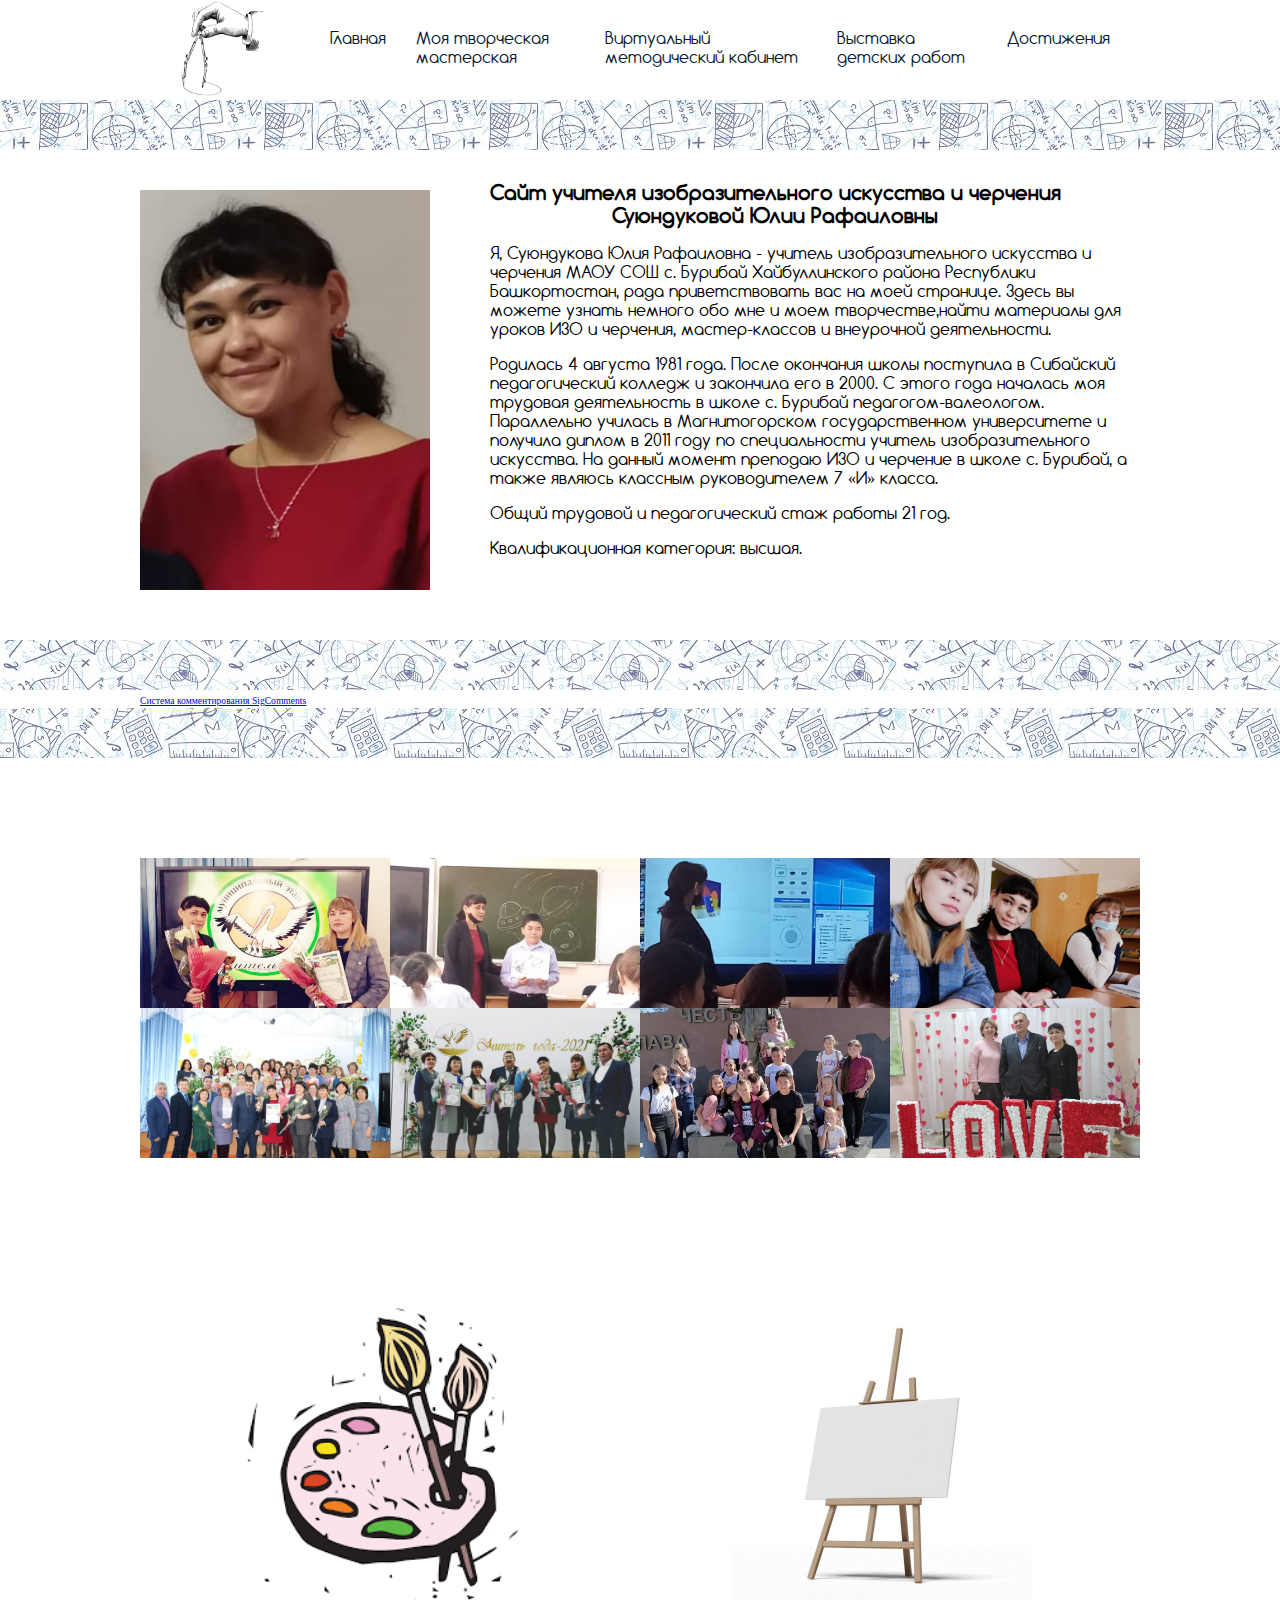
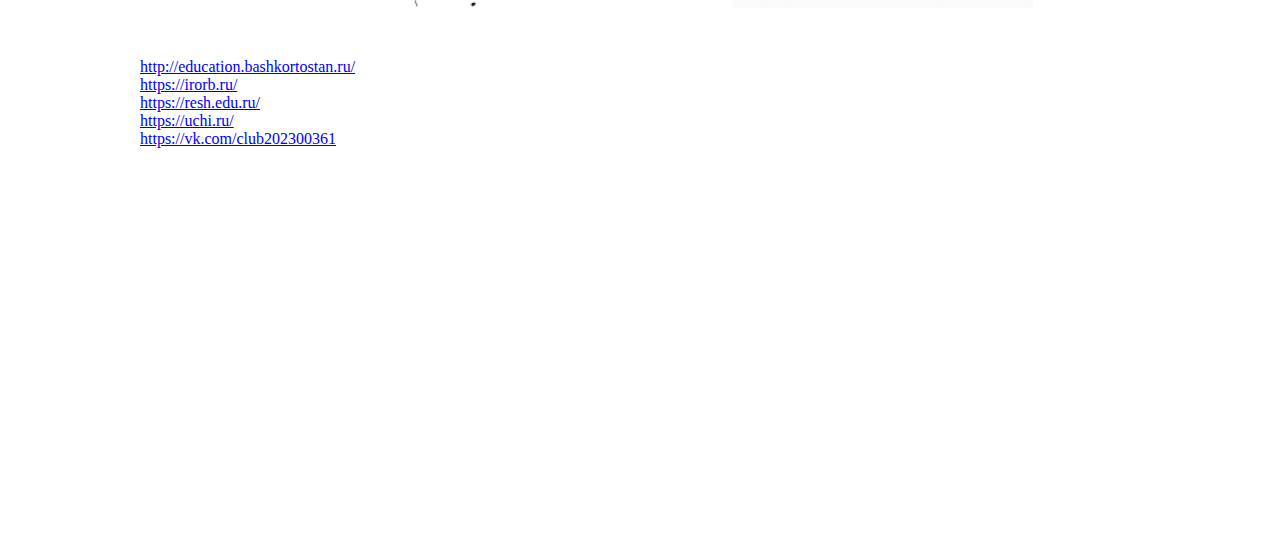
<file: index.html>
<!DOCTYPE html>
<html>
<head>
	<meta charset="utf-8">
	<title>Юлия Рафаиловна</title>
	<link rel="stylesheet" type="text/css" href="style.css">
	<meta name="viewport" content="width=device-width, initial-scale=1">
	<meta name="description" content="" >
	<meta name="Keywords" content="">
</head>
<body>
	<div class="header">
		<div class="content">
			<div class="logo">
				<img src="circ1.png">
			</div>
			<div class="hamburger-menu">
  				<input id="menu__toggle" type="checkbox" />
  				<label class="menu__btn" for="menu__toggle">
    				<span></span>
  				</label>
  				<ul class="menu__box">
    				<li><a class="menu__item" href="index.html">Главная</a></li>
    				<li><a class="menu__item" href="#">Моя творческая мастерская</a>
    					<ul class="menu__item__link">
    						<li><a href="uchitelgoda.html">Конкурс "Учитель года-2021"</a></li>
    						<li><a href="odarennye.html">Одаренные дети</a></li>
    						<li><a href="nayroke.html">Сегодня на уроке</a></li>
    						<li><a href="inzhener.html">Инженерные классы</a></li>
    						<li><a href="vneurochka.html">Внеурочная деятельность</a></li>
    					</ul>
    				</li>
    				<li><a class="menu__item" href="#">Виртуальный методический кабинет</a>
    				<ul class="menu__item__link">
    						<li><a class="" href="programma.html">Рабочие программы</a></li>
    						<li><a href="razrabotki.html">Методические разработки</a></li>
    						<li><a href="publicacii.html">Публикации</a></li>
    						<li><a href="resursy.html">Электронно-образовательные ресурсы</a></li>
    					</ul></li>
    				<li><a class="menu__item" href="primeryrabot.html">Выставка детских работ</a></li>
    				<li><a class="menu__item" href="dostizheniya.html">Достижения</a></li>
  				</ul>
			</div>
			<nav class="menu">
				<ul class="menu__list">
					<li>
						<a href="index.html" class="menu__link">Главная</a>
					</li>
					<li>
						<a href="" class="menu__link">Моя творческая мастерская </a>
						<ul class="sub-menu__list">
							<li>
								<a href="uchitelgoda.html" class="sub-menu__link">Конкурс "Учитель года-2021"</a>
							</li>
							<li>
								<a href="odarennye.html" class="sub-menu__link">Одаренные дети</a>
							</li>
							<li>
								<a href="nayroke.html" class="sub-menu__link">Сегодня на уроке</a>
							</li>
							<li>
								<a href="inzhener.html" class="sub-menu__link">Инженерные классы</a>
							</li>
							<li>
								<a href="vneurochka.html" class="sub-menu__link">Внеурочная деятельность</a>
							</li>
						</ul>
					</li>
					<li>
						<a href="" class="menu__link">Виртуальный методический кабинет</a>
						<ul class="sub-menu__list">
							<li>
								<a href="programma.html" class="sub-menu__link">Рабочие программы</a>
							</li>
							<li>
								<a href="razrabotki.html" class="sub-menu__link">Методические разработки</a>
							</li>
							<li>
								<a href="publicacii.html" class="sub-menu__link">Публикации</a>
							</li>
							<li>
								<a href="resursy.html" class="sub-menu__link">Электронно-образовательные ресурсы</a>
							</li>
						</ul>
					</li>
					<li>
						<a href="primeryrabot.html" class="menu__link">Выставка детских работ</a>
					</li>
					<li>
						<a href="dostizheniya.html" class="menu__link">Достижения</a>
					</li>
				</ul>
			</nav>
		</div>	
	</div>
	<div class="about">
		<div class="content">
			
		</div>
	</div>
	<div class="bio">
		<div class="content">
			<div class="image">
				<img src="img/indeximg/photo.jpg">
			</div>
			<div class="text">
				<h1>Сайт учителя изобразительного искусства и черчения Суюндуковой Юлии Рафаиловны</h1>
				<p>Я, Суюндукова Юлия Рафаиловна - учитель изобразительного искусства и черчения МАОУ СОШ с. Бурибай Хайбуллинского района Республики Башкортостан, рада приветствовать вас на моей странице. Здесь вы можете узнать немного обо мне и моем творчестве,найти материалы для уроков ИЗО и черчения, мастер-классов и внеурочной деятельности.</p>

				<p>Родилась 4 августа 1981 года. После окончания школы поступила в Сибайский педагогический колледж и закончила его в 2000. С этого года началась моя трудовая деятельность в школе с. Бурибай педагогом-валеологом. Параллельно училась в Магнитогорском государственном университете и получила диплом в 2011 году по специальности учитель изобразительного искусства. На данный момент преподаю ИЗО и черчение в школе с. Бурибай, а также являюсь классным руководителем 7 «И» класса.</p>

				<p>Общий трудовой и педагогический стаж работы 21 год.</p>

				<p>Квалификационная категория: высшая.</p>
			</div>
		</div>
	</div>
	<div class="nothing"></div>
	<div class="comments">
		<div class="content">
			<div id="sigCommentsBlock"></div>
	<a href="http://sigcomments.com" style="font-size: 0.6em;">Система комментирования SigComments</a>
	<script type="text/javascript">
		(function(){
			var host_id = '5883';
			var script = document.createElement('script');
			script.type = 'text/javascript';
			script.async = true;
			script.src = '//sigcomments.com/chat/?host_id='+host_id;
			var ss = document.getElementsByTagName('script')[0]; 
			ss.parentNode.insertBefore(script, ss);
		})();
	</script>
		</div>
	</div>
	<div class="nothing"></div>
	<div class="images">
		<div class="galery">
			<div class="galery__photo">
				<img src="img/indeximg/gal1.jpg">
			</div>
			<div class="galery__photo">
				<img src="img/indeximg/gal2.jpg">
			</div>
			<div class="galery__photo">
				<img src="img/indeximg/gal3.jpg">
			</div>
			<div class="galery__photo">
				<img src="img/indeximg/gal4.jpg">
			</div>
			<div class="galery__photo">
				<img src="img/indeximg/gal5.jpg">
			</div>
			<div class="galery__photo">
				<img src="img/indeximg/gal6.jpg">
			</div>
			<div class="galery__photo">
				<img src="img/indeximg/gal7.jpg">
			</div>
			<div class="galery__photo">
				<img src="img/indeximg/gal8.jpg">
			</div>
		</div>
	</div>
	<div class="nothing"></div>
	<div class="kraski">
		<div class="content imgkraski">
			<img src="img/indeximg/kraski.png" alt="">
			<img src="img/indeximg/molbert.jpg" alt="">
		</div>
	</div>
	<div class="nothing"></div>
	<div class="footer">
		<div class="content">
			<a href="http://education.bashkortostan.ru/">http://education.bashkortostan.ru/</a></br>
			<a href="https://irorb.ru/">https://irorb.ru/</a></br>
			<a href="https://resh.edu.ru/">https://resh.edu.ru/</a></br>
			<a href="https://uchi.ru/">https://uchi.ru/</a></br>
			<a href="https://vk.com/club202300361">https://vk.com/club202300361</a></br>
		</div>
	</div>
</body>
</html>
</file>
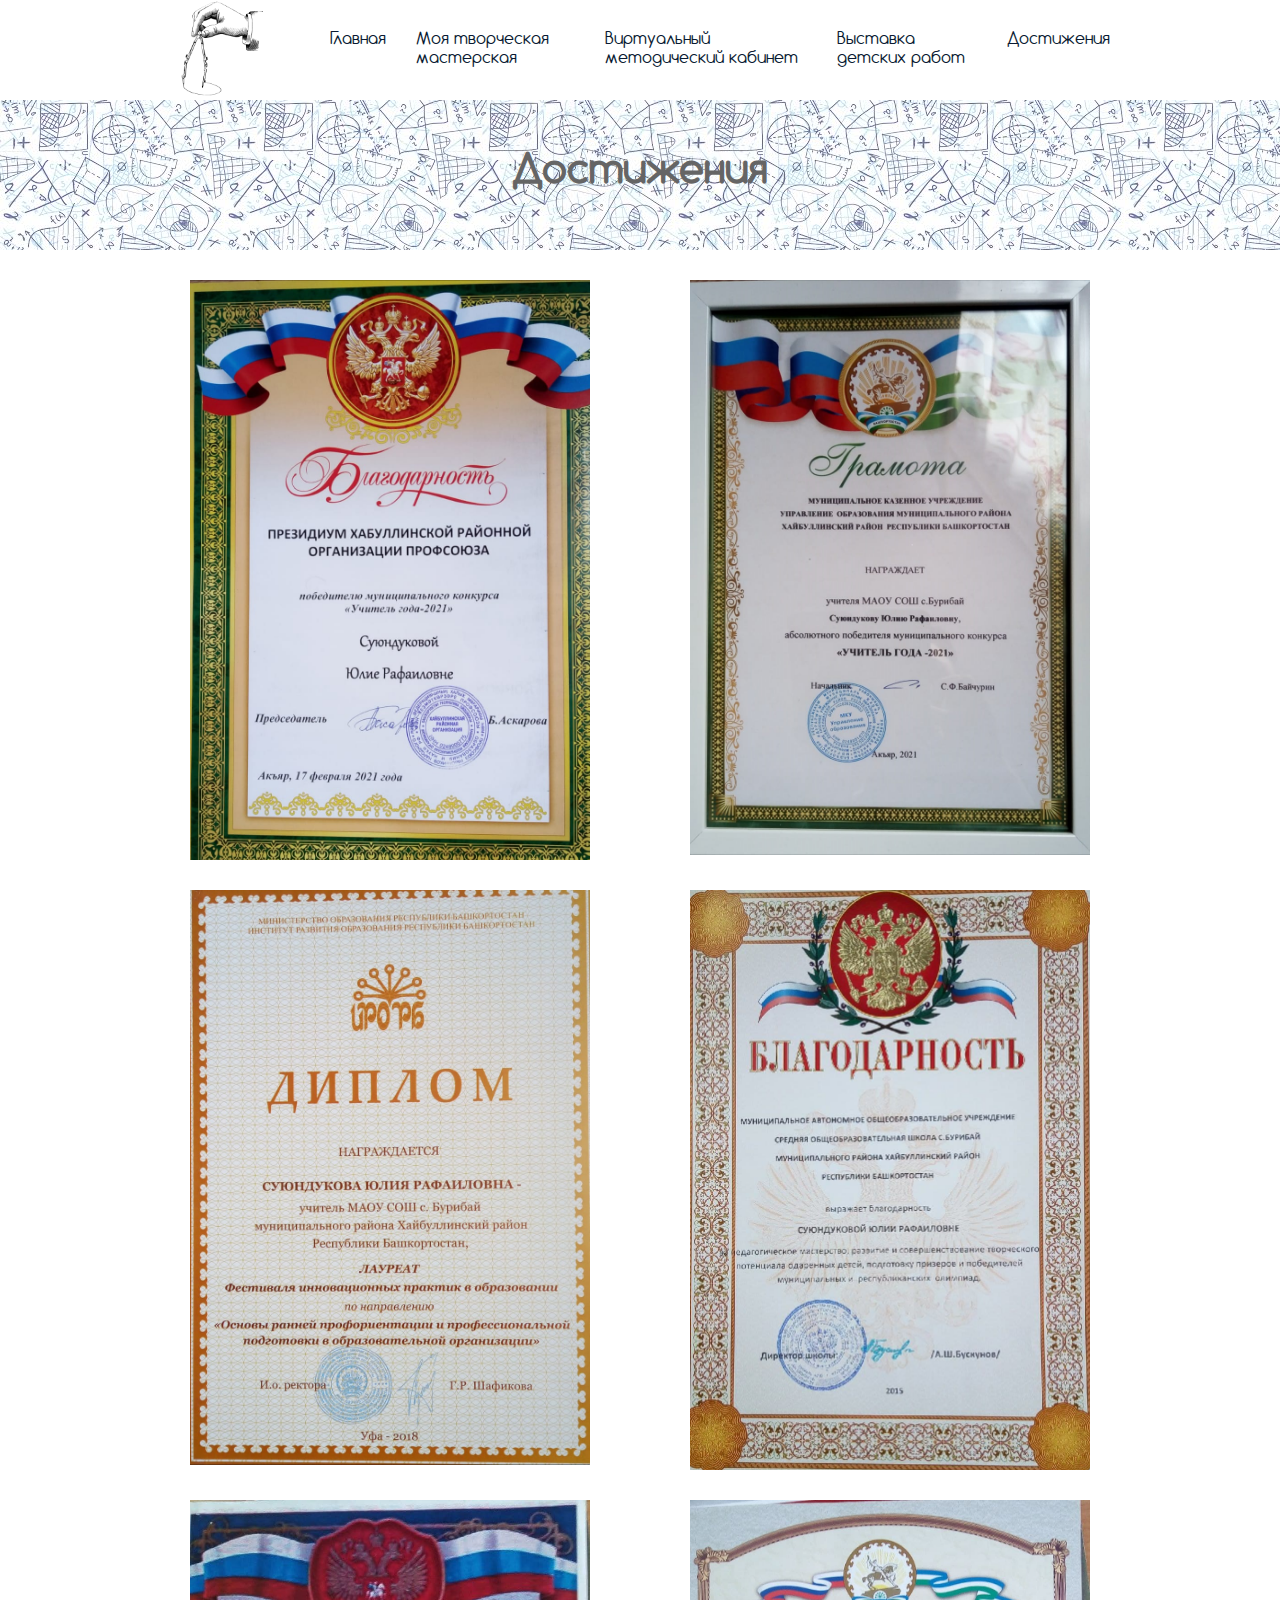
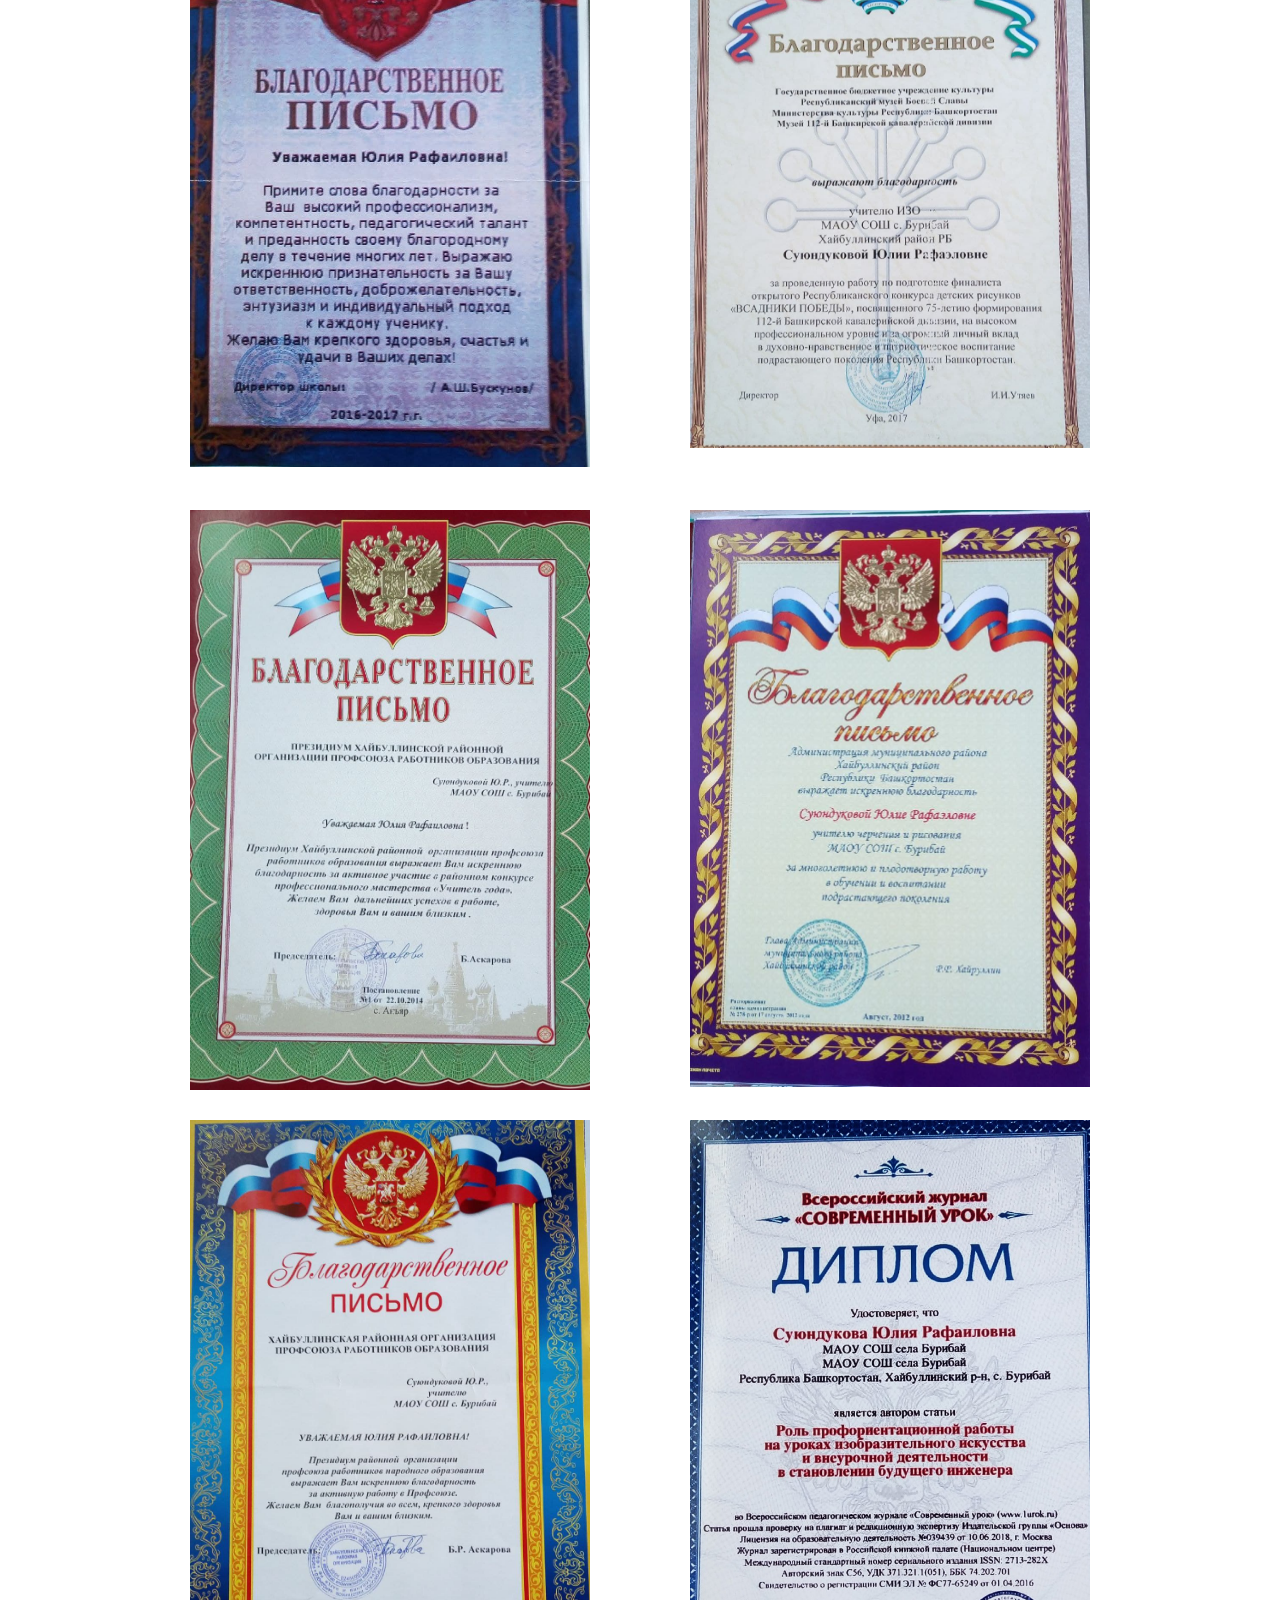
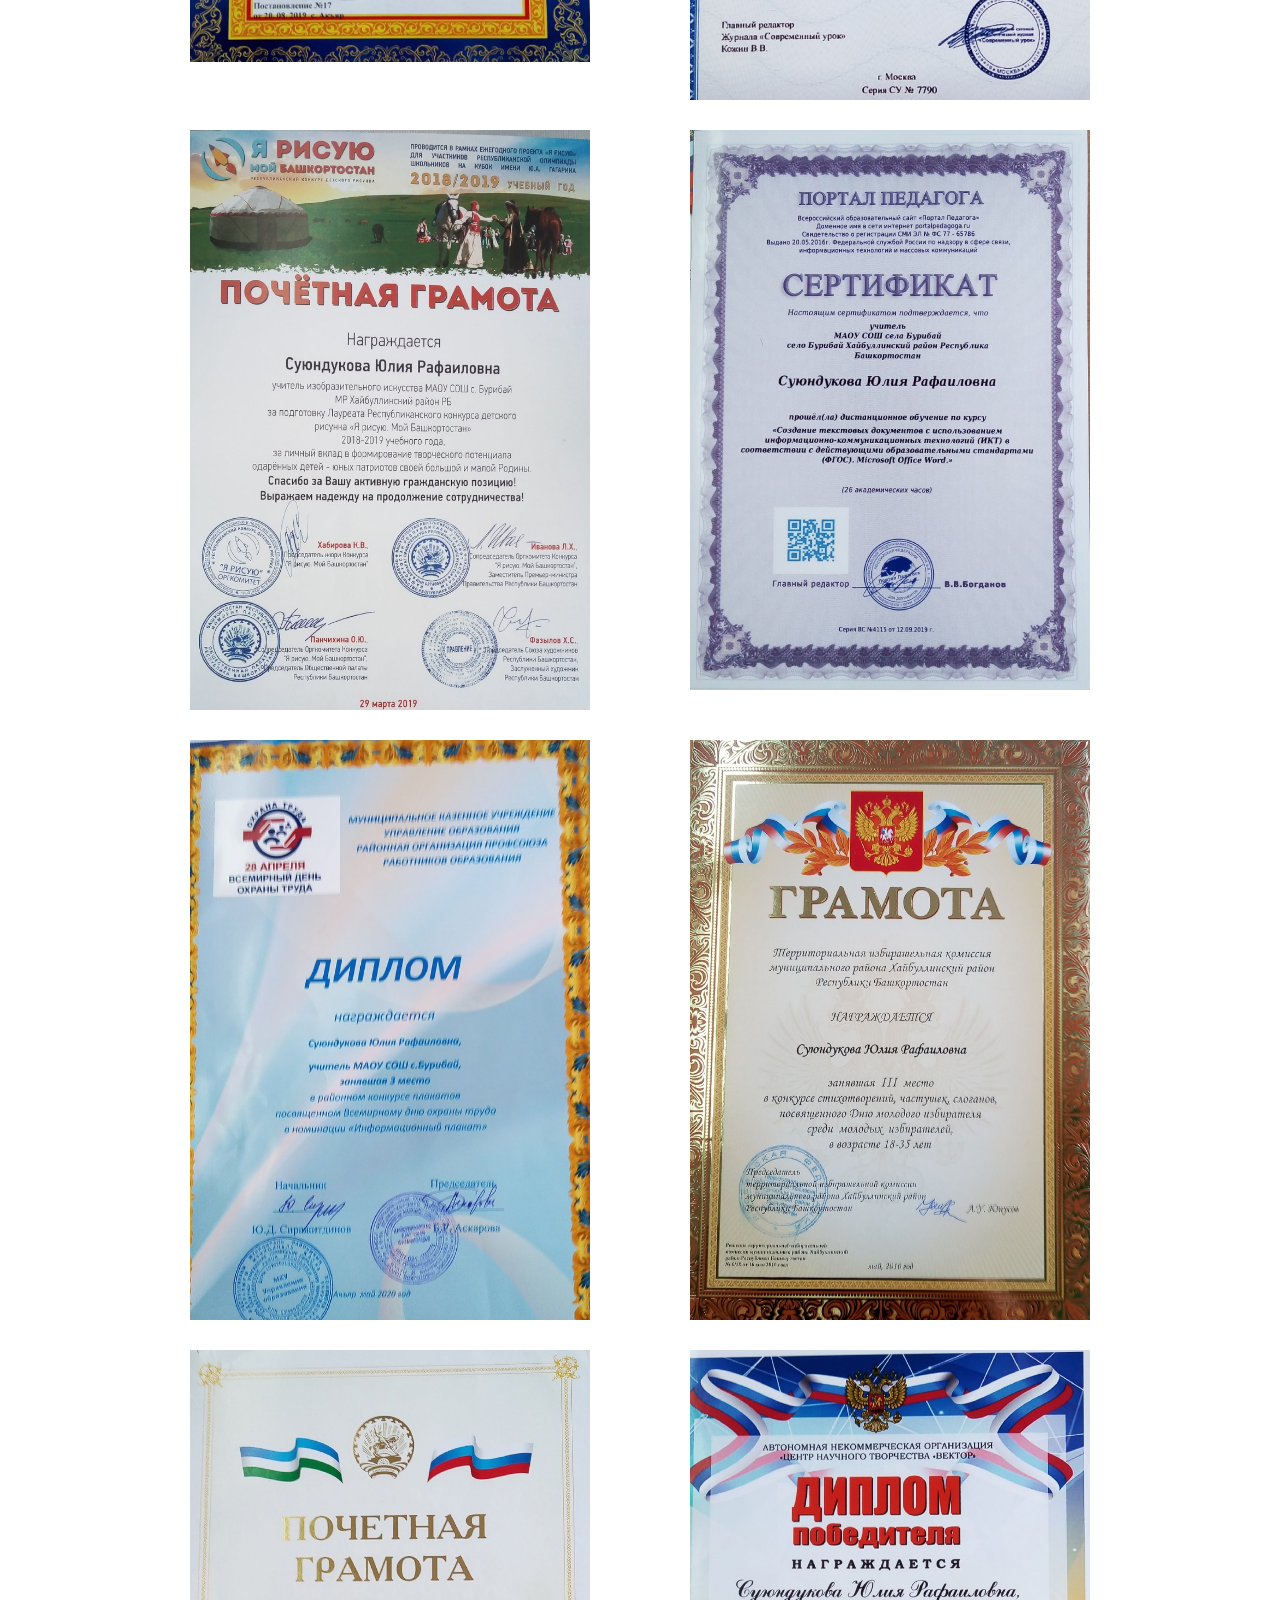
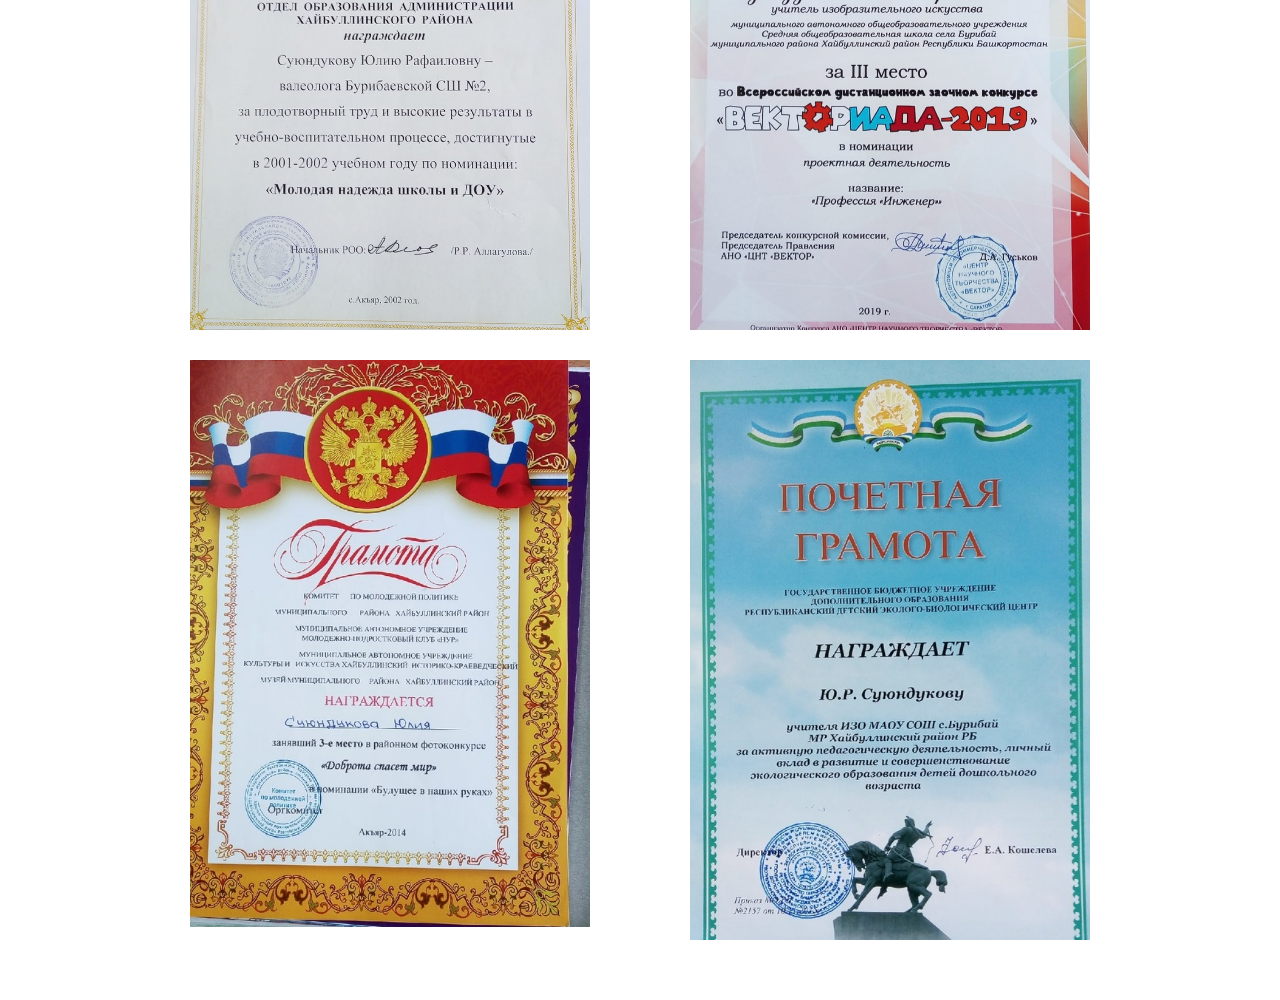
<file: dostizheniya.html>
<!DOCTYPE html>
<html>
<head>
	<meta charset="utf-8">
	<title>Достижения</title>
	<link rel="stylesheet" type="text/css" href="style__dostizheniya.css">
	<meta name="viewport" content="width=device-width, initial-scale=1">
	<meta name="description" content="" >
	<meta name="Keywords" content="">
</head>
<body>
	<div class="header">
		<div class="content">
			<div class="logo">
				<img src="circ1.png">
			</div>
			<div class="hamburger-menu">
  				<input id="menu__toggle" type="checkbox" />
  				<label class="menu__btn" for="menu__toggle">
    				<span></span>
  				</label>
  				<ul class="menu__box">
    				<li><a class="menu__item" href="index.html">Главная</a></li>
    				<li><a class="menu__item" href="#">Моя творческая мастерская</a>
    					<ul class="menu__item__link">
    						<li><a href="uchitelgoda.html">Конкурс "Учитель года-2021"</a></li>
    						<li><a href="odarennye.html">Одаренные дети</a></li>
    						<li><a href="nayroke.html">Сегодня на уроке</a></li>
    						<li><a href="inzhener.html">Инженерные классы</a></li>
    						<li><a href="vneurochka.html">Внеурочная деятельность</a></li>
    					</ul>
    				</li>
    				<li><a class="menu__item" href="#">Виртуальный методический кабинет</a>
    				<ul class="menu__item__link">
    						<li><a class="" href="programma.html">Рабочие программы</a></li>
    						<li><a href="razrabotki.html">Методические разработки</a></li>
    						<li><a href="publicacii.html">Публикации</a></li>
    						<li><a href="resursy.html">Электронно-образовательные ресурсы</a></li>
    					</ul></li>
    				<li><a class="menu__item" href="primeryrabot.html">Выставка детских работ</a></li>
    				<li><a class="menu__item" href="dostizheniya.html">Достижения</a></li>
  				</ul>
			</div>
			<nav class="menu">
				<ul class="menu__list">
					<li>
						<a href="index.html" class="menu__link">Главная</a>
					</li>
					<li>
						<a href="" class="menu__link">Моя творческая мастерская </a>
						<ul class="sub-menu__list">
							<li>
								<a href="uchitelgoda.html" class="sub-menu__link">Конкурс "Учитель года-2021"</a>
							</li>
							<li>
								<a href="odarennye.html" class="sub-menu__link">Одаренные дети</a>
							</li>
							<li>
								<a href="nayroke.html" class="sub-menu__link">Сегодня на уроке</a>
							</li>
							<li>
								<a href="inzhener.html" class="sub-menu__link">Инженерные классы</a>
							</li>
							<li>
								<a href="vneurochka.html" class="sub-menu__link">Внеурочная деятельность</a>
							</li>
						</ul>
					</li>
					<li>
						<a href="" class="menu__link">Виртуальный методический кабинет</a>
						<ul class="sub-menu__list">
							<li>
								<a href="programma.html" class="sub-menu__link">Рабочие программы</a>
							</li>
							<li>
								<a href="razrabotki.html" class="sub-menu__link">Методические разработки</a>
							</li>
							<li>
								<a href="publicacii.html" class="sub-menu__link">Публикации</a>
							</li>
							<li>
								<a href="resursy.html" class="sub-menu__link">Электронно-образовательные ресурсы</a>
							</li>
						</ul>
					</li>
					<li>
						<a href="primeryrabot.html" class="menu__link">Выставка детских работ</a>
					</li>
					<li>
						<a href="dostizheniya.html" class="menu__link">Достижения</a>
					</li>
				</ul>
			</nav>
		</div>	
	</div>
	<div class="about">
		<div class="content">
			<h1>Достижения</h1>
		</div>
	</div>
	<div class="mane">
		<div class="content">
			<div class="image">
				<img src="img/dostizheniya/distizheniya1.jpg">
			</div>
			<div class="image">
				<img src="img/dostizheniya/distizheniya2.jpg">
			</div>
			<div class="image">
				<img src="img/dostizheniya/distizheniya3.jpg">
			</div>
			<div class="image">
				<img src="img/indeximg/blago1.jpg">
			</div>
			<div class="image">
				<img src="img/indeximg/blago2.jpg">
			</div>
			<div class="image">
				<img src="img/indeximg/blago3.jpg">
			</div>
			<div class="image">
				<img src="img/indeximg/blago4.jpg">
			</div>
			<div class="image">
				<img src="img/indeximg/blago5.jpg">
			</div>
			<div class="image">
				<img src="img/indeximg/blago6.jpg">
			</div>
			<div class="image">
				<img src="img/dostizheniya/distizheniya4.jpg">
			</div>
			<div class="image">
				<img src="img/dostizheniya/distizheniya5.jpg">
			</div>
			<div class="image">
				<img src="img/dostizheniya/distizheniya6.jpg">
			</div>
			<div class="image">
				<img src="img/dostizheniya/distizheniya7.jpg">
			</div>
			<div class="image">
				<img src="img/dostizheniya/distizheniya8.jpg">
			</div>
			<div class="image">
				<img src="img/dostizheniya/distizheniya9.jpg">
			</div>
			<div class="image">
				<img src="img/dostizheniya/distizheniya10.jpg">
			</div>
			<div class="image">
				<img src="img/dostizheniya/distizheniya11.jpg">
			</div>
			<div class="image">
				<img src="img/dostizheniya/distizheniya12.jpg">
			</div>
		</div>
	</div>
	<div class="nothing"></div>
</body>
</html>
</file>
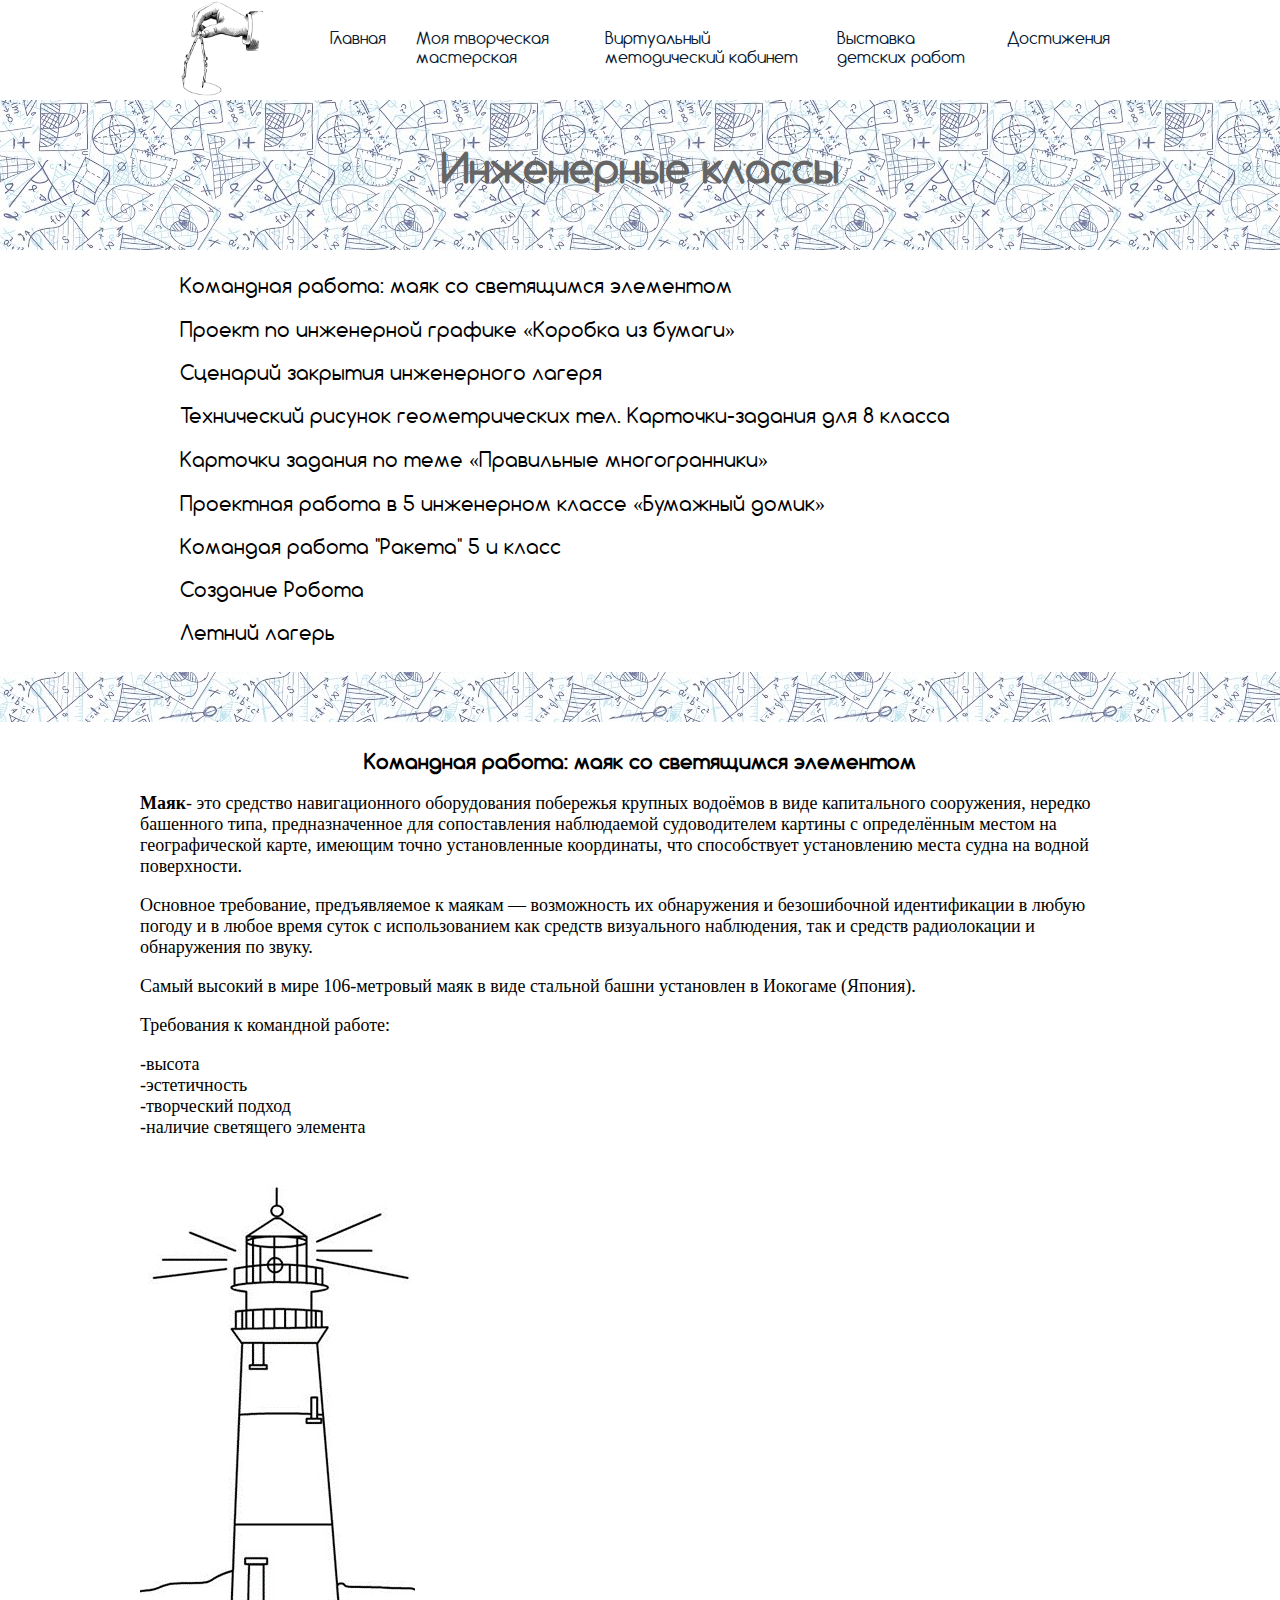
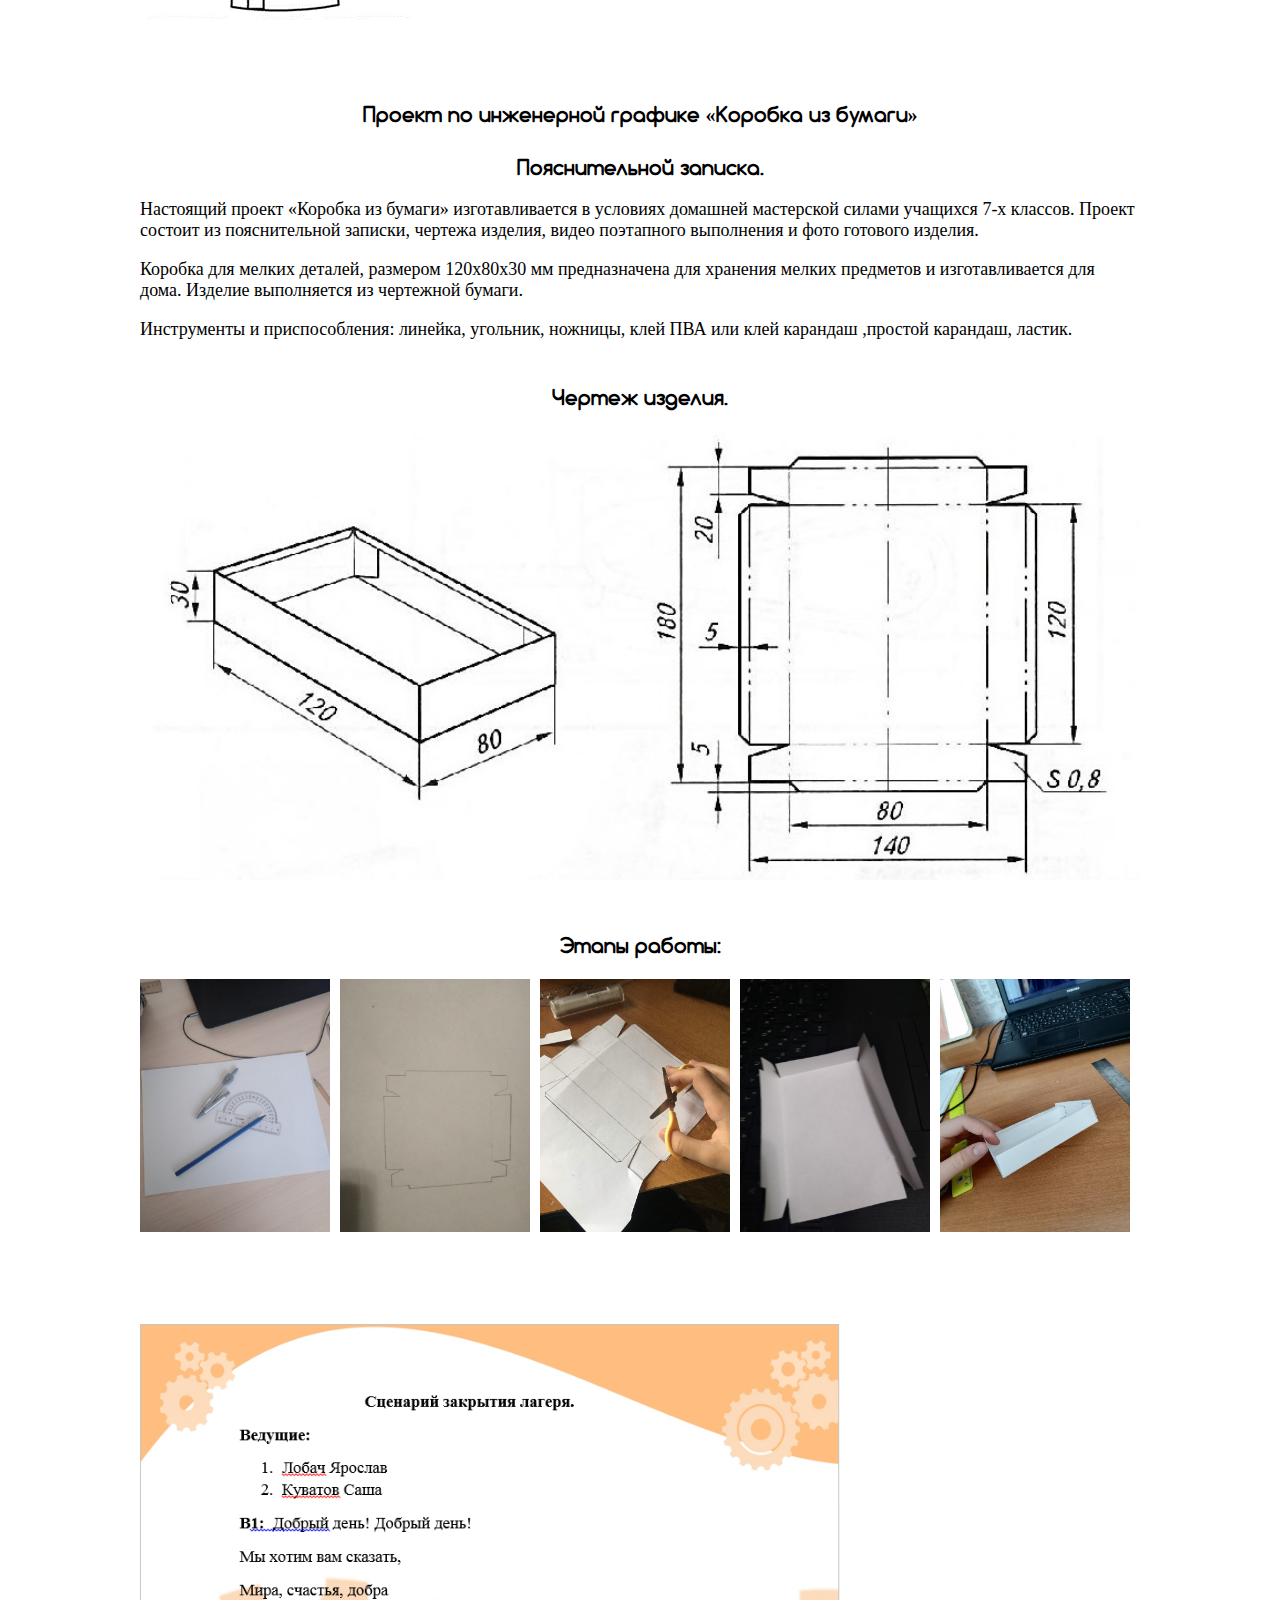
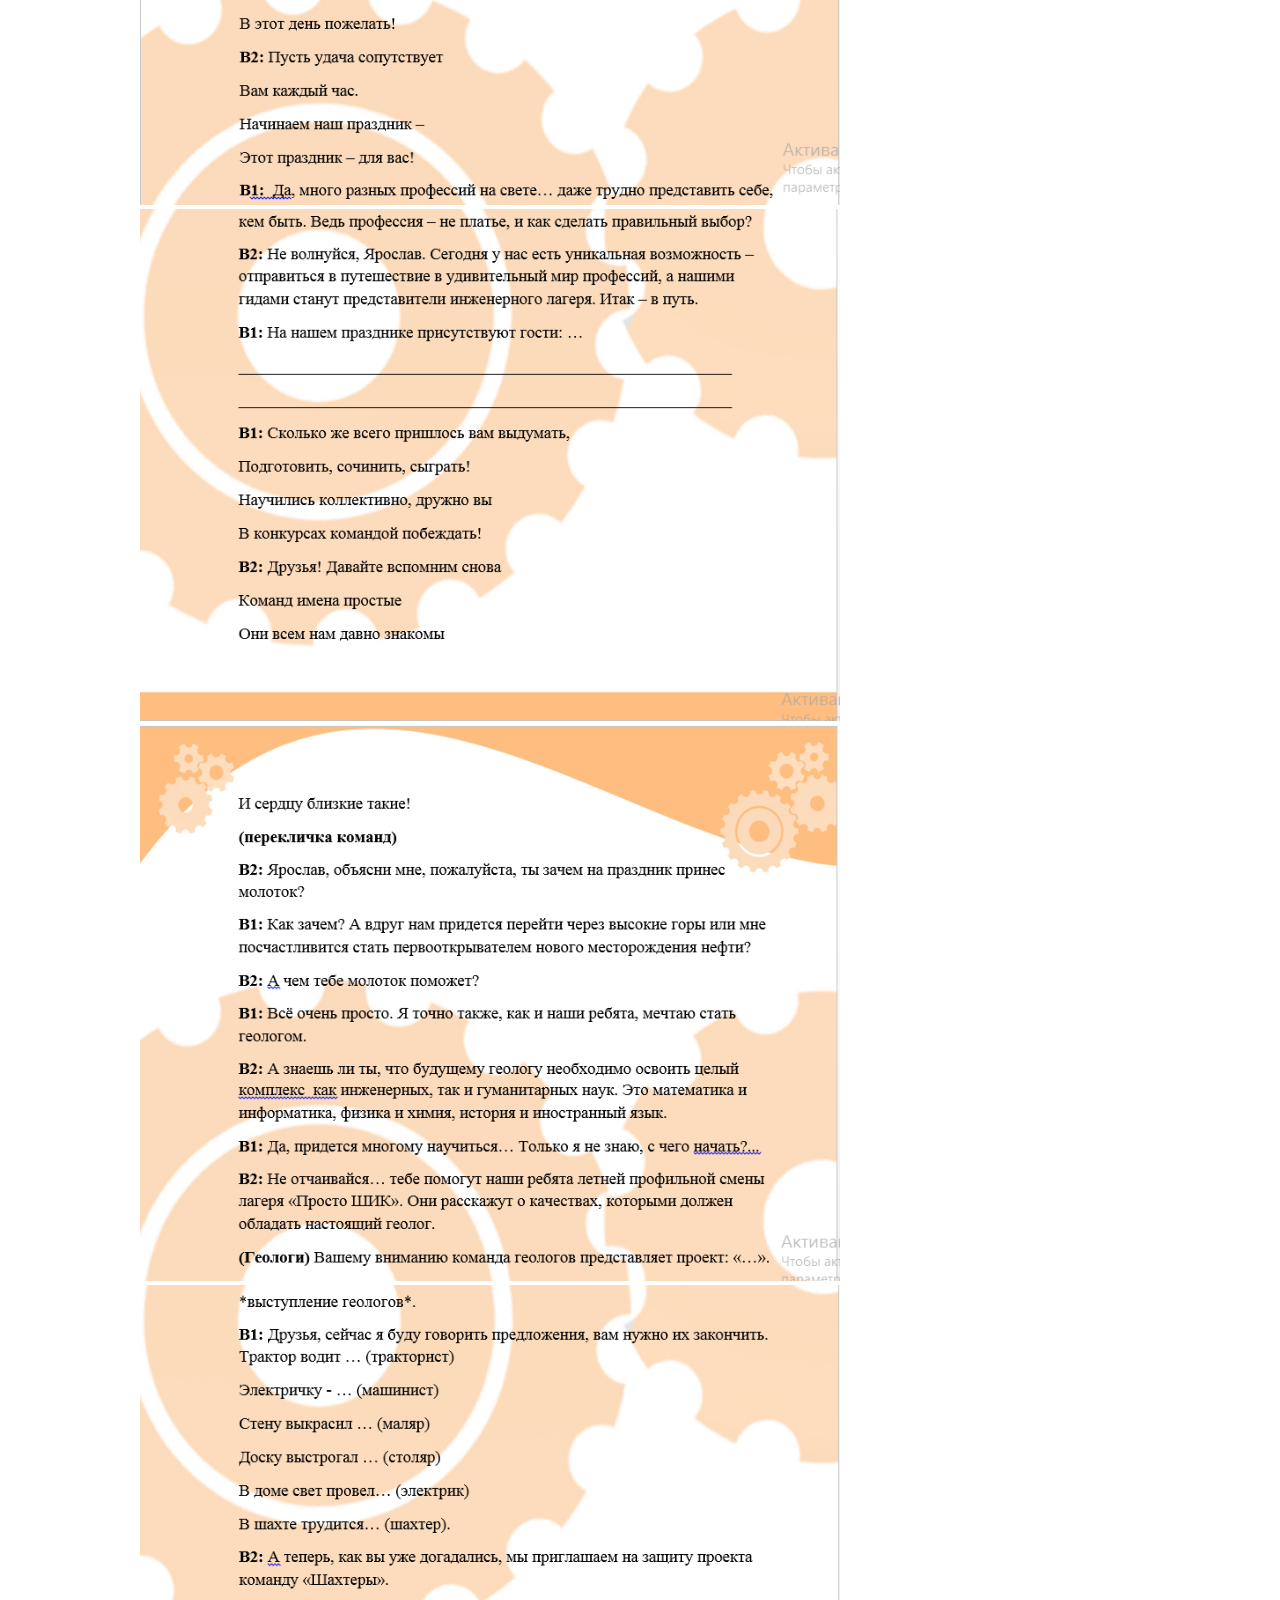
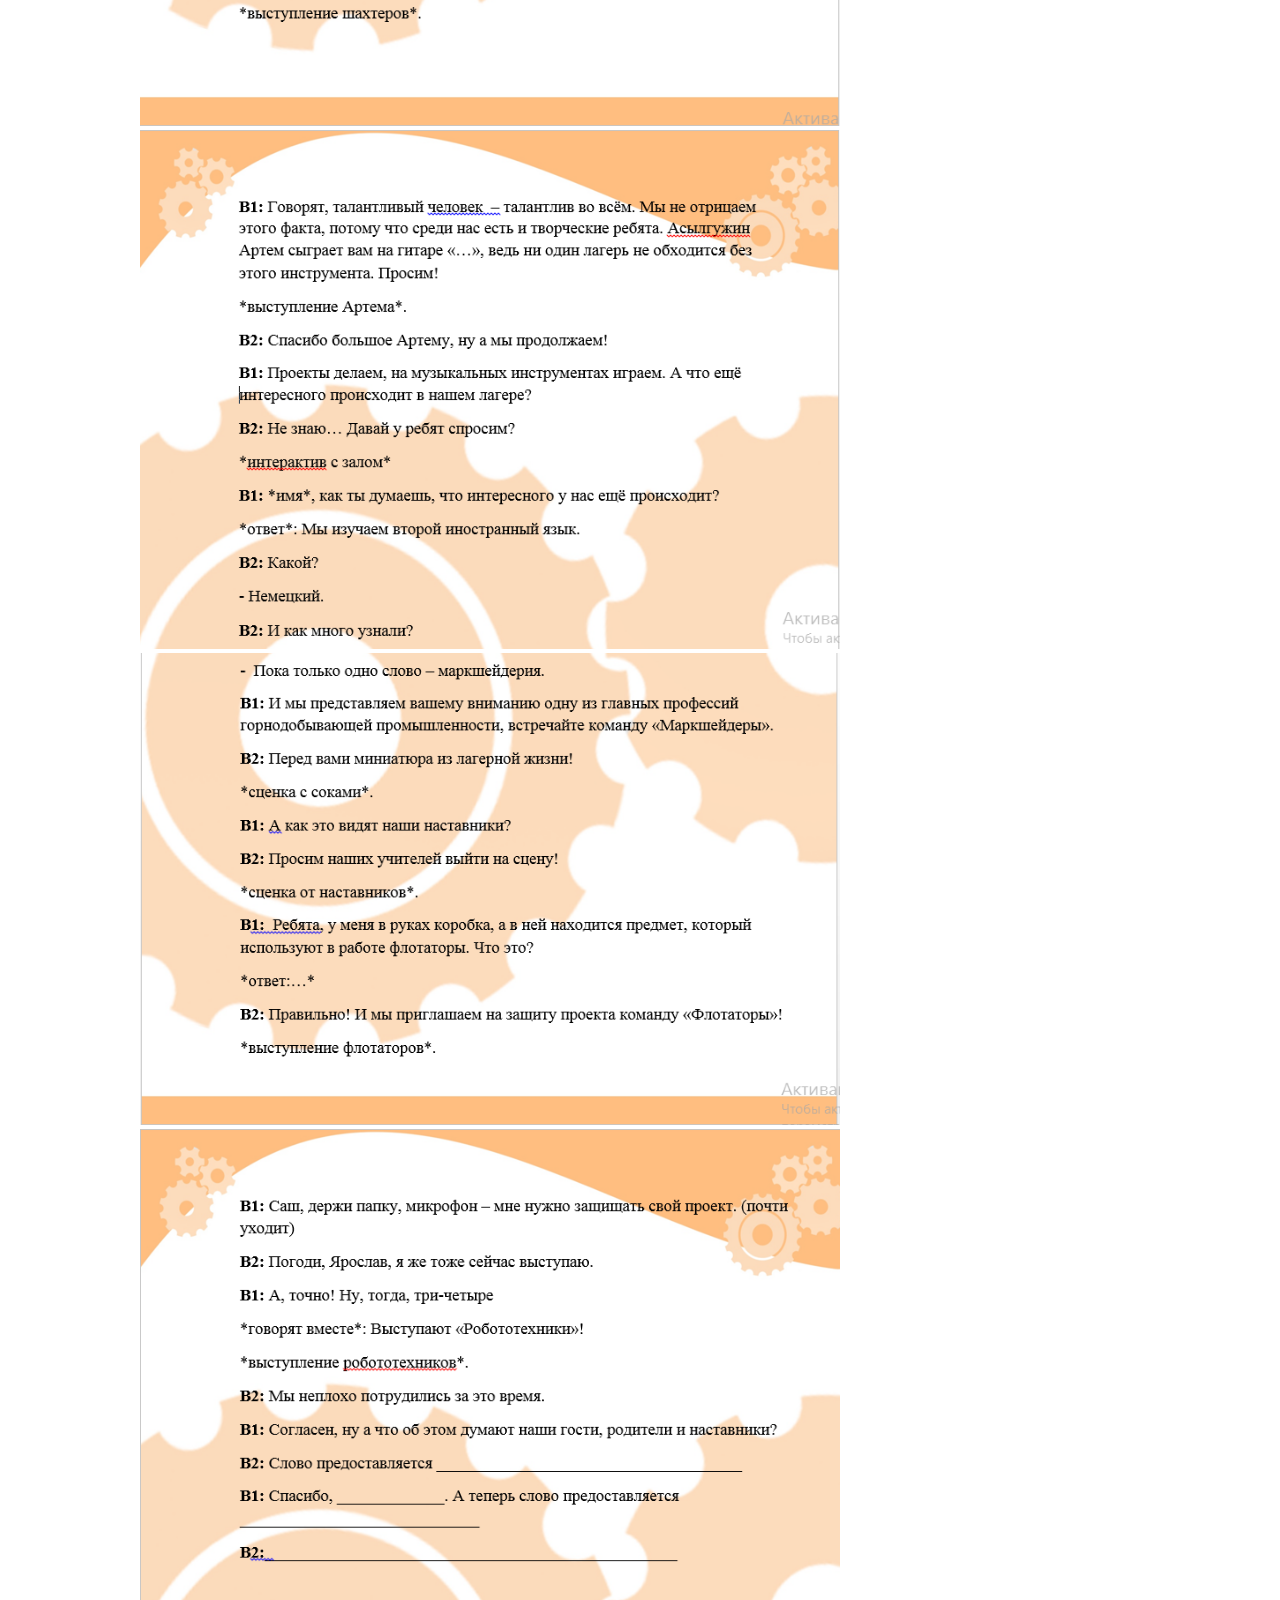
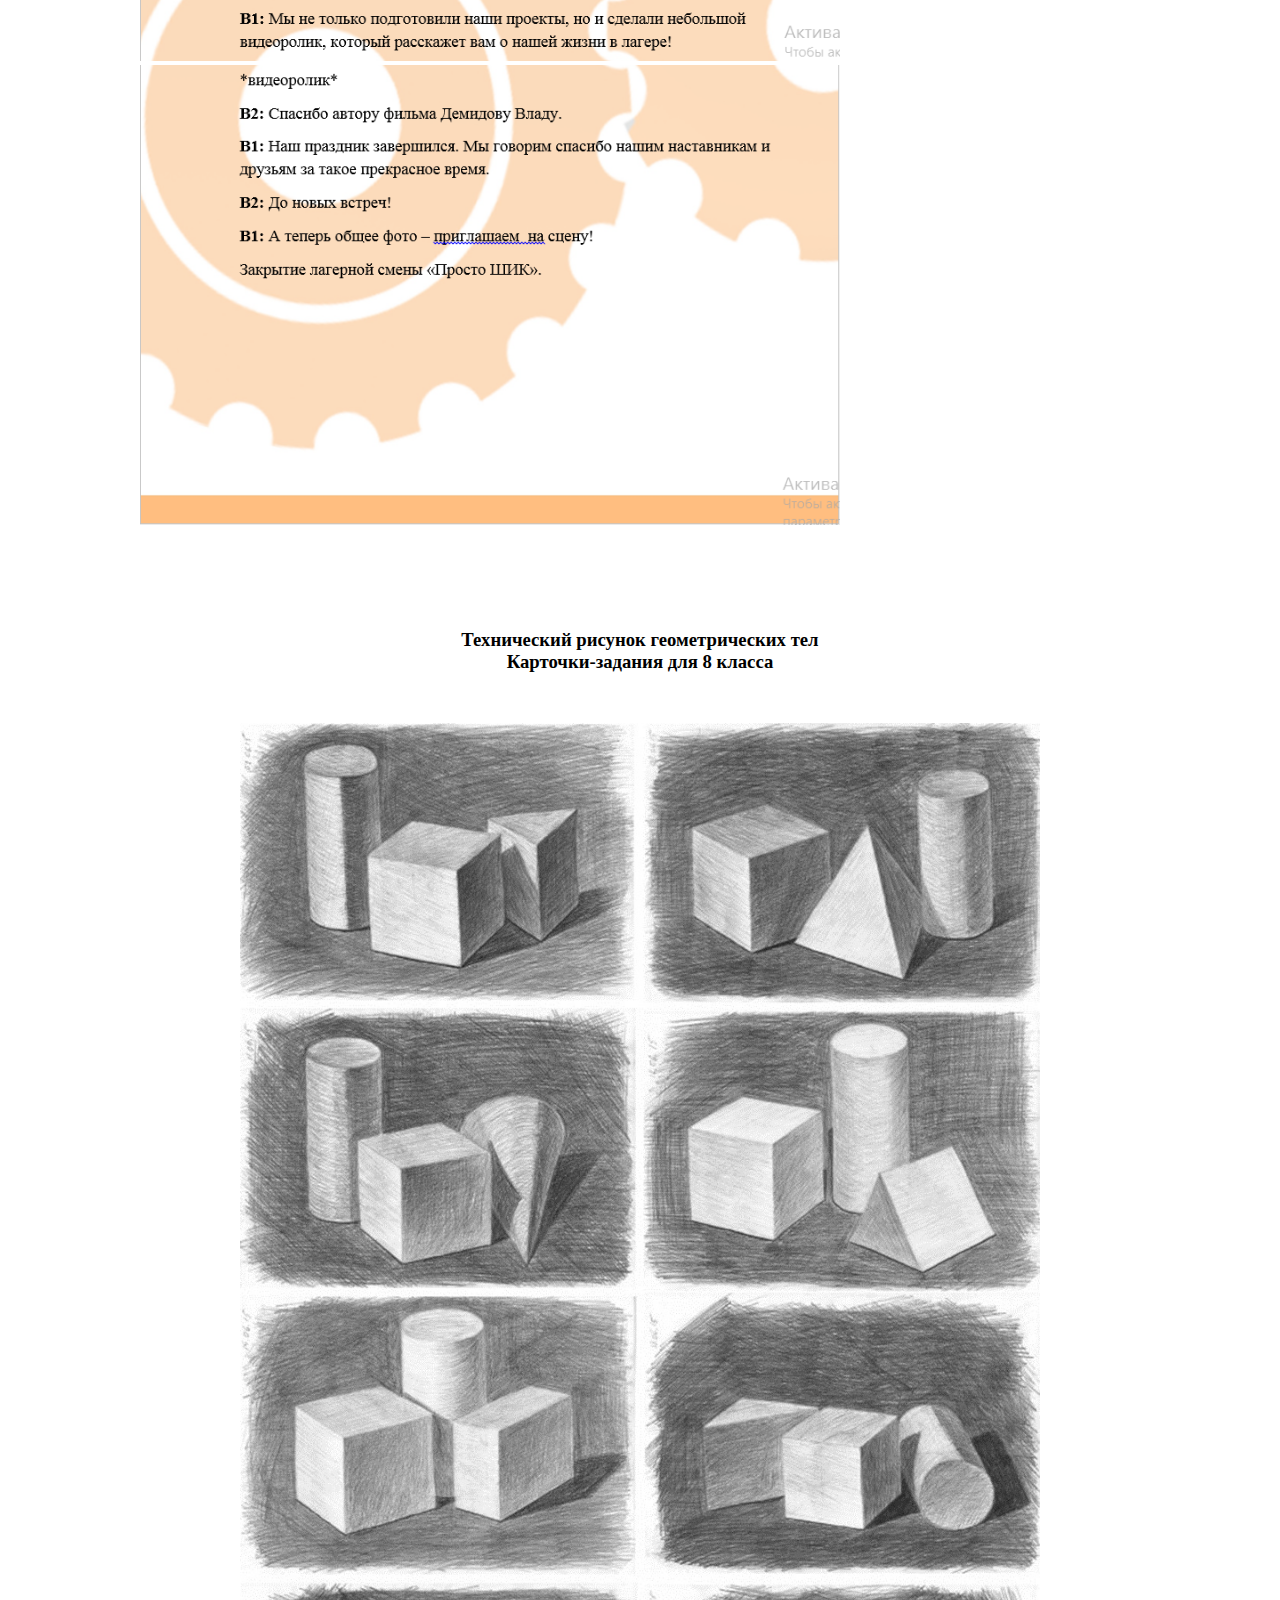
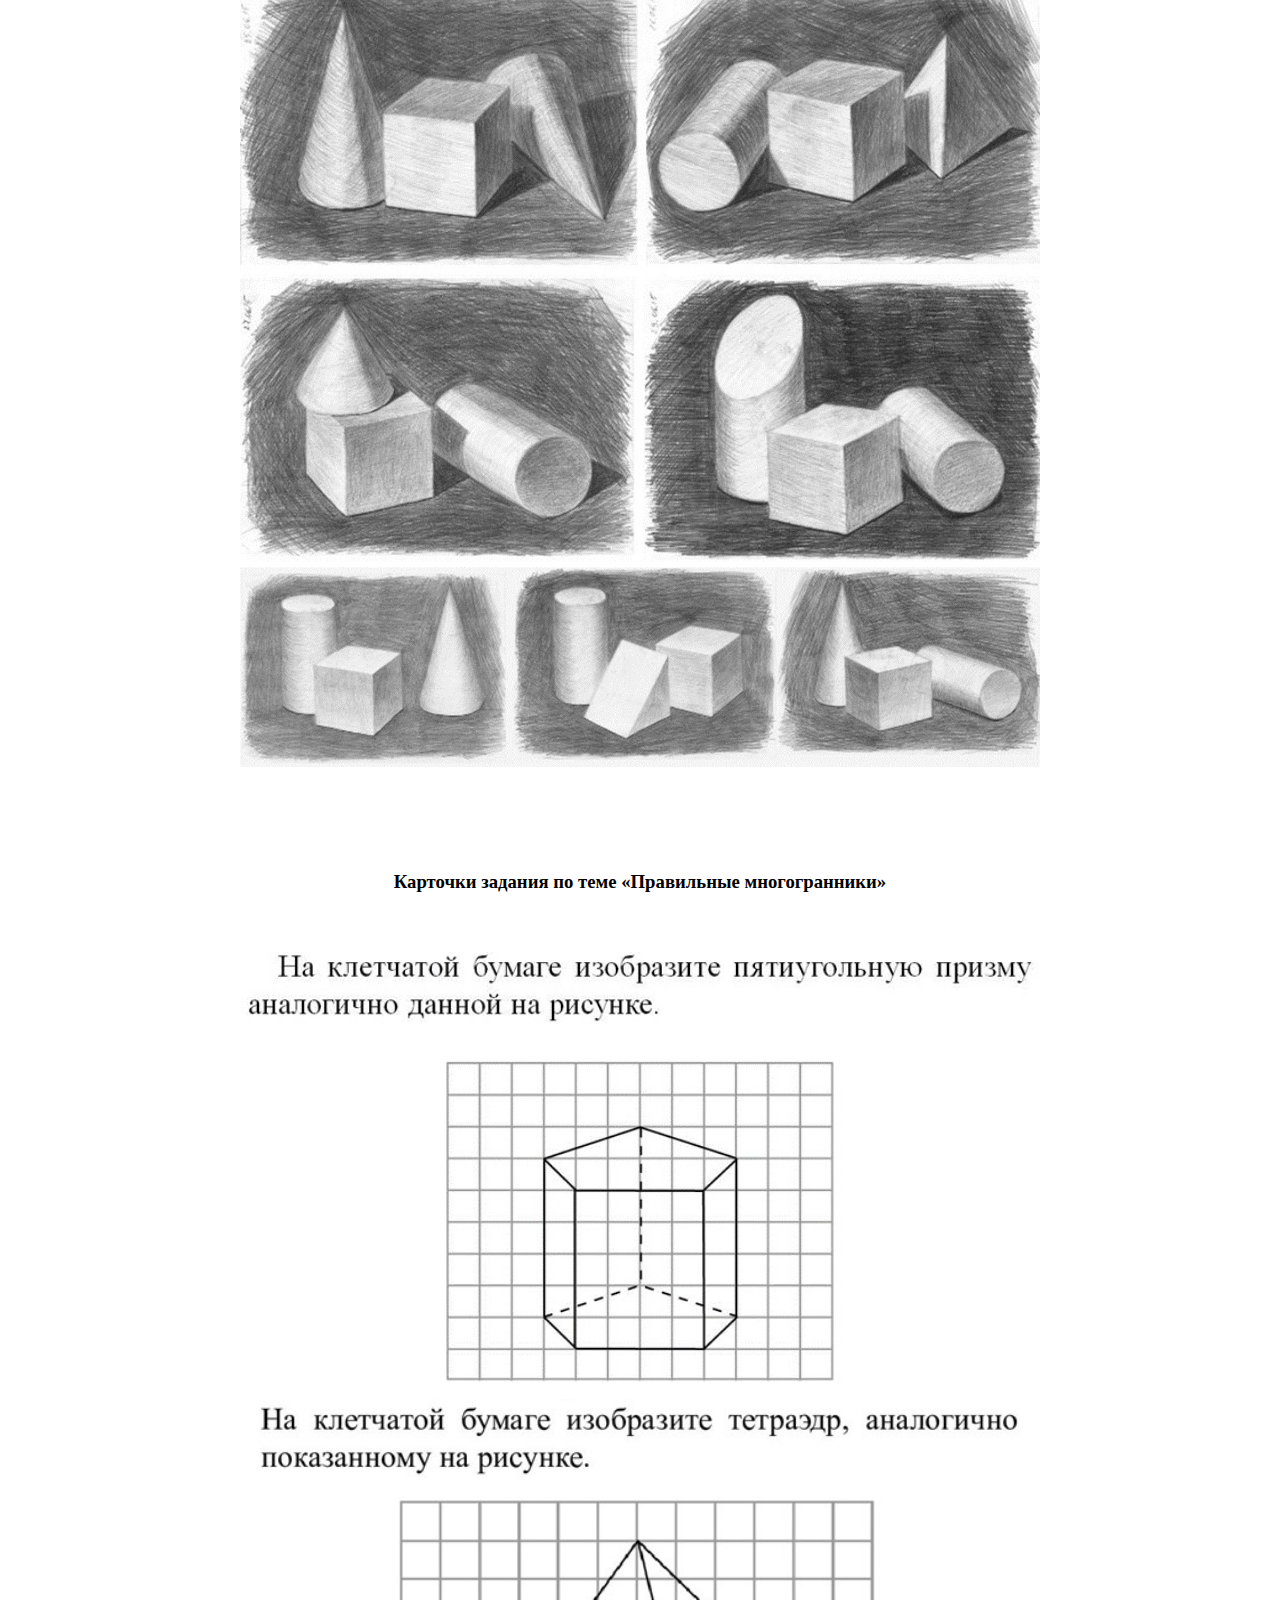
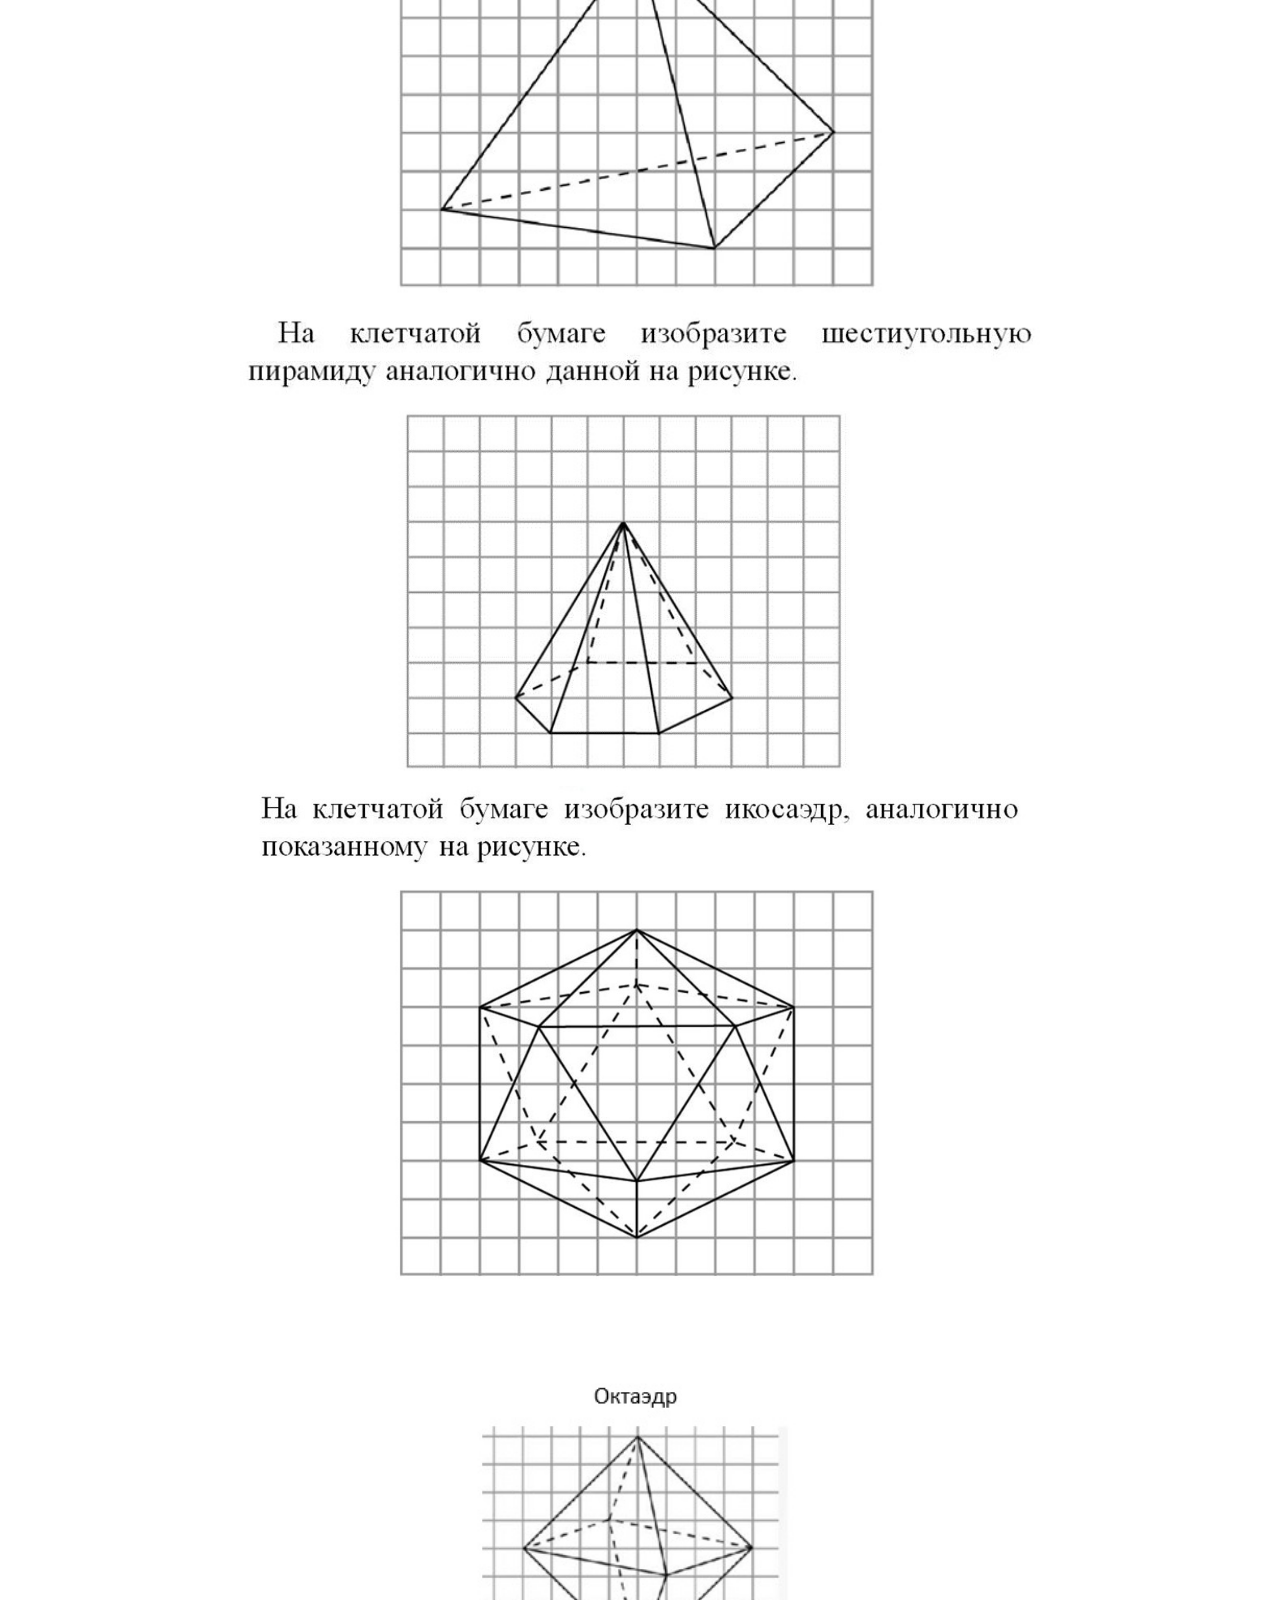
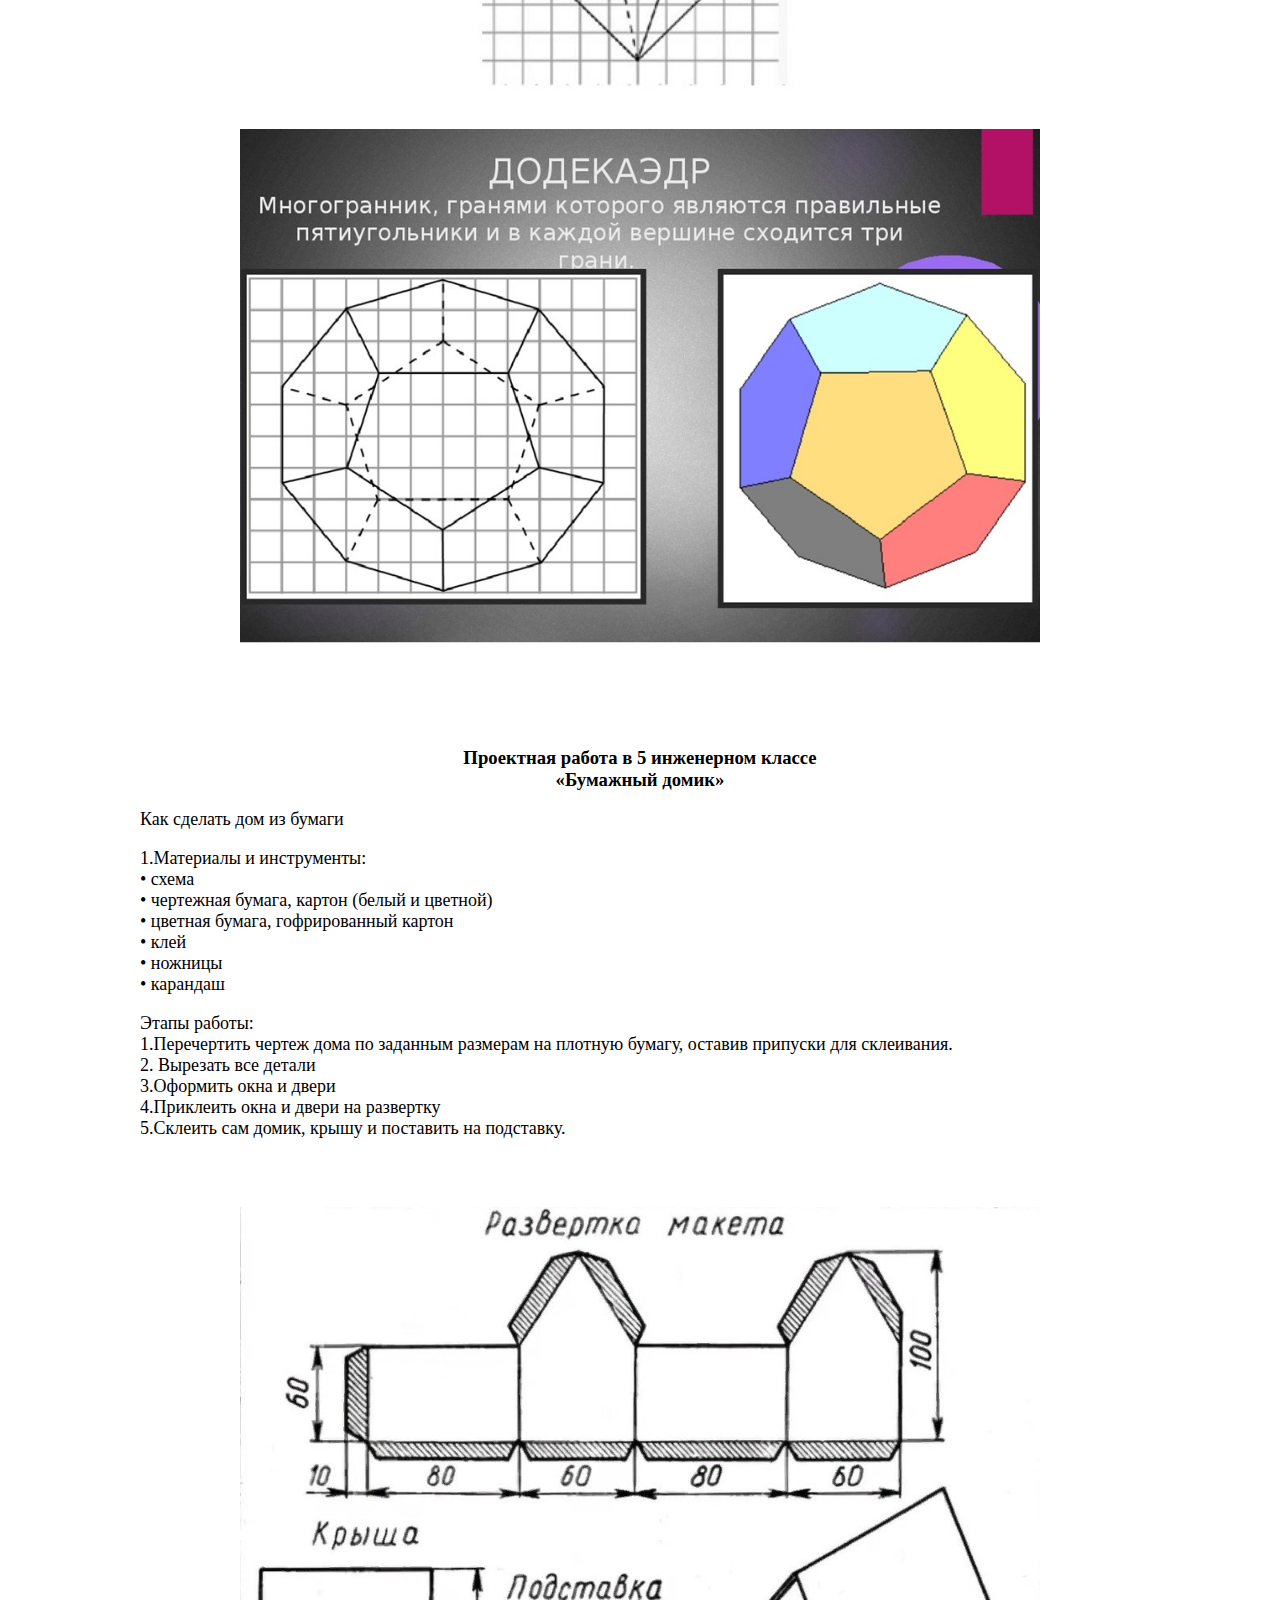
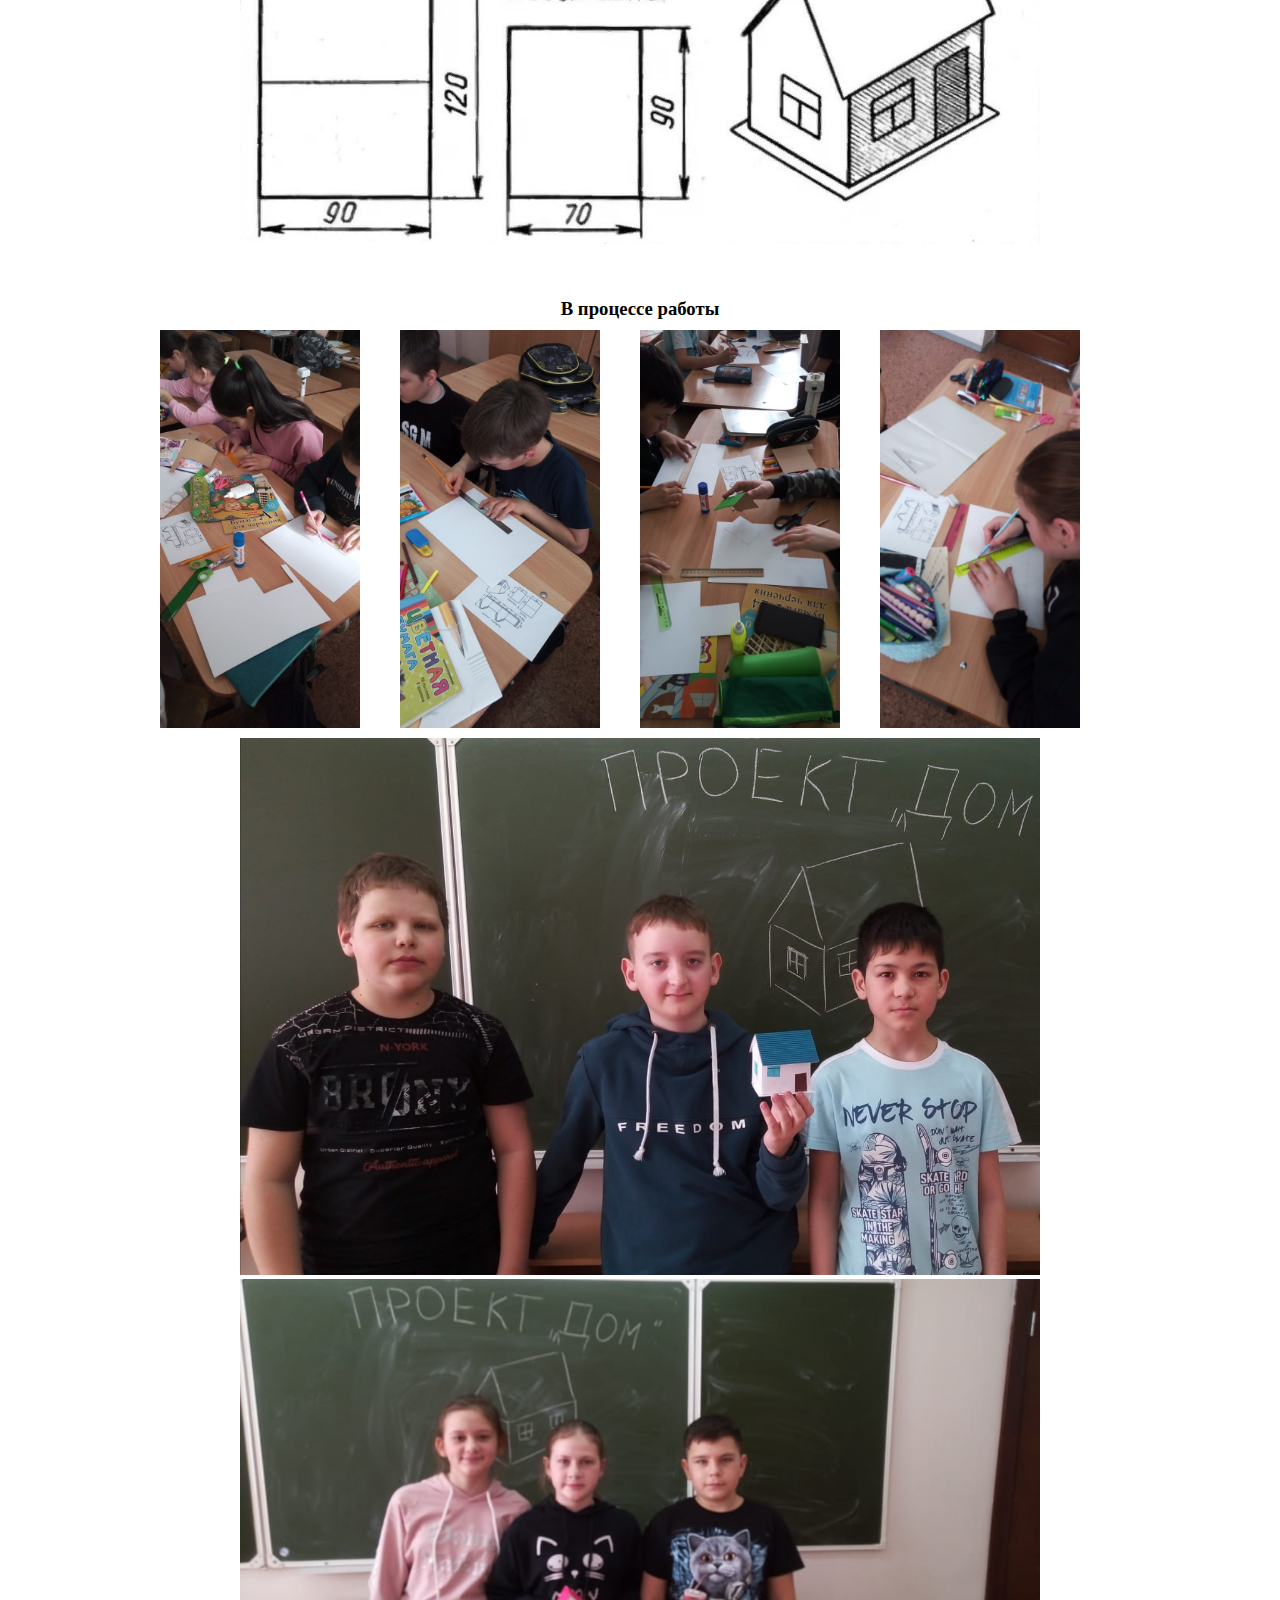
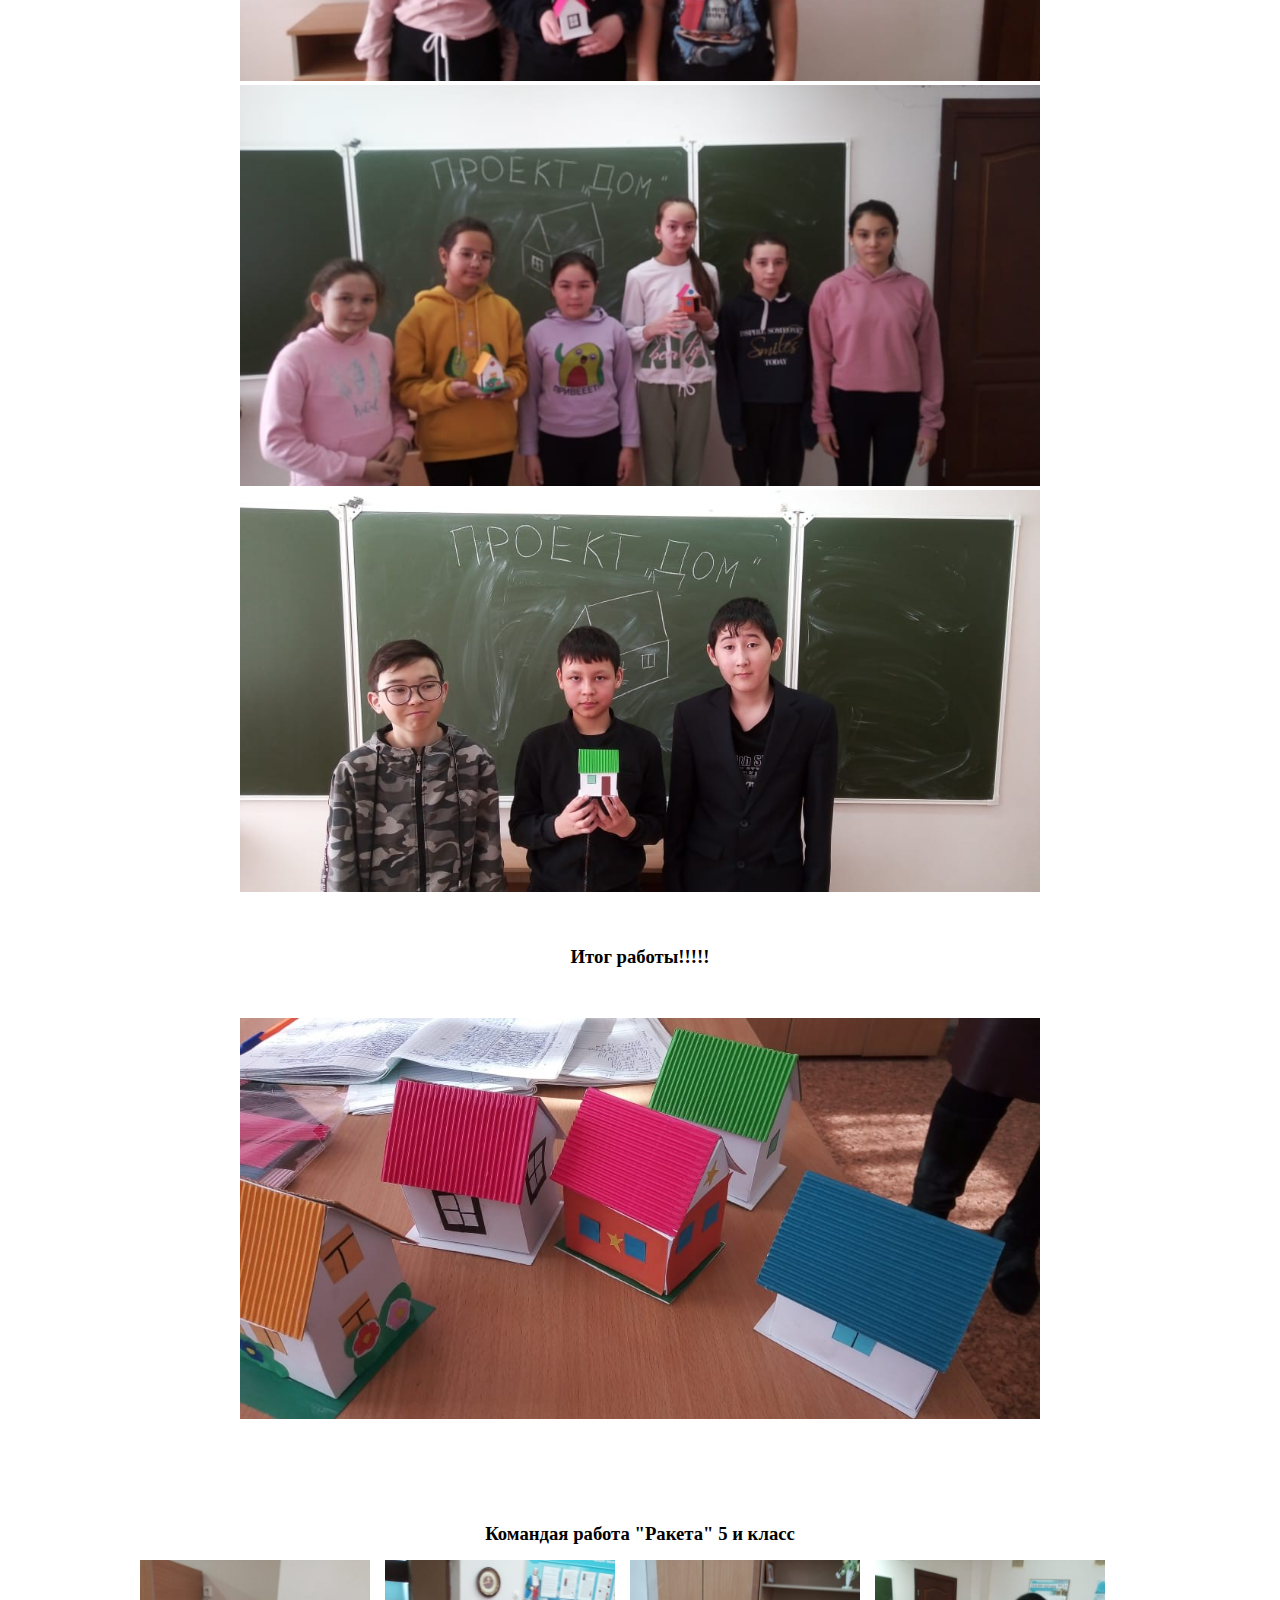
<file: inzhener.html>
<!DOCTYPE html>
<html>
<head>
	<meta charset="utf-8">
	<title>Инженерные классы</title>
	<link rel="stylesheet" type="text/css" href="style__inzhener.css">
	<meta name="viewport" content="width=device-width, initial-scale=1">
	<meta name="description" content="" >
	<meta name="Keywords" content="">
</head>
<body>
	<div class="header">
		<div class="content">
			<div class="logo">
				<img src="circ1.png">
			</div>
			<div class="hamburger-menu">
  				<input id="menu__toggle" type="checkbox" />
  				<label class="menu__btn" for="menu__toggle">
    				<span></span>
  				</label>
  				<ul class="menu__box">
    				<li><a class="menu__item" href="index.html">Главная</a></li>
    				<li><a class="menu__item" href="#">Моя творческая мастерская</a>
    					<ul class="menu__item__link">
    						<li><a href="uchitelgoda.html">Конкурс "Учитель года-2021"</a></li>
    						<li><a href="odarennye.html">Одаренные дети</a></li>
    						<li><a href="nayroke.html">Сегодня на уроке</a></li>
    						<li><a href="inzhener.html">Инженерные классы</a></li>
    						<li><a href="vneurochka.html">Внеурочная деятельность</a></li>
    					</ul>
    				</li>
    				<li><a class="menu__item" href="#">Виртуальный методический кабинет</a>
    				<ul class="menu__item__link">
    						<li><a class="" href="programma.html">Рабочие программы</a></li>
    						<li><a href="razrabotki.html">Методические разработки</a></li>
    						<li><a href="publicacii.html">Публикации</a></li>
    						<li><a href="resursy.html">Электронно-образовательные ресурсы</a></li>
    					</ul></li>
    				<li><a class="menu__item" href="primeryrabot.html">Выставка детских работ</a></li>
    				<li><a class="menu__item" href="dostizheniya.html">Достижения</a></li>
  				</ul>
			</div>
			<nav class="menu">
				<ul class="menu__list">
					<li>
						<a href="index.html" class="menu__link">Главная</a>
					</li>
					<li>
						<a href="" class="menu__link">Моя творческая мастерская </a>
						<ul class="sub-menu__list">
							<li>
								<a href="uchitelgoda.html" class="sub-menu__link">Конкурс "Учитель года-2021"</a>
							</li>
							<li>
								<a href="odarennye.html" class="sub-menu__link">Одаренные дети</a>
							</li>
							<li>
								<a href="nayroke.html" class="sub-menu__link">Сегодня на уроке</a>
							</li>
							<li>
								<a href="inzhener.html" class="sub-menu__link">Инженерные классы</a>
							</li>
							<li>
								<a href="vneurochka.html" class="sub-menu__link">Внеурочная деятельность</a>
							</li>
						</ul>
					</li>
					<li>
						<a href="" class="menu__link">Виртуальный методический кабинет</a>
						<ul class="sub-menu__list">
							<li>
								<a href="programma.html" class="sub-menu__link">Рабочие программы</a>
							</li>
							<li>
								<a href="razrabotki.html" class="sub-menu__link">Методические разработки</a>
							</li>
							<li>
								<a href="publicacii.html" class="sub-menu__link">Публикации</a>
							</li>
							<li>
								<a href="resursy.html" class="sub-menu__link">Электронно-образовательные ресурсы</a>
							</li>
						</ul>
					</li>
					<li>
						<a href="primeryrabot.html" class="menu__link">Выставка детских работ</a>
					</li>
					<li>
						<a href="dostizheniya.html" class="menu__link">Достижения</a>
					</li>
				</ul>
			</nav>
		</div>	
	</div>
	<div class="about">
		<div class="content">
			<h1>Инженерные классы</h1>
		</div>
	</div>
	<div class="links">
		<div class="content">
			<ul>
				<li><a href="#section1">Командная работа: маяк со светящимся элементом</a></li>
				<li><a href="#section2">Проект по инженерной графике «Коробка из бумаги»</a></li>
				<li><a href="#section3">Сценарий закрытия инженерного лагеря</a></li>
				<li><a href="#section4">Технический рисунок геометрических тел. Карточки-задания для 8 класса</a></li>
				<li><a href="#section5">Карточки задания по теме «Правильные многогранники»</a></li>
				<li><a href="#section6">Проектная работа в 5 инженерном классе «Бумажный домик»</a></li>
				<li><a href="#section7">Командая работа "Ракета" 5 и класс</a></li>
				<li><a href="#section8">Создание Робота</a></li>
				<li><a href="#section9">Летний лагерь</a></li>
			</ul>
		</div>
	</div>
	<div class="nothing"></div>
	<div class="mayak" id="section1">
		<div class="content">
			<h2>Командная работа: маяк со светящимся элементом</h2>
			<p><strong>Маяк</strong>- это средство навигационного оборудования побережья крупных водоёмов в виде капитального сооружения, нередко башенного типа, предназначенное для сопоставления наблюдаемой судоводителем картины с определённым местом на географической карте, имеющим точно установленные координаты, что способствует установлению места судна на водной поверхности.</p>
			<p>Основное требование, предъявляемое к маякам — возможность их обнаружения и безошибочной идентификации в любую погоду и в любое время суток с использованием как средств визуального наблюдения, так и средств радиолокации и обнаружения по звуку.</p>
			<p>Самый высокий в мире 106-метровый маяк в виде стальной башни установлен в Иокогаме (Япония).</p>
			<p>Требования к командной работе:</p>
			<p>-высота</br>
			-эстетичность</br>
			-творческий подход</br>
			-наличие светящего элемента</br>
			</p>
			<div class="mayakimg">
				<img src="img/inzhenerimg/inzhenerimg1.jpg">
			</div>
		</div>
	</div>
	<div class="nothing"></div>
	<div class="korobka" id="section2">
		<div class="content">
			<h2>Проект по инженерной графике «Коробка из бумаги»</h2>
			<h2>Пояснительной записка.</h2>
			<p>Настоящий проект «Коробка из бумаги» изготавливается в условиях домашней мастерской силами учащихся 7-х классов. Проект состоит из пояснительной записки, чертежа изделия, видео поэтапного выполнения и фото готового изделия.</p>
			<p>Коробка для мелких деталей, размером 120x80х30 мм предназначена для хранения мелких предметов и изготавливается для дома. Изделие выполняется из чертежной бумаги.</p>
			<p>Инструменты и приспособления:  линейка, угольник, ножницы, клей ПВА или клей карандаш ,простой карандаш, ластик.</p>
			<h2>Чертеж изделия.</h2>
			<img src="img/inzhenerimg/inzhenerimg2.jpg">
			<h2>Этапы работы:</h2>
			<div class="etap">
				<img src="img/inzhenerimg/inzhenerimg3.jpg">
			</div>	
			<div class="etap">
				<img src="img/inzhenerimg/inzhenerimg4.jpg">
			</div>
			<div class="etap">
				<img src="img/inzhenerimg/inzhenerimg5.jpg">
			</div>
			<div class="etap">
				<img src="img/inzhenerimg/inzhenerimg6.jpg">
			</div>
			<div class="etap">
				<img src="img/inzhenerimg/inzhenerimg7.jpg">
			</div>
		</div>
	</div>
	<div class="nothing"></div>
	<div class="inzhener" id="section3">
		<div class="content">
			<img src="img/inzhenerimg/lager1.png">
			<img src="img/inzhenerimg/lager2.png">
			<img src="img/inzhenerimg/lager3.png">
			<img src="img/inzhenerimg/lager4.png">
			<img src="img/inzhenerimg/lager5.png">
			<img src="img/inzhenerimg/lager6.png">
			<img src="img/inzhenerimg/lager7.png">
			<img src="img/inzhenerimg/lager8.png">
		</div>
	</div>
	<div class="nothing"></div>
	<div class="kartochki" id="section4">
		<div class="content">
			<h3>Технический рисунок геометрических тел</br> Карточки-задания для 8 класса</h3>
			<div class="kartochki__img" >
				<img src="img/inzhenerimg/inzhenerimg8.jpg">
				<img src="img/inzhenerimg/inzhenerimg9.jpg">
			</div>
		</div>
	</div>
	<div class="nothing"></div>
	<div class="kartochki" id="section5">
		<div class="content">
			<h3>Карточки задания по теме «Правильные многогранники»</h3>
			<div class="kartochki__img">
				<img src="img/inzhenerimg/inzhenerimg10.jpg">
				<img src="img/inzhenerimg/inzhenerimg11.jpg">
				<img src="img/inzhenerimg/inzhenerimg12.jpg">
				<img src="img/inzhenerimg/inzhenerimg13.jpg">
				<img src="img/inzhenerimg/inzhenerimg14.jpg">
				<img src="img/inzhenerimg/inzhenerimg15.jpg">
			</div>
		</div>
	</div>
	<div class="nothing"></div>
	<div class="domik" id="section6">
		<div class="content">
			<h3>Проектная работа в 5 инженерном классе</br> «Бумажный домик»</h3>
			<p>Как сделать дом из бумаги</p>
			<p>1.Материалы и инструменты:</br>
			•	схема</br>
			•	чертежная бумага, картон (белый и цветной)</br>
			•	цветная бумага, гофрированный картон</br>
			•	клей</br>
			•	ножницы</br>
			•	карандаш</br>
			</p>
			<p>Этапы работы:</br>
			1.Перечертить чертеж дома по заданным размерам на плотную бумагу, оставив припуски для склеивания.</br>
			2. Вырезать все детали</br>
			3.Оформить окна и двери</br>
			4.Приклеить окна и двери на развертку</br>
			5.Склеить сам домик, крышу и поставить на подставку.</br>
			</p>
			<div class="kartochki__img">
				<img src="img/inzhenerimg/inzhenerimg16.jpg">
			</div>
			<h3>В процессе работы</h3>
			<div class="martimg">
				<div class="img">
					<img src="img/inzhenerimg/inzhenerimg22.jpg">
					<img src="img/inzhenerimg/inzhenerimg23.jpg">
					<img src="img/inzhenerimg/inzhenerimg24.jpg">
					<img src="img/inzhenerimg/inzhenerimg25.jpg">
				</div>
			</div>
			<div class="kartochki__img">
				<img src="img/inzhenerimg/inzhenerimg17.jpg">
				<img src="img/inzhenerimg/inzhenerimg18.jpg">
				<img src="img/inzhenerimg/inzhenerimg19.jpg">
				<img src="img/inzhenerimg/inzhenerimg20.jpg">
			</div>
			<h3>Итог работы!!!!!</h3>
			<div class="kartochki__img">
				<img src="img/inzhenerimg/inzhenerimg21.jpg">
			</div>
		</div>
	</div>
	<div class="nothing"></div>
	<div class="raketa" id="section7">
		<div class="content">
			<h3>Командая работа "Ракета" 5 и класс</h3>
			<div class="images_raketa">
				<div class="raketaimg">
					<img src="img/inzhenerimg/raketa1.jpg">
				</div>
				<div class="raketaimg">
					<img src="img/inzhenerimg/raketa2.jpg">
				</div>
				<div class="raketaimg">
					<img src="img/inzhenerimg/raketa3.jpg">
				</div>
				<div class="raketaimg">
					<img src="img/inzhenerimg/raketa4.jpg">
				</div>
				<div class="raketaimg">
					<img src="img/inzhenerimg/raketa5.jpg">
				</div>
				<div class="raketaimg">
					<img src="img/inzhenerimg/raketa6.jpg">
				</div>
				<div class="raketaimg">
					<img src="img/inzhenerimg/raketa7.jpg">
				</div>
				<div class="raketaimg">
					<img src="img/inzhenerimg/raketa8.jpg">
				</div>
			</div>
		</div>
	</div>
	<div class="nothing"></div>
	<div class="robot" id="section8">
		<div class="content">
			<h3>Сегодня ребята 5 "и"класса создавали робота!</h3>
			<div class="robot-img">
				<img src="img/inzhenerimg/robot1.jpg" alt="">
				<img src="img/inzhenerimg/robot2.jpg" alt="">
				<img src="img/inzhenerimg/robot3.jpg" alt="">
				<img src="img/inzhenerimg/robot4.jpg" alt="">
				<img src="img/inzhenerimg/robot5.jpg" alt="">
				<img src="img/inzhenerimg/robot6.jpg" alt="">
			</div>
		</div>
	</div>
	<div class="nothing"></div>
	<div class="lager" id="section9">
		<div class="content">
			<h3>Сегодня 26.07.21 начал работу инженерный лагерь, где дети будут работать над собственным  проектом, который в последний день презентуют родителям.</h3>
			<img src="img/inzhenerimg/lager.jpg" alt="">
		</div>
	</div>
	<div class="nothing"></div>
</body>
</html>
</file>
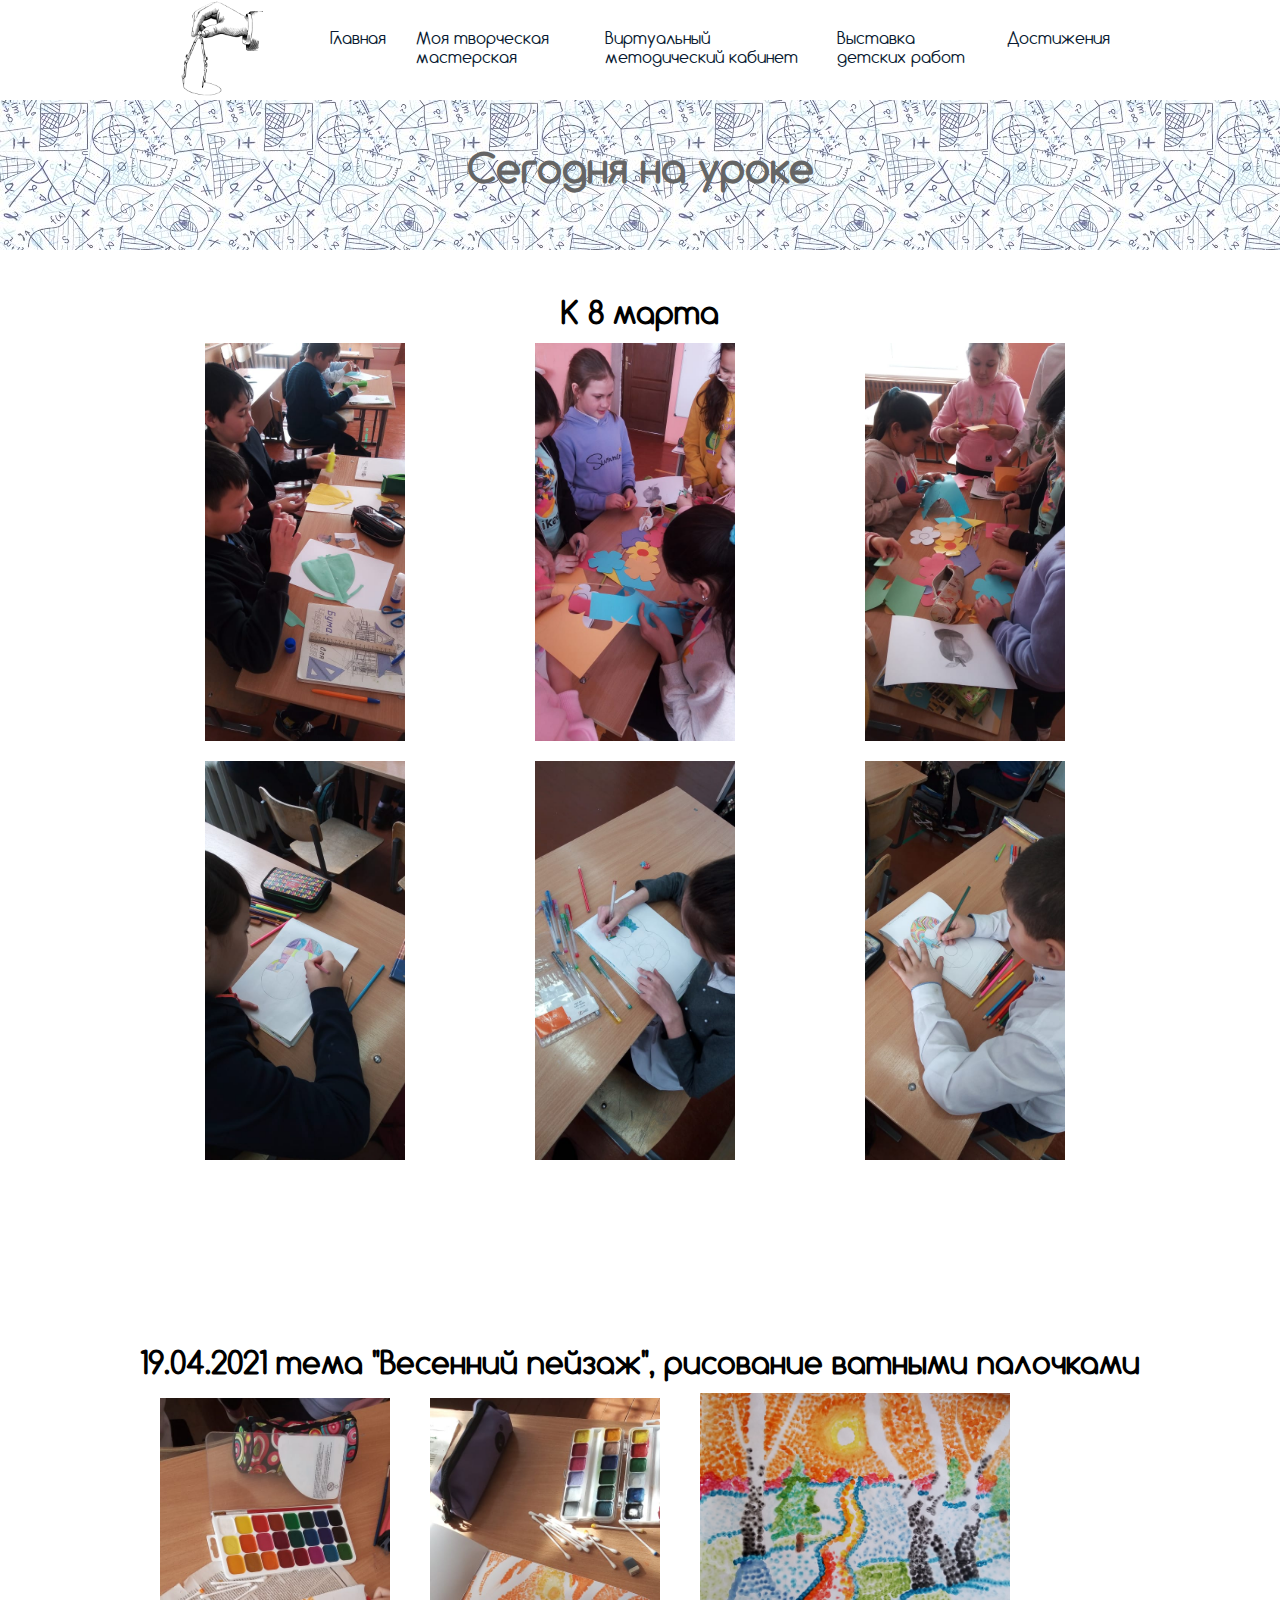
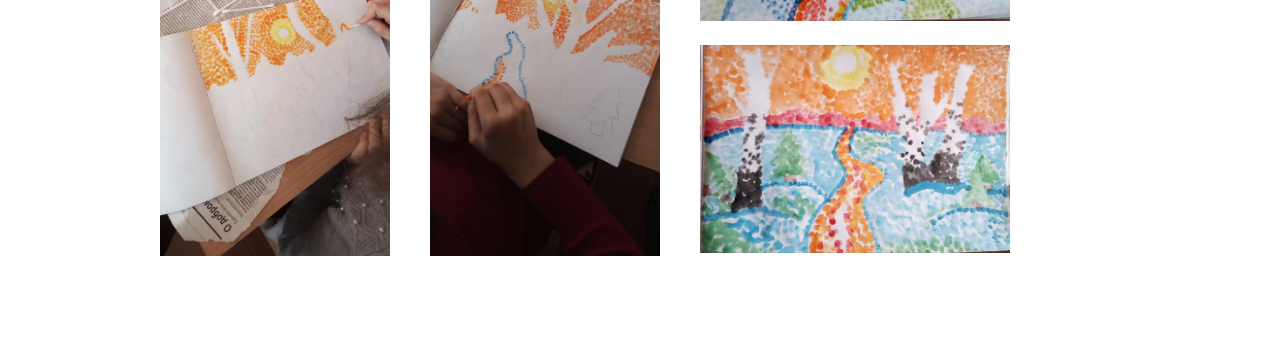
<file: nayroke.html>
<!DOCTYPE html>
<html>
<head>
	<meta charset="utf-8">
	<title>Сегодня на уроке</title>
	<link rel="stylesheet" type="text/css" href="style__nayroke.css">
	<meta name="viewport" content="width=device-width, initial-scale=1">
	<meta name="description" content="" >
	<meta name="Keywords" content="">
</head>
<body>
	<div class="header">
		<div class="content">
			<div class="logo">
				<img src="circ1.png">
			</div>
			<div class="hamburger-menu">
  				<input id="menu__toggle" type="checkbox" />
  				<label class="menu__btn" for="menu__toggle">
    				<span></span>
  				</label>
  				<ul class="menu__box">
    				<li><a class="menu__item" href="index.html">Главная</a></li>
    				<li><a class="menu__item" href="#">Моя творческая мастерская</a>
    					<ul class="menu__item__link">
    						<li><a href="uchitelgoda.html">Конкурс "Учитель года-2021"</a></li>
    						<li><a href="odarennye.html">Одаренные дети</a></li>
    						<li><a href="nayroke.html">Сегодня на уроке</a></li>
    						<li><a href="inzhener.html">Инженерные классы</a></li>
    						<li><a href="vneurochka.html">Внеурочная деятельность</a></li>
    					</ul>
    				</li>
    				<li><a class="menu__item" href="#">Виртуальный методический кабинет</a>
    				<ul class="menu__item__link">
    						<li><a class="" href="programma.html">Рабочие программы</a></li>
    						<li><a href="razrabotki.html">Методические разработки</a></li>
    						<li><a href="publicacii.html">Публикации</a></li>
    						<li><a href="resursy.html">Электронно-образовательные ресурсы</a></li>
    					</ul></li>
    				<li><a class="menu__item" href="primeryrabot.html">Выставка детских работ</a></li>
    				<li><a class="menu__item" href="dostizheniya.html">Достижения</a></li>
  				</ul>
			</div>
			<nav class="menu">
				<ul class="menu__list">
					<li>
						<a href="index.html" class="menu__link">Главная</a>
					</li>
					<li>
						<a href="" class="menu__link">Моя творческая мастерская </a>
						<ul class="sub-menu__list">
							<li>
								<a href="uchitelgoda.html" class="sub-menu__link">Конкурс "Учитель года-2021"</a>
							</li>
							<li>
								<a href="odarennye.html" class="sub-menu__link">Одаренные дети</a>
							</li>
							<li>
								<a href="nayroke.html" class="sub-menu__link">Сегодня на уроке</a>
							</li>
							<li>
								<a href="inzhener.html" class="sub-menu__link">Инженерные классы</a>
							</li>
							<li>
								<a href="vneurochka.html" class="sub-menu__link">Внеурочная деятельность</a>
							</li>
						</ul>
					</li>
					<li>
						<a href="" class="menu__link">Виртуальный методический кабинет</a>
						<ul class="sub-menu__list">
							<li>
								<a href="programma.html" class="sub-menu__link">Рабочие программы</a>
							</li>
							<li>
								<a href="razrabotki.html" class="sub-menu__link">Методические разработки</a>
							</li>
							<li>
								<a href="publicacii.html" class="sub-menu__link">Публикации</a>
							</li>
							<li>
								<a href="resursy.html" class="sub-menu__link">Электронно-образовательные ресурсы</a>
							</li>
						</ul>
					</li>
					<li>
						<a href="primeryrabot.html" class="menu__link">Выставка детских работ</a>
					</li>
					<li>
						<a href="dostizheniya.html" class="menu__link">Достижения</a>
					</li>
				</ul>
			</nav>
		</div>	
	</div>
	<div class="about">
		<div class="content">
			<h1>Сегодня на уроке</h1>
		</div>
	</div>
	<div class="mart">
		<div class="content">
			<h2>К 8 марта</h2>
			<div class="martimg">
				<div class="img">
					<img src="img/nayrokeimg/mart1.jpg">
				</div>
				<div class="img">
					<img src="img/nayrokeimg/mart2.jpg">
				</div>
				<div class="img">
					<img src="img/nayrokeimg/mart3.jpg">
				</div>
				<div class="img">
					<img src="img/nayrokeimg/mart4.jpg">
				</div>
				<div class="img">
					<img src="img/nayrokeimg/mart5.jpg">
				</div>
				<div class="img">
					<img src="img/nayrokeimg/mart6.jpg">
				</div>
			</div>
		</div>
	</div>
	<div class="nothing"></div>
	<div class="peizazh">
		<div class="content">
			<h2>19.04.2021 тема "Весенний пейзаж", рисование ватными палочками</h2>
			<div class="images__peizazh">
				<div class="peizazhimg">
					<img src="img\nayrokeimg\peizazhimg1.jpg">
				</div>
				<div class="peizazhimg">
					<img src="img\nayrokeimg\peizazhimg2.jpg">
				</div>
				<div class="peizazhimg1">
					<img src="img\nayrokeimg\peizazhimg3.jpg">
				</div>
				<div class="peizazhimg1">
					<img src="img\nayrokeimg\peizazhimg4.jpg">
				</div>
			</div>
		</div>
	</div>
	<div class="nothing"></div>
</body>
</html>
</file>
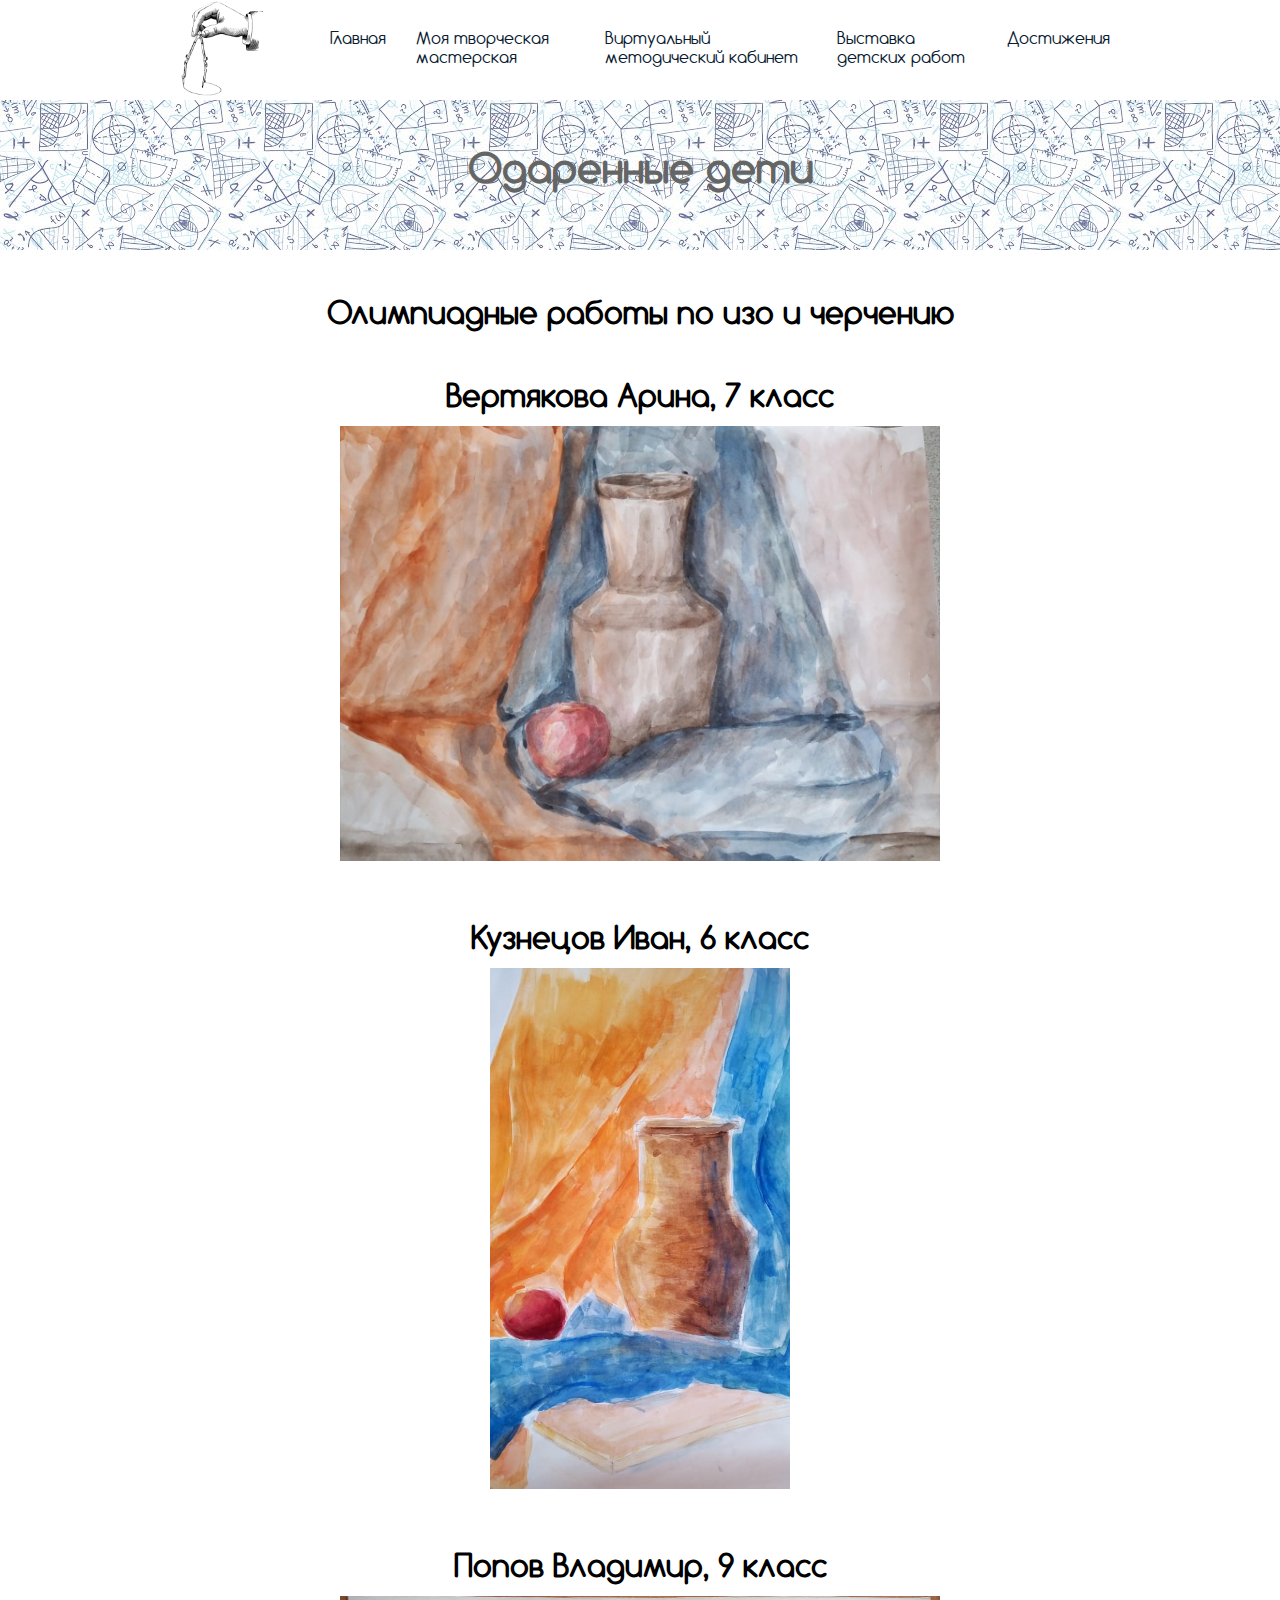
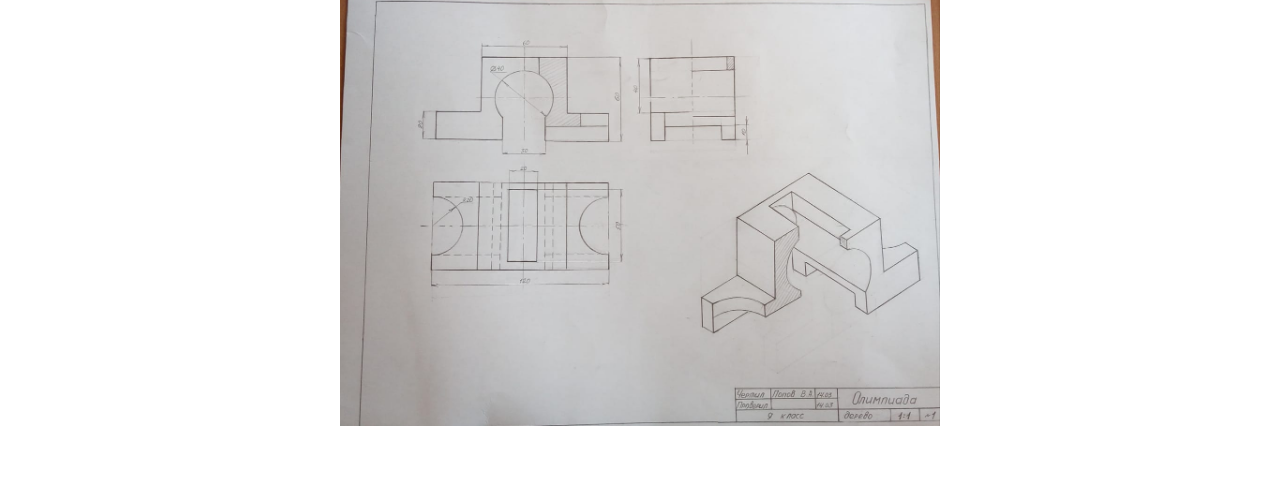
<file: odarennye.html>
<!DOCTYPE html>
<html>
<head>
	<meta charset="utf-8">
	<title>Одаренные дети</title>
	<link rel="stylesheet" type="text/css" href="style__odarennye.css">
	<meta name="viewport" content="width=device-width, initial-scale=1">
	<meta name="description" content="" >
	<meta name="Keywords" content="">
</head>
<body>
	<div class="header">
		<div class="content">
			<div class="logo">
				<img src="circ1.png">
			</div>
			<div class="hamburger-menu">
  				<input id="menu__toggle" type="checkbox" />
  				<label class="menu__btn" for="menu__toggle">
    				<span></span>
  				</label>
  				<ul class="menu__box">
    				<li><a class="menu__item" href="index.html">Главная</a></li>
    				<li><a class="menu__item" href="#">Моя творческая мастерская</a>
    					<ul class="menu__item__link">
    						<li><a href="uchitelgoda.html">Конкурс "Учитель года-2021"</a></li>
    						<li><a href="odarennye.html">Одаренные дети</a></li>
    						<li><a href="nayroke.html">Сегодня на уроке</a></li>
    						<li><a href="inzhener.html">Инженерные классы</a></li>
    						<li><a href="vneurochka.html">Внеурочная деятельность</a></li>
    					</ul>
    				</li>
    				<li><a class="menu__item" href="#">Виртуальный методический кабинет</a>
    				<ul class="menu__item__link">
    						<li><a class="" href="programma.html">Рабочие программы</a></li>
    						<li><a href="razrabotki.html">Методические разработки</a></li>
    						<li><a href="publicacii.html">Публикации</a></li>
    						<li><a href="resursy.html">Электронно-образовательные ресурсы</a></li>
    					</ul></li>
    				<li><a class="menu__item" href="primeryrabot.html">Выставка детских работ</a></li>
    				<li><a class="menu__item" href="dostizheniya.html">Достижения</a></li>
  				</ul>
			</div>
			<nav class="menu">
				<ul class="menu__list">
					<li>
						<a href="index.html" class="menu__link">Главная</a>
					</li>
					<li>
						<a href="" class="menu__link">Моя творческая мастерская </a>
						<ul class="sub-menu__list">
							<li>
								<a href="uchitelgoda.html" class="sub-menu__link">Конкурс "Учитель года-2021"</a>
							</li>
							<li>
								<a href="odarennye.html" class="sub-menu__link">Одаренные дети</a>
							</li>
							<li>
								<a href="nayroke.html" class="sub-menu__link">Сегодня на уроке</a>
							</li>
							<li>
								<a href="inzhener.html" class="sub-menu__link">Инженерные классы</a>
							</li>
							<li>
								<a href="vneurochka.html" class="sub-menu__link">Внеурочная деятельность</a>
							</li>
						</ul>
					</li>
					<li>
						<a href="" class="menu__link">Виртуальный методический кабинет</a>
						<ul class="sub-menu__list">
							<li>
								<a href="programma.html" class="sub-menu__link">Рабочие программы</a>
							</li>
							<li>
								<a href="razrabotki.html" class="sub-menu__link">Методические разработки</a>
							</li>
							<li>
								<a href="publicacii.html" class="sub-menu__link">Публикации</a>
							</li>
							<li>
								<a href="resursy.html" class="sub-menu__link">Электронно-образовательные ресурсы</a>
							</li>
						</ul>
					</li>
					<li>
						<a href="primeryrabot.html" class="menu__link">Выставка детских работ</a>
					</li>
					<li>
						<a href="dostizheniya.html" class="menu__link">Достижения</a>
					</li>
				</ul>
			</nav>
		</div>	
	</div>
	<div class="about">
		<div class="content">
			<h1>Одаренные дети</h1>
		</div>
	</div>
	<div class="odarennye">
		<div class="content">
			<h2>Олимпиадные работы по изо и черчению</h2>
			<div class="rabota">
				<div class="img__title">
					<h2>Вертякова Арина, 7 класс</h2>
				</div>
				<div class="rabota__img">
					<img src="img/odarennyeimg/odarennye1.jpg">
				</div>
			</div>
			<div class="rabota">
				<div class="img__title">
					<h2>Кузнецов Иван, 6 класс</h2>
				</div>
				<div class="rabota__img1">
					<img src="img/odarennyeimg/odarennye2.jpg">
				</div>
			</div>
			<div class="rabota">
				<div class="img__title">
					<h2>Попов Владимир, 9 класс</h2>
				</div>
				<div class="rabota__img">
					<img src="img/odarennyeimg/odarennye3.jpg">
				</div>
			</div>
		</div>
	</div>
	<div class="nothing"></div>
</body>
</html>
</file>
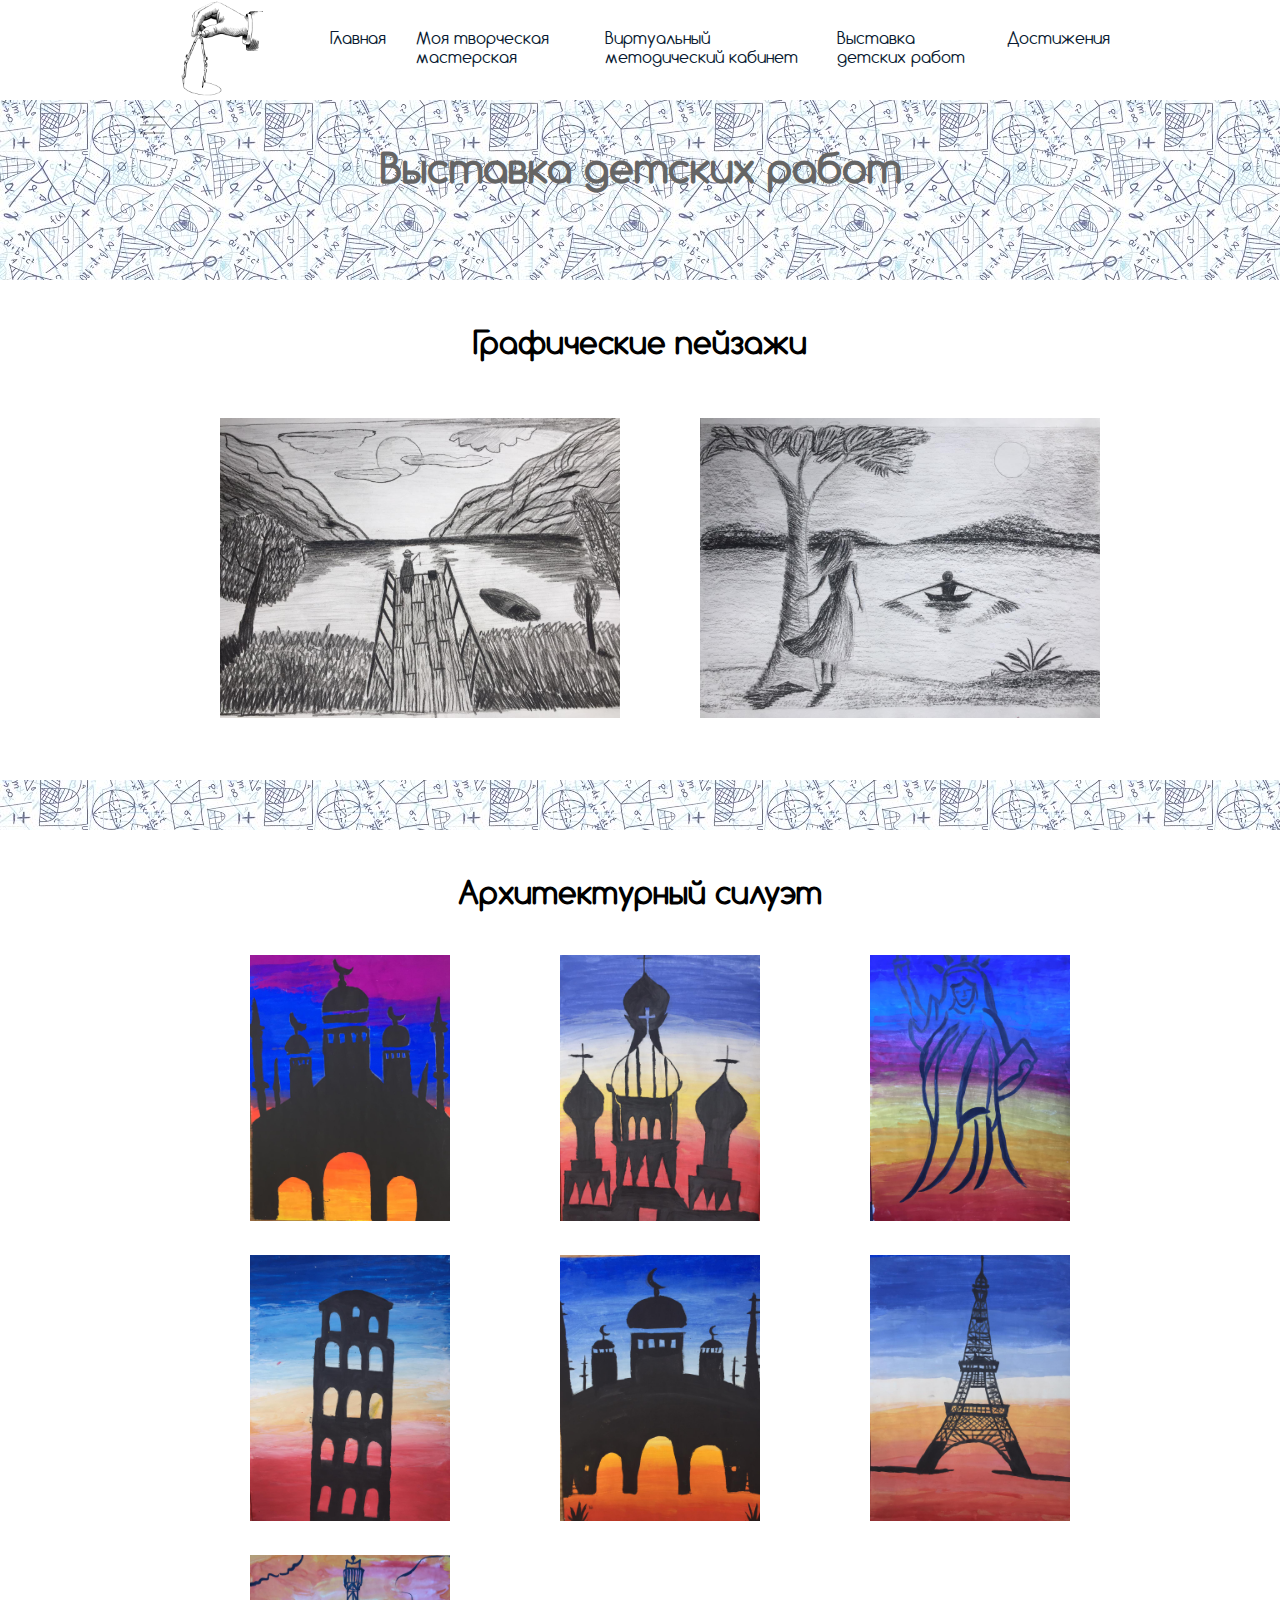
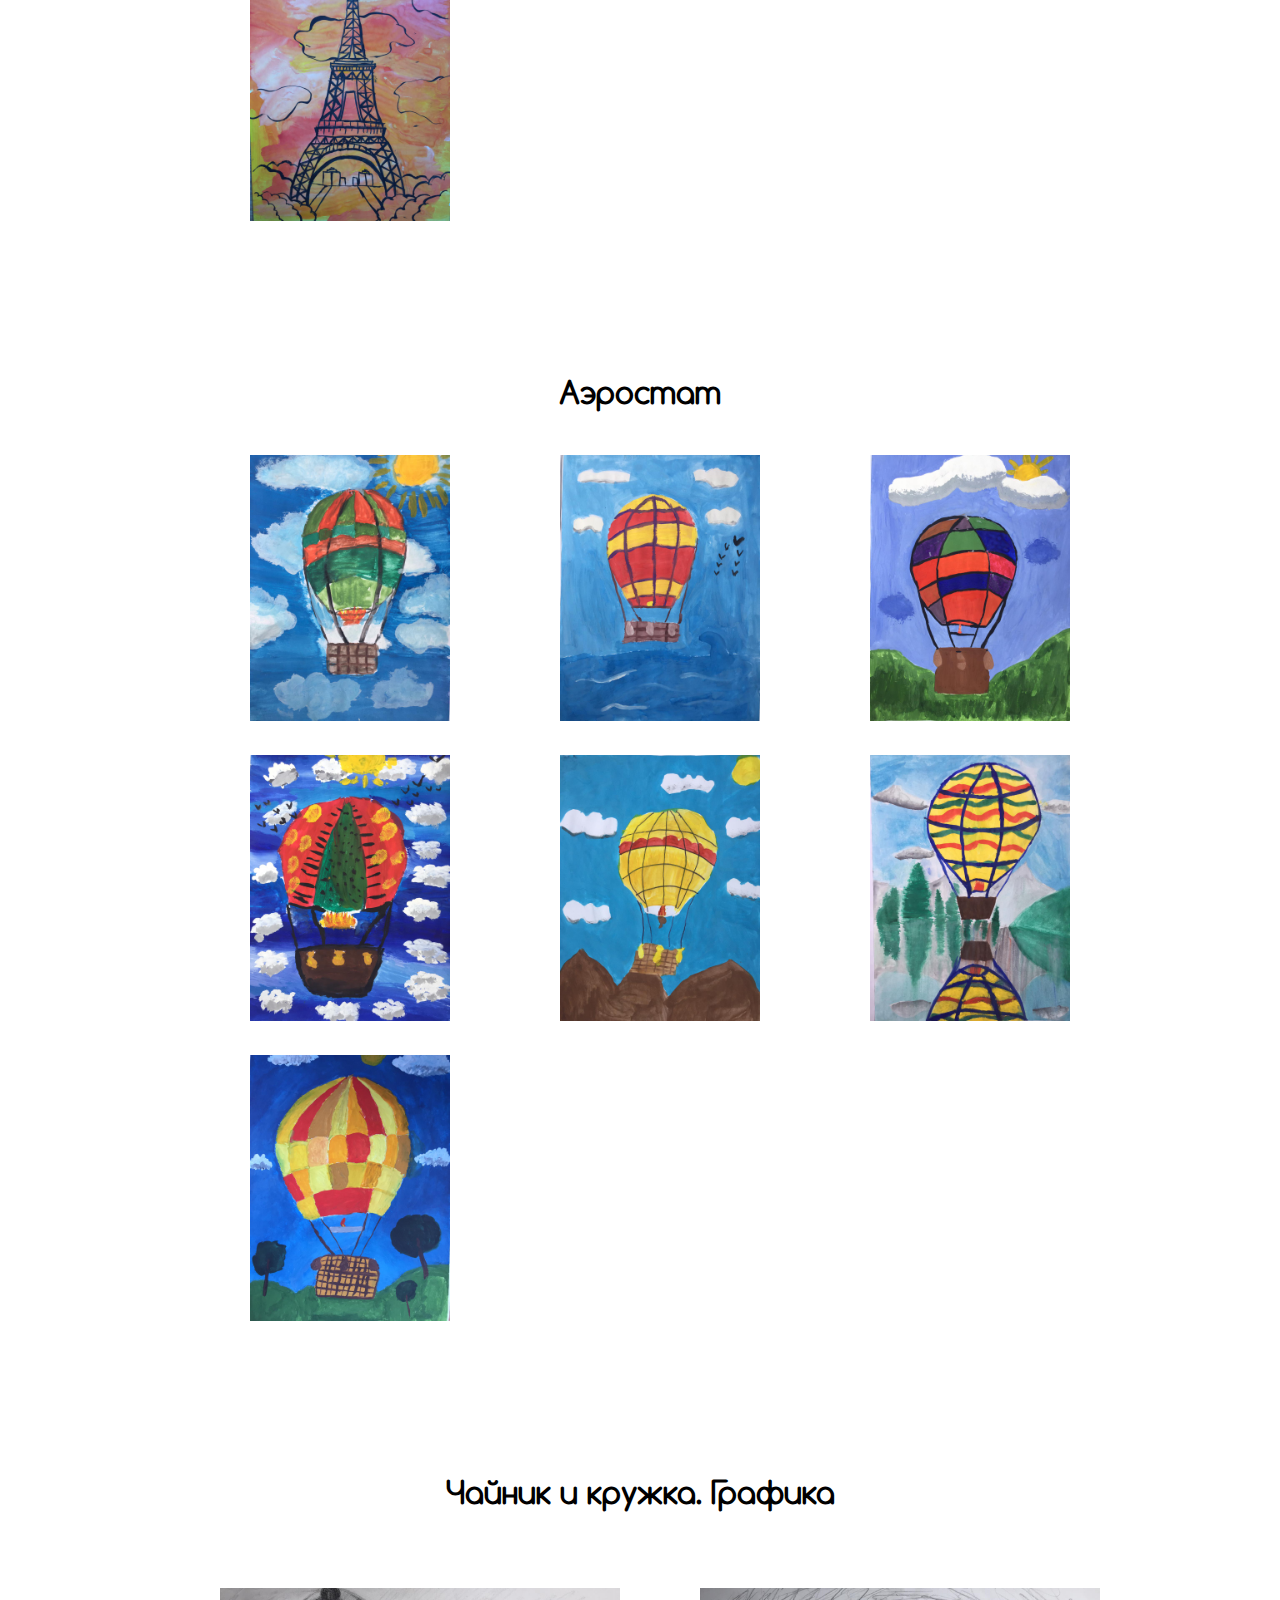
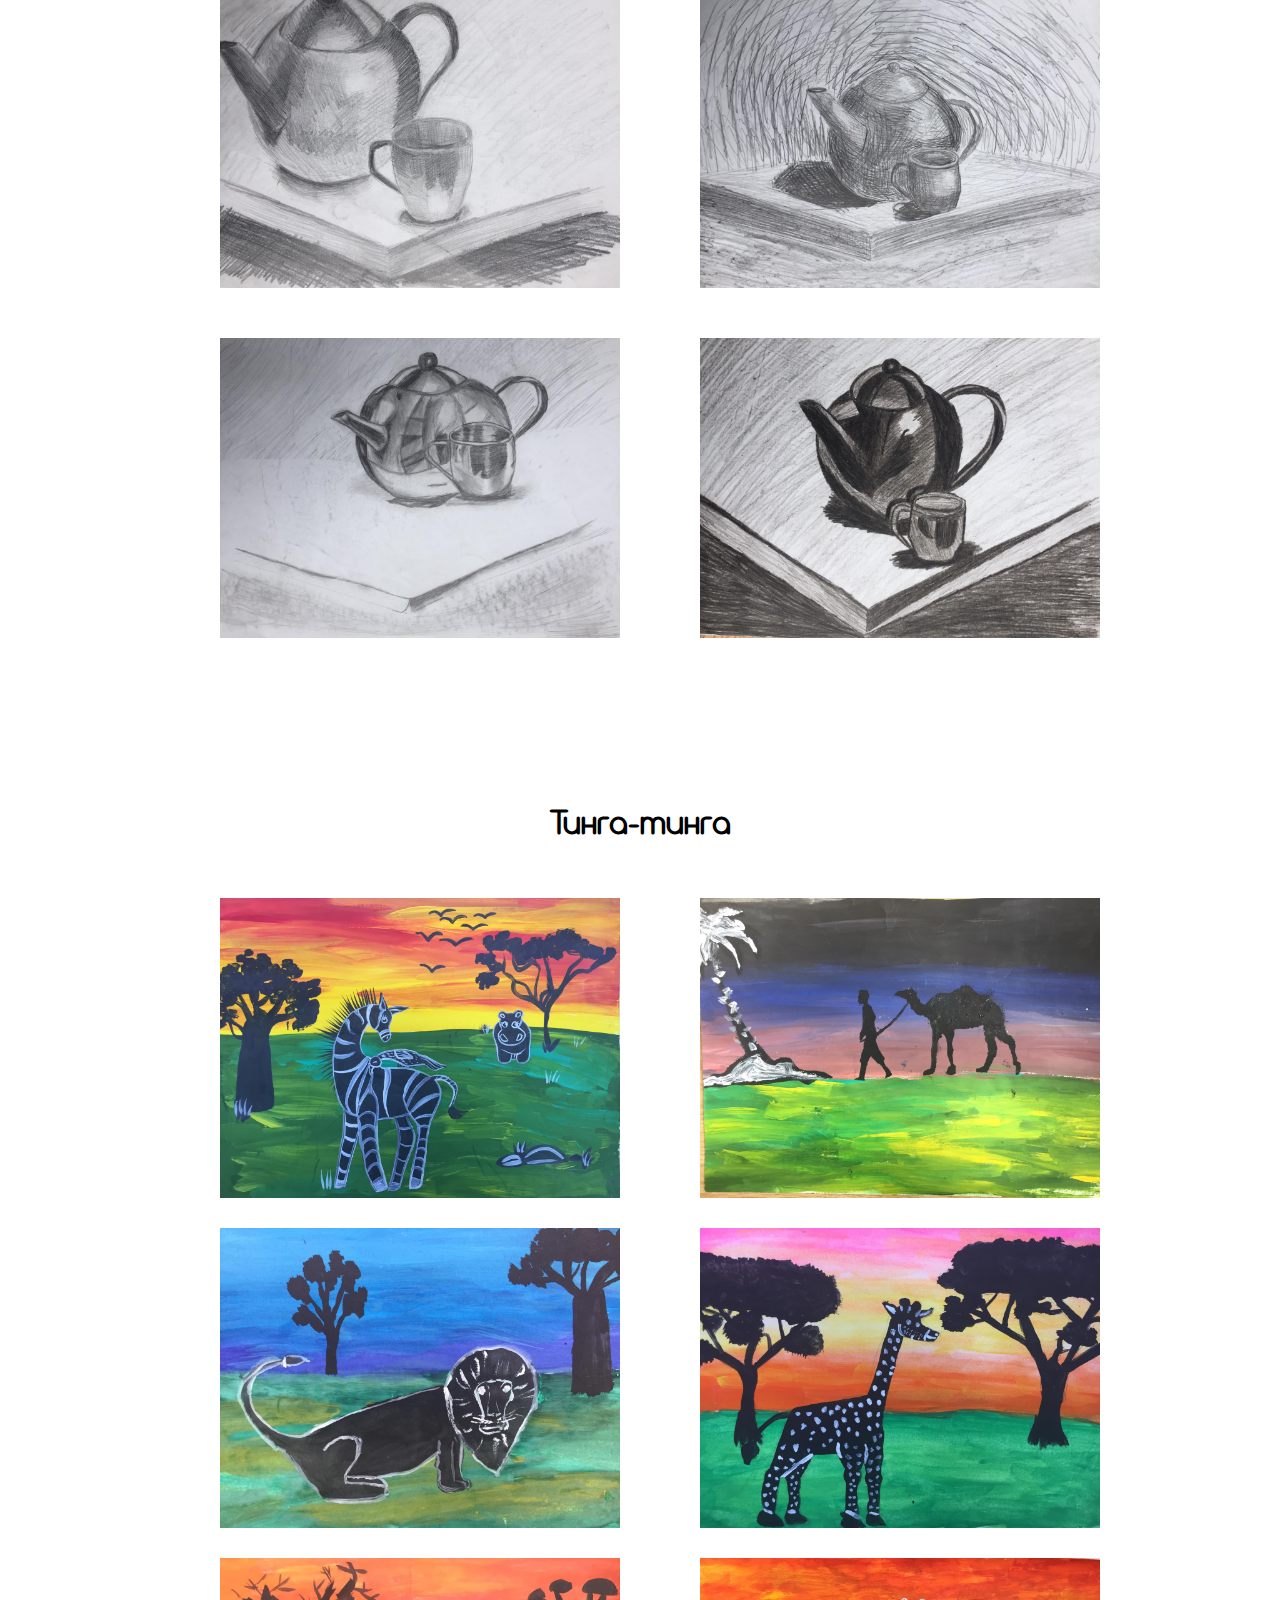
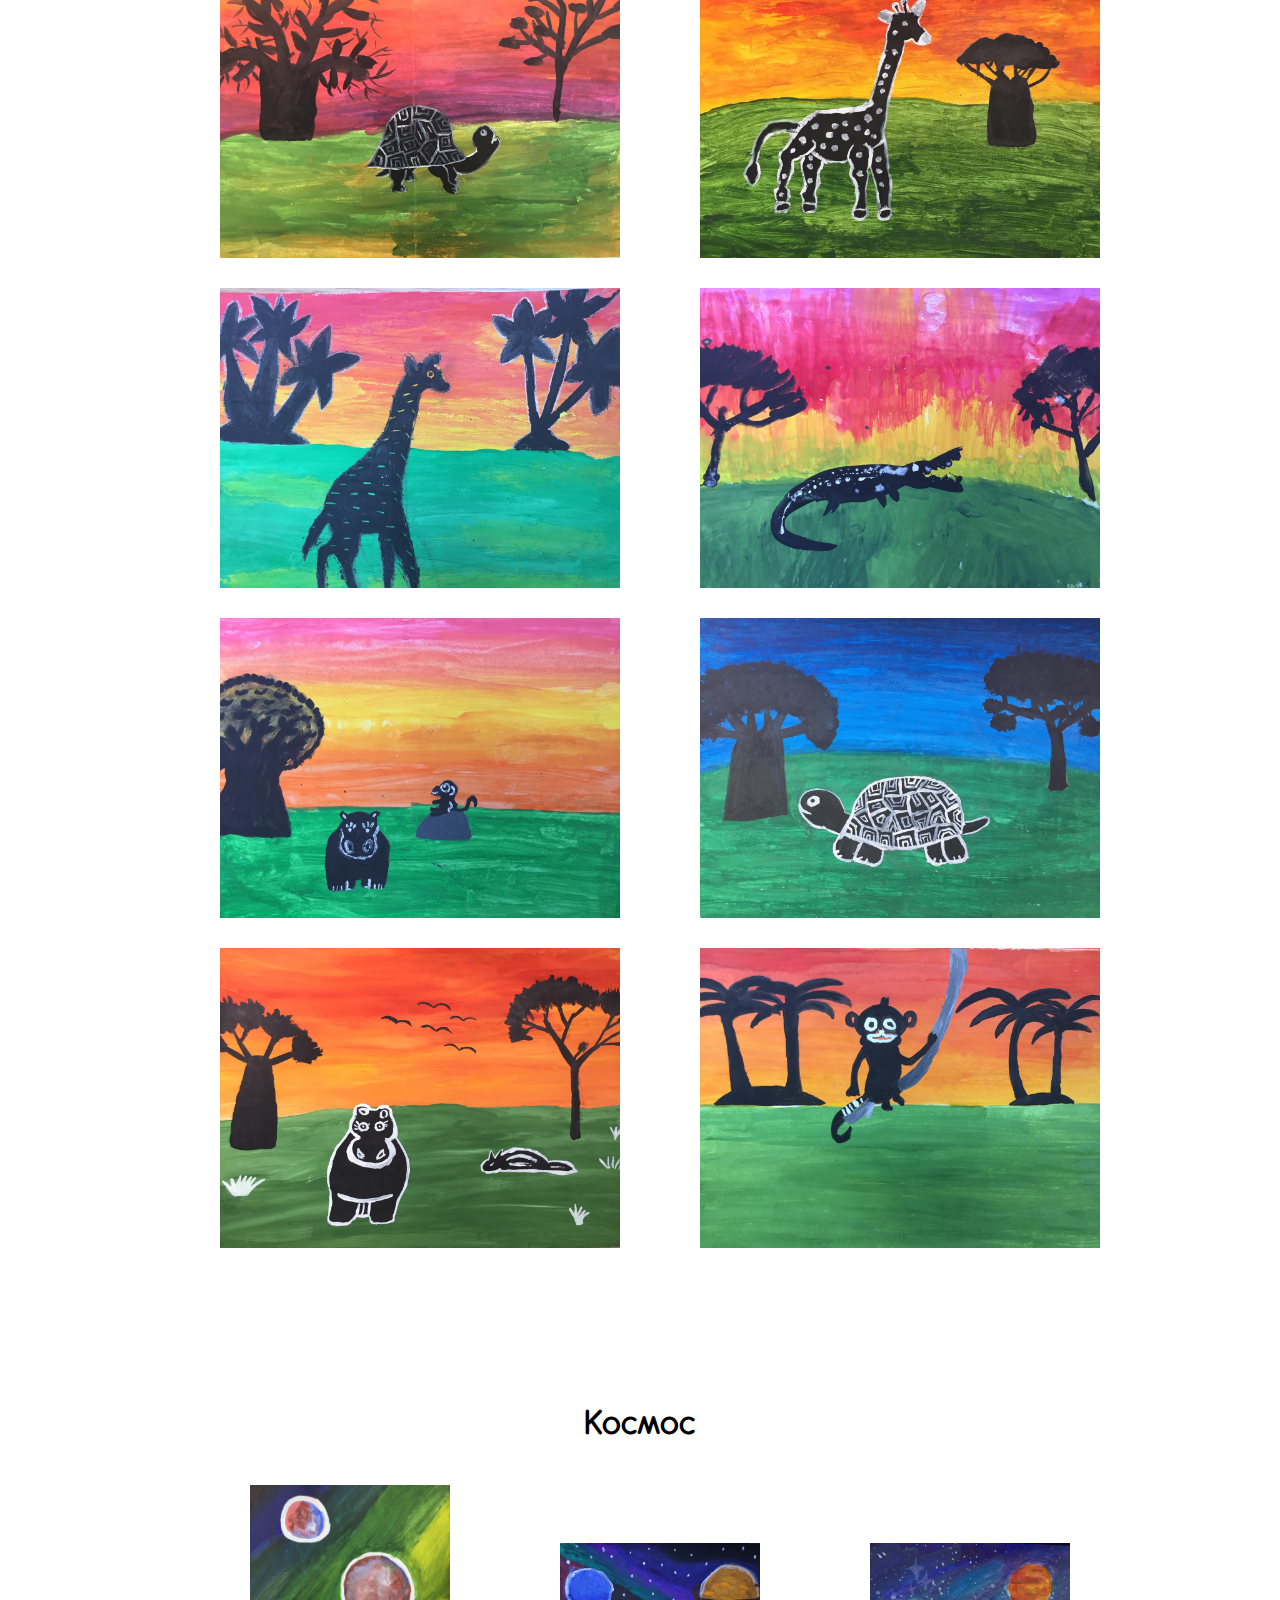
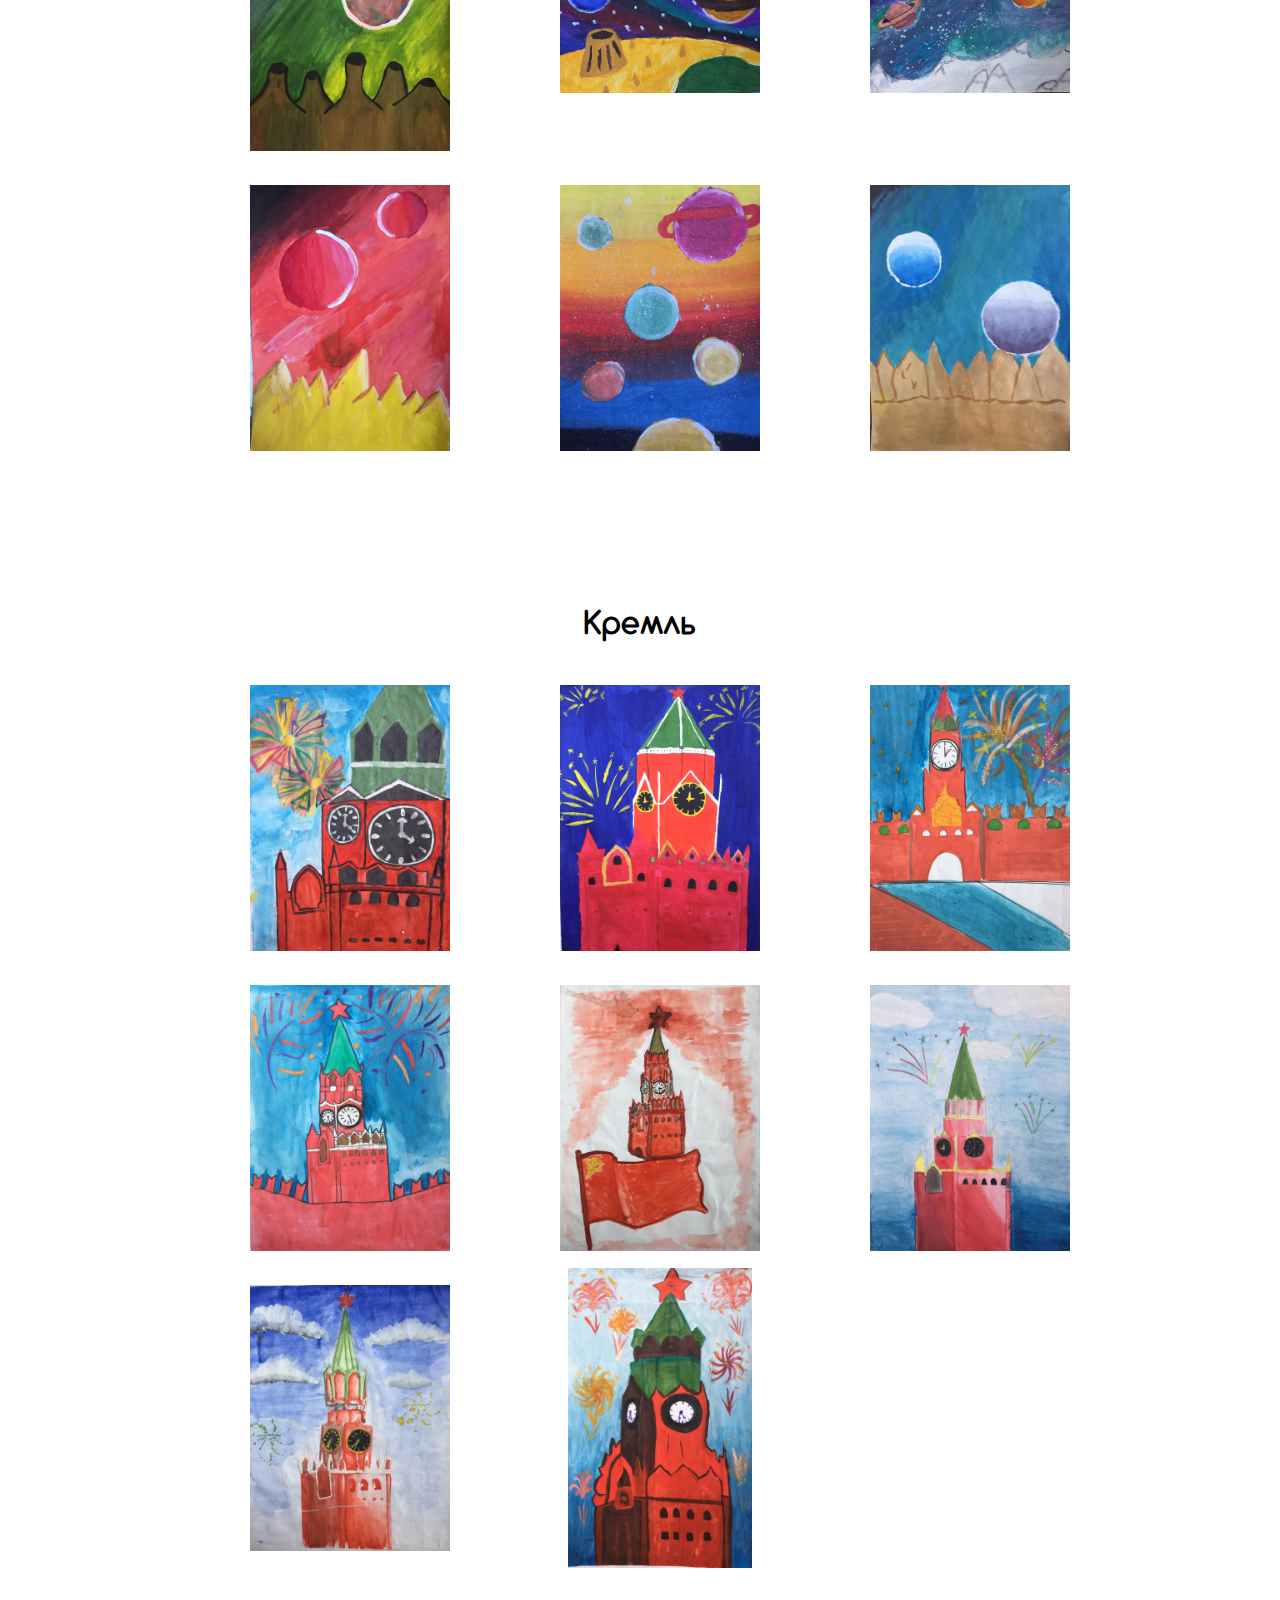
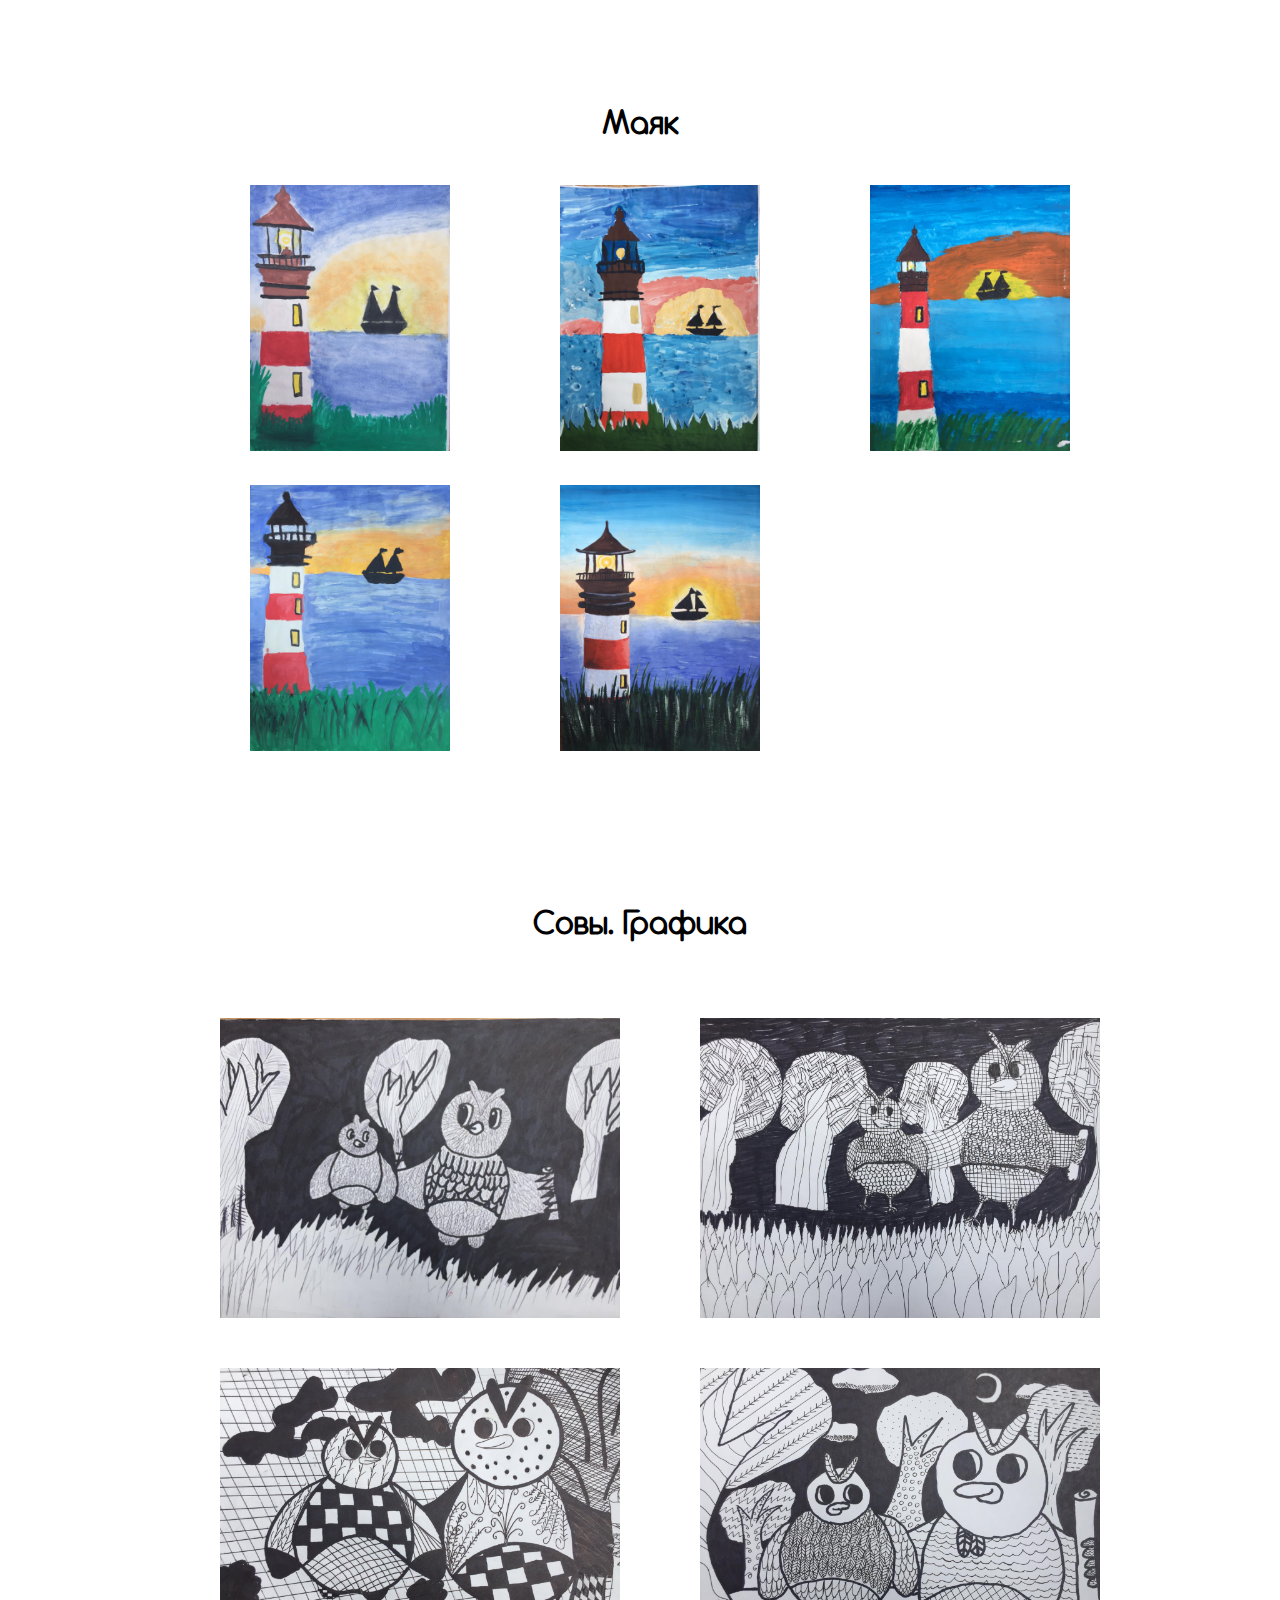
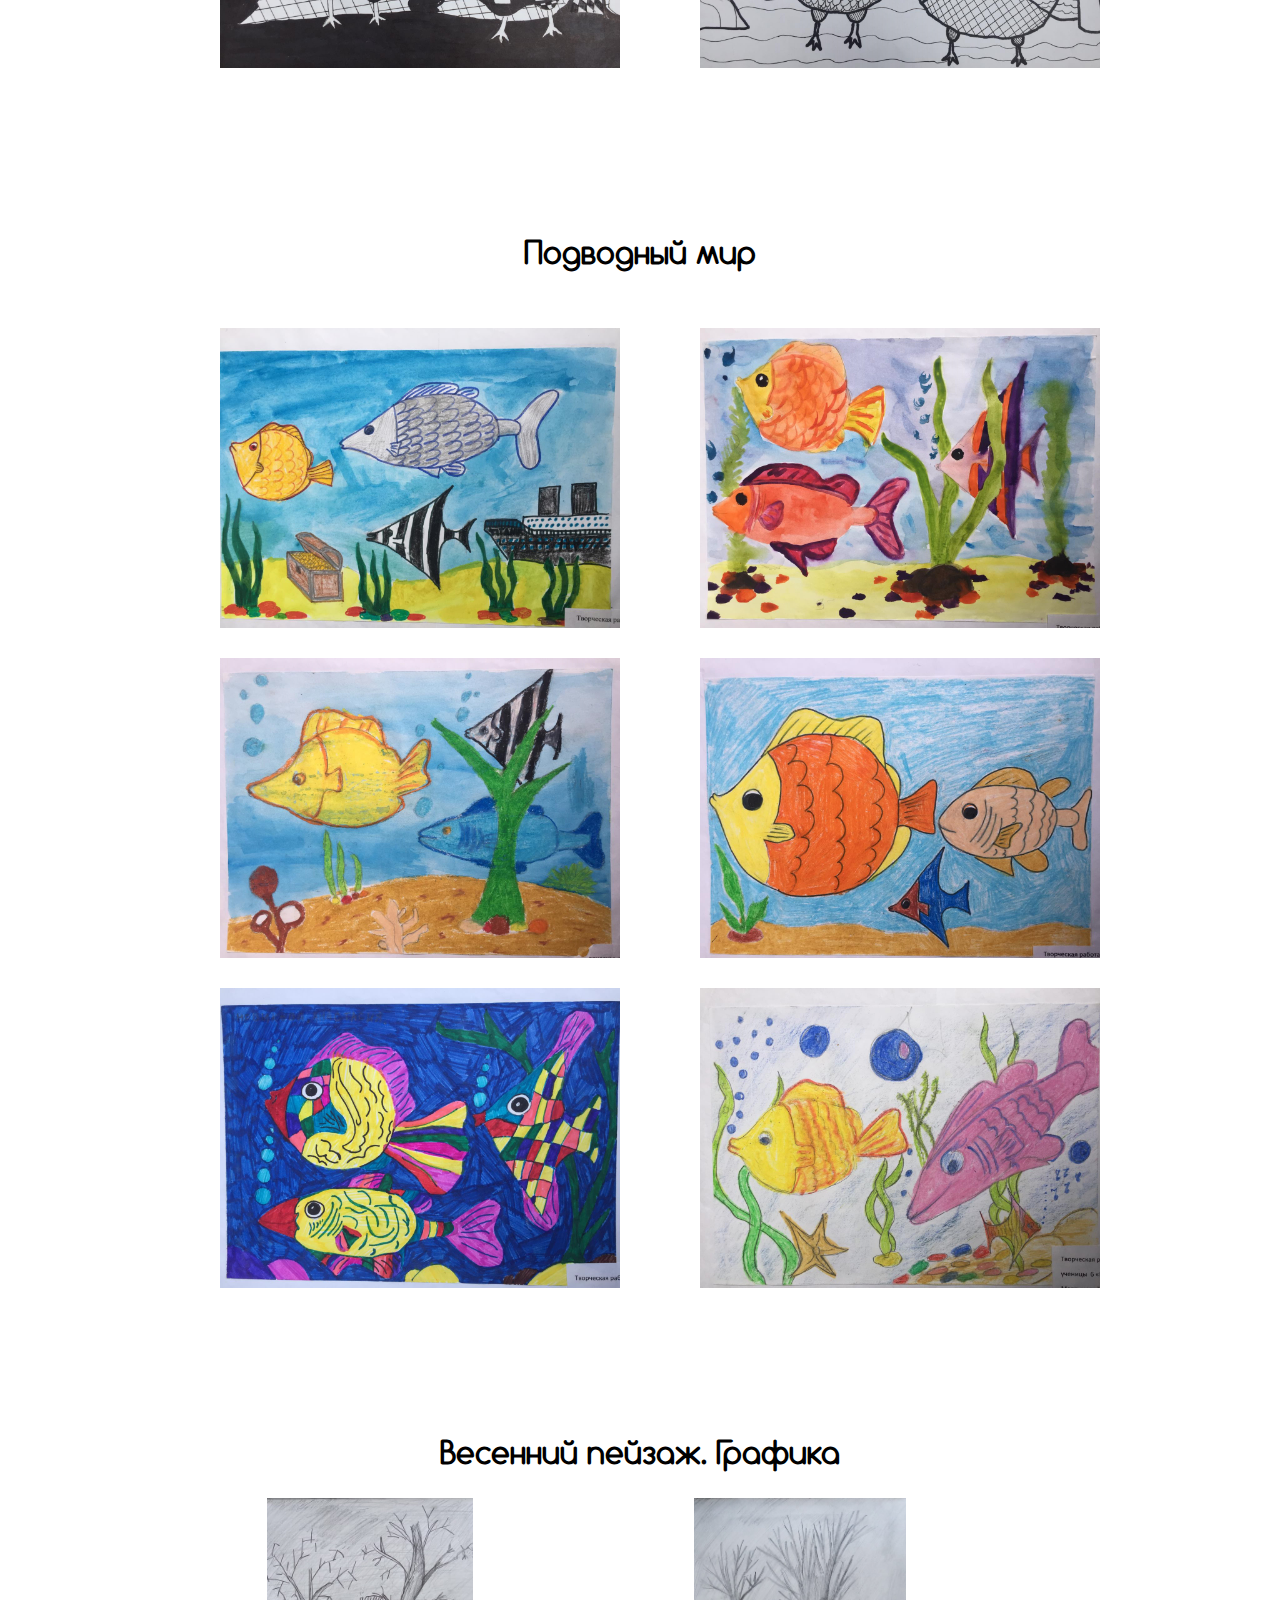
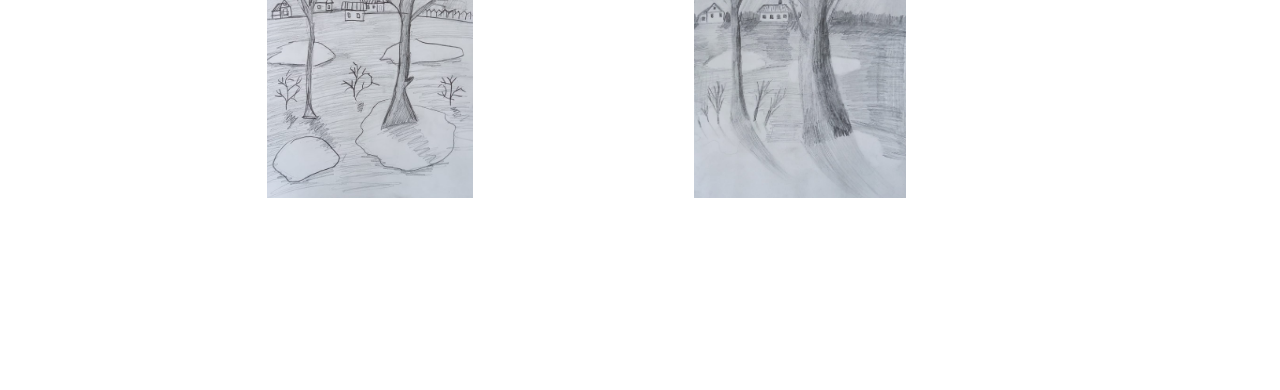
<file: primeryrabot.html>
<!DOCTYPE html>
<html>
<head>
	<meta charset="utf-8">
	<title>Выставка детских работ</title>
	<link rel="stylesheet" type="text/css" href="style__vystavka.css">
	<meta name="viewport" content="width=device-width, initial-scale=1">
	<meta name="description" content="" >
	<meta name="Keywords" content="">
</head>
<body>
	<div class="header">
		<div class="content">
			<div class="logo">
				<img src="circ1.png">
			</div>
			<div class="hamburger-menu">
  				<input id="menu__toggle" type="checkbox" />
  				<label class="menu__btn" for="menu__toggle">
    				<span></span>
  				</label>
  				<ul class="menu__box">
    				<li><a class="menu__item" href="index.html">Главная</a></li>
    				<li><a class="menu__item" href="#">Моя творческая мастерская</a>
    					<ul class="menu__item__link">
    						<li><a href="uchitelgoda.html">Конкурс "Учитель года-2021"</a></li>
    						<li><a href="odarennye.html">Одаренные дети</a></li>
    						<li><a href="nayroke.html">Сегодня на уроке</a></li>
    						<li><a href="inzhener.html">Инженерные классы</a></li>
    						<li><a href="vneurochka.html">Внеурочная деятельность</a></li>
    					</ul>
    				</li>
    				<li><a class="menu__item" href="#">Виртуальный методический кабинет</a>
    				<ul class="menu__item__link">
    						<li><a class="" href="programma.html">Рабочие программы</a></li>
    						<li><a href="razrabotki.html">Методические разработки</a></li>
    						<li><a href="publicacii.html">Публикации</a></li>
    						<li><a href="resursy.html">Электронно-образовательные ресурсы</a></li>
    					</ul></li>
    				<li><a class="menu__item" href="primeryrabot.html">Выставка детских работ</a></li>
    				<li><a class="menu__item" href="dostizheniya.html">Достижения</a></li>
  				</ul>
			</div>
			<nav class="menu">
				<ul class="menu__list">
					<li>
						<a href="index.html" class="menu__link">Главная</a>
					</li>
					<li>
						<a href="" class="menu__link">Моя творческая мастерская </a>
						<ul class="sub-menu__list">
							<li>
								<a href="uchitelgoda.html" class="sub-menu__link">Конкурс "Учитель года-2021"</a>
							</li>
							<li>
								<a href="odarennye.html" class="sub-menu__link">Одаренные дети</a>
							</li>
							<li>
								<a href="nayroke.html" class="sub-menu__link">Сегодня на уроке</a>
							</li>
							<li>
								<a href="inzhener.html" class="sub-menu__link">Инженерные классы</a>
							</li>
							<li>
								<a href="vneurochka.html" class="sub-menu__link">Внеурочная деятельность</a>
							</li>
						</ul>
					</li>
					<li>
						<a href="" class="menu__link">Виртуальный методический кабинет</a>
						<ul class="sub-menu__list">
							<li>
								<a href="programma.html" class="sub-menu__link">Рабочие программы</a>
							</li>
							<li>
								<a href="razrabotki.html" class="sub-menu__link">Методические разработки</a>
							</li>
							<li>
								<a href="publicacii.html" class="sub-menu__link">Публикации</a>
							</li>
							<li>
								<a href="resursy.html" class="sub-menu__link">Электронно-образовательные ресурсы</a>
							</li>
						</ul>
					</li>
					<li>
						<a href="primeryrabot.html" class="menu__link">Выставка детских работ</a>
					</li>
					<li>
						<a href="dostizheniya.html" class="menu__link">Достижения</a>
					</li>
				</ul>
			</nav>
		</div>	
	</div>
	<div class="about">
		<div class="content">
			<h1>Выставка детских работ</h1>
		</div>
	</div>
	<div class="mane">
		<div class="content">
			<h2>Графические пейзажи</h2>
			<div class="risunok">
				<img src="выставка рисунков/тема Графические пейзажи/1.jpg">
			</div>
			<div class="risunok">
				<img src="выставка рисунков/тема Графические пейзажи/2.jpg">
			</div>
		</div>	
	</div>
	<div class="nothing"></div>
	<div class="siluet">
		<div class="content">
			<h2>Архитектурный силуэт</h2>
			<div class="siluet__img">
				<img src="выставка рисунков/тема архитектурный силуэт/1.jpg">
			</div>
			<div class="siluet__img">
				<img src="выставка рисунков/тема архитектурный силуэт/2.jpg">
			</div>
			<div class="siluet__img">
				<img src="выставка рисунков/тема архитектурный силуэт/3.jpg">
			</div>
			<div class="siluet__img">
				<img src="выставка рисунков/тема архитектурный силуэт/4.jpg">
			</div>
			<div class="siluet__img">
				<img src="выставка рисунков/тема архитектурный силуэт/5.jpg">
			</div>
			<div class="siluet__img">
				<img src="выставка рисунков/тема архитектурный силуэт/6.jpg">
			</div>
			<div class="siluet__img">
				<img src="выставка рисунков/тема архитектурный силуэт/7.jpg">
			</div>
		</div>
	</div>
	<div class="nothing"></div>
	<div class="siluet">
		<div class="content">
			<h2>Аэростат</h2>
			<div class="siluet__img">
				<img src="выставка рисунков/тема аэростат/1.jpg">
			</div>
			<div class="siluet__img">
				<img src="выставка рисунков/тема аэростат/2.jpg">
			</div>
			<div class="siluet__img">
				<img src="выставка рисунков/тема аэростат/3.jpg">
			</div>
			<div class="siluet__img">
				<img src="выставка рисунков/тема аэростат/4.jpg">
			</div>
			<div class="siluet__img">
				<img src="выставка рисунков/тема аэростат/5.jpg">
			</div>
			<div class="siluet__img">
				<img src="выставка рисунков/тема аэростат/6.jpg">
			</div>
			<div class="siluet__img">
				<img src="выставка рисунков/тема аэростат/7.jpg">
			</div>
		</div>
	</div>
	<div class="nothing"></div>
	<div class="kettle">
		<div class="content">
			<h2>Чайник и кружка. Графика</h2>
			<div class="kettle__img">
				<img src="выставка рисунков/тема Чайник и кружка.ГРАФИКА/1.jpg">
			</div>
			<div class="kettle__img">
				<img src="выставка рисунков/тема Чайник и кружка.ГРАФИКА/2.jpg">
			</div>
			<div class="kettle__img">
				<img src="выставка рисунков/тема Чайник и кружка.ГРАФИКА/3.jpg">
			</div>
			<div class="kettle__img">
				<img src="выставка рисунков/тема Чайник и кружка.ГРАФИКА/4.jpg">
			</div>
		</div>	
	</div>
	<div class="nothing"></div>
	<div class="tinga">
		<div class="content">
			<h2>Тинга-тинга</h2>
			<div class="risunok">
				<img src="выставка рисунков/тема тинга тинга/1.jpg">
			</div>
			<div class="risunok">
				<img src="выставка рисунков/тема тинга тинга/2.jpg">
			</div>
			<div class="risunok">
				<img src="выставка рисунков/тема тинга тинга/3.jpg">
			</div>
			<div class="risunok">
				<img src="выставка рисунков/тема тинга тинга/4.jpg">
			</div>
			<div class="risunok">
				<img src="выставка рисунков/тема тинга тинга/5.jpg">
			</div>
			<div class="risunok">
				<img src="выставка рисунков/тема тинга тинга/6.jpg">
			</div>
			<div class="risunok">
				<img src="выставка рисунков/тема тинга тинга/7.jpg">
			</div>
			<div class="risunok">
				<img src="выставка рисунков/тема тинга тинга/8.jpg">
			</div>
			<div class="risunok">
				<img src="выставка рисунков/тема тинга тинга/9.jpg">
			</div>
			<div class="risunok">
				<img src="выставка рисунков/тема тинга тинга/10.jpg">
			</div>
			<div class="risunok">
				<img src="выставка рисунков/тема тинга тинга/11.jpg">
			</div>
			<div class="risunok">
				<img src="выставка рисунков/тема тинга тинга/12.jpg">
			</div>
		</div>	
	</div>
	<div class="nothing"></div>
	<div class="cosmos">
		<div class="content">
			<h2>Космос</h2>
			<div class="siluet__img">
				<img src="выставка рисунков/тема космос/1.jpg">
			</div>
			<div class="siluet__img">
				<img src="выставка рисунков/тема космос/2.jpg">
			</div>
			<div class="siluet__img">
				<img src="выставка рисунков/тема космос/3.jpg">
			</div>
			<div class="siluet__img">
				<img src="выставка рисунков/тема космос/4.jpg">
			</div>
			<div class="siluet__img">
				<img src="выставка рисунков/тема космос/5.jpg">
			</div>
			<div class="siluet__img">
				<img src="выставка рисунков/тема космос/6.jpg">
			</div>
		</div>
	</div>
	<div class="nothing"></div>
	<div class="siluet">
		<div class="content">
			<h2>Кремль</h2>
			<div class="siluet__img">
				<img src="выставка рисунков/тема кремль/1.jpg">
			</div>
			<div class="siluet__img">
				<img src="выставка рисунков/тема кремль/2.jpg">
			</div>
			<div class="siluet__img">
				<img src="выставка рисунков/тема кремль/3.jpg">
			</div>
			<div class="siluet__img">
				<img src="выставка рисунков/тема кремль/4.jpg">
			</div>
			<div class="siluet__img">
				<img src="выставка рисунков/тема кремль/5.jpg">
			</div>
			<div class="siluet__img">
				<img src="выставка рисунков/тема кремль/6.jpg">
			</div>
			<div class="siluet__img">
				<img src="выставка рисунков/тема кремль/7.jpg">
			</div>
			<div class="siluet__img">
				<img src="выставка рисунков/тема кремль/8.jpg">
			</div>
		</div>
	</div>
	<div class="nothing"></div>
	<div class="mayak">
		<div class="content">
			<h2>Маяк</h2>
			<div class="siluet__img">
				<img src="выставка рисунков/тема маяк/1.jpg">
			</div>
			<div class="siluet__img">
				<img src="выставка рисунков/тема маяк/2.jpg">
			</div>
			<div class="siluet__img">
				<img src="выставка рисунков/тема маяк/3.jpg">
			</div>
			<div class="siluet__img">
				<img src="выставка рисунков/тема маяк/4.jpg">
			</div>
			<div class="siluet__img">
				<img src="выставка рисунков/тема маяк/5.jpg">
			</div>
		</div>
	</div>
	<div class="nothing"></div>
	<div class="kettle">
		<div class="content">
			<h2>Совы. Графика</h2>
			<div class="kettle__img">
				<img src="выставка рисунков/тема Совы. Графика/1.jpg">
			</div>
			<div class="kettle__img">
				<img src="выставка рисунков/тема Совы. Графика/2.jpg">
			</div>
			<div class="kettle__img">
				<img src="выставка рисунков/тема Совы. Графика/3.jpg">
			</div>
			<div class="kettle__img">
				<img src="выставка рисунков/тема Совы. Графика/4.jpg">
			</div>
		</div>	
	</div>
	<div class="nothing"></div>
	<div class="ryba">
		<div class="content">
			<h2>Подводный мир</h2>
			<div class="risunok">
				<img src="выставка рисунков/тема Подводный мир/1.jpg">
			</div>
			<div class="risunok">
				<img src="выставка рисунков/тема Подводный мир/2.jpg">
			</div>
			<div class="risunok">
				<img src="выставка рисунков/тема Подводный мир/3.jpg">
			</div>
			<div class="risunok">
				<img src="выставка рисунков/тема Подводный мир/4.jpg">
			</div>
			<div class="risunok">
				<img src="выставка рисунков/тема Подводный мир/5.jpg">
			</div>
			<div class="risunok">
				<img src="выставка рисунков/тема Подводный мир/6.jpg">
			</div>
		</div>	
	</div>
	<div class="nothing"></div>
	<div class="vesna">
		<div class="content">
			<h2>Весенний пейзаж. Графика</h2>
			<div class="risunok">
				<img src="выставка рисунков/тема Весенний пейзаж. Графика/vesna1.jpg">
			</div>
			<div class="risunok">
				<img src="выставка рисунков/тема Весенний пейзаж. Графика/vesna2.jpg">
			</div>
		</div>
	</div>
	<div class="nothing"></div>
</body>
</html>
</file>
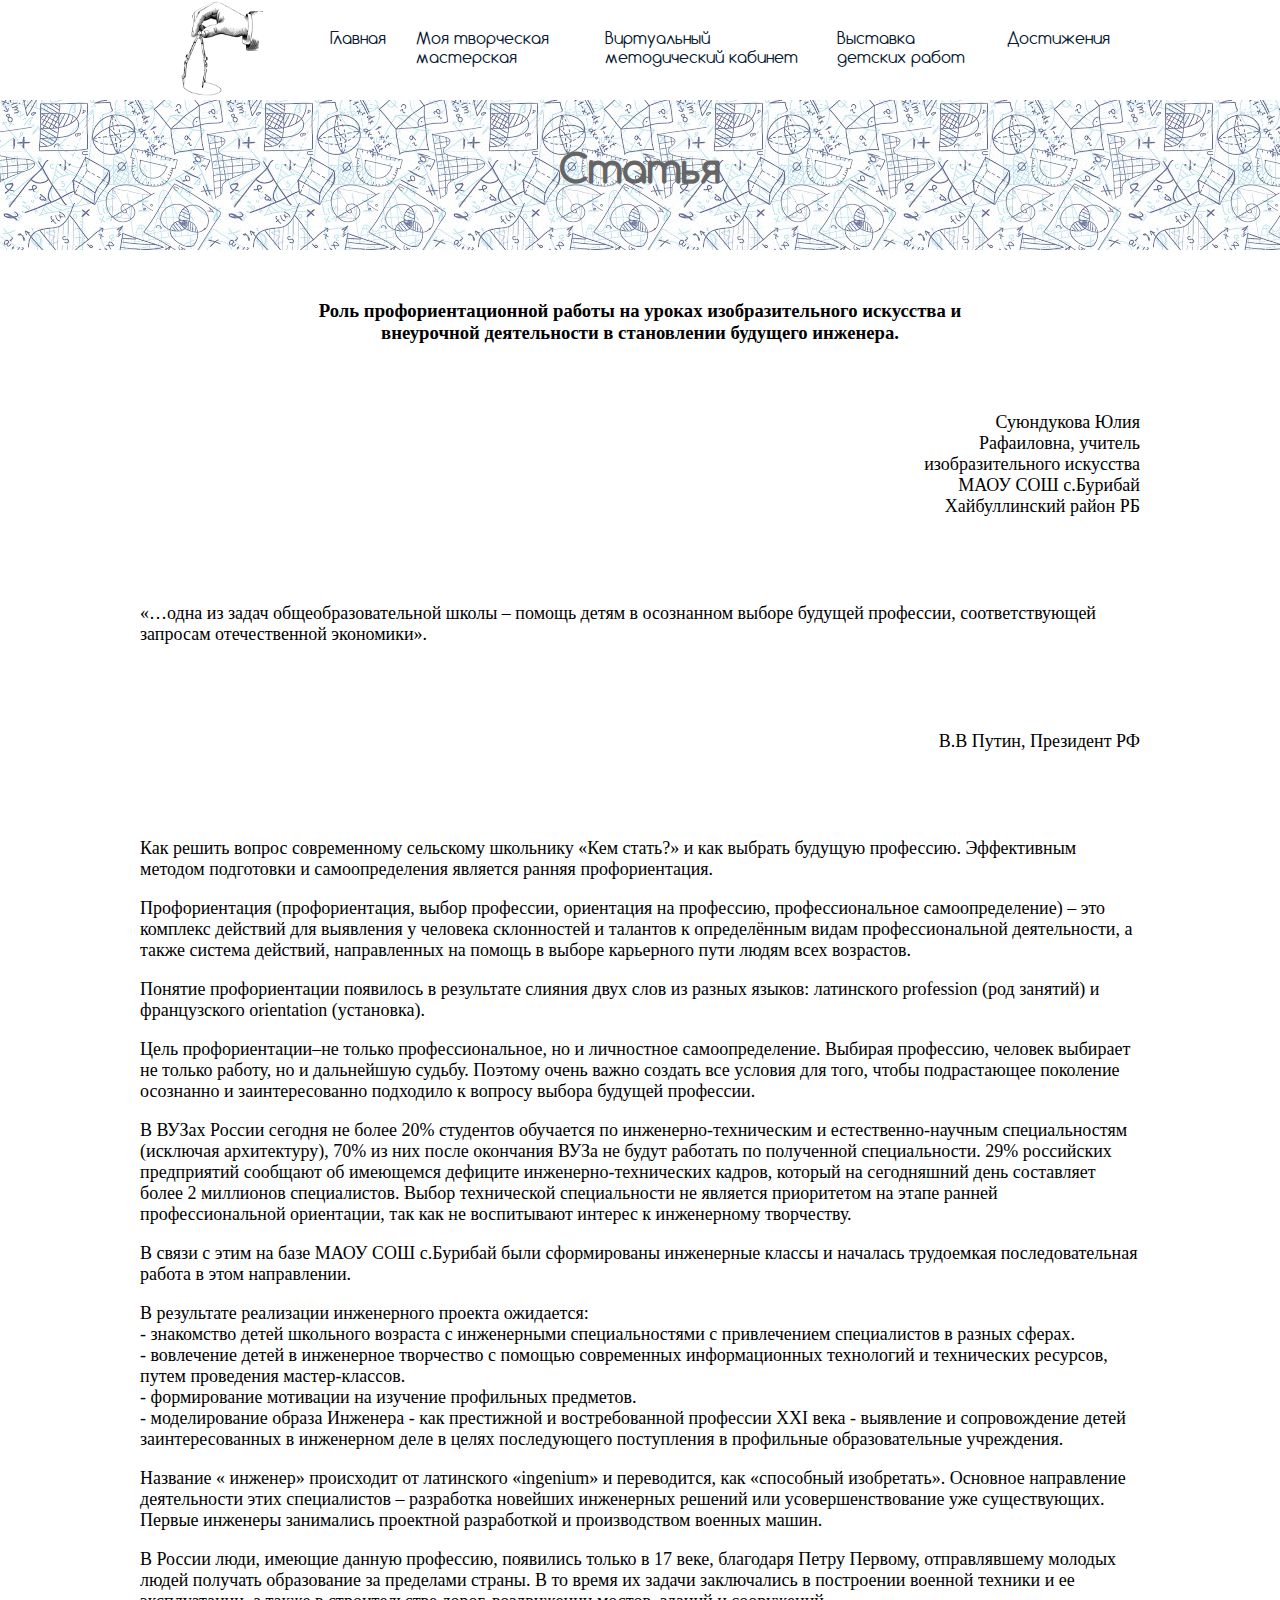
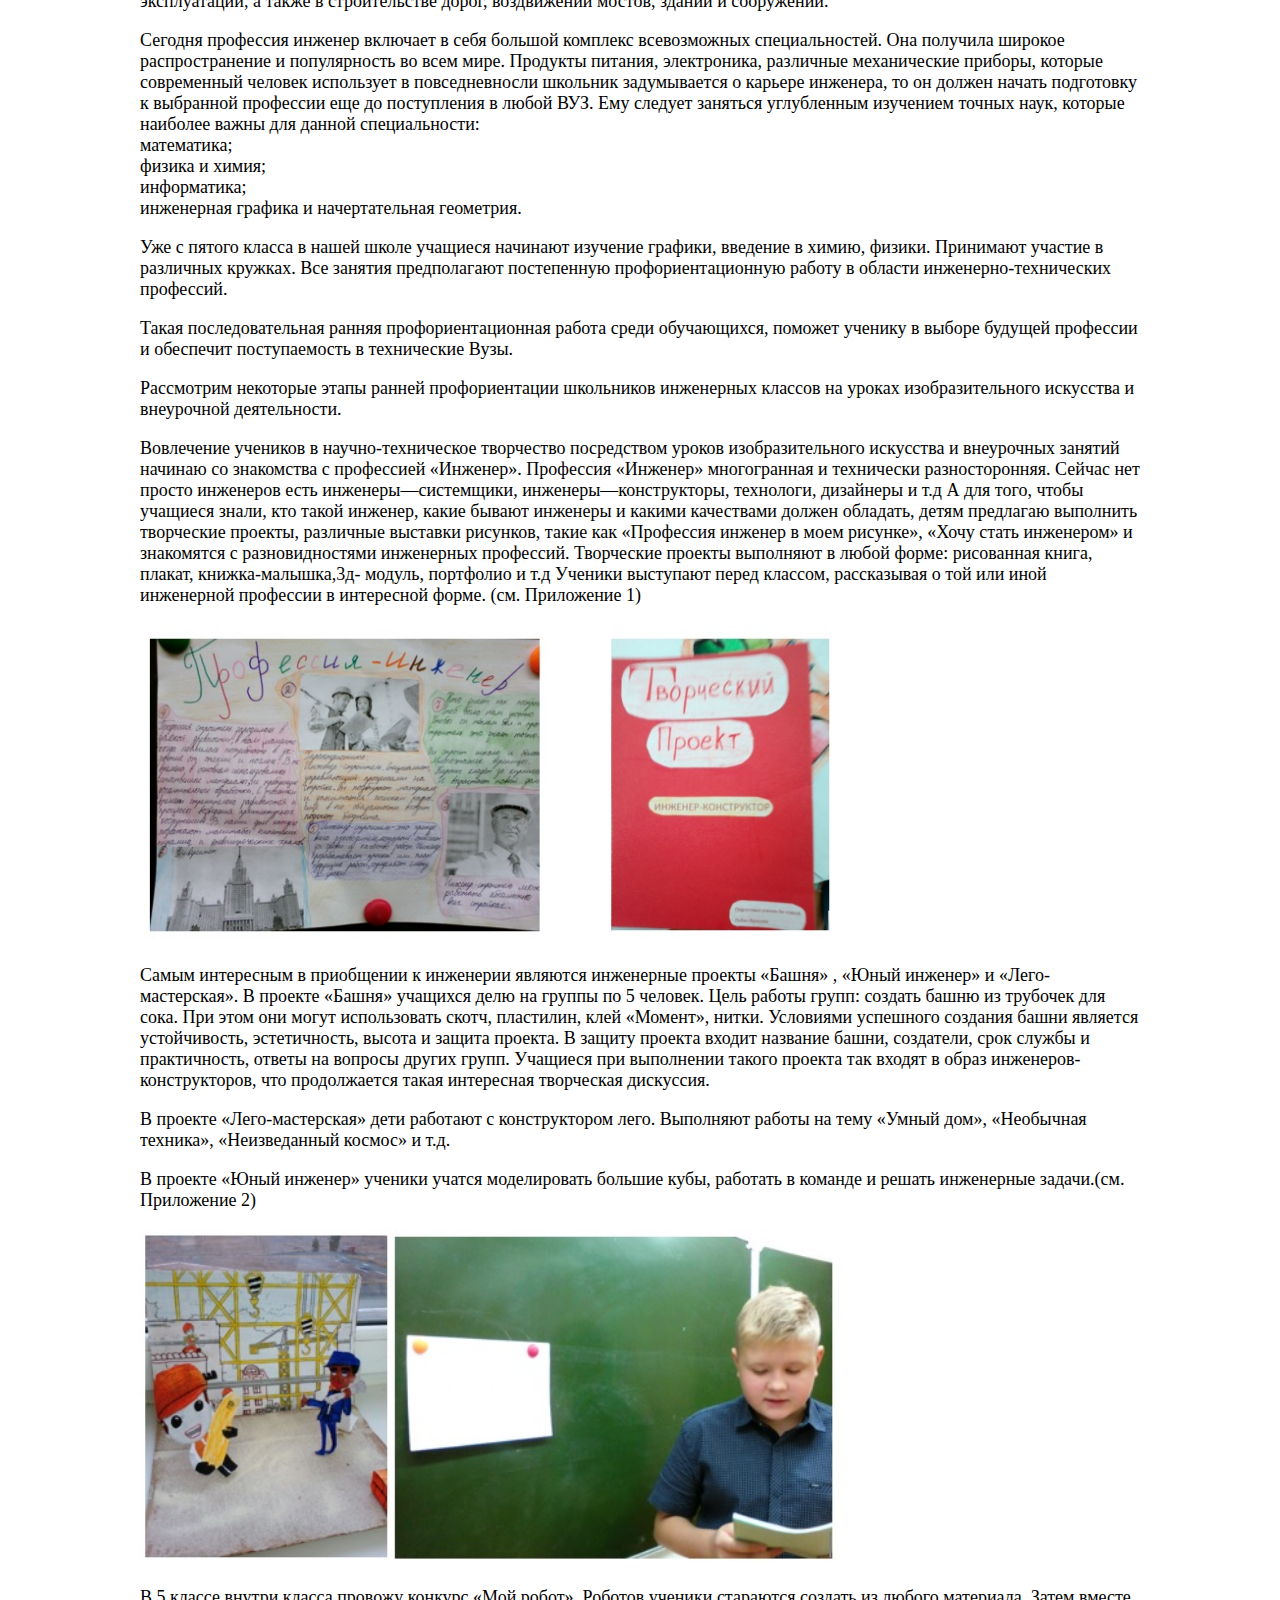
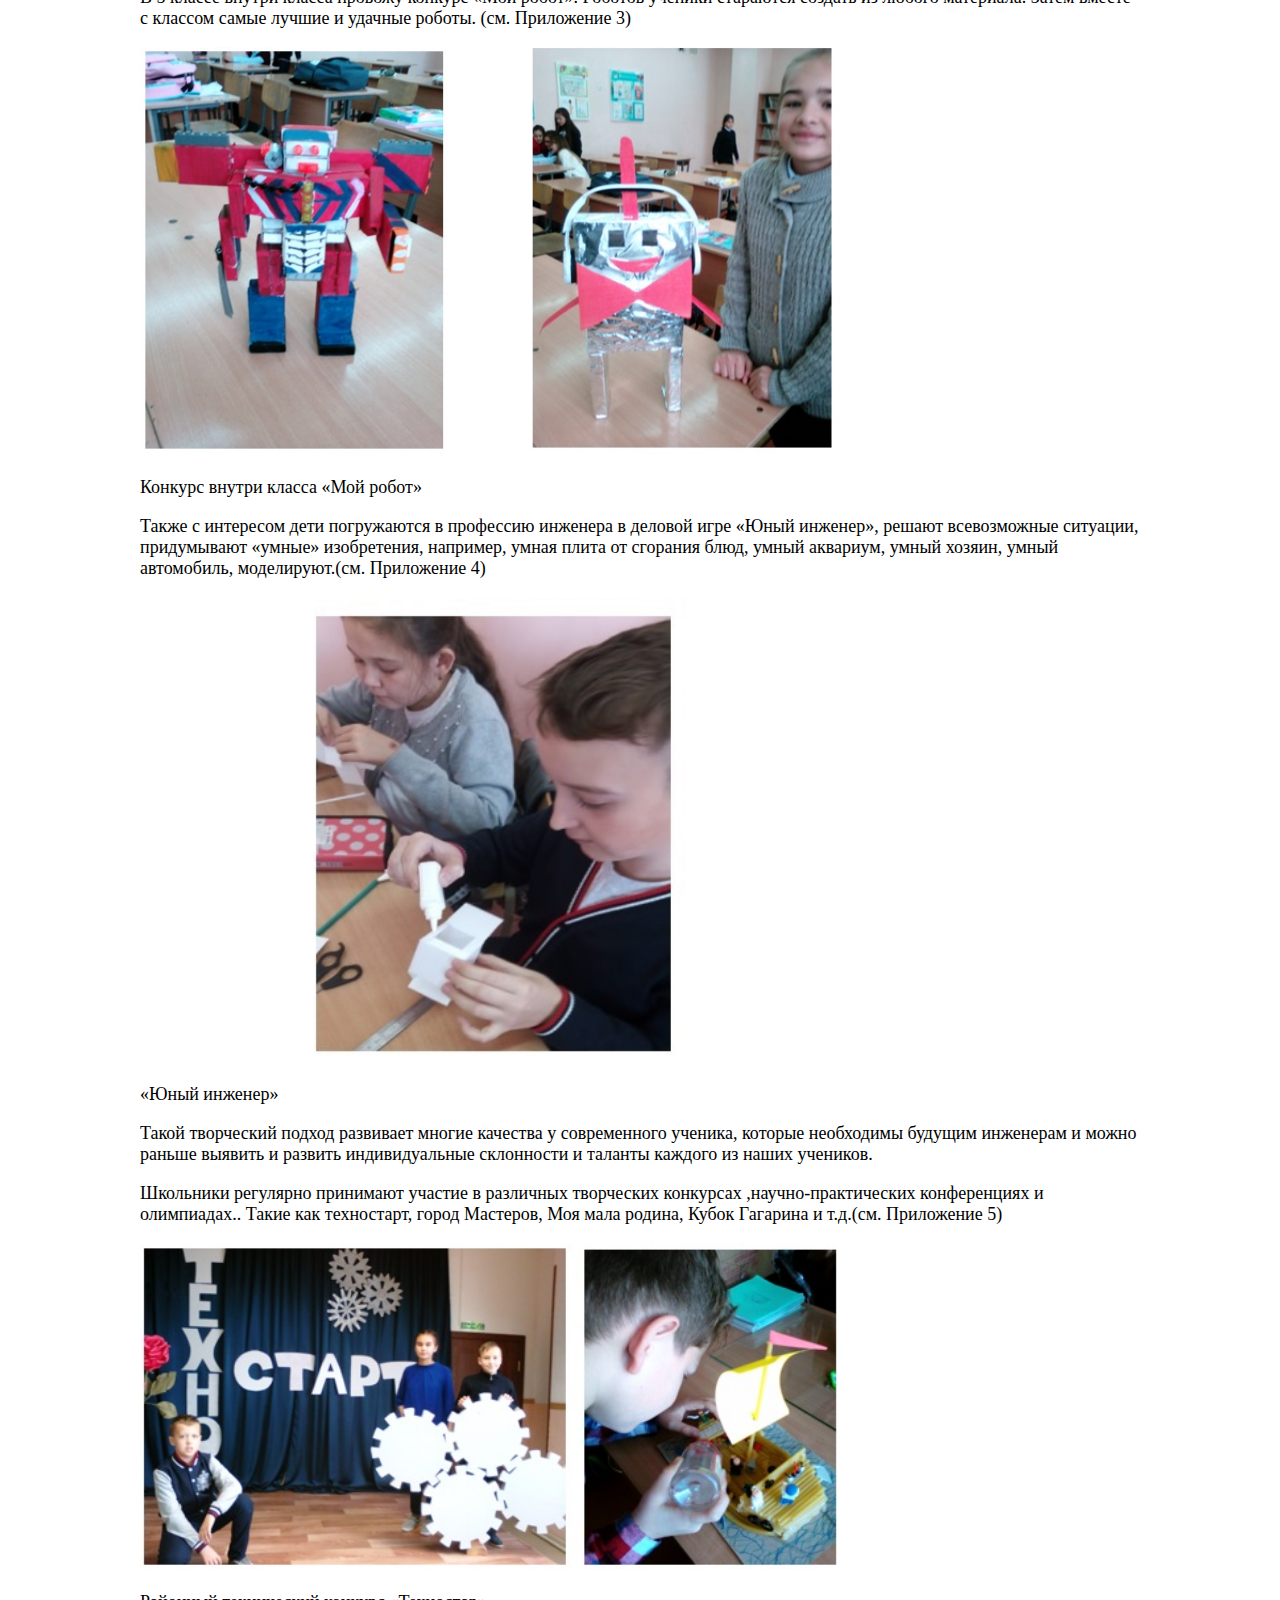
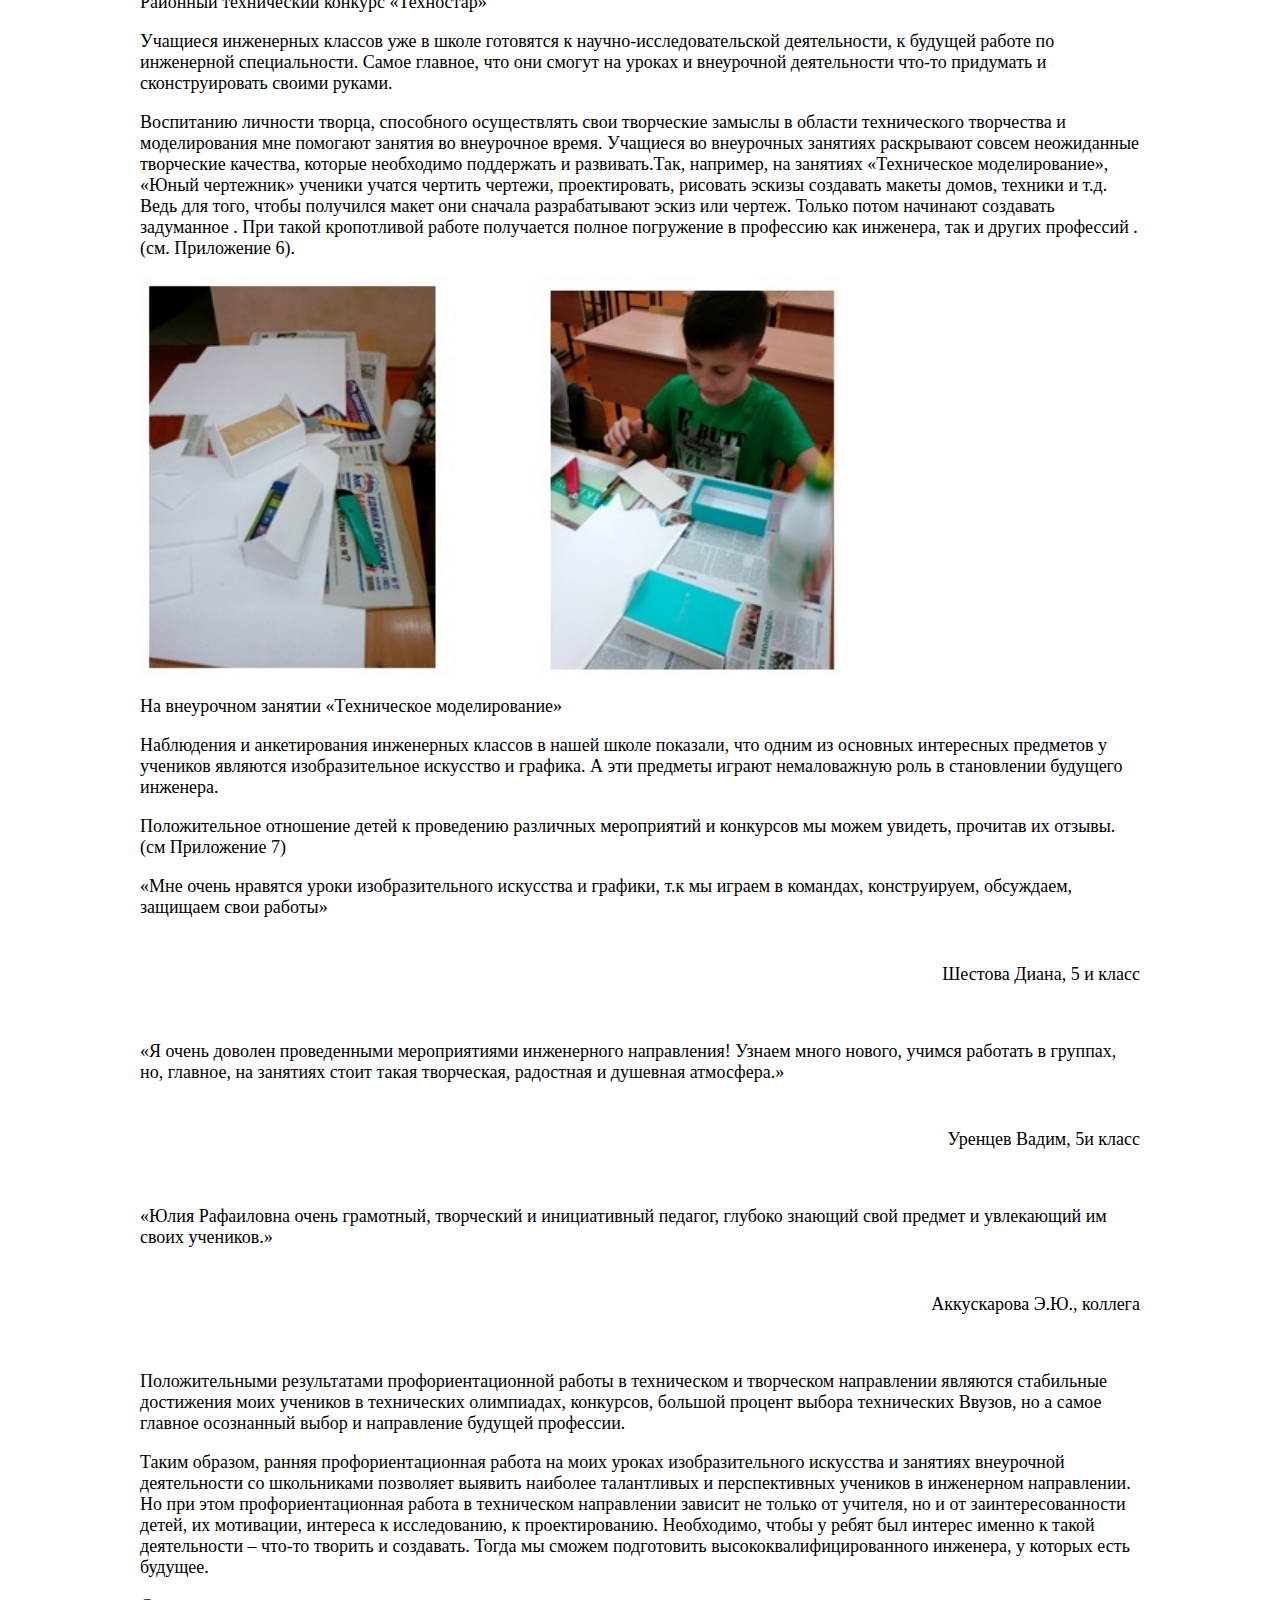
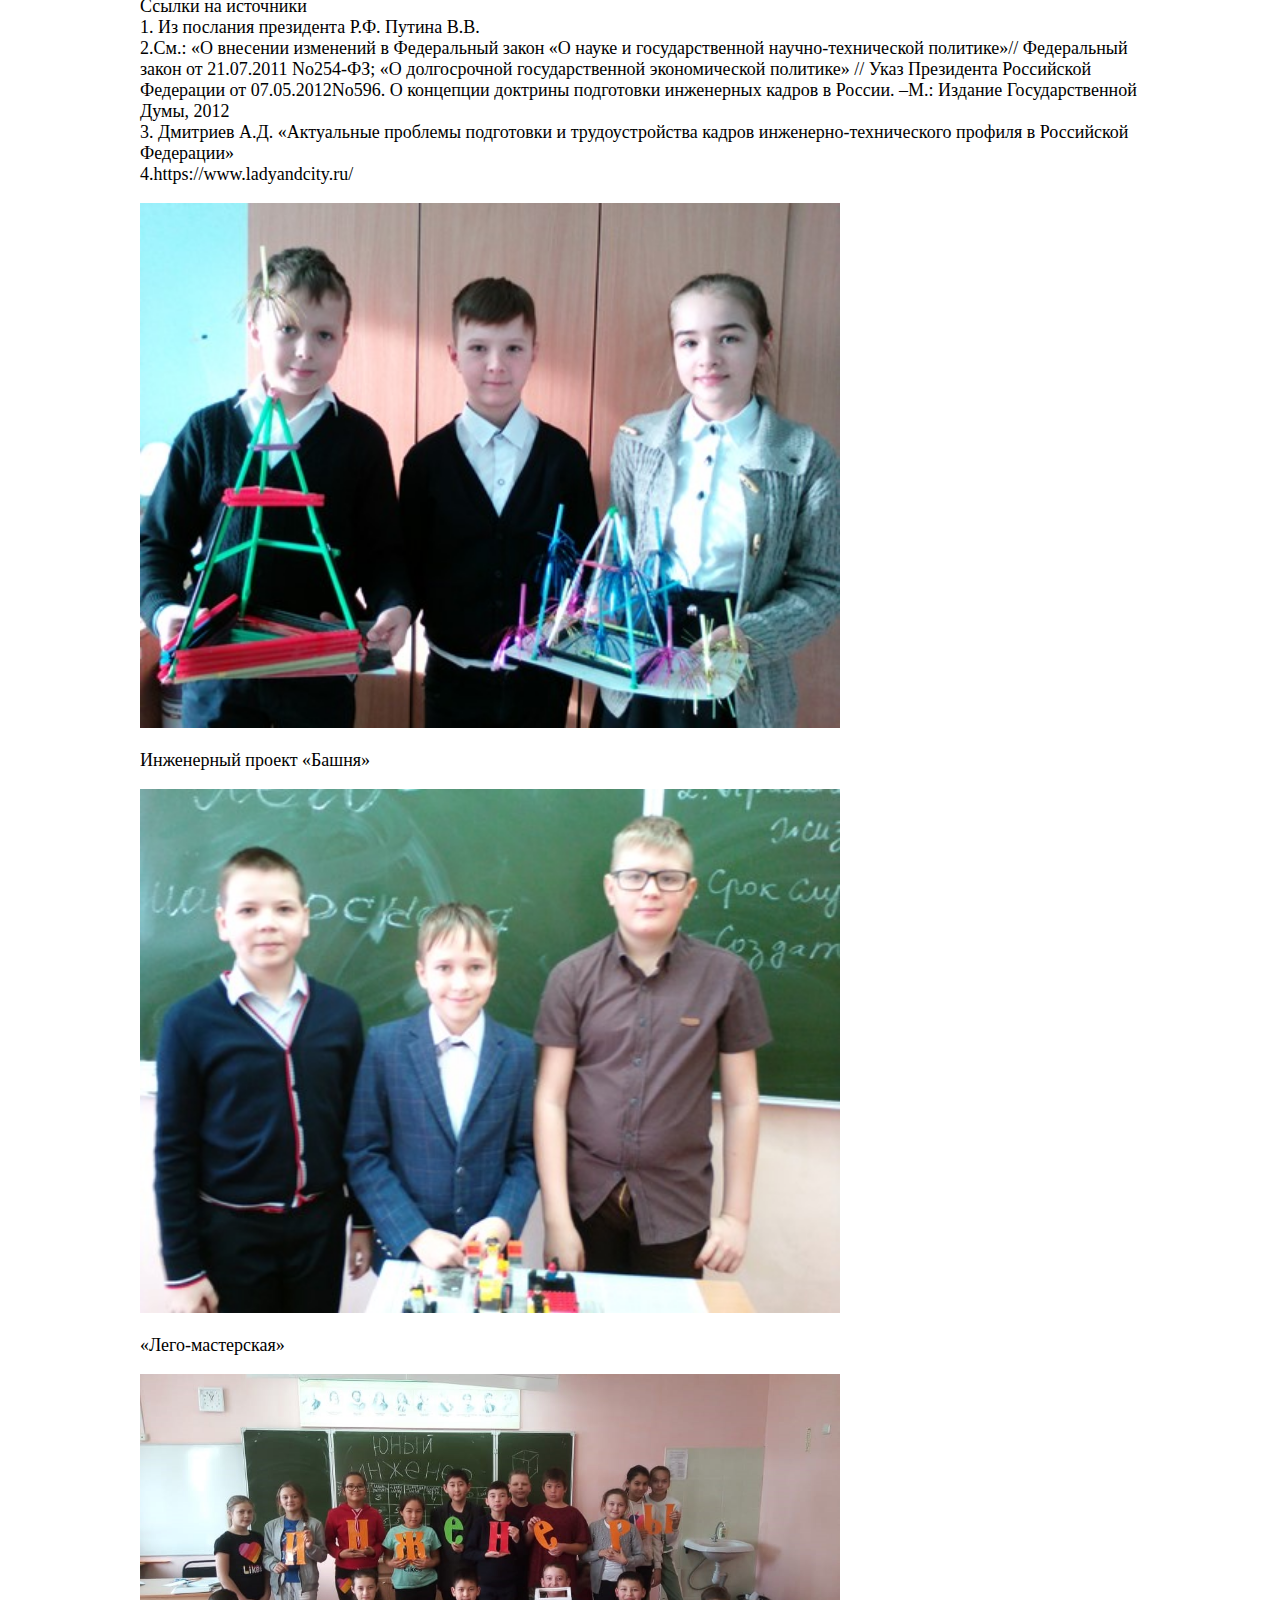
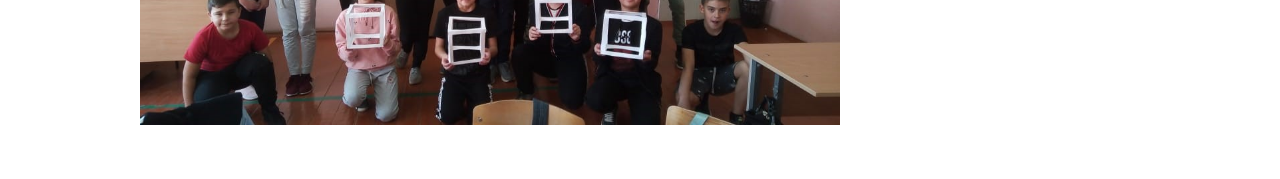
<file: publicacii.html>
<!DOCTYPE html>
<html>
<head>
	<meta charset="utf-8">
	<title>Публикации</title>
	<link rel="stylesheet" type="text/css" href="style__publicacii.css">
	<meta name="viewport" content="width=device-width, initial-scale=1">
	<meta name="description" content="" >
	<meta name="Keywords" content="">
</head>
<body>
	<div class="header">
		<div class="content">
			<div class="logo">
				<img src="circ1.png">
			</div>
			<div class="hamburger-menu">
  				<input id="menu__toggle" type="checkbox" />
  				<label class="menu__btn" for="menu__toggle">
    				<span></span>
  				</label>
  				<ul class="menu__box">
    				<li><a class="menu__item" href="index.html">Главная</a></li>
    				<li><a class="menu__item" href="#">Моя творческая мастерская</a>
    					<ul class="menu__item__link">
    						<li><a href="uchitelgoda.html">Конкурс "Учитель года-2021"</a></li>
    						<li><a href="odarennye.html">Одаренные дети</a></li>
    						<li><a href="nayroke.html">Сегодня на уроке</a></li>
    						<li><a href="inzhener.html">Инженерные классы</a></li>
    						<li><a href="vneurochka.html">Внеурочная деятельность</a></li>
    					</ul>
    				</li>
    				<li><a class="menu__item" href="#">Виртуальный методический кабинет</a>
    				<ul class="menu__item__link">
    						<li><a class="" href="programma.html">Рабочие программы</a></li>
    						<li><a href="razrabotki.html">Методические разработки</a></li>
    						<li><a href="publicacii.html">Публикации</a></li>
    						<li><a href="resursy.html">Электронно-образовательные ресурсы</a></li>
    					</ul></li>
    				<li><a class="menu__item" href="primeryrabot.html">Выставка детских работ</a></li>
    				<li><a class="menu__item" href="dostizheniya.html">Достижения</a></li>
  				</ul>
			</div>
			<nav class="menu">
				<ul class="menu__list">
					<li>
						<a href="index.html" class="menu__link">Главная</a>
					</li>
					<li>
						<a href="" class="menu__link">Моя творческая мастерская </a>
						<ul class="sub-menu__list">
							<li>
								<a href="uchitelgoda.html" class="sub-menu__link">Конкурс "Учитель года-2021"</a>
							</li>
							<li>
								<a href="odarennye.html" class="sub-menu__link">Одаренные дети</a>
							</li>
							<li>
								<a href="nayroke.html" class="sub-menu__link">Сегодня на уроке</a>
							</li>
							<li>
								<a href="inzhener.html" class="sub-menu__link">Инженерные классы</a>
							</li>
							<li>
								<a href="vneurochka.html" class="sub-menu__link">Внеурочная деятельность</a>
							</li>
						</ul>
					</li>
					<li>
						<a href="" class="menu__link">Виртуальный методический кабинет</a>
						<ul class="sub-menu__list">
							<li>
								<a href="programma.html" class="sub-menu__link">Рабочие программы</a>
							</li>
							<li>
								<a href="razrabotki.html" class="sub-menu__link">Методические разработки</a>
							</li>
							<li>
								<a href="publicacii.html" class="sub-menu__link">Публикации</a>
							</li>
							<li>
								<a href="resursy.html" class="sub-menu__link">Электронно-образовательные ресурсы</a>
							</li>
						</ul>
					</li>
					<li>
						<a href="primeryrabot.html" class="menu__link">Выставка детских работ</a>
					</li>
					<li>
						<a href="dostizheniya.html" class="menu__link">Достижения</a>
					</li>
				</ul>
			</nav>
		</div>	
	</div>
	<div class="about">
		<div class="content">
			<h1>Статья</h1>
		</div>
	</div>
	<div class="statya">
		<div class="content">
			<h3>Роль профориентационной работы на уроках изобразительного искусства и внеурочной деятельности в становлении будущего инженера.</h3>
			<div class="author">
				<p>Суюндукова Юлия Рафаиловна, учитель изобразительного искусства МАОУ СОШ с.Бурибай Хайбуллинский район РБ</p>
			</div>
			<p>«…одна из задач
			общеобразовательной школы –
			помощь детям в осознанном выборе
			будущей профессии, соответствующей
			запросам отечественной экономики».</p>
			<div class="author">
				<p>В.В Путин, Президент РФ</p>
			</div>
			<p>Как решить вопрос современному сельскому школьнику «Кем стать?» и как выбрать будущую профессию. Эффективным методом подготовки и самоопределения является ранняя профориентация.</p>
			<p>Профориентация (профориентация, выбор профессии, ориентация на профессию, профессиональное самоопределение) – это комплекс действий для выявления у человека склонностей и талантов к определённым видам профессиональной деятельности, а также система действий, направленных на помощь в выборе карьерного пути людям всех возрастов.</p>
			<p>Понятие профориентации появилось в результате слияния двух слов из разных языков: латинского profession (род занятий) и французского orientation (установка).</p>
			<p>Цель профориентации–не только профессиональное, но и личностное самоопределение. Выбирая профессию, человек выбирает не только работу, но и дальнейшую судьбу. Поэтому очень важно создать все условия для того, чтобы подрастающее поколение осознанно и заинтересованно подходило к вопросу выбора будущей профессии.</p>
			<p>В ВУЗах России сегодня не более 20% студентов обучается по инженерно-техническим и естественно-научным специальностям (исключая архитектуру), 70% из них после окончания ВУЗа не будут работать по полученной специальности. 29% российских предприятий сообщают об имеющемся дефиците инженерно-технических кадров, который на сегодняшний день составляет более 2 миллионов специалистов. Выбор технической специальности не является приоритетом на этапе ранней профессиональной ориентации, так как не воспитывают интерес к инженерному творчеству.</p>
			<p>В связи с этим на базе МАОУ СОШ с.Бурибай были сформированы инженерные классы и началась трудоемкая последовательная работа в этом направлении.</p>
			<p>В результате реализации инженерного проекта   ожидается:</br>
			- знакомство детей школьного возраста с инженерными специальностями с привлечением специалистов в разных сферах.</br>
			- вовлечение детей в инженерное творчество с помощью современных информационных технологий и технических ресурсов, путем проведения мастер-классов.</br>
 			- формирование мотивации на изучение профильных предметов.</br>
 			- моделирование образа Инженера - как престижной и востребованной профессии ХХI века - выявление и сопровождение детей заинтересованных в инженерном деле в целях последующего поступления в профильные образовательные учреждения.</br>
 			</p>
 			<p>Название « инженер» происходит от латинского «ingenium» и переводится, как «способный изобретать». Основное направление деятельности этих специалистов – разработка новейших инженерных решений или усовершенствование уже существующих. Первые инженеры занимались проектной разработкой и производством военных машин.</p>
 			<p>В России люди, имеющие данную профессию, появились только в 17 веке, благодаря Петру Первому, отправлявшему молодых людей получать образование за пределами страны. В то время их задачи заключались в построении военной техники и ее эксплуатации, а также в строительстве дорог, воздвижении мостов, зданий и сооружений.</p>
 			<p>Сегодня профессия инженер включает в себя большой комплекс всевозможных специальностей. Она получила широкое распространение и популярность во всем мире. Продукты питания, электроника, различные механические приборы, которые современный человек использует в повседневносли школьник задумывается о карьере инженера, то он должен начать подготовку к выбранной профессии еще до поступления в любой ВУЗ. Ему следует заняться углубленным изучением точных наук, которые наиболее важны для данной специальности:</br>
 			математика;</br>
			физика и химия;</br>
			информатика;</br>
			инженерная графика и  начертательная геометрия.</br>
			</p>
			<p>Уже с  пятого класса в нашей школе учащиеся начинают  изучение графики, введение в химию, физики. Принимают участие в различных кружках. Все занятия предполагают постепенную профориентационную работу в области инженерно-технических профессий.</p>
			<p>Такая последовательная ранняя профориентационная работа среди обучающихся, поможет ученику в выборе будущей профессии и обеспечит поступаемость в технические Вузы.</p>
			<p>Рассмотрим некоторые этапы ранней профориентации школьников инженерных классов на уроках изобразительного искусства и внеурочной деятельности.</p>
			<p>Вовлечение учеников в научно-техническое творчество посредством уроков изобразительного искусства и внеурочных занятий   начинаю со знакомства с профессией «Инженер». Профессия «Инженер» многогранная и технически разносторонняя. Сейчас нет просто инженеров есть инженеры—системщики, инженеры—конструкторы, технологи, дизайнеры и т.д А для того, чтобы учащиеся знали, кто такой инженер, какие бывают инженеры и какими качествами должен обладать, детям предлагаю  выполнить творческие проекты, различные  выставки рисунков, такие как «Профессия инженер в моем рисунке», «Хочу стать инженером» и знакомятся с разновидностями инженерных профессий. Творческие проекты выполняют в любой форме: рисованная книга, плакат, книжка-малышка,3д- модуль, портфолио и т.д Ученики выступают перед классом, рассказывая о той или иной инженерной профессии в интересной форме. (см. Приложение 1)</p>
			<img src="img/publicaciiimg/statyaimg1.jpg">
			<p>Самым интересным   в приобщении к инженерии являются инженерные проекты «Башня» , «Юный инженер» и «Лего-мастерская». В проекте «Башня» учащихся делю на группы по 5 человек. Цель работы групп: создать башню из трубочек для сока. При этом они могут использовать скотч, пластилин, клей «Момент», нитки. Условиями успешного создания башни является устойчивость, эстетичность, высота и защита проекта. В защиту проекта входит название башни, создатели, срок службы и практичность, ответы на вопросы других групп. Учащиеся при выполнении такого проекта так входят в образ инженеров-конструкторов, что продолжается такая интересная творческая дискуссия.</p>
			<p>В проекте «Лего-мастерская» дети работают с конструктором лего. Выполняют работы на тему «Умный дом», «Необычная техника», «Неизведанный космос» и т.д.</p>
			<p>В проекте «Юный инженер» ученики учатся моделировать большие кубы, работать в команде и решать инженерные задачи.(см. Приложение 2)</p>
			<img src="img/publicaciiimg/statyaimg2.jpg">
			<p>В 5 классе внутри класса провожу конкурс «Мой робот». Роботов ученики стараются создать из любого материала. Затем вместе с классом самые лучшие и удачные роботы. (см. Приложение 3)</p>
			<img src="img/publicaciiimg/statyaimg3.jpg">
			<p>Конкурс внутри класса «Мой робот»</p>
			<p>Также с интересом дети погружаются в профессию инженера в деловой игре «Юный инженер», решают всевозможные ситуации, придумывают «умные» изобретения, например, умная плита от сгорания блюд, умный аквариум, умный хозяин, умный автомобиль, моделируют.(см. Приложение 4)</p>
			<img src="img/publicaciiimg/statyaimg4.jpg">
			<p>«Юный инженер»</p>
			<p>Такой творческий подход развивает многие качества у современного ученика, которые необходимы будущим инженерам и можно раньше выявить и развить индивидуальные склонности и таланты каждого из наших учеников.</p>
			<p>Школьники регулярно принимают участие в различных творческих   конкурсах ,научно-практических конференциях и олимпиадах.. Такие как техностарт, город Мастеров, Моя мала родина, Кубок Гагарина и т.д.(см. Приложение 5)</p>
			<img src="img/publicaciiimg/statyaimg5.jpg">
			<p>Районный технический конкурс «Техностар»</p>
			<p>Учащиеся инженерных классов уже в школе готовятся к научно-исследовательской деятельности, к будущей работе по инженерной специальности. Самое главное, что они смогут на уроках и внеурочной деятельности что-то придумать и сконструировать своими руками.</p>
			<p>Воспитанию личности творца, способного осуществлять свои творческие замыслы в области технического творчества и моделирования мне помогают занятия во внеурочное время. Учащиеся во внеурочных занятиях   раскрывают совсем неожиданные творческие качества, которые необходимо поддержать и развивать.Так, например, на занятиях «Техническое моделирование», «Юный чертежник» ученики учатся чертить чертежи, проектировать, рисовать эскизы создавать макеты домов, техники и т.д. Ведь для того, чтобы получился макет они сначала разрабатывают эскиз или чертеж. Только потом начинают создавать задуманное . При такой кропотливой работе получается полное погружение в профессию как инженера, так и других профессий .(см. Приложение 6).</p>
			<img src="img/publicaciiimg/statyaimg6.jpg">
			<p>На внеурочном занятии «Техническое моделирование»</p>
			<p>Наблюдения и анкетирования инженерных классов в нашей школе показали, что одним из основных интересных предметов  у  учеников   являются изобразительное искусство и графика. А эти предметы играют немаловажную роль в становлении будущего инженера.</p>
			<p>Положительное отношение детей  к проведению различных мероприятий и конкурсов мы можем увидеть, прочитав их отзывы.(см Приложение 7)</p>
			<p>«Мне очень нравятся уроки изобразительного искусства  и графики, т.к мы играем в командах, конструируем, обсуждаем, защищаем свои работы»</p>
			<div class="author1">
				<p>Шестова Диана, 5 и класс</p>
			</div>
			<p>«Я очень доволен проведенными мероприятиями инженерного направления! Узнаем много нового, учимся работать  в группах, но, главное, на занятиях стоит такая творческая, радостная и душевная атмосфера.»</p>
			<div class="author1">
				<p>Уренцев Вадим, 5и класс</p>
			</div>
			<p>«Юлия Рафаиловна очень грамотный, творческий и инициативный педагог, глубоко знающий свой предмет и увлекающий им своих учеников.»</p>
			<div class="author1">
				<p>Аккускарова Э.Ю., коллега</p>
			</div>
			<p>Положительными результатами   профориентационной работы в техническом и творческом направлении являются стабильные достижения моих учеников в  технических олимпиадах, конкурсов, большой процент выбора технических Ввузов, но а самое главное осознанный выбор и направление будущей профессии.</p>
			<p>Таким образом, ранняя профориентационная работа на моих уроках изобразительного искусства и занятиях внеурочной деятельности со школьниками   позволяет выявить наиболее  талантливых  и  перспективных учеников в инженерном направлении. Но при этом профориентационная работа в техническом направлении зависит не только от учителя, но и от  заинтересованности детей, их мотивации, интереса к исследованию, к проектированию. Необходимо, чтобы у ребят был интерес именно к такой деятельности – что-то творить и создавать. Тогда мы сможем подготовить высококвалифицированного инженера, у которых есть будущее.</p>
			<p>Ссылки на источники</br>
			1. Из послания президента Р.Ф. Путина В.В.</br>
			2.См.:  «О  внесении  изменений  в  Федеральный  закон  «О  науке  и  государственной  научно-технической политике»// Федеральный закон от 21.07.2011 No254-ФЗ; «О долгосрочной государственной  экономической  политике»  //  Указ  Президента  Российской  Федерации  от  07.05.2012No596. О концепции доктрины подготовки инженерных кадров в России. –М.: Издание Государственной Думы, 2012</br>
			3. Дмитриев А.Д. «Актуальные проблемы подготовки и трудоустройства кадров инженерно-технического профиля в Российской Федерации»</br>
			4.https://www.ladyandcity.ru/
			</p>
			<img src="img/publicaciiimg/statyaimg7.jpg">
			<p>Инженерный проект «Башня»</p>
			<img src="img/publicaciiimg/statyaimg8.jpg">
			<p>«Лего-мастерская»</p>
			<img src="img/publicaciiimg/statyaimg9.jpg">
		</div>
	</div>
	<div class="nothing"></div>
</body>
</html>
</file>
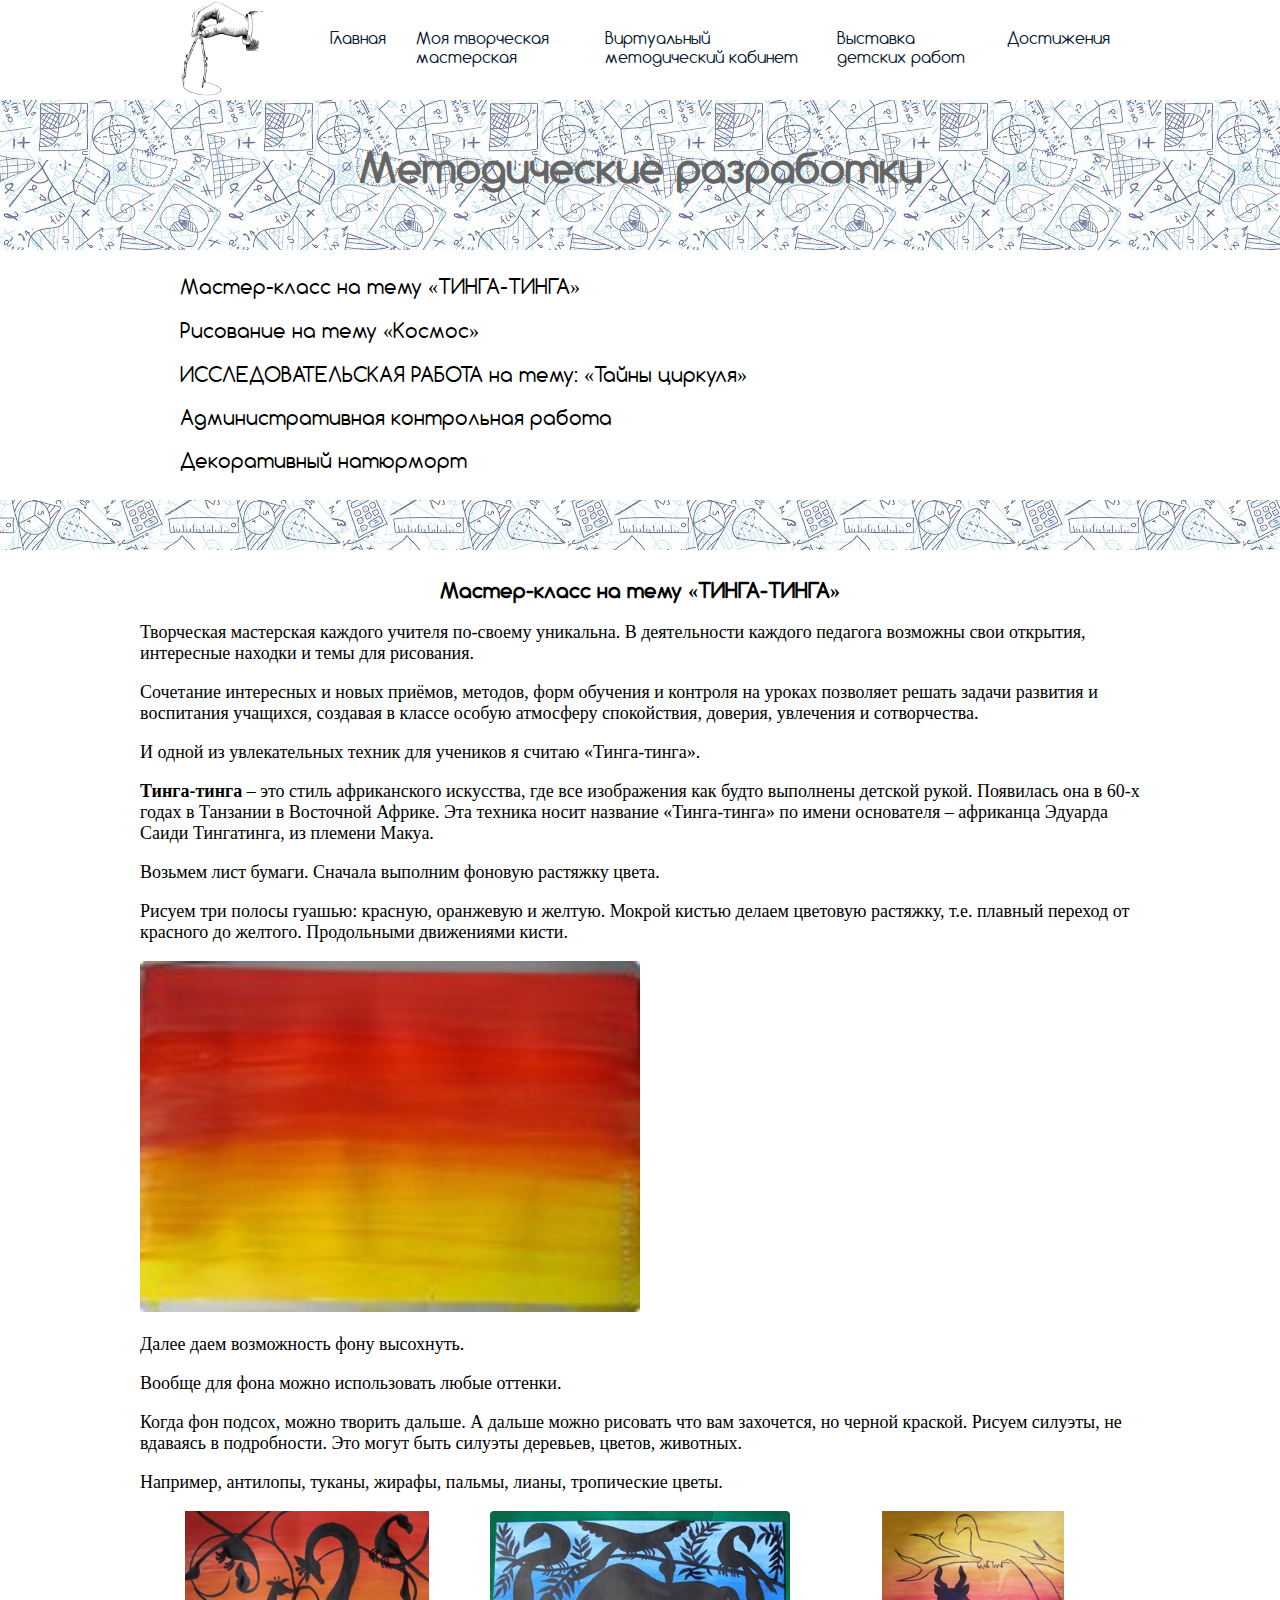
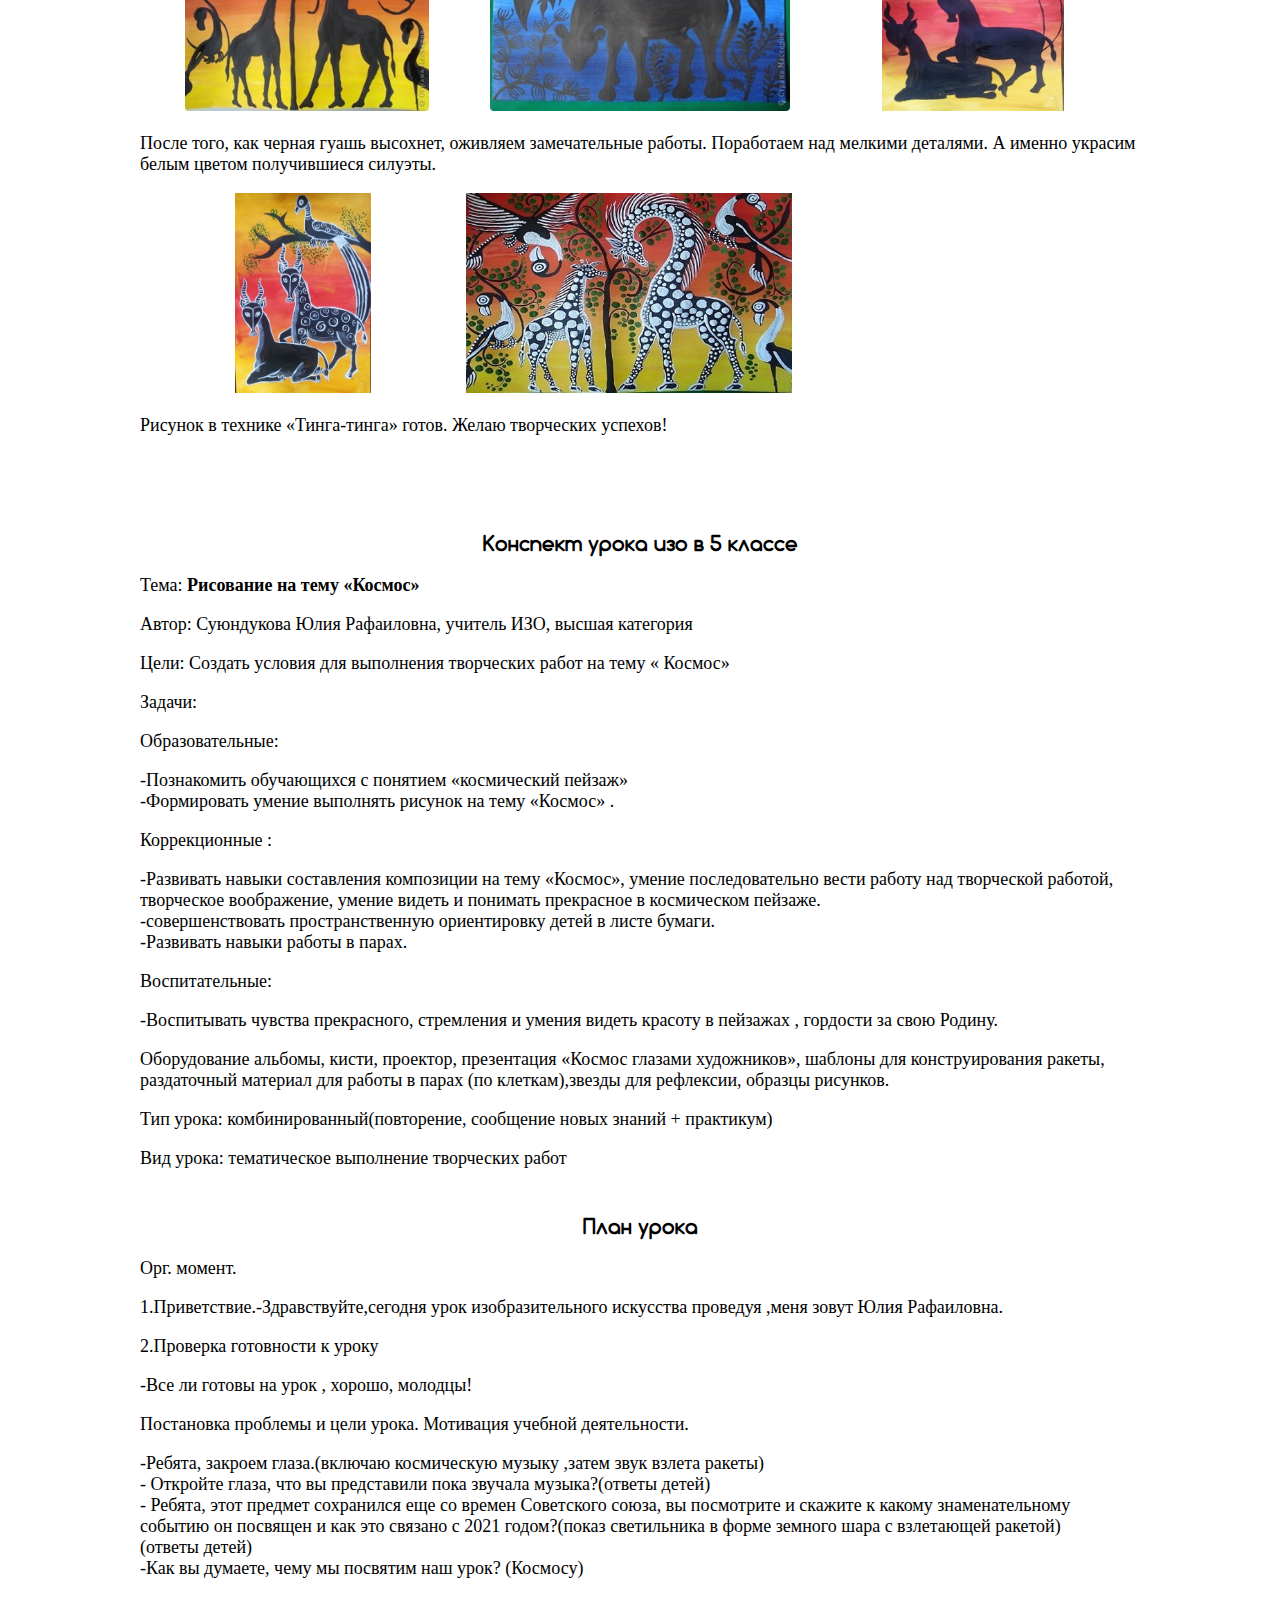
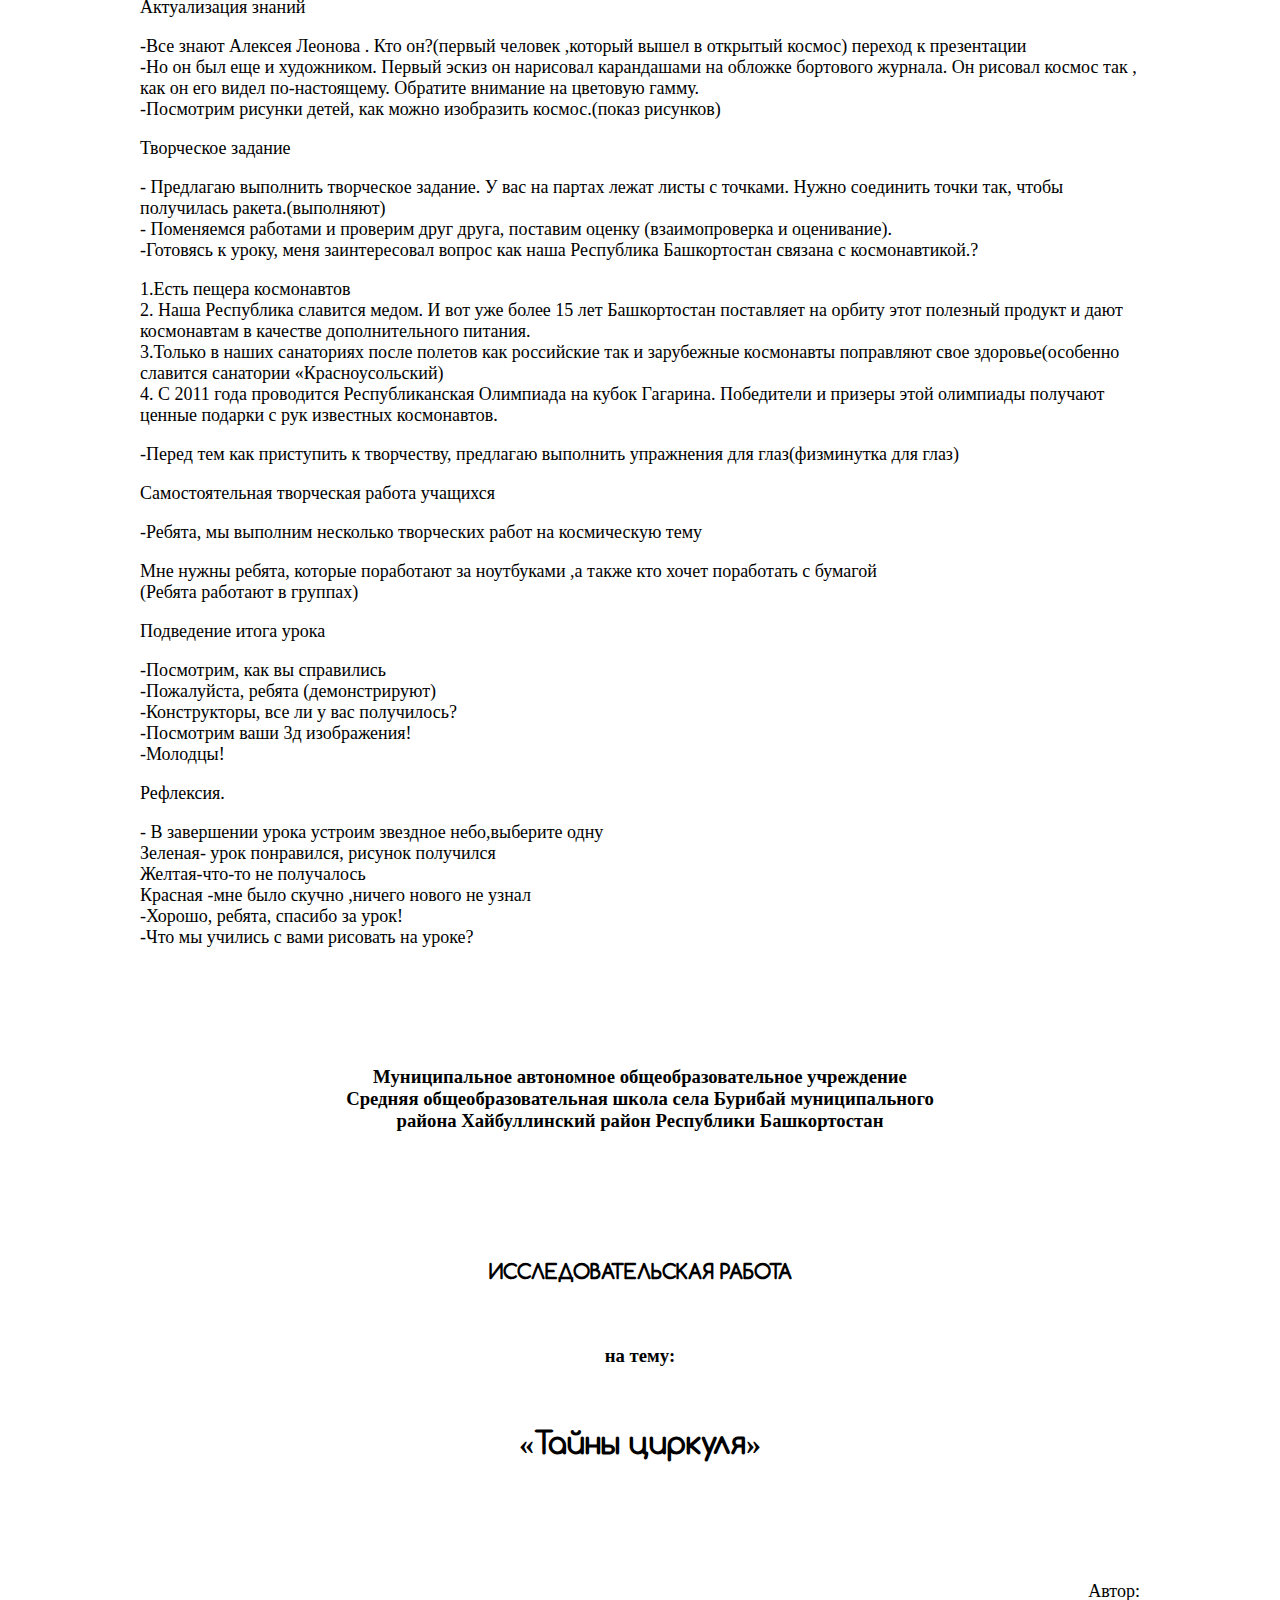
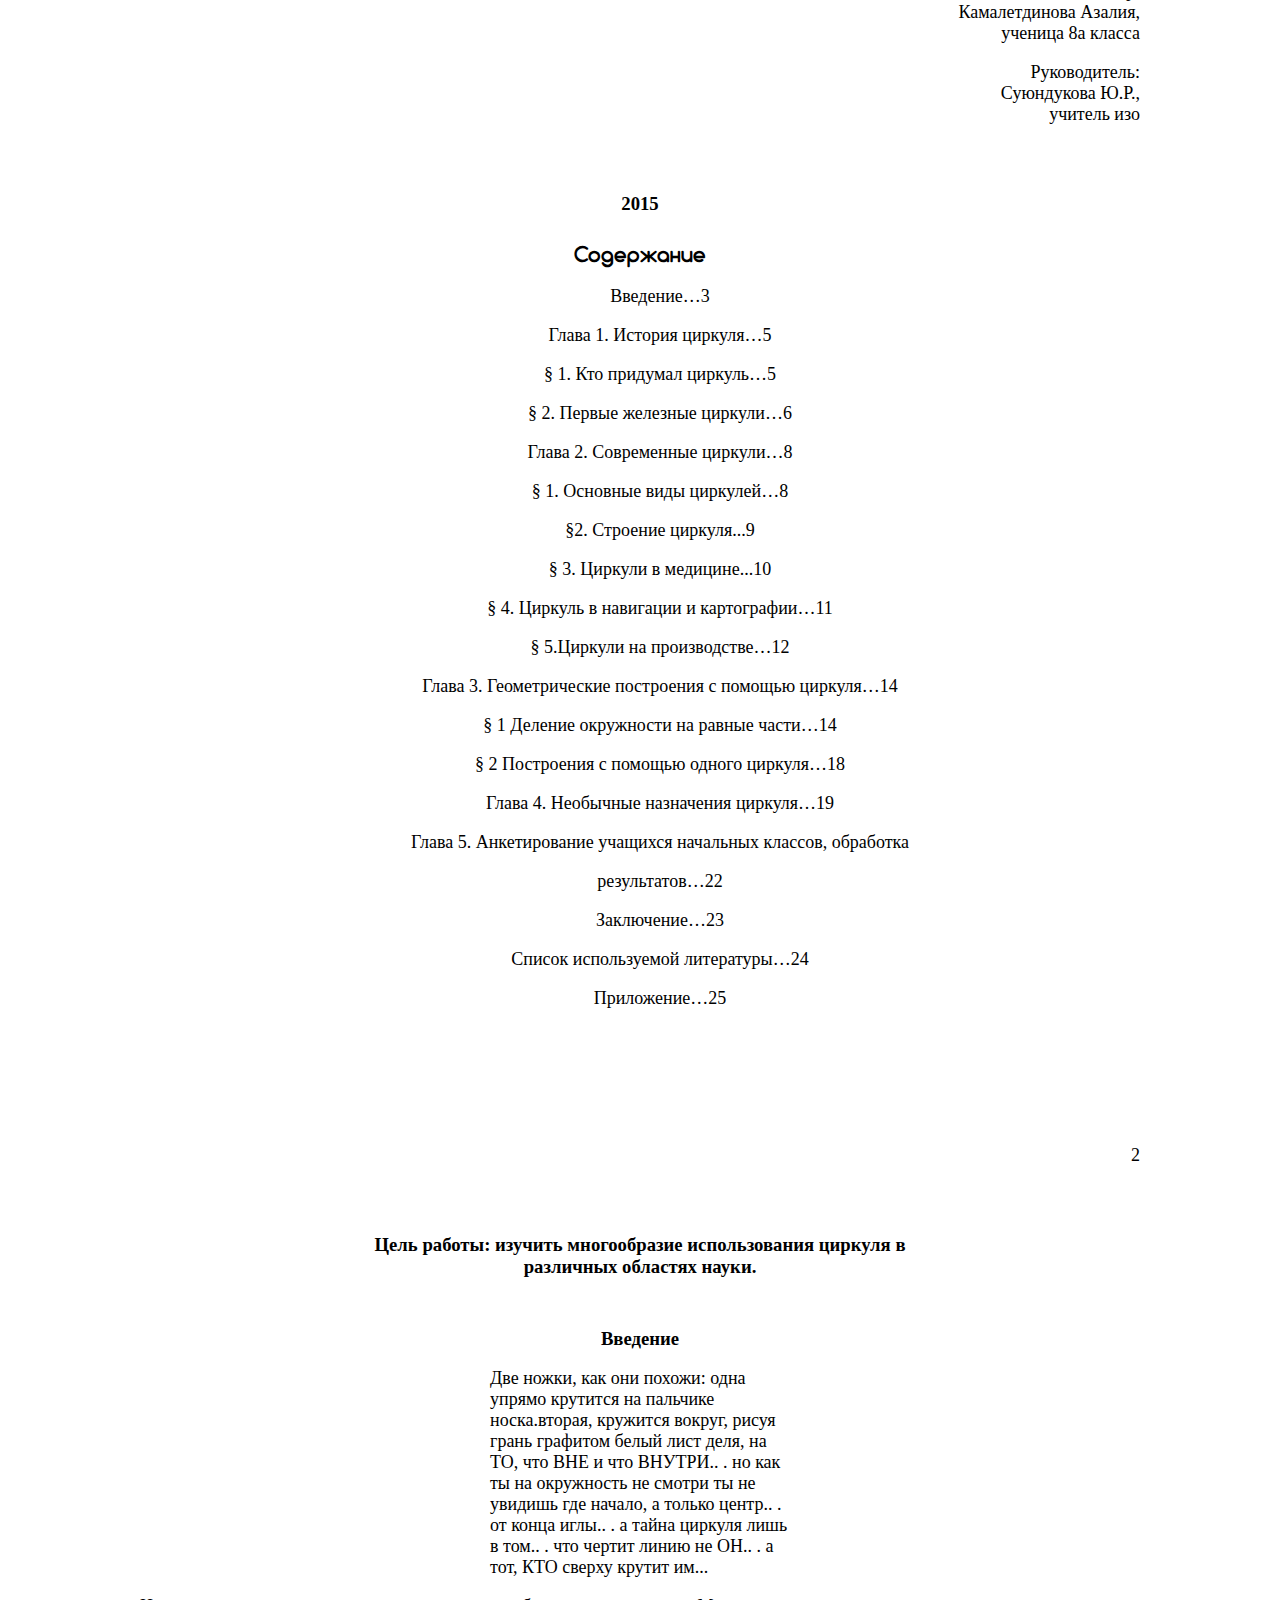
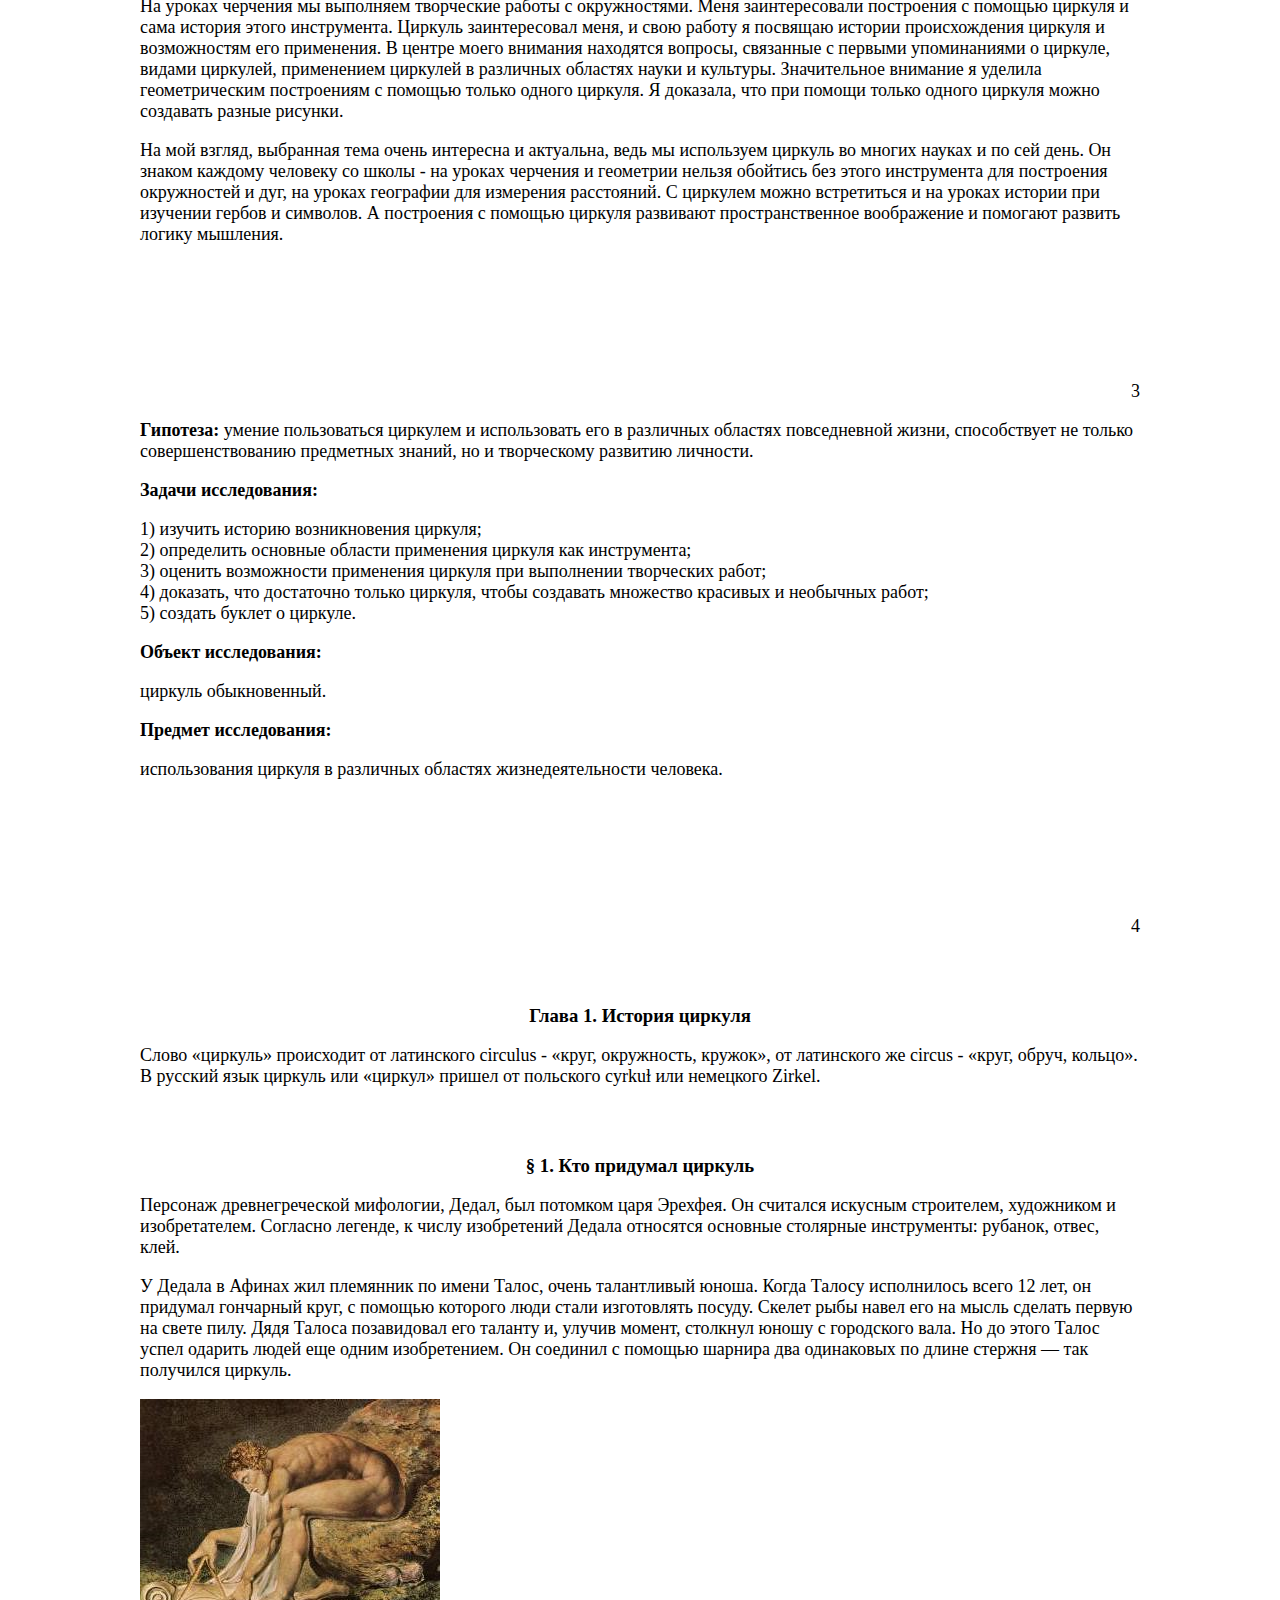
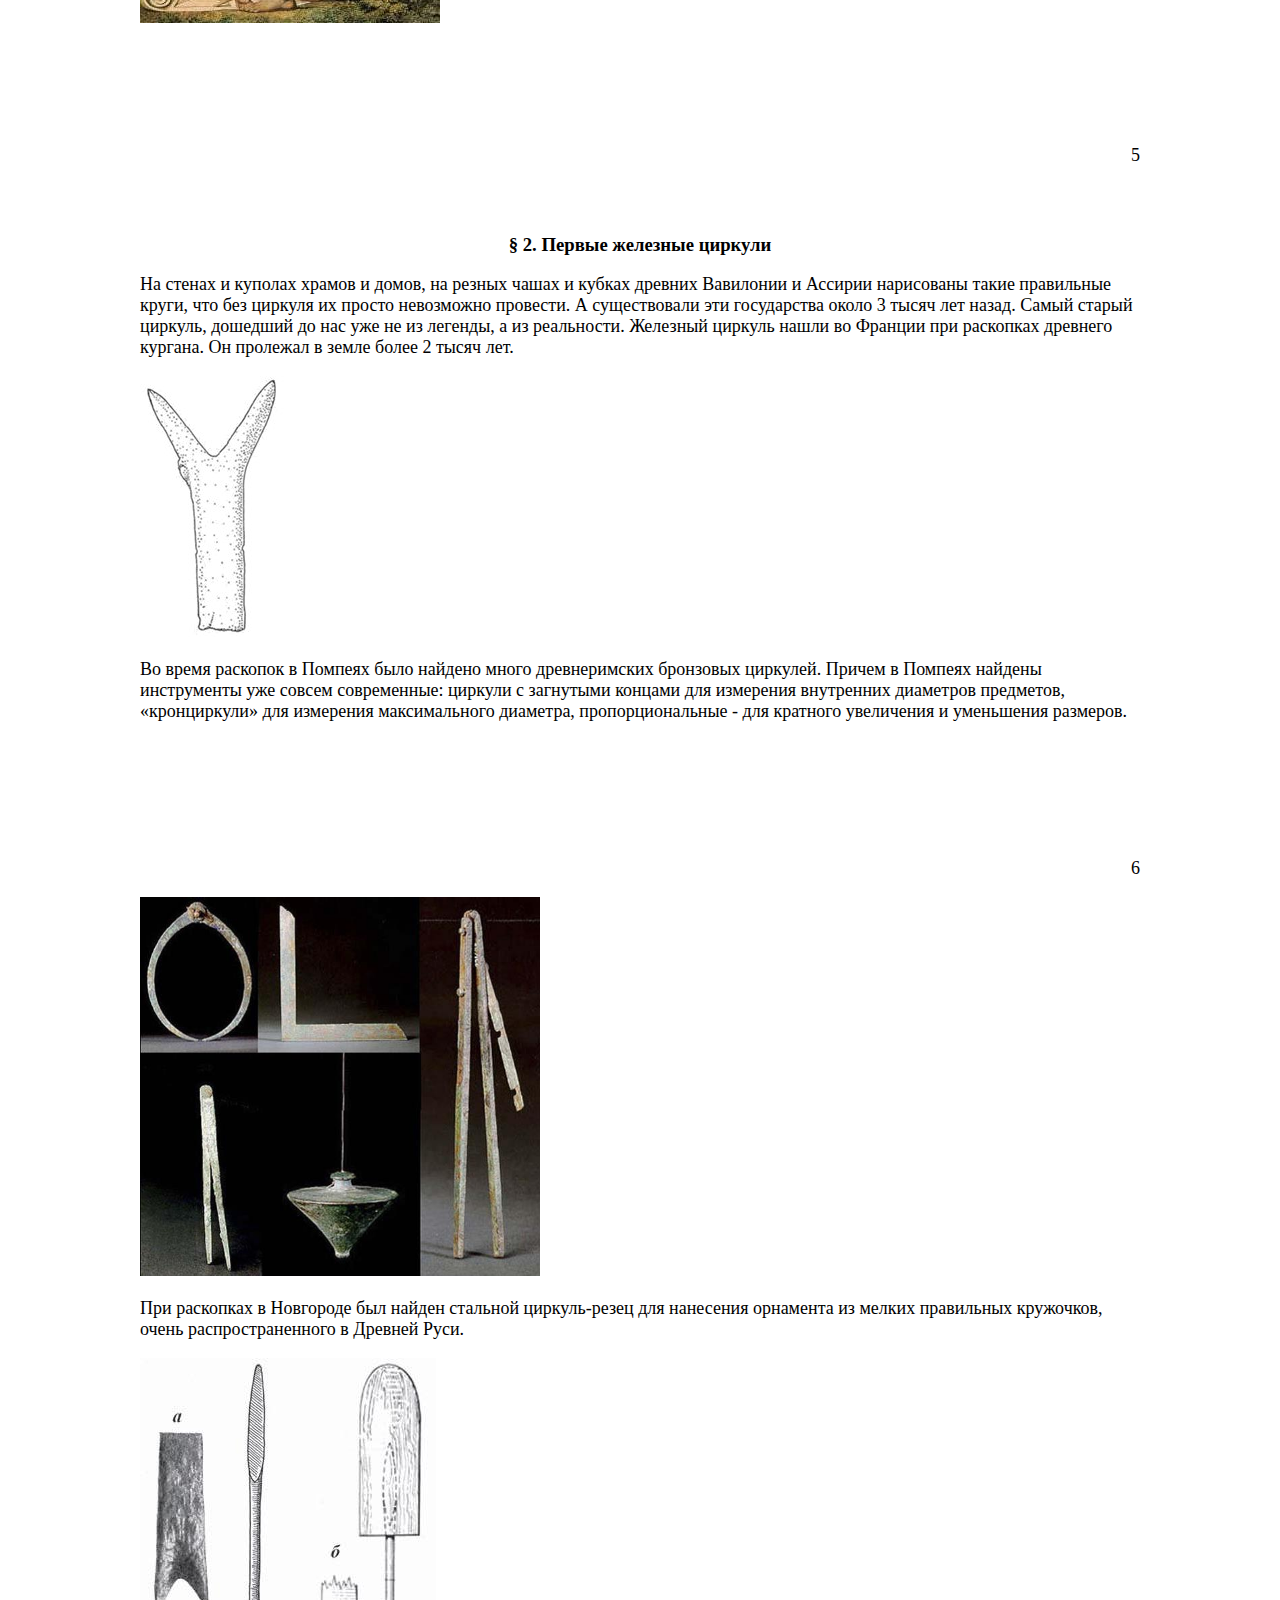
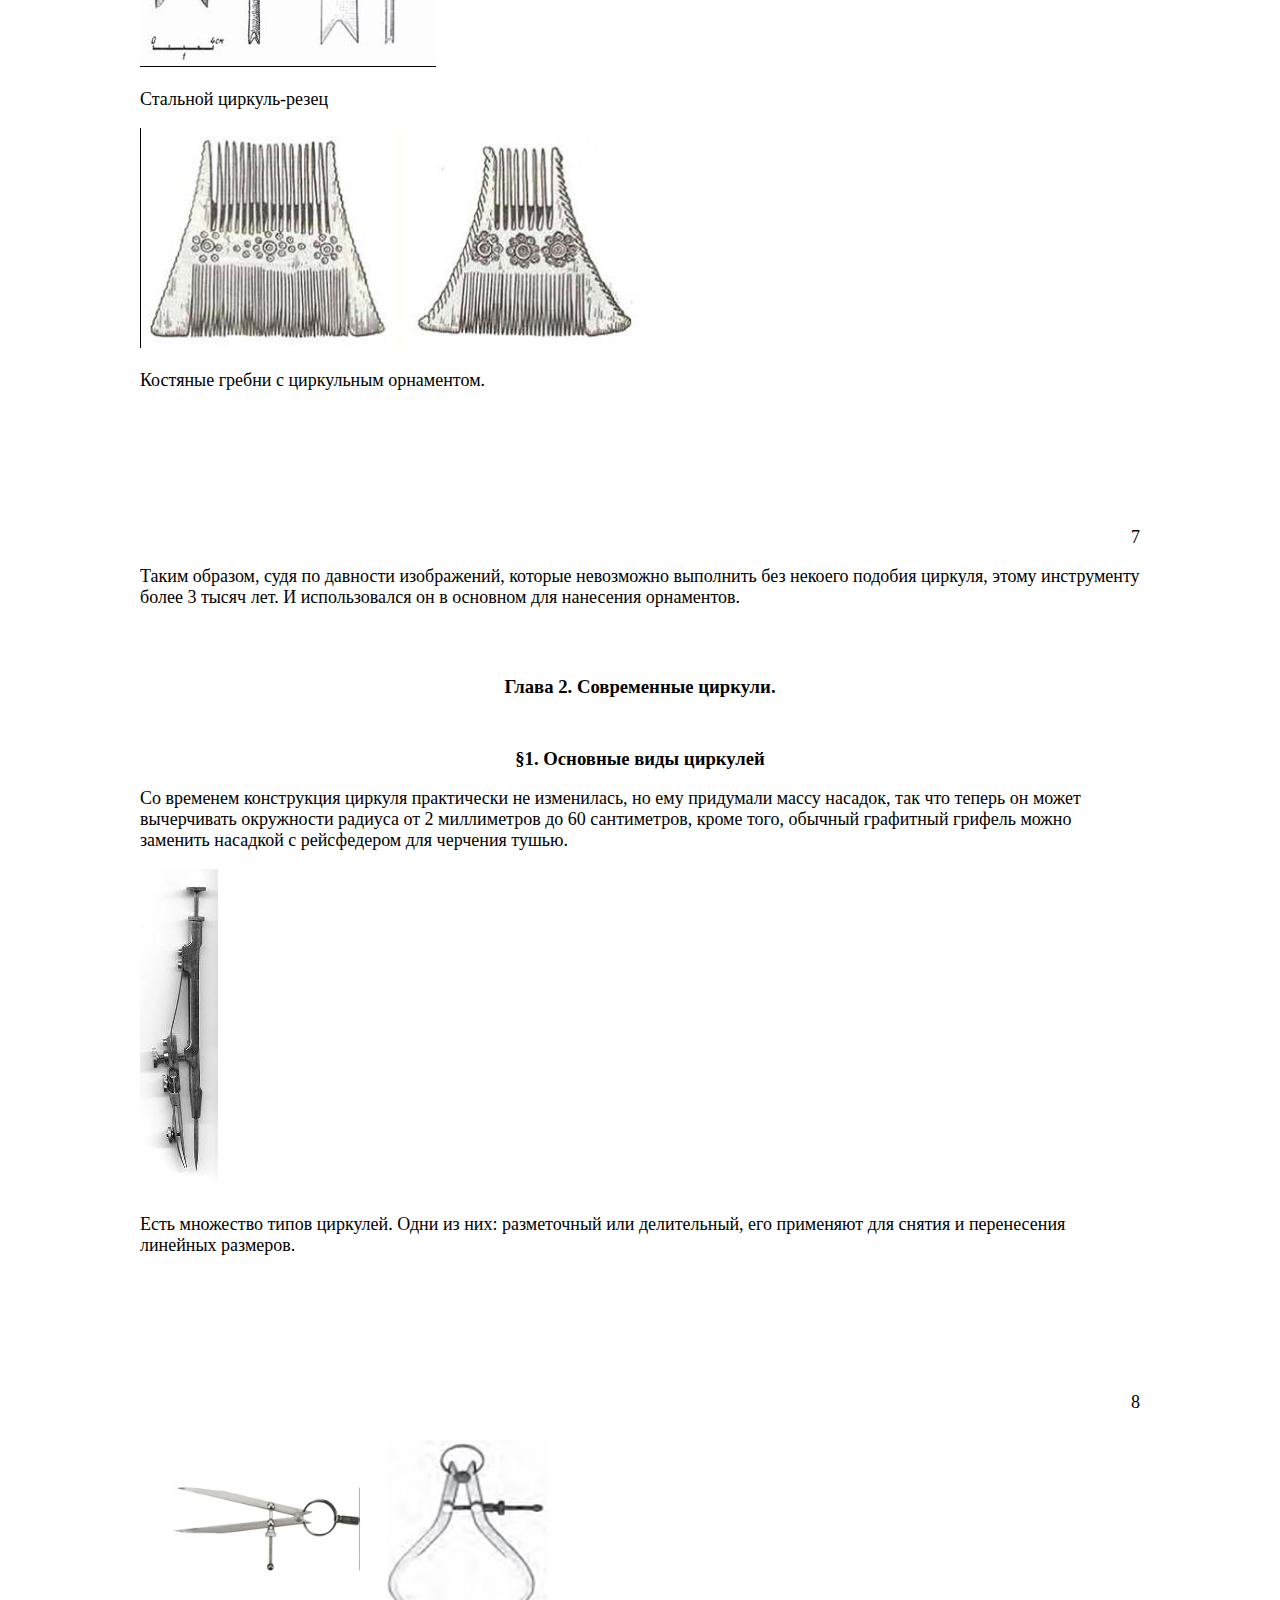
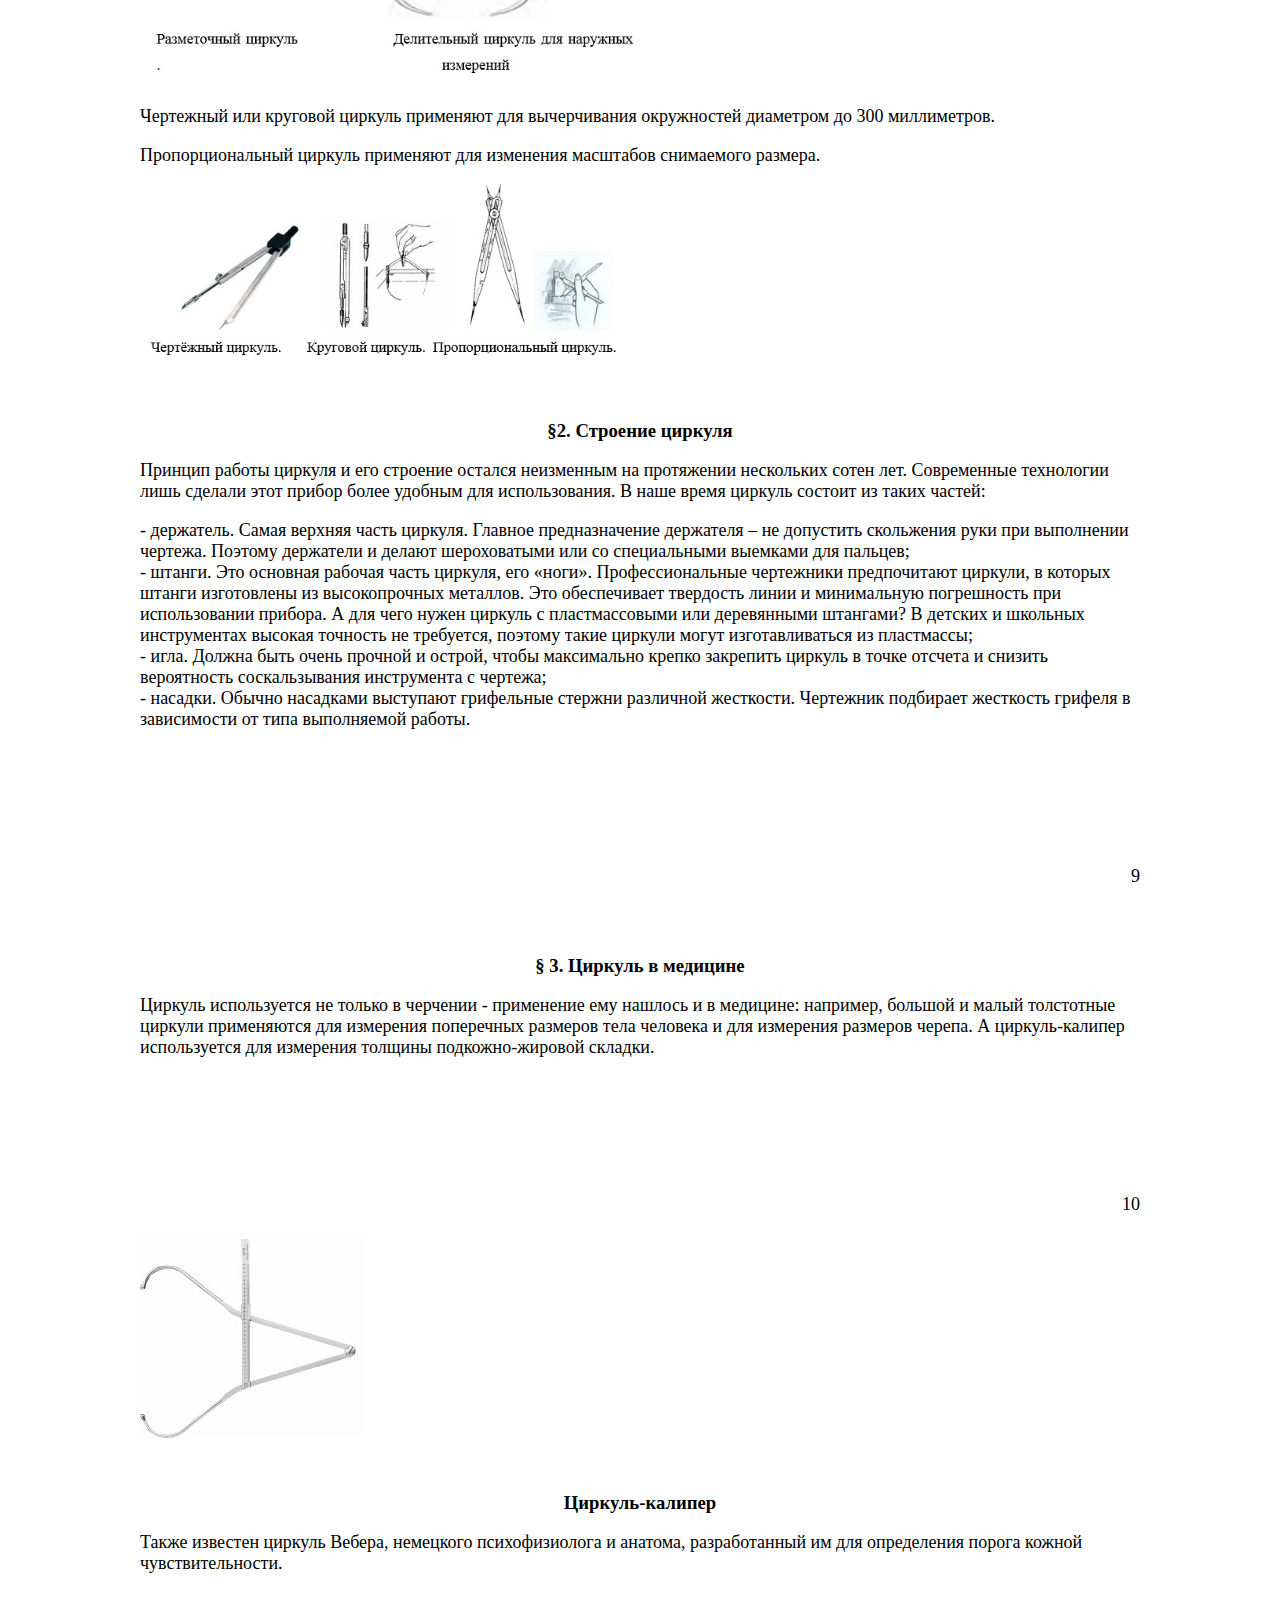
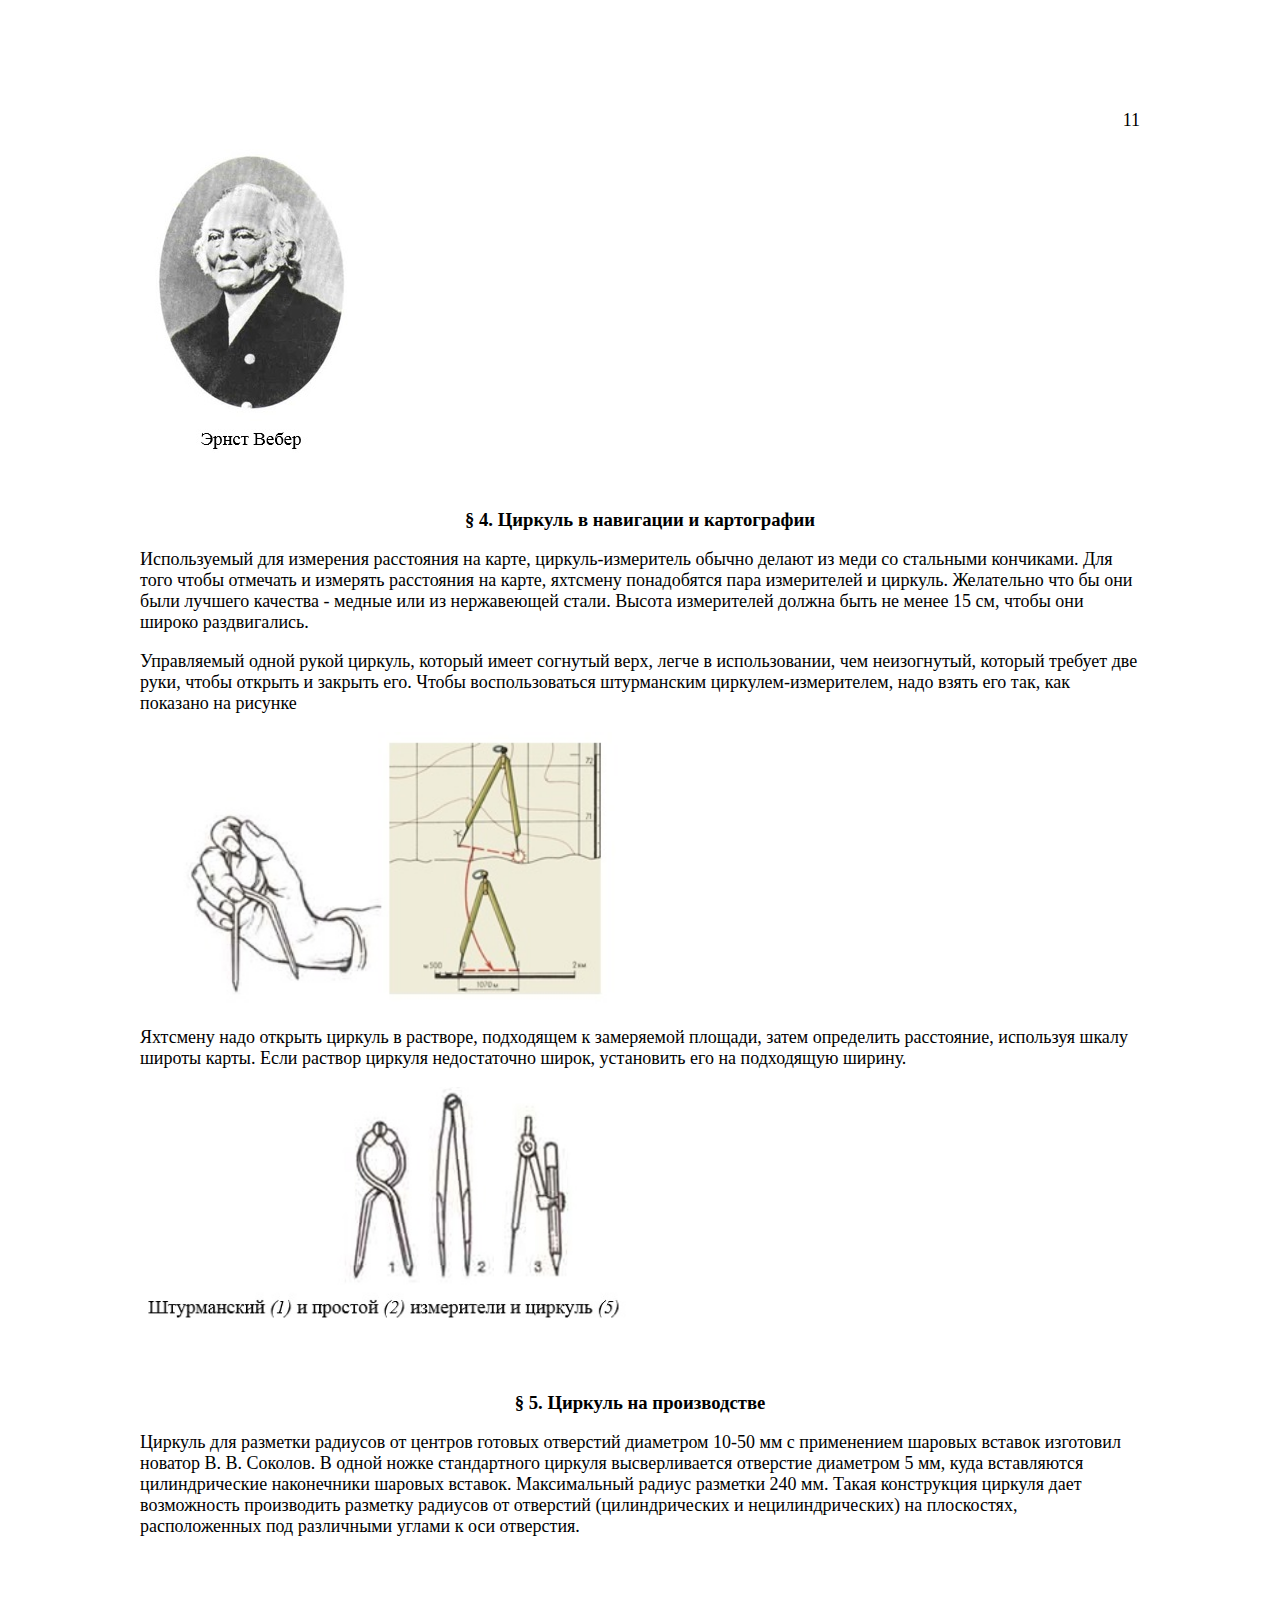
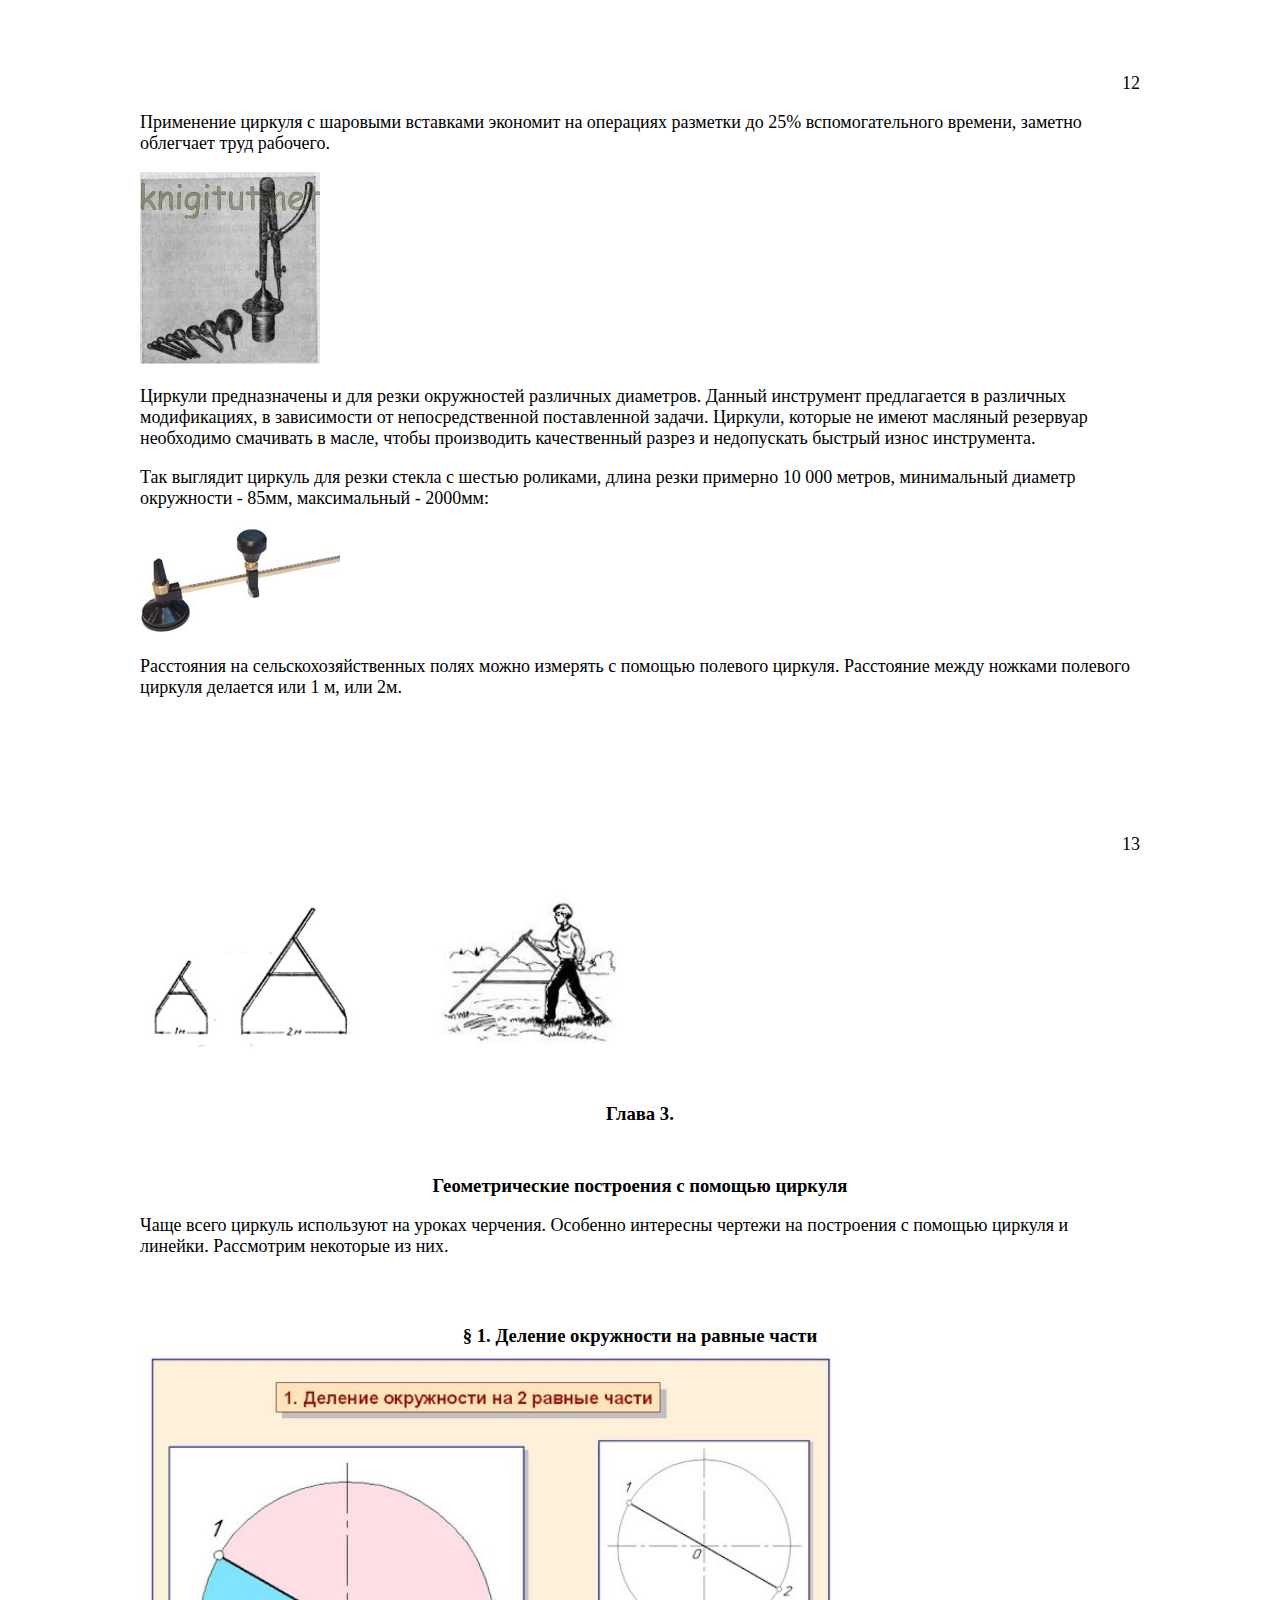
<file: razrabotki.html>
<!DOCTYPE html>
<html>
<head>
	<meta charset="utf-8">
	<title>Методические разработки</title>
	<link rel="stylesheet" type="text/css" href="style__razrabotki.css">
	<meta name="viewport" content="width=device-width, initial-scale=1">
	<meta name="description" content="" >
	<meta name="Keywords" content="">
</head>
<body>
	<div class="header">
		<div class="content">
			<div class="logo">
				<img src="circ1.png">
			</div>
			<div class="hamburger-menu">
  				<input id="menu__toggle" type="checkbox" />
  				<label class="menu__btn" for="menu__toggle">
    				<span></span>
  				</label>
  				<ul class="menu__box">
    				<li><a class="menu__item" href="index.html">Главная</a></li>
    				<li><a class="menu__item" href="#">Моя творческая мастерская</a>
    					<ul class="menu__item__link">
    						<li><a href="uchitelgoda.html">Конкурс "Учитель года-2021"</a></li>
    						<li><a href="odarennye.html">Одаренные дети</a></li>
    						<li><a href="nayroke.html">Сегодня на уроке</a></li>
    						<li><a href="inzhener.html">Инженерные классы</a></li>
    						<li><a href="vneurochka.html">Внеурочная деятельность</a></li>
    					</ul>
    				</li>
    				<li><a class="menu__item" href="#">Виртуальный методический кабинет</a>
    				<ul class="menu__item__link">
    						<li><a class="" href="programma.html">Рабочие программы</a></li>
    						<li><a href="razrabotki.html">Методические разработки</a></li>
    						<li><a href="publicacii.html">Публикации</a></li>
    						<li><a href="resursy.html">Электронно-образовательные ресурсы</a></li>
    					</ul></li>
    				<li><a class="menu__item" href="primeryrabot.html">Выставка детских работ</a></li>
    				<li><a class="menu__item" href="dostizheniya.html">Достижения</a></li>
  				</ul>
			</div>
			<nav class="menu">
				<ul class="menu__list">
					<li>
						<a href="index.html" class="menu__link">Главная</a>
					</li>
					<li>
						<a href="" class="menu__link">Моя творческая мастерская </a>
						<ul class="sub-menu__list">
							<li>
								<a href="uchitelgoda.html" class="sub-menu__link">Конкурс "Учитель года-2021"</a>
							</li>
							<li>
								<a href="odarennye.html" class="sub-menu__link">Одаренные дети</a>
							</li>
							<li>
								<a href="nayroke.html" class="sub-menu__link">Сегодня на уроке</a>
							</li>
							<li>
								<a href="inzhener.html" class="sub-menu__link">Инженерные классы</a>
							</li>
							<li>
								<a href="vneurochka.html" class="sub-menu__link">Внеурочная деятельность</a>
							</li>
						</ul>
					</li>
					<li>
						<a href="" class="menu__link">Виртуальный методический кабинет</a>
						<ul class="sub-menu__list">
							<li>
								<a href="programma.html" class="sub-menu__link">Рабочие программы</a>
							</li>
							<li>
								<a href="razrabotki.html" class="sub-menu__link">Методические разработки</a>
							</li>
							<li>
								<a href="publicacii.html" class="sub-menu__link">Публикации</a>
							</li>
							<li>
								<a href="resursy.html" class="sub-menu__link">Электронно-образовательные ресурсы</a>
							</li>
						</ul>
					</li>
					<li>
						<a href="primeryrabot.html" class="menu__link">Выставка детских работ</a>
					</li>
					<li>
						<a href="dostizheniya.html" class="menu__link">Достижения</a>
					</li>
				</ul>
			</nav>
		</div>	
	</div>
	<div class="about">
		<div class="content">
			<h1>Методические разработки</h1>
		</div>
	</div>
	<div class="links">
		<div class="content">
			<ul>
				<li><a href="#section1">Мастер-класс на тему «ТИНГА-ТИНГА»</a></li>
				<li><a href="#section2">Рисование на тему «Космос»</a></li>
				<li><a href="#section3">ИССЛЕДОВАТЕЛЬСКАЯ РАБОТА на тему: «Тайны  циркуля»
				</a></li>
				<li><a href="#section4">Административная контрольная работа
				</a></li>
				<li><a href="#section5">Декоративный натюрморт</a></li>
			</ul>
		</div>
	</div>
	<div class="nothing"></div>
	<div class="tinga" id="section1">
		 <div class="content">
		 	<h2>Мастер-класс на тему «ТИНГА-ТИНГА»</h2>
		 	<p>Творческая мастерская каждого учителя по-своему уникальна. В деятельности каждого педагога возможны свои открытия, интересные находки и темы для рисования.</p>
		 	<p>Сочетание интересных и новых приёмов, методов, форм обучения и контроля на уроках позволяет решать задачи развития и воспитания учащихся, создавая в классе особую атмосферу спокойствия, доверия, увлечения и сотворчества.</p>
		 	<p>И одной из увлекательных техник для учеников я считаю «Тинга-тинга».</p>
		 	<p><strong>Тинга-тинга</strong> – это стиль африканского искусства, где все изображения как будто выполнены детской рукой. Появилась она в 60-х годах в Танзании в Восточной Африке. Эта техника  носит  название «Тинга-тинга»   по имени основателя – африканца Эдуарда Саиди Тингатинга, из племени Макуа. </p>
		 	<p>Возьмем лист бумаги. Сначала выполним фоновую растяжку цвета.</p>
		 	<p>Рисуем три полосы гуашью: красную, оранжевую и желтую. Мокрой кистью делаем цветовую растяжку, т.е. плавный переход от красного до желтого. Продольными движениями кисти. </p>
		 	<img class="first" src="img/razrabotkiimg/razrabotkiimg1.jpg">
		 	<p>Далее даем возможность фону высохнуть.</p>
		 	<p>Вообще для фона можно использовать любые оттенки.</p>
		 	<p>Когда фон подсох, можно творить дальше. А дальше можно рисовать что вам захочется, но черной краской. Рисуем силуэты, не вдаваясь в подробности. Это могут быть силуэты деревьев, цветов, животных. </p>
		 	<p>Например, антилопы, туканы, жирафы, пальмы, лианы, тропические цветы. </p>
		 	<div class="risunki">
		 		<div class="risunok__img">
		 			<img src="img/razrabotkiimg/razrabotkiimg2.jpg">
		 		</div>
		 		<div class="risunok__img">
		 			<img src="img/razrabotkiimg/razrabotkiimg3.jpg">
		 		</div>
		 		<div class="risunok__img">
		 			<img src="img/razrabotkiimg/razrabotkiimg4.jpg">
		 		</div>
		 	</div>
		 	<p>После того, как черная гуашь высохнет, оживляем замечательные работы. Поработаем над мелкими деталями.  А именно украсим белым цветом получившиеся силуэты.</p>
		 	<div class="risunki1">
		 		<div class="risunok__img1">
		 			<img src="img/razrabotkiimg/razrabotkiimg5.jpg">
		 		</div>
		 		<div class="risunok__img1">
		 			<img src="img/razrabotkiimg/razrabotkiimg6.jpg">
		 		</div>
		 	</div>
		 	<p>Рисунок в технике «Тинга-тинга» готов.   Желаю творческих успехов!</p>
		 </div>
		 <div class="nothing"></div>
		 <div class="cosmos" id="section2">
		 	<div class="content">
		 		<h2>Конспект урока изо в   5   классе</h2>
		 		<p>Тема: <strong>Рисование на тему «Космос»</strong></p>
		 		<p>Автор: Суюндукова Юлия Рафаиловна, учитель ИЗО, высшая категория</p>
		 		<p>Цели: Создать условия для выполнения творческих работ на тему « Космос»</p>
		 		<p>Задачи:</p>
		 		<p>Образовательные:</p>
		 		<p>-Познакомить обучающихся с понятием «космический пейзаж»</br>
				-Формировать умение выполнять рисунок на тему «Космос» .
				</p>
				<p>Коррекционные :</p>
				<p>-Развивать навыки составления композиции на тему «Космос», умение последовательно вести работу над творческой работой, творческое воображение, умение видеть и понимать прекрасное в космическом пейзаже.</br> -совершенствовать пространственную ориентировку детей в листе бумаги.</br>
 				-Развивать навыки работы в парах.</br>
				</p>
				<p>Воспитательные:</p>
				<p>-Воспитывать чувства прекрасного, стремления и умения видеть красоту в пейзажах , гордости за свою Родину.</p>
				<p>Оборудование альбомы, кисти, проектор, презентация «Космос глазами художников», шаблоны для конструирования ракеты, раздаточный материал для работы в парах (по клеткам),звезды для рефлексии, образцы рисунков.</p>
				<p>Тип урока: комбинированный(повторение, сообщение новых знаний + практикум)</p>
				<p>Вид урока: тематическое выполнение творческих работ</p>
				<h2>План урока</h2>
				<p>Орг. момент.</p>
				<p>1.Приветствие.-Здравствуйте,сегодня урок изобразительного искусства проведуя ,меня зовут Юлия Рафаиловна.</p>
				<p>2.Проверка готовности к уроку</p>
				<p>-Все ли готовы на урок , хорошо, молодцы!</p>
				<p>Постановка проблемы и цели урока. Мотивация учебной деятельности.</p>
				<p>-Ребята, закроем глаза.(включаю  космическую музыку ,затем звук взлета ракеты)</br>
				- Откройте глаза, что вы представили пока звучала музыка?(ответы детей)</br>
				- Ребята, этот предмет сохранился еще со времен Советского союза, вы посмотрите и скажите к какому знаменательному событию он посвящен и как это связано с 2021 годом?(показ светильника в форме земного шара с взлетающей ракетой)</br>
				(ответы детей)</br>
				-Как вы думаете, чему мы посвятим наш урок? (Космосу)</br>
				</p>
				<p>Актуализация знаний</p>
				<p>-Все знают Алексея Леонова . Кто он?(первый человек ,который вышел в открытый космос) переход к презентации</br>
				-Но он был еще и художником. Первый эскиз он нарисовал карандашами на обложке бортового журнала. Он рисовал космос так , как он его видел по-настоящему. Обратите внимание на цветовую гамму.</br>
				-Посмотрим рисунки детей, как можно изобразить космос.(показ рисунков)</br>
				</p>
				<p>Творческое задание</p>
				<p>-  Предлагаю выполнить творческое задание. У вас на партах лежат листы с точками. Нужно соединить точки так, чтобы получилась ракета.(выполняют)</br>
				- Поменяемся работами и проверим друг друга, поставим оценку (взаимопроверка и оценивание).</br>
				-Готовясь к уроку, меня заинтересовал вопрос как наша Республика Башкортостан связана с  космонавтикой.?</br>
				</p>
				<p>1.Есть пещера космонавтов</br>
				2. Наша Республика славится медом. И вот уже более 15 лет Башкортостан  поставляет на орбиту этот полезный продукт и дают космонавтам в качестве дополнительного питания.</br>
				3.Только в наших санаториях после полетов как российские так и зарубежные космонавты поправляют свое здоровье(особенно славится санатории «Красноусольский)</br>
				4. С 2011 года проводится Республиканская Олимпиада на кубок Гагарина. Победители и призеры этой олимпиады получают ценные подарки с рук известных космонавтов.</br>
				</p>
				<p>-Перед тем как приступить к творчеству, предлагаю выполнить упражнения для глаз(физминутка для глаз)</p>
				<p>Самостоятельная творческая работа учащихся</p>
				<p>-Ребята, мы выполним несколько творческих работ на космическую тему</p>
				<p>Мне нужны ребята, которые поработают за ноутбуками ,а также кто хочет поработать с бумагой</br>
				(Ребята работают в группах)
				</p>
				<p>Подведение итога урока</p>
				<p>-Посмотрим, как вы справились</br>
				-Пожалуйста, ребята (демонстрируют)</br>
				-Конструкторы, все ли у вас получилось? </br>
				-Посмотрим ваши 3д изображения!</br>
				-Молодцы!
				</p>
				<p>Рефлексия.</p>
				<p>- В завершении урока устроим звездное небо,выберите одну</br>
				Зеленая- урок понравился, рисунок получился</br>
				Желтая-что-то не получалось</br>
				Красная -мне было скучно ,ничего нового не узнал</br>
				-Хорошо, ребята, спасибо за урок!</br>
				-Что мы учились с вами рисовать на уроке?
				</p>
		 	</div>	
		 </div>
		 <div class="nothing"></div>
		 <div class="cirkul" id="section3">
		 	<div class="content">
		 		<h3>Муниципальное автономное общеобразовательное учреждение
				Средняя общеобразовательная школа села Бурибай
				муниципального района Хайбуллинский район  Республики  Башкортостан
				</h3>
				<div class="title">
					<h2>ИССЛЕДОВАТЕЛЬСКАЯ РАБОТА</h2>
				</div>	
				<h3>на тему:</h3>
				<div class="sub__title">
					<h2>«Тайны  циркуля»</h2>
				</div>
				<div class="author">
					<p>Автор:<br>
					Камалетдинова Азалия,<br>
					ученица 8а класса</p>
					<p>Руководитель:<br>
					Суюндукова Ю.Р.,<br>
					учитель изо</p>
				</div>
				<h3>2015</h3>
				<h2>Содержание</h2>
				<ul>
					<li><p>Введение…3</p></li>
					<li>
						<p>Глава 1. История циркуля…5</p>
						</li><li><p>§ 1. Кто придумал циркуль…5</p></li>
						<li><p>§ 2. Первые железные циркули…6</p></li>
					
					<li>
						<p>Глава 2. Современные циркули…8</p>
						</li><li><p>§ 1. Основные виды циркулей…8</p></li>
						<li><p>§2. Строение циркуля...9</p></li>
						<li><p>§ 3. Циркули в медицине...10</p></li>
						<li><p>§ 4. Циркуль в навигации и картографии…11</p></li>
						<li><p>§ 5.Циркули на производстве…12</p></li>
					
					<li>
						<p>Глава 3. Геометрические построения с помощью циркуля…14</p>
						</li><li><p>§ 1 Деление окружности на равные части…14</p></li>
						<li><p>§ 2 Построения с помощью одного циркуля…18</p></li>
					
					<li><p>Глава 4. Необычные назначения циркуля…19</p></li>
					<li><p>Глава 5. Анкетирование учащихся  начальных классов, обработка</p></li>
					<li><p>результатов…22</p></li>
					<li><p>Заключение…23</p></li>
					<li><p>Список используемой литературы…24</p></li>
					<li><p>Приложение…25</p></li>
				</ul>
				<div class="author">
					<p>2</p>
				</div>
				<h3>Цель работы: изучить        многообразие          использования    циркуля в различных областях науки.</h3>
				<h3>Введение</h3>
				<div class="stih">
					<p>Две ножки,  как они похожи:
                	одна упрямо крутится на пальчике носка.вторая,  кружится вокруг, рисуя  грань графитом белый лист деля, на ТО, что ВНЕ и что ВНУТРИ.. . но как ты на окружность не смотри ты не увидишь где начало, а только центр.. . от конца иглы.. . а тайна циркуля лишь в том.. . что чертит линию не ОН.. . а тот, КТО сверху крутит им...
					</p>
				</div>	
				<p>На уроках черчения мы выполняем творческие работы с окружностями.  Меня заинтересовали построения с помощью циркуля и сама история этого инструмента. Циркуль заинтересовал меня, и свою работу  я посвящаю истории происхождения циркуля и возможностям его применения. В центре моего внимания находятся вопросы, связанные с первыми упоминаниями о циркуле, видами циркулей, применением циркулей в различных областях науки и культуры. Значительное внимание я уделила геометрическим построениям с помощью только одного циркуля. Я доказала, что  при помощи только одного циркуля можно создавать разные рисунки.</p>
				<p>На мой взгляд, выбранная тема  очень интересна и актуальна, ведь мы используем  циркуль  во многих науках и по сей день. Он знаком каждому человеку со школы - на уроках черчения и геометрии нельзя обойтись без этого инструмента для построения окружностей и дуг, на уроках географии для измерения расстояний. С циркулем можно встретиться и на уроках истории при изучении гербов и символов.  А построения с помощью циркуля  развивают пространственное воображение и помогают развить логику мышления. </p>
				<div class="author">
					<p>3</p>
				</div>
				<p><strong>Гипотеза:</strong> умение пользоваться циркулем и использовать его в различных областях повседневной жизни, способствует не только совершенствованию предметных знаний, но и творческому развитию личности.</p>
				<p><strong>Задачи исследования:</strong></p>
				<p>1) изучить историю возникновения циркуля;<br>
				2)  определить основные области применения циркуля как инструмента;<br>
				3) оценить возможности применения циркуля при выполнении творческих работ;<br>
				4)  доказать, что достаточно только циркуля, чтобы создавать множество красивых и необычных работ;<br>
				5) создать буклет о циркуле.
				</p>
				<p><strong>Объект исследования: </strong></p>
				<p>циркуль обыкновенный.</p>
				<p><strong>Предмет исследования: </strong></p>
				<p>использования циркуля в различных областях жизнедеятельности человека.</p>
				<div class="author">
					<p>4</p>
				</div>
				<h3>Глава 1. История циркуля</h3>
				<p>Слово «циркуль» происходит от латинского circulus - «круг, окружность,  кружок», от латинского же circus - «круг, обруч, кольцо». В русский язык циркуль или «циркул» пришел от польского cyrkuɫ или немецкого Zirkel.</p>
				<h3>§ 1. Кто придумал циркуль</h3>
				<p>Персонаж древнегреческой мифологии, Дедал, был потомком царя Эрехфея. Он считался искусным строителем, художником и изобретателем. Согласно легенде, к числу изобретений Дедала относятся основные столярные инструменты: рубанок, отвес, клей.</p>
				<p>У Дедала в Афинах жил племянник по имени Талос, очень талантливый юноша. Когда Талосу исполнилось всего 12 лет, он придумал гончарный круг, с помощью которого люди стали изготовлять посуду. Скелет рыбы навел его на мысль сделать первую на свете пилу. Дядя Талоса позавидовал его таланту и, улучив момент, столкнул юношу с городского вала. Но до этого Талос успел одарить людей еще одним изобретением. Он соединил с помощью шарнира два одинаковых по длине стержня — так получился циркуль.</p>
				<img src="img/razrabotkiimg/cirkul1.jpg">
				<div class="author">
					<p>5</p>
				</div>
				<h3>§ 2. Первые железные циркули</h3>
				<p>На стенах и куполах храмов и домов, на резных чашах и кубках древних Вавилонии и Ассирии нарисованы такие правильные круги, что без циркуля их просто невозможно провести. А существовали эти государства около 3 тысяч лет назад. Самый старый циркуль, дошедший до нас уже не из легенды, а из реальности.  Железный циркуль нашли во Франции при раскопках древнего кургана. Он пролежал в земле более 2 тысяч лет. </p>
				<img src="img/razrabotkiimg/circ2.jpg">
				<p>Во время раскопок в Помпеях было найдено много древнеримских бронзовых циркулей. Причем в Помпеях найдены инструменты уже совсем современные: циркули с загнутыми концами для измерения внутренних диаметров предметов, «кронциркули» для измерения максимального диаметра, пропорциональные - для кратного увеличения и уменьшения размеров.</p>
				<div class="author">
					<p>6</p>
				</div>
				<div class="circ3">
					<img src="img/razrabotkiimg/circ3.jpg">
				</div>	
				<p>При раскопках в Новгороде был найден стальной циркуль-резец для нанесения орнамента из мелких правильных кружочков, очень распространенного в Древней Руси.</p>
				<img src="img/razrabotkiimg/circ4.jpg">
				<p>Стальной циркуль-резец</p>
				<div class="circ5">
					<img src="img/razrabotkiimg/circ5.jpg">
				</div>
				<p>Костяные гребни с циркульным орнаментом.</p>
				<div class="author">
					<p>7</p>
				</div>
				<p>Таким образом, судя по давности изображений, которые невозможно выполнить без некоего подобия циркуля, этому инструменту более 3 тысяч лет. И использовался он в основном для нанесения орнаментов.</p>
				<h3>Глава 2. Современные циркули.</h3>
				<h3>§1. Основные виды циркулей</h3>
				<p>Со  временем конструкция циркуля практически не изменилась, но ему придумали массу насадок, так что теперь он может вычерчивать окружности радиуса от 2 миллиметров до 60 сантиметров,  кроме того, обычный графитный грифель можно заменить насадкой с рейсфедером для черчения тушью.</p>
				<img src="img/razrabotkiimg/circ6.jpg">
				<p>Есть множество типов циркулей.   Одни из них: разметочный или делительный, его применяют для снятия и перенесения линейных размеров.</p>
				<div class="author">
					<p>8</p>
				</div>
				<div class="circ5">
					<img src="img/razrabotkiimg/circ7.jpg">
				</div>		
				<p>Чертежный или круговой   циркуль применяют для вычерчивания окружностей диаметром до 300 миллиметров.</p>
				<p>Пропорциональный циркуль применяют  для изменения масштабов снимаемого размера.</p>
				<div class="circ5">
					<img src="img/razrabotkiimg/circ8.jpg">
				</div>	
				<h3>§2. Строение циркуля</h3>
				<p>Принцип работы циркуля и его строение остался неизменным на протяжении нескольких сотен лет. Современные технологии лишь сделали этот прибор более удобным для использования. В наше время циркуль состоит из таких частей:</p>
				<p>- держатель. Самая верхняя часть циркуля. Главное предназначение держателя – не допустить скольжения руки при выполнении чертежа. Поэтому держатели и делают шероховатыми или со специальными выемками для пальцев;<br>
 				- штанги. Это основная рабочая часть циркуля, его «ноги». Профессиональные чертежники предпочитают циркули, в которых штанги изготовлены из высокопрочных металлов. Это обеспечивает твердость линии и минимальную погрешность при использовании прибора. А для чего нужен циркуль с пластмассовыми или деревянными штангами? В детских и школьных инструментах высокая точность не требуется, поэтому такие циркули могут изготавливаться из пластмассы; <br>
				- игла. Должна быть очень прочной и острой, чтобы максимально крепко закрепить циркуль в точке отсчета и снизить вероятность соскальзывания инструмента с чертежа;<br> 
				- насадки. Обычно насадками выступают грифельные стержни различной жесткости. Чертежник подбирает жесткость грифеля в зависимости от типа выполняемой работы.<br>
				</p>
				<div class="author">
					<p>9</p>
				</div>
				<h3>§ 3. Циркуль в медицине</h3>
				<p>Циркуль используется не только в черчении - применение ему нашлось и в медицине: например, большой и малый толстотные циркули применяются для измерения поперечных размеров тела человека и для измерения размеров черепа.  А циркуль-калипер используется для измерения толщины подкожно-жировой складки.</p>
				<div class="author">
					<p>10</p>
				</div>
				<img src="img/razrabotkiimg/circ9.jpg">
				<h3>Циркуль-калипер</h3>
				<p>Также известен циркуль Вебера, немецкого психофизиолога и анатома, разработанный им для определения порога кожной чувствительности.</p>
				<div class="author">
					<p>11</p>
				</div>
				<img src="img/razrabotkiimg/circ10.jpg">
				<h3>§ 4.  Циркуль в навигации и картографии</h3>
				<p>Используемый для измерения расстояния на карте, циркуль-измеритель обычно делают из меди со стальными кончиками. Для того чтобы отмечать и измерять расстояния на карте, яхтсмену понадобятся пара измерителей и циркуль. Желательно что бы они были  лучшего качества - медные или из нержавеющей стали. Высота измерителей должна быть не менее 15 см, чтобы они широко раздвигались. </p>
				<p>Управляемый одной рукой циркуль, который имеет согнутый верх, легче в использовании, чем неизогнутый, который требует две руки, чтобы открыть и закрыть его. Чтобы воспользоваться штурманским циркулем-измерителем, надо взять его так, как показано на рисунке </p>
				<div class="circ5">
					<img src="img/razrabotkiimg/circ11.jpg">
				</div>	
				<p>Яхтсмену надо открыть циркуль в растворе, подходящем к замеряемой площади, затем определить расстояние, используя шкалу широты карты. Если раствор циркуля недостаточно широк, установить его на подходящую ширину. </p>
				<div class="circ5">
					<img src="img/razrabotkiimg/circ12.jpg">
				</div>	
				<h3>§ 5.  Циркуль на производстве</h3>
				<p>Циркуль для разметки радиусов от центров готовых отверстий диаметром 10-50 мм с применением шаровых вставок изготовил новатор В. В. Соколов. В одной ножке стандартного циркуля высверливается отверстие диаметром 5 мм, куда вставляются цилиндрические наконечники шаровых вставок. Максимальный радиус разметки 240 мм. Такая конструкция циркуля дает возможность производить разметку радиусов от отверстий (цилиндрических и нецилиндрических) на плоскостях, расположенных под различными углами к оси отверстия.</p>
				<div class="author">
					<p>12</p>
				</div>
				<p>Применение циркуля с шаровыми вставками экономит на операциях разметки до 25% вспомогательного времени, заметно облегчает труд рабочего.</p>
				<img src="img/razrabotkiimg/circ13.jpg">
				<p>Циркули предназначены и для резки окружностей различных диаметров.  Данный инструмент предлагается в различных модификациях, в зависимости от непосредственной поставленной задачи. Циркули, которые не имеют масляный резервуар необходимо смачивать в масле, чтобы производить качественный разрез и недопускать быстрый износ инструмента.</p>
				<p>Так выглядит циркуль для резки стекла с шестью роликами, длина резки примерно 10 000 метров, минимальный диаметр окружности - 85мм, максимальный - 2000мм:</p>
				<img src="img/razrabotkiimg/circ14.jpg">
				<p>Расстояния на сельскохозяйственных полях можно измерять с помощью полевого циркуля.  Расстояние между ножками полевого циркуля делается или 1 м, или 2м. </p>
				<div class="author">
					<p>13</p>
				</div>
				<div class="circ5">
					<img src="img/razrabotkiimg/circ15.jpg">
				</div>	
				<h3>Глава 3. </h3>
				<h3>Геометрические построения с помощью циркуля</h3>
				<p>Чаще всего циркуль используют на уроках  черчения. Особенно интересны чертежи  на построения с помощью циркуля и линейки. Рассмотрим некоторые из них.</p>
				<h3>§ 1. Деление окружности на равные части</h3>
				<div class="circ16">
					<img src="img/razrabotkiimg/circ16.jpg">
				</div>
				<div class="author">
					<p>14</p>
				</div>
				<div class="circ16">
					<img src="img/razrabotkiimg/circ17.jpg">
					<img src="img/razrabotkiimg/circ18.jpg">
				</div>	
				<div class="author">
					<p>15</p>
				</div>
				<div class="circ16">
					<img src="img/razrabotkiimg/circ19.jpg">
					<img src="img/razrabotkiimg/circ20.jpg">
				</div>
				<div class="author">
					<p>16</p>
				</div>
				<div class="circ16">
					<img src="img/razrabotkiimg/circ21.jpg">
					<img src="img/razrabotkiimg/circ22.jpg">
				</div>
				<div class="author">
					<p>17</p>
				</div>
				<h3>§ 2. Творческие работы с помощью одного циркуля.</h3>
				<div class="circ16">
					<img src="img/razrabotkiimg/circ23.jpg">
					<img src="img/razrabotkiimg/circ24.jpg">
				</div>
				<div class="author">
					<p>18</p>
				</div>
				<p>Таким образом, можно сделать вывод, что при помощи одного циркуля можно выполнить различные творческие работы. А такие работы на построений с помощью только одного циркуля – увлекательная и развивающая игра воображения.</p>
				<h3>Глава 4.</h3>
				<h3>Необычные назначения циркуля</h3>
				<p>Циркуль - не только всем известный инструмент. Этим словом названо маленькое созвездие южного полушария. К сожалению, на территории России это созвездие не наблюдается.</p>
				<p>Кроме того, циркуль является символом неуклонной и беспристрастной справедливости, совершенной фигурой круга с центральной точкой, источником жизни. Наряду с квадратом циркуль определяет пределы и границы прямой линии</p>
				<p>У китайцев циркуль означает правильное поведение. Циркуль - атрибут Фо-хи, легендарного китайского императора, считавшегося бессмертным. Сестра Фо-хи имеет квадрат, и вместе они - мужской и женский принципы, гармония инь и янь.</p>
				<div class="img/razrabotkiimg/circ25">
					<img src="img/razrabotkiimg/circ25.jpg">
				</div>
				<p>Циркуль, совмещенный с угольником - одна из самых распространенных эмблем, символов и знаков масонов. На этой эмблеме циркуль символизирует Небесный Свод, а угольник - землю. Небо в данном случае символически связано с местом, где чертит план Великий Строитель Вселенной. Буква «G» в центре в одном из значений - сокращение слова «геометр», используемого в качестве одного из названий верховного существа.</p>
				<div class="author">
					<p>19</p>
				</div>
				<div class="circ25">
					<img src="img/razrabotkiimg/circ26.jpg">
				</div>
				<p>На купюре 50 германских марок выпуска 1989 г., рядом с портретом немецкого архитектора Бальтазара Неймана (1687–1753) помещено изображение пропор¬ционального циркуля– основного инструмента зодчего тех времен.</p>
				<div class="circ25">
					<img src="img/razrabotkiimg/circ27.jpg"> 
				</div>
				<p>В XX веке циркуль часто встречается как символ знания в гербах поселений, учебных заведений и предприятий. В социалистической символике циркуль ассо¬циировался с трудовой интеллигенцией.  В фондах Государственного центрального музея современной истории Рос¬сии хранится Знамя, подаренное Орехово-Зуевскому уездному комитету РКП(б) рабочими Дулевского фарфорового завода к 25-летию партии. Рядом с крестьянкой, держащей сноп, мы видим рабочего на фоне дымя¬щего завода, с шестернёй и циркулем – символом трудового разума. Сохранились многочисленные образцы местных денег периода первых после¬революционных лет, украшенных в том числе и изображением циркуля.</p>
				<p>В июле 2010 года в Миассе (город в составе Челябинской области, России (с 1926). Основан в 1773, входит в число исторических городов России.) открылся <strong>Парк гигантской канцелярии</strong>. Организаторы установили на пьедесталы огромные ножницы, линейку, скрепку, циркуль и кнопку. Фигуры уже претендуют на то, чтобы попасть в Книгу рекордов Гиннеса. Например, циркуль весом 154 килограмма достигает в длину 4 метров. Возле каждого экспоната расположен стенд с информацией о мастере, а также об истории предмета – кто и когда его изобрел, какую роль он сыграл в истории прогресса. Все желающие смогут сфотографироваться на фоне гигантских «канцеляризмов». Миассцы ожидают, что их фигуры попадут в знаменитую книгу рекордов.</p>
				<div class="author">
					<p>20</p>
				</div>
				<div class="circ25">
					<img src="img/razrabotkiimg/circ28.jpg">
				</div>
				<p>Таким образом, изучая значения изображений циркуля на различных предметах, можно сделать вывод, что оно является символом предмета черчения, умственного труда и правильного поведения.</p>
				<div class="author">
					<p>21</p>
				</div>
				<h3>Глава 5</h3>
				<h3>Анкетирование учащихся  начальных классов, обработка результатов.</h3>
				<p>Перед поиском информации о циркуле мы провели анкетирование учащихся  4 класса  нашей школы. Участвовало 23 ученика .Им были заданы следующие вопросы:</br>
				1.Что такое  циркуль?</br>
				2. Умеете ли вы пользоваться циркулем?</br>
				3. Кто изобрел циркуль?</br>
				4. Можно ли при помощи только одного циркуля создавать рисунки?</br>
				</p>
				<p>На первый вопрос нашей анкеты: Что такое циркуль? Мы узнали, что все ученики знают  ответ на наш вопрос.</p>
				<p>Со вторым вопросом нашей анкеты: Умеете ли пользоваться циркулем? Только 5 учеников умеют пользоваться циркулем, что составляет 21 %.</p>
				<p>На третий вопрос нашей анкеты: Кто изобрел циркуль? Мы не получили ни одного правильного ответа!</p>
				<p>С четвёртым вопросом: Можно ли при помощи только одного  циркуля создавать рисунки?</p>
				<p>Мы получили большинство отрицательных  ответов, что составило 80%.</p>
				<p>Можем сделать следующий <strong>вывод</strong>, что учащиеся в основном знают, что такое циркуль, а пользоваться им не умеют, и не знают кто изобрел циркуль. Даже сомневаются, что при помощи только одного циркуля можно создавать рисунки.</p>
				<div class="author">
					<p>22</p>
				</div>
				<h3>Заключение</h3>
				<p>Итак, изучив журналы, публикации в Интернете и просто учебники, я познакомилась с историей и различными способами применения,  казалось бы, такого маленького, невзрачного предмета, как циркуль.  Но  какая у него история! Получилось что, занимаясь этой исследовательской работой, я изучила ряд вопросов из истории мировой культуры, вопросы из медицины, навигации, астрономии и даже производства. А, выполняя построения с помощью циркуля , я наблюдала красоту и эстетику творческих рисунков и чертежей. При этом я узнала много новых интересных   фактов  о циркуле. Я показала, как можно выполнить красивые работы при помощи циркуля. Также выяснила, проведя анкетирование в начальных классах, что учащиеся мало знают о циркуле и его применении.</p>
				<p>Я узнала, что в космосе есть созвездие Циркуля, неформальное общество масонов поклоняется этому предмету, его изображение присутствует на гербах и монетах. </p>
				<p>Таким образом, я могу сделать <strong>вывод</strong>:маленькое изобретение Талоса  циркуль, оказалось  таким полезным, что нашло свое применение и в науке и в культуре.  Циркуль до сих пор служит нам верой и правдой, помогая  строить, измерять, производить продукцию, понимать и принимать культурное наследие человечества, и просто  любоваться ...</p>
				<p>Таким образом, моя гипотеза  полностью подтвердилась.</p>
				<p>А многими школьными «вещами» (транспортир, линейка) мы пользуемся постоянно но, к сожалению, мало о них знаем. Поэтому я предлагаю всем  найти ещё что-нибудь интересное и необычное о различных школьных предметах. Возможно вы тоже пополните свои знания интересными фактами, сделаете немало открытий и полюбите  черчение еще больше.</p>
				<div class="author">
					<p>23</p>
				</div>
				<div class="spisok">
					<h3>Список литературы</h3>
					<p>1.	"Геометрия 7-9", Анатасян Л.С. и др.,  М.: Просвещение, 2009 г.</br>
					2.	Геометрия. Дополнительные главы к  школьному учебнику 9 класса,               Анатасян Л.С. и др.    М.: Просвещение, 2007 г. </br>
					3.	Занимательная геометрия. Я.И. Перельман, М.:АСТ: АСТРЕЛЬ,2007</br>
					4.	Наглядная геометрия: пособие для общеобразовательных учебных заведений / Н.Ф.Шарыгин, Л.Н. Ерганжиева.   М.: Дрофа, 2012</br>
					5.	Научно-методический журнал «Полином» № 3/2009 г.</br>
					6.	"Математика", приложение к газете "1 сентября", №21, 1999 г.</br>
					7.	 Энциклопедия для детей.  Математика. Под ред. М.Д. Аксенова   М.:Аванта +, 2004 г. </br>
					8.	Интернет-журнал «Циркуль», </br>
           			http://cirkul.info/article/istoriya-tsirkulya.</br>
					9.	 «Кто изобрёл чертёжные принадлежности?» </br>    
           			</br>
					10.      Библиотека интересной научной литературы knigitut.net. </br>   
           			http://knigitut.net/1/3-1.htm.</br>
					11.     Интернет-проект «Задачи» </br>  
          			
					</p>
				</div>
				<div class="author">
					<p>24</p>
				</div>
		 	</div>	
		 </div>
	</div>
	<div class="nothing"></div>
	<div class="kontrolnaya" id="section4">
		<div class="content">
			<h3>Административная контрольная работа</br>
			Форма урока -ДО</h3>
			<p>16.12.21г     5и класс            2 урок </p>
			<p>Ребята! Ознакомьтесь с предложенными вопросами и выберите правильный ответ, а также выполните практическое задание, используя простые карандаши.
			Желаю вам успешно пройти тест и выполнить практическое задание!</p>
			<strong>Тест</strong></br>
			<strong>1.Что означает слово «графика»?</strong></br>
			А. «изображаю»</br>
			Б. «рисую»</br>
			В. «пишу»</br>
			Г. «вырезаю»</br>
			<strong>2.Что не является графическим материалом?</strong></br>
			А. акварель</br>
			Б. гуашь</br>
			В. карандаш</br>
			Г. Фломастер</br>
			 
			<strong>3.Что не использует графика?</strong></br>
			А. пятно</br>
			Б. мазок</br>
			В. точка</br>
			Г. линия</br>
			 
			<strong>4.Что не является произведением графики?</strong></br>
			А. репродукция</br>
			Б. плакат</br>
			В. иллюстрация</br>
			Г. Лубок</br>
			<strong>5.Маркировка на карандашах (ТМ, 2М и т.д) обозначает?</strong></br>
			А. степень оттенка цвета</br>
			Б. код производителя</br>
			В. Степень твердости или мягкости.</br>
			<strong>Задание: вставьте правильный ответ</strong>
			<table>
				<tr>
					<td>№ вопроса</td>
					<td>1</td>
					<td>2</td>
					<td>3</td>
					<td>4</td>
					<td>5</td>
				</tr>
				<tr>
					<td></td>
					<td></td>
					<td></td>
					<td></td>
					<td></td>
					<td></td>
				</tr>
			</table>
			<p><strong>Практическое задание:</strong> нарисовать яблоко и заштриховать(рисунок выполняется на формате А4)</p>

			<div class="test-img">
				<img src="img/razrabotkiimg/apple.jpg" alt="">
			</div>


			<p><strong>Обратная связь</strong></p>
			<p>Выполненный тест и рисунок присылаете по т.89378408106(ватсапп).</p>
			<p>Или по эл. почте      <strong>suyundukova-yuliya@mail.ru</strong></p>
		</div>
	</div>
	<div class="nothing"></div>
	<div class="naturmort">
		<div class="content">
			<h3>Декоративный натюрморт</br>
				Форма урок -ДО
			</h3>
			<p>15.12.21г     6а класс            6 урок</br> 17.10-17-40
			</p>	
			<p><strong>Тема: Декоративный натюрморт.</strong></p>
			<p><strong>Форма урок -ДО.</strong></p>
			<p><strong>Ребята!</strong> Ознакомьтесь с предложенным материалом и поэтапным выполнением декоративного натюрморта, выполните рисунок декоративного натюрморта гуашью.</p>
			<p>Желаю вам успешно усвоить тему и нарисовать декоративный натюрморт!</p>
			<p><strong>Классная работа.</strong></p>
			<p>Выполните следующие задания:</p>
			<p>1. Прочитать текст , выяснить отличие декоративного натюрморта от живописного. Запомнить ,что такое «Декор»?</p>
			<p>- Слово «натюрморт» вам уже знакомо. Натюрморт – это группа неодушевлённых предметов, объединённых в единую композицию по смыслу.  Натюрморт в переводе с французского языка  означает «мёртвая натура», вытеснив голландское слово «неподвижная натура». В переводе с немецкого языка -  оно означает «тихая жизнь»</p>
			<p>Создавая живописными средствами, натюрморт заставляет нас переживать, удивляться и радоваться.</p>
			<ul>
				<li>Цвет можно по-разному воспринимать и передавать;</li>
				<li>Цветом можно передавать чувства;</li>
				<li>Цветом можно мыслить и конструировать форму предмета, передавать фактуру</li>
			</ul>
			<p>Прежде, чем приступить к практической работе в цвете, мы проведём <strong>анализ натурной постановки:</strong> ваза с цветами и горшок с декоративной ложкой, две драпировки.</p>
			<ul>
				<li>Имеется цветовой контраст;</li>
				<p>Рассматриваем цветовой круг и определяем «контрастные цвета». «Контрастные цвета» - это цвета, которые взаимно дополняют друг друга и в цветовом круге противолежат друг другу. Например: красный - зелёный.  В нашем натюрморте это темный красный и тёмный зелёный.</p>
				<p>Есть ещё и второй контраст: светлый (ахроматический) предмет на темном  фоне.</p>
				<li>Имеются предметы, сближенные по тону; В нашем натюрморте это: темный красный фон драпировки и горшок. Рамочка на втором плане и цветы в вазе.</li>
				<li>Имеются предметы декоративного характера. В нашем натюрморте это засушенные цветы чертополоха, узор на горшке, декоративная ложка.</li>
				<p>И ещё, что хотелось бы особенно выделить: мы знаем, что все цвета могут быть разделены на две основные группы:</p>
				<ul>
					<li>Хроматическую (цветную), в которую входят все цвета солнечного спектра;</li>
					<li>Ахроматическую (не цветную), в которую входят цвета: черный, белый и все оттенки серого.</li>
				</ul>
				<p>Слово <strong>«декор»</strong> в переводе с лат. означает – украшать. В начале XX века художники стали уделять натюрморту большое значение. Мастера разных стилистических направлений стали работать в этом жанре живописи. Они много экспериментировали. Таким образом, появился декоративный натюрморт. Давайте сравним его с реалистическим натюрмортом.</p>
			</ul>
			<div class="decor-img">
				<img src="img/razrabotkiimg/decorimg1.jpg" alt="">
				<img src="img/razrabotkiimg/decorimg2.jpg" alt="">
				<img src="img/razrabotkiimg/decorimg3.jpg" alt="">
				<img src="img/razrabotkiimg/decorimg4.jpg" alt="">
				<img src="img/razrabotkiimg/decorimg5.jpg" alt="">
				<img src="img/razrabotkiimg/decorimg6.jpg" alt="">
			</div>
			<p>Сначала, давайте, обратим внимание на <strong>цветовое решение</strong>.</p>
			<p>В живописном натюрморте очень много различных цветов и оттенков, а в декоративном всего несколько цветов. Причём надо отметить, что в декоративном натюрморте главное – гармония цвета. Обычно художники используют не более 3-х цветов. Путём смешивания этих цветов, можно получить множество оттенков.</p>
			<p>В декоративном натюрморте предметы <strong>стилизованные</strong>, т.е. их форма  не много упрощенная. Нам обязательно надо передать объём предметов.</p>
			<p>Хочу обратить ваше внимание на то, как показана форма и объем в декоративном натюрморте. Линией художник рисует так, чтобы не уничтожить форму, а подчеркнуть её (например, кувшин не нарисован в прямую полоску). Посмотрите, в декоративном натюрморте объем не прописывается, как в реалистичном.  Объем существует,  и он просто показан другими средствами. Например: плоскостями или элементами, изображающими по форме предмета. Фон также прописывается  в едином стиле с предметами. Как и в реалистичном натюрморте.</p>
			<p>Ещё одной отличительной особенностью в декоративном натюрморте является фактура, т.е. материальность предметов (керамика, дерево, ткань, засушенные цветы)</p>
			<p><strong>Вывод</strong>: Ребята, вы  познакомились с декоративным натюрмортом и его основные отличительные его черты- Цвет, форма, фактура. </p>
			<h3>Практическая часть</h3>
			<p> 2. Поэтапно нарисовать эскиз .</p>
			<p>- А сейчас мы приступим с вами к практическому исполнению. Вам необходимо на основании тех знаний, которые мы сейчас освежили в памяти, выполнить натюрморт в цвете. Сегодня мы с вами выполним декоративный натюрморт при помощи гуаши. А также в технике исполнения декоративная живопись.</p>
			<div class="practika-img">
				<img src="img/razrabotkiimg/practika1.jpg" alt="">
				<img src="img/razrabotkiimg/practika2.jpg" alt="">
				<img src="img/razrabotkiimg/practika3.jpg" alt="">
				<img src="img/razrabotkiimg/practika4.jpg" alt="">
				<img src="img/razrabotkiimg/practika5.jpg" alt="">
				<img src="img/razrabotkiimg/practika6.jpg" alt="">
				<img src="img/razrabotkiimg/practika7.jpg" alt="">
			</div>
			<p>3.Раскрасить гуашью.</p>
			<p>Выбирая технику исполнения, не забывайте, что цветовые пятна с определённым оттенком накладываем по форме предметов:</p>
			<ul>
				<li>Если предмет напоминает форму шара, то по окружности, по форме овала.</li>
				<li>Если цилиндрическую (или коническую), то по вертикали (под углом)</li>
			</ul>
			<p>Не забываем о решении пространственных задач – первый и второй планы</p>
			<p><strong>Домашнее задание.</strong></br>
			Доработать в цвете.
			</p>	
			<p><strong>Обратная связь.</strong></p>
			<p>Выполненный рисунок присылаете по т.89378408106(ватсапп).</p>
			<p>Или по эл. почте      <strong>suyundukova-yuliya@mail.ru</strong></p>
	
		</div>
	</div>
	<div class="nothing"></div>
</body>
</html>
</file>
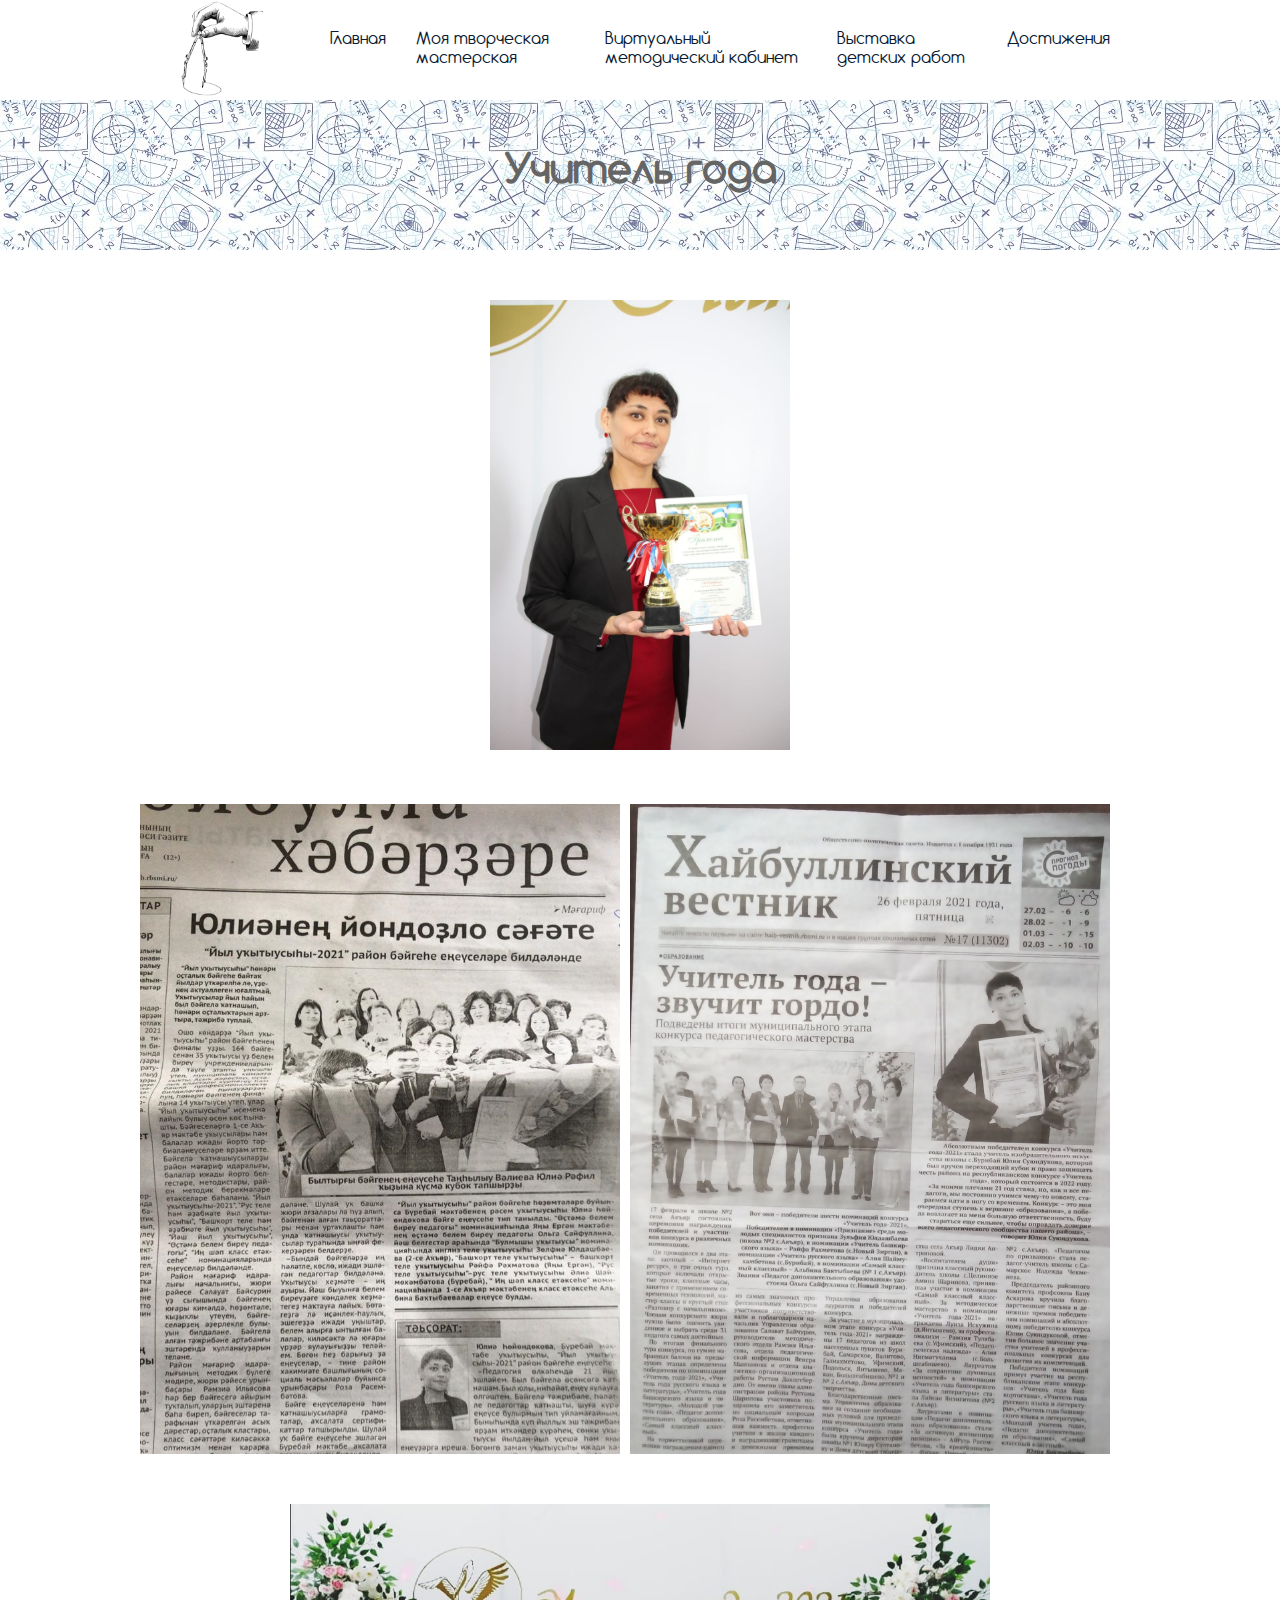
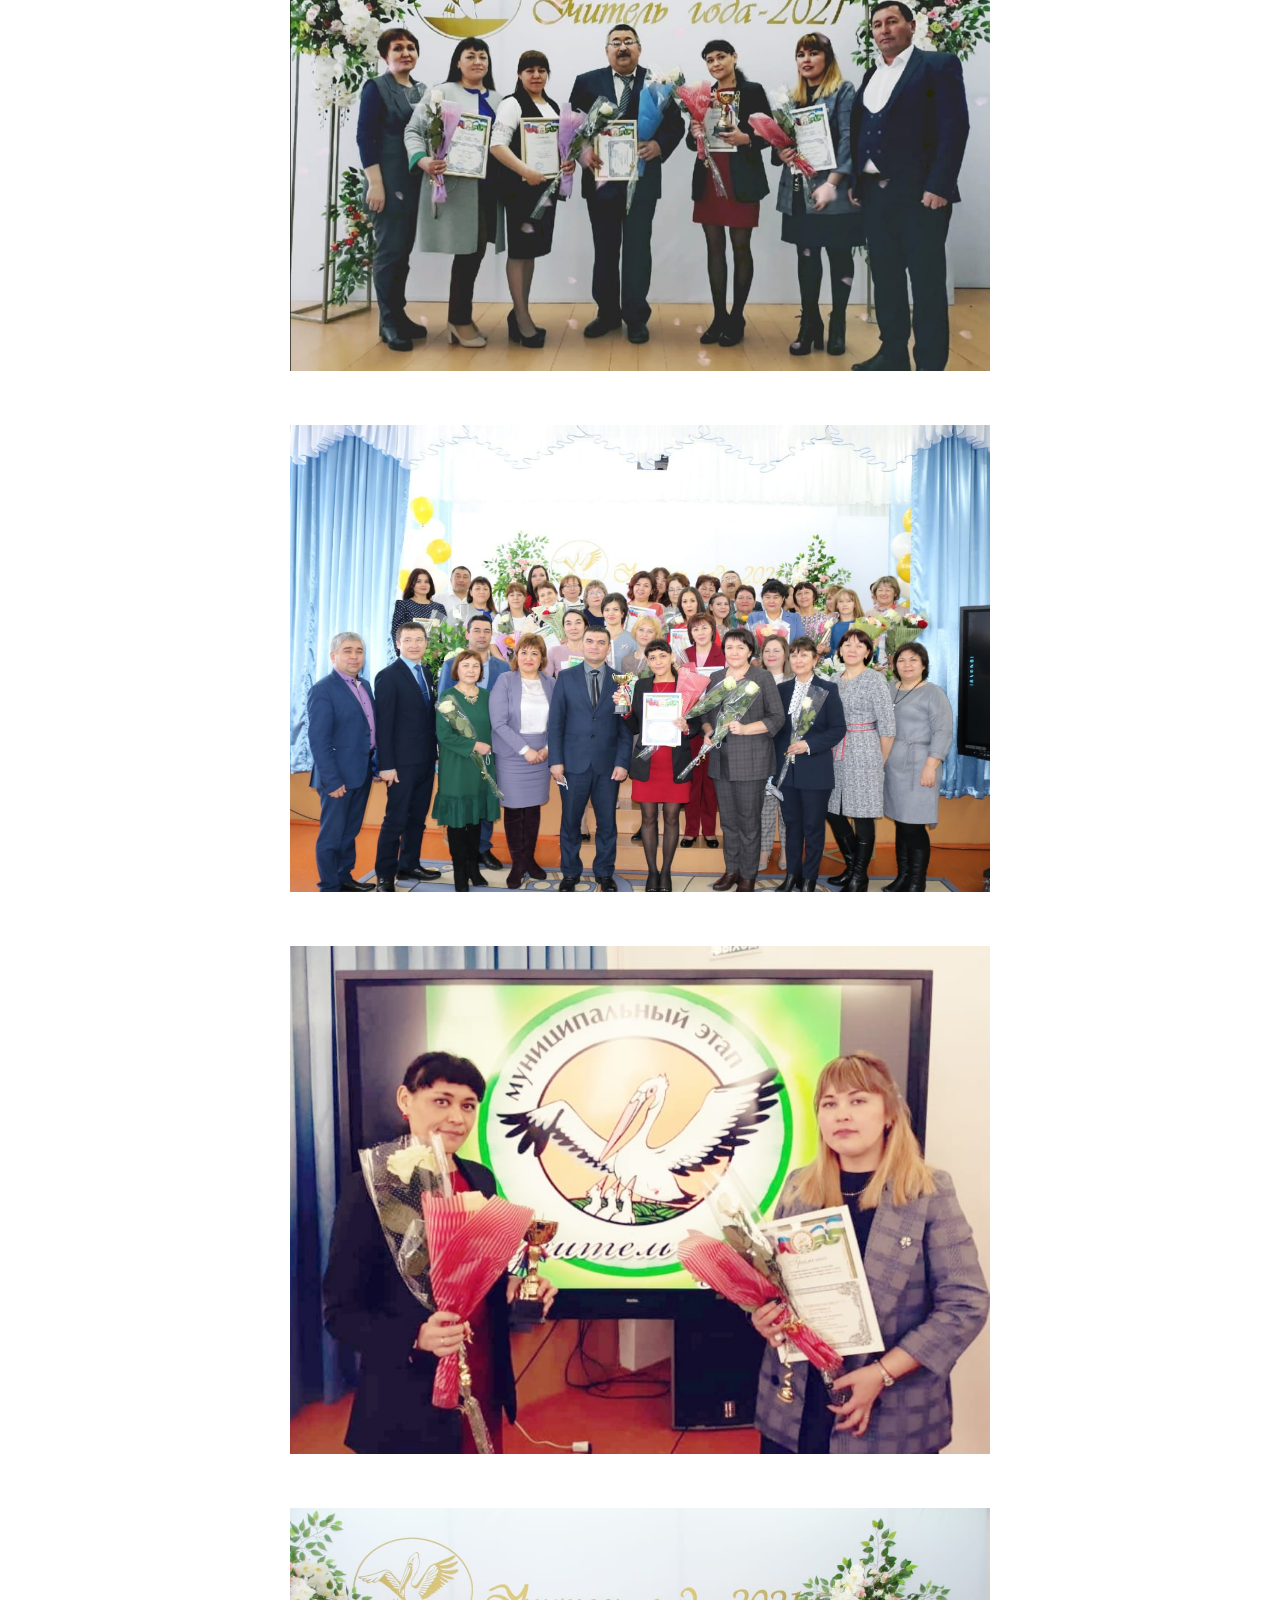
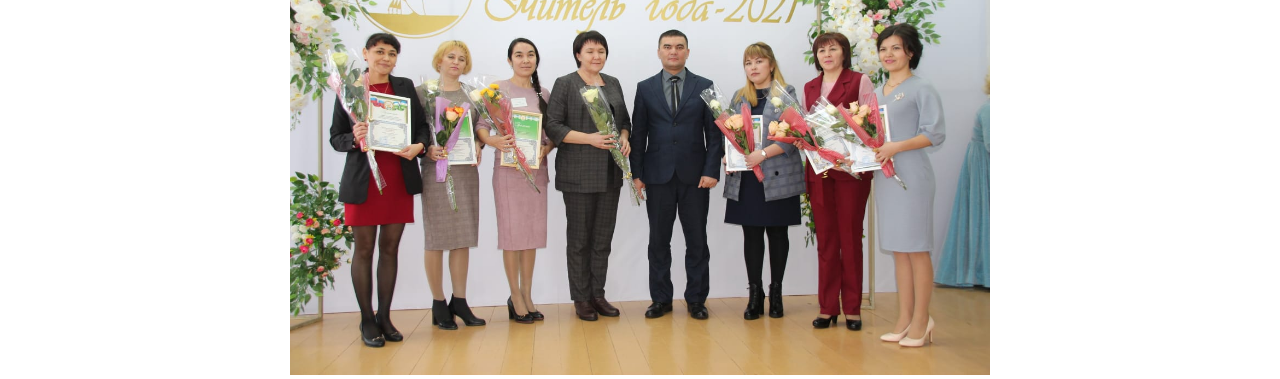
<file: uchitelgoda.html>
<!DOCTYPE html>
<html>
<head>
	<meta charset="utf-8">
	<title>Учитель года</title>
	<link rel="stylesheet" type="text/css" href="style__uchitelgoda.css">
	<meta name="viewport" content="width=device-width, initial-scale=1">
	<meta name="description" content="" >
	<meta name="Keywords" content="">
</head>
<body>
	<div class="header">
		<div class="content">
			<div class="logo">
				<img src="circ1.png">
			</div>
			<div class="hamburger-menu">
  				<input id="menu__toggle" type="checkbox" />
  				<label class="menu__btn" for="menu__toggle">
    				<span></span>
  				</label>
  				<ul class="menu__box">
    				<li><a class="menu__item" href="index.html">Главная</a></li>
    				<li><a class="menu__item" href="#">Моя творческая мастерская</a>
    					<ul class="menu__item__link">
    						<li><a href="uchitelgoda.html">Конкурс "Учитель года-2021"</a></li>
    						<li><a href="odarennye.html">Одаренные дети</a></li>
    						<li><a href="nayroke.html">Сегодня на уроке</a></li>
    						<li><a href="inzhener.html">Инженерные классы</a></li>
    						<li><a href="vneurochka.html">Внеурочная деятельность</a></li>
    					</ul>
    				</li>
    				<li><a class="menu__item" href="#">Виртуальный методический кабинет</a>
    				<ul class="menu__item__link">
    						<li><a class="" href="programma.html">Рабочие программы</a></li>
    						<li><a href="razrabotki.html">Методические разработки</a></li>
    						<li><a href="publicacii.html">Публикации</a></li>
    						<li><a href="resursy.html">Электронно-образовательные ресурсы</a></li>
    					</ul></li>
    				<li><a class="menu__item" href="primeryrabot.html">Выставка детских работ</a></li>
    				<li><a class="menu__item" href="dostizheniya.html">Достижения</a></li>
  				</ul>
			</div>
			<nav class="menu">
				<ul class="menu__list">
					<li>
						<a href="index.html" class="menu__link">Главная</a>
					</li>
					<li>
						<a href="" class="menu__link">Моя творческая мастерская </a>
						<ul class="sub-menu__list">
							<li>
								<a href="uchitelgoda.html" class="sub-menu__link">Конкурс "Учитель года-2021"</a>
							</li>
							<li>
								<a href="odarennye.html" class="sub-menu__link">Одаренные дети</a>
							</li>
							<li>
								<a href="nayroke.html" class="sub-menu__link">Сегодня на уроке</a>
							</li>
							<li>
								<a href="inzhener.html" class="sub-menu__link">Инженерные классы</a>
							</li>
							<li>
								<a href="vneurochka.html" class="sub-menu__link">Внеурочная деятельность</a>
							</li>
						</ul>
					</li>
					<li>
						<a href="" class="menu__link">Виртуальный методический кабинет</a>
						<ul class="sub-menu__list">
							<li>
								<a href="programma.html" class="sub-menu__link">Рабочие программы</a>
							</li>
							<li>
								<a href="razrabotki.html" class="sub-menu__link">Методические разработки</a>
							</li>
							<li>
								<a href="publicacii.html" class="sub-menu__link">Публикации</a>
							</li>
							<li>
								<a href="resursy.html" class="sub-menu__link">Электронно-образовательные ресурсы</a>
							</li>
						</ul>
					</li>
					<li>
						<a href="primeryrabot.html" class="menu__link">Выставка детских работ</a>
					</li>
					<li>
						<a href="dostizheniya.html" class="menu__link">Достижения</a>
					</li>
				</ul>
			</nav>
		</div>	
	</div>
	<div class="about">
		<div class="content">
			<h1>Учитель года</h1>
		</div>
	</div>
	<div class="mane">
		<div class="content">
			<div class="image__mane">
				<img src="img/uchitelgodaimg/uchitel5.jpg">
			</div>
			<div class="image">
				<img src="img/uchitelgodaimg/uchitel1.jpg">
			</div>
			<div class="image">
				<img src="img/uchitelgodaimg/uchitel2.jpg">
			</div>
			<div class="image2">
				<img src="img/uchitelgodaimg/uchitel3.jpg">
			</div>
			<div class="image2">
				<img src="img/uchitelgodaimg/uchitel4.jpg">
			</div>
			<div class="image2">
				<img src="img/uchitelgodaimg/uchitel7.jpg">
			</div>
			<div class="image2">
				<img src="img/uchitelgodaimg/uchitel6.jpg">
			</div>
			
		</div>
	</div>
</body>
</html>
</file>
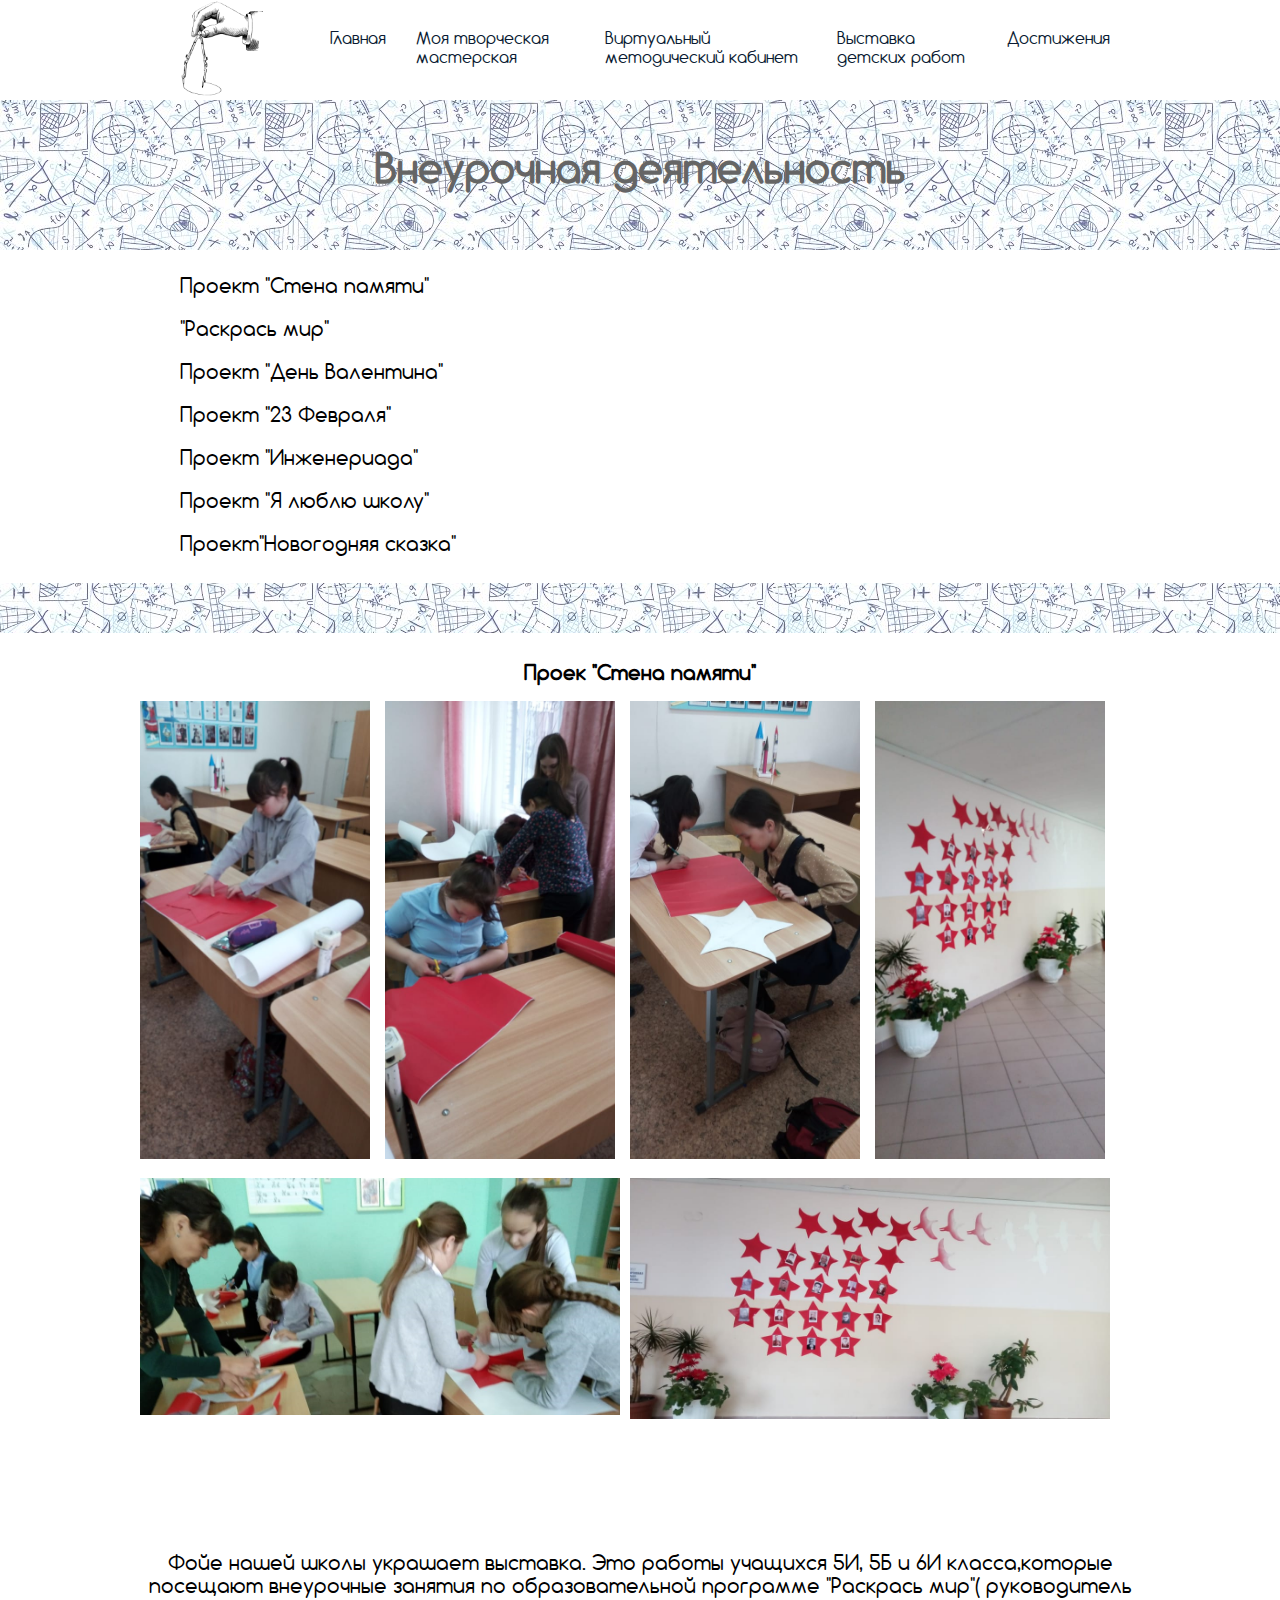
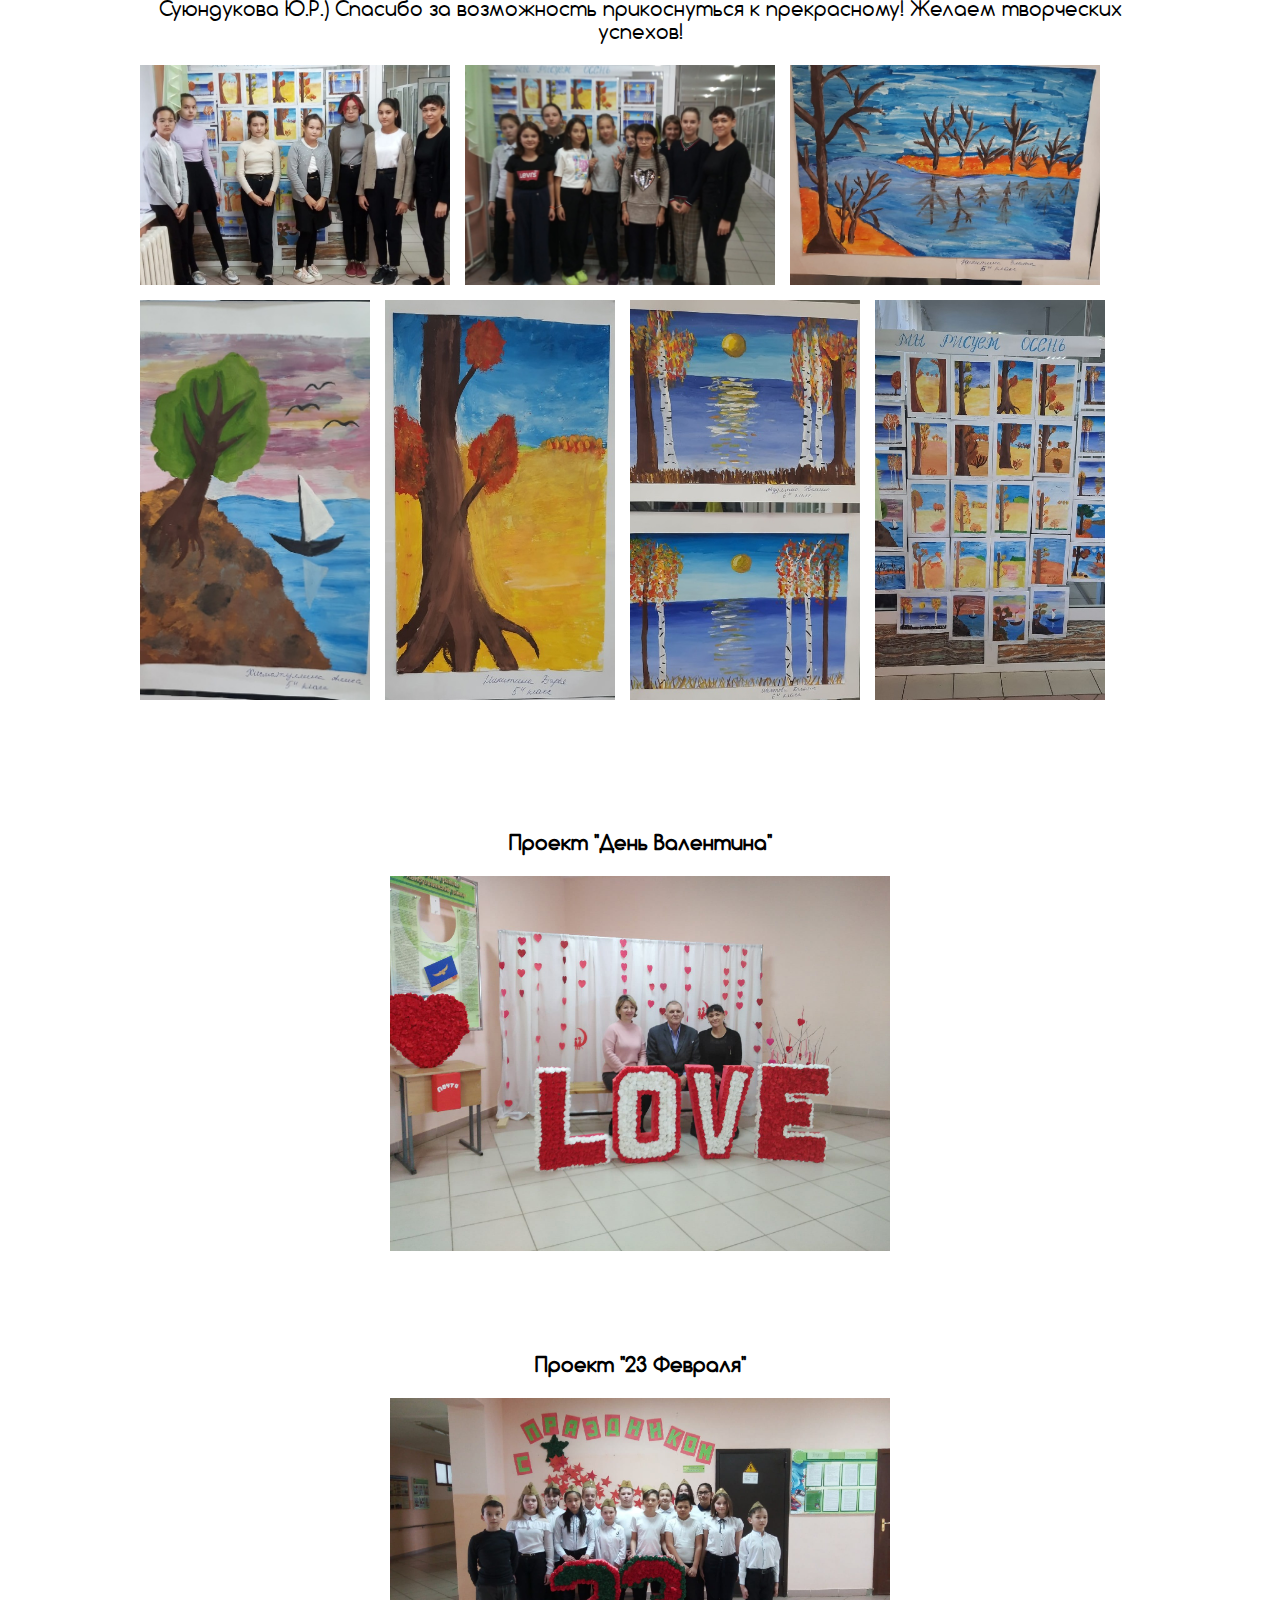
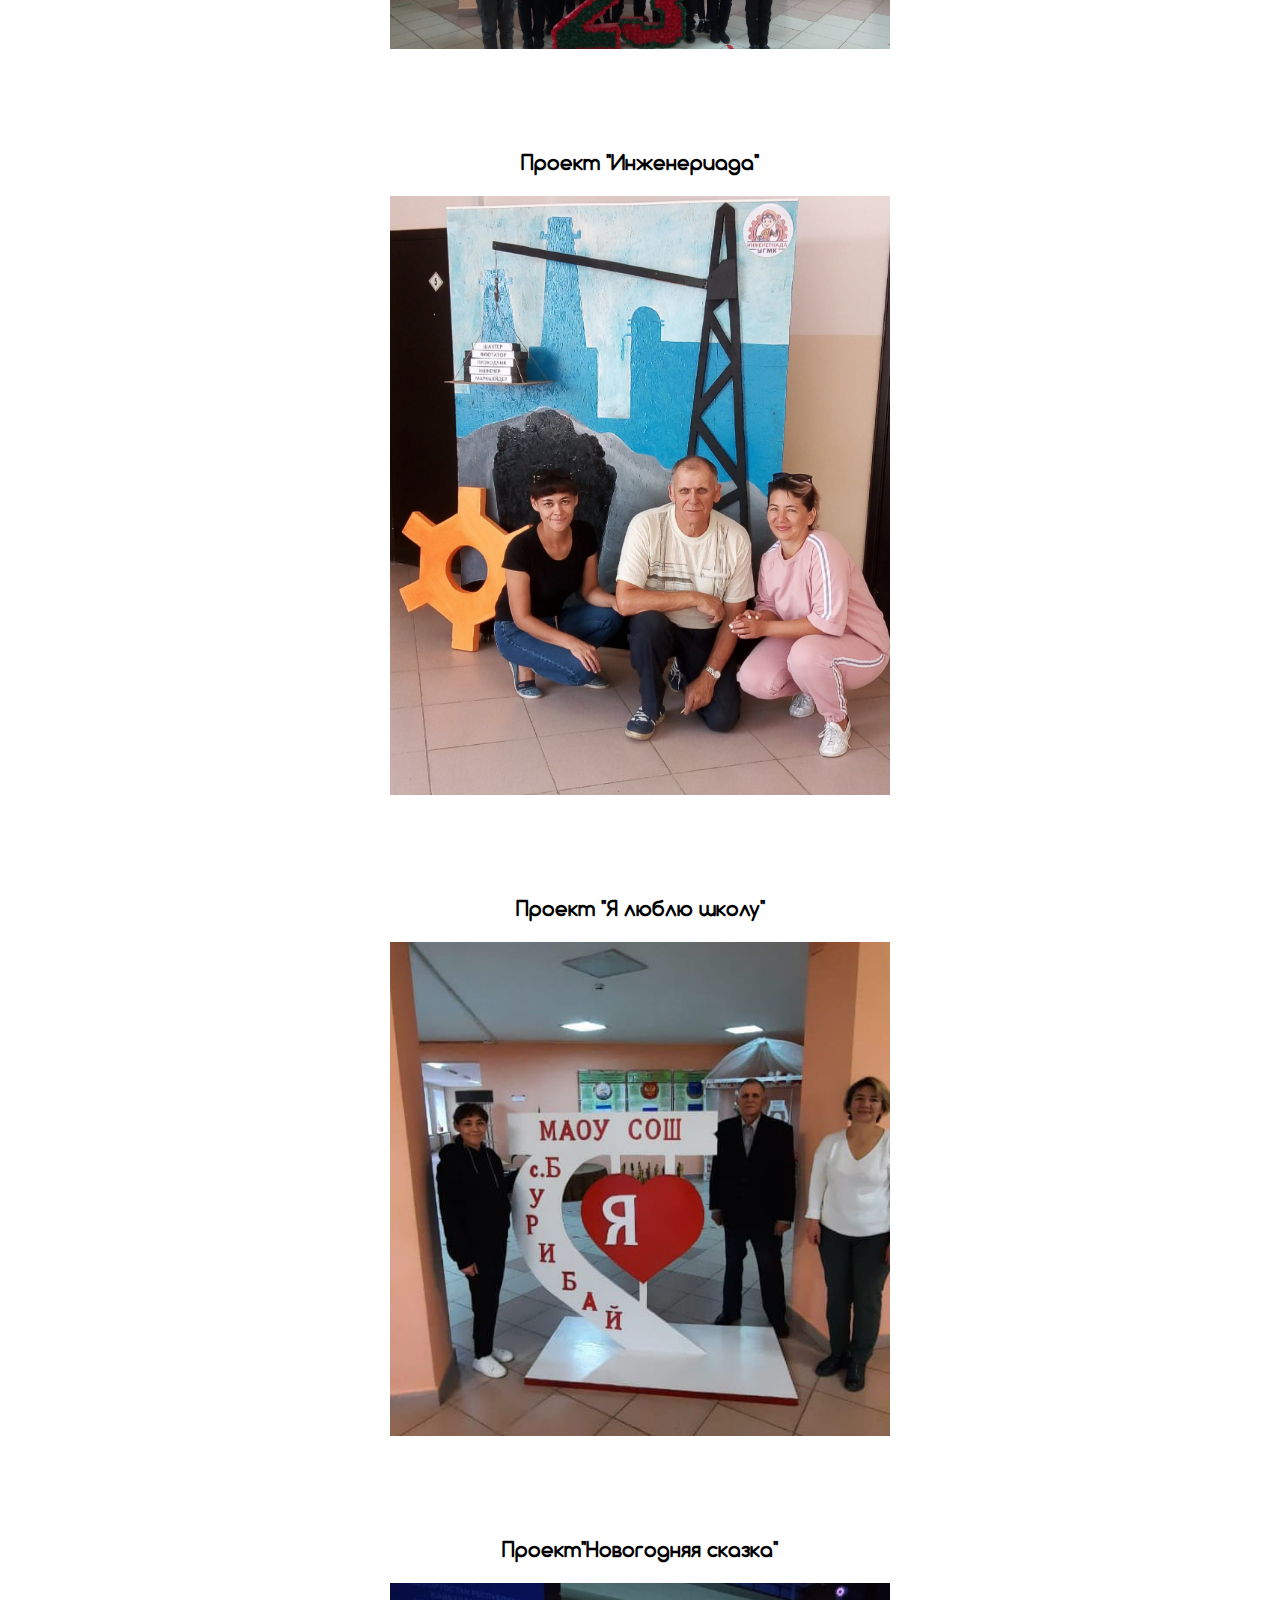
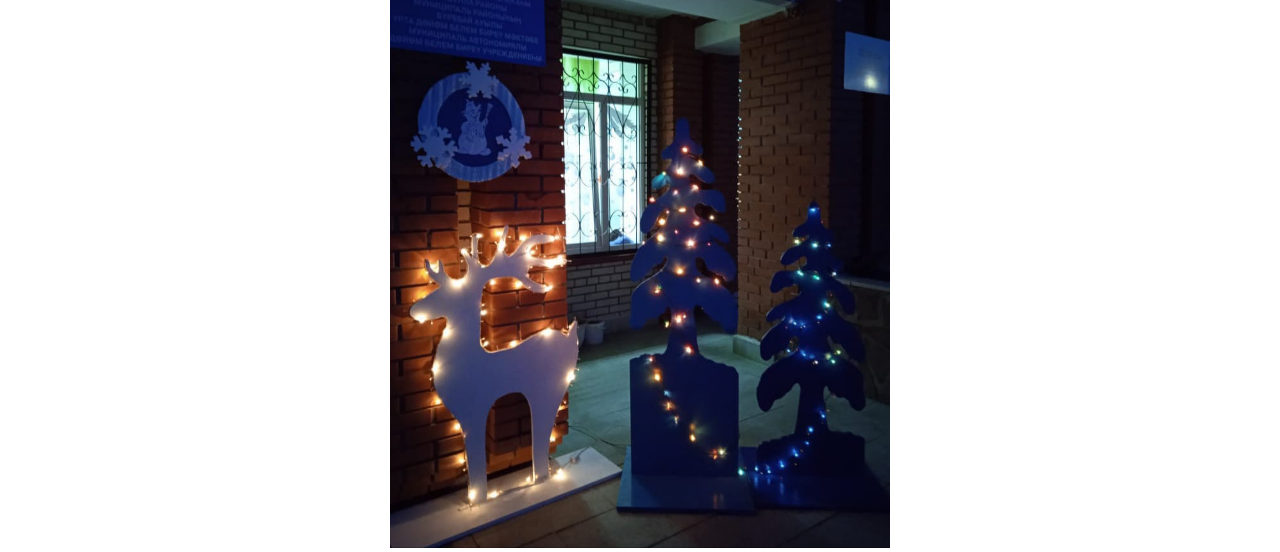
<file: vneurochka.html>
<!DOCTYPE html>
<html>
<head>
	<meta charset="utf-8">
	<title>Внеурочная деятельность</title>
	<link rel="stylesheet" type="text/css" href="style__vneurochka.css">
	<meta name="viewport" content="width=device-width, initial-scale=1">
	<meta name="description" content="" >
	<meta name="Keywords" content="">
</head>
<body>
	<div class="header">
		<div class="content">
			<div class="logo">
				<img src="circ1.png">
			</div>
			<div class="hamburger-menu">
  				<input id="menu__toggle" type="checkbox" />
  				<label class="menu__btn" for="menu__toggle">
    				<span></span>
  				</label>
  				<ul class="menu__box">
    				<li><a class="menu__item" href="index.html">Главная</a></li>
    				<li><a class="menu__item" href="#">Моя творческая мастерская</a>
    					<ul class="menu__item__link">
    						<li><a href="uchitelgoda.html">Конкурс "Учитель года-2021"</a></li>
    						<li><a href="odarennye.html">Одаренные дети</a></li>
    						<li><a href="nayroke.html">Сегодня на уроке</a></li>
    						<li><a href="inzhener.html">Инженерные классы</a></li>
    						<li><a href="vneurochka.html">Внеурочная деятельность</a></li>
    					</ul>
    				</li>
    				<li><a class="menu__item" href="#">Виртуальный методический кабинет</a>
    				<ul class="menu__item__link">
    						<li><a class="" href="programma.html">Рабочие программы</a></li>
    						<li><a href="razrabotki.html">Методические разработки</a></li>
    						<li><a href="publicacii.html">Публикации</a></li>
    						<li><a href="resursy.html">Электронно-образовательные ресурсы</a></li>
    					</ul></li>
    				<li><a class="menu__item" href="primeryrabot.html">Выставка детских работ</a></li>
    				<li><a class="menu__item" href="dostizheniya.html">Достижения</a></li>
  				</ul>
			</div>
			<nav class="menu">
				<ul class="menu__list">
					<li>
						<a href="index.html" class="menu__link">Главная</a>
					</li>
					<li>
						<a href="" class="menu__link">Моя творческая мастерская </a>
						<ul class="sub-menu__list">
							<li>
								<a href="uchitelgoda.html" class="sub-menu__link">Конкурс "Учитель года-2021"</a>
							</li>
							<li>
								<a href="odarennye.html" class="sub-menu__link">Одаренные дети</a>
							</li>
							<li>
								<a href="nayroke.html" class="sub-menu__link">Сегодня на уроке</a>
							</li>
							<li>
								<a href="inzhener.html" class="sub-menu__link">Инженерные классы</a>
							</li>
							<li>
								<a href="vneurochka.html" class="sub-menu__link">Внеурочная деятельность</a>
							</li>
						</ul>
					</li>
					<li>
						<a href="" class="menu__link">Виртуальный методический кабинет</a>
						<ul class="sub-menu__list">
							<li>
								<a href="programma.html" class="sub-menu__link">Рабочие программы</a>
							</li>
							<li>
								<a href="razrabotki.html" class="sub-menu__link">Методические разработки</a>
							</li>
							<li>
								<a href="publicacii.html" class="sub-menu__link">Публикации</a>
							</li>
							<li>
								<a href="resursy.html" class="sub-menu__link">Электронно-образовательные ресурсы</a>
							</li>
						</ul>
					</li>
					<li>
						<a href="primeryrabot.html" class="menu__link">Выставка детских работ</a>
					</li>
					<li>
						<a href="dostizheniya.html" class="menu__link">Достижения</a>
					</li>
				</ul>
			</nav>
		</div>	
	</div>
	<div class="about">
		<div class="content">
			<h1>Внеурочная деятельность</h1>
		</div>
	</div>
	<div class="links">
		<div class="content">
			<ul>
				<li><a href="#section1">Проект "Стена памяти"</a></li>
				<li><a href="#section2">"Раскрась мир"</a></li>
				<li><a href="#section3">Проект "День Валентина"</a></li>
				<li><a href="#section4">Проект "23 Февраля"</a></li>
				<li><a href="#section5">Проект "Инженериада"</a></li>
				<li><a href="#section6">Проект "Я люблю школу"</a></li>
				<li><a href="#section7">Проект"Новогодняя сказка"</a></li>
			</ul>
		</div>
	</div>
	<div class="nothing"></div>
	<div class="stena" id="section1">
		<div class="content">
			<h2>Проек "Стена памяти"</h2>
			<div class="images__stena">
				<div class="stenaimg">
					<img src="img\vneurochka\stenaimg1.jpg">
				</div>
				<div class="stenaimg">
					<img src="img\vneurochka\stenaimg2.jpg">
				</div>
				<div class="stenaimg">
					<img src="img\vneurochka\stenaimg3.jpg">
				</div>
				
				<div class="stenaimg">
					<img src="img\vneurochka\stenaimg5.jpg">
				</div>
				<div class="stenaimg1">
					<img src="img\vneurochka\stenaimg4.jpg">
				</div>
				<div class="stenaimg1">
					<img src="img\vneurochka\stenaimg6.jpg">
				</div>
				
			</div>
		</div>
	</div>
	<div class="nothing"></div>
	<div class="world" id="section2">
		<div class="content">
			<div class="text">
				<p>Фойе нашей школы украшает выставка. Это работы учащихся 5И, 5Б и 6И класса,которые посещают внеурочные занятия по образовательной программе "Раскрась мир"( руководитель Суюндукова Ю.Р.) Спасибо за возможность прикоснуться к прекрасному! Желаем творческих успехов!</p>
			</div>
			<div class="images__world">
				<div class="worldimg1">
					<img src="img\vneurochka\world1.jpg">
				</div>
				<div class="worldimg1">
					<img src="img\vneurochka\world2.jpg">
				</div>
				<div class="worldimg1">
					<img src="img\vneurochka\world4.jpg">
				</div>
				<div class="worldimg">
					<img src="img\vneurochka\world3.jpg">
				</div>
				<div class="worldimg">
					<img src="img\vneurochka\world5.jpg">
				</div>
				<div class="worldimg">
					<img src="img\vneurochka\world6.jpg">
				</div>
				<div class="worldimg">
					<img src="img\vneurochka\world7.jpg">
				</div>
			</div>
		</div>	
	</div>
	<div class="nothing"></div>
	<div class="project" id="section3">
		<div class="content">
			<h2>Проект "День Валентина"</h2>
			<div class="project-img">
				<img src="img\vneurochka\valentineday.jpg" alt="">
			</div>
		</div>
	</div>
	<div class="nothing"></div>
	<div class="project" id="section4">
		<div class="content">
			<h2>Проект "23 Февраля"</h2>
			<div class="project-img">
				<img src="img\vneurochka\23febrary.jpg" alt="">
			</div>
		</div>
	</div>
	<div class="nothing"></div>
	<div class="project" id="section5">
		<div class="content">
			<h2>Проект "Инженериада"</h2>
			<div class="project-img">
				<img src="img\vneurochka\inzheneriada.jpg" alt="">
			</div>
		</div>
	</div>
	<div class="nothing"></div>
	<div class="project" id="section6">
		<div class="content">
			<h2>Проект "Я люблю школу"</h2>
			<div class="project-img">
				<img src="img\vneurochka\iloveschool.jpg" alt="">
			</div>
		</div>
	</div>
	<div class="nothing"></div>
	<div class="project" id="section7">
		<div class="content">
			<h2>Проект"Новогодняя сказка"</h2>
			<div class="project-img">
				<img src="img\vneurochka\newyear.jpg" alt="">
			</div>
		</div>
	</div>
</body>
</html>
</file>
<file: style.css>
@font-face {
    font-family: 'Comfortaalight';
    src: local('Comfortaa Light'), local('Comfortaa-Light'), url('comfortaalight.woff2') format('woff2'), url('comfortaalight.woff') format('woff'), url('comfortaalight.ttf') format('truetype');
    font-weight: 300;
    font-style: normal;
}
@font-face {
    font-family: 'Comfortaa';
    src: local('Comfortaa'), url('fonts/comfortaa.woff2') format('woff2'), url('fonts/comfortaa.woff') format('woff'), url('fonts/comfortaa.ttf') format('truetype');
    font-weight: 400;
    font-style: normal;
}
@font-face {
    font-family: 'Comfortaabold';
    src: local('Comfortaa Bold'), local('Comfortaa-Bold'), url('comfortaabold.woff2') format('woff2'), url('comfortaabold.woff') format('woff'), url('comfortaabold.ttf') format('truetype');
    font-weight: 700;
    font-style: normal;
}



body {
	margin: 0;
	padding: 0;
	background-color: white;
	height: 1500px;
}

.conteiner {
	max-width: 1100px;
	margin: 0px auto;
}

.header {
	width: 100%;
	height: 100px;
	background-color: white;
	display: table;
}

.logo {
	height: 100px;
	width: 100px;
	display: table-cell;
	padding-left: 30px;
}

.logo img{
	width: 100%;
	height: 100%;
	object-fit: contain;
}

.hamburger-menu {
	display: none;
}
/** Навигационное меню**/

.menu {
	margin-left: 150px;
	margin-top: -90px;
}
.menu a {
	text-decoration: none;
	font-family: 'Comfortaa';
	font-size: 16px;
}
.menu li {
	list-style: none;
	position: relative;
}
.menu__list{
	display: flex;
}
.menu__list>li {
	padding: 0px 30px 0px 0px;
}
.menu__list>li:hover .sub-menu__list {
	display: block;
}
.menu__link{
	color: #091a32;
}
.sub-menu__list{
	display: none;
	position: absolute;
	left: 0;
	top: 15px;
	padding: 25px 0px 0px 0px;
	z-index: 1;
}
.sub-menu__list>li {
	background-color: #fff;
}
.sub-menu__list a {
	color: #091a32;
	font-family: 'Comfortaa';
}
.sub-menu__list a:hover {
	border-bottom: 3px solid #091a32;
}
.sub-menu__link{
	color: #fff;
	display: inline-block;
	padding: 5px 5px;
}


/** Навигационное меню**/

.about {
	height: 50px;
	background-image: url(fon2.jpg);
	background-position: 0 0;
	background-attachment: fixed;
	padding: 0;
	margin: 0;
	z-index: 3;
	opacity: 0.6;
}

.content {
	margin: 0px auto;
	max-width: 1000px;
	
}

.imgkraski {
	display: flex;
	justify-content: space-around;

}
.imgkraski img {
	height: 300px;
	display: inline-block;
}

.bio {
	width: 100%;
	height: 450px;
	background-color: white; 
}



.image {
	height: 400px;
	width: 290px;
	margin-top: 40px;
	margin-left: 0px;
	padding: 0;
}

.image img {
	height: 100%;
	width: 100%;
	object-fit: contain;
}

.text {
	margin-left: 350px;
	margin-top: -400px;
}

.text h1 {
	font-family: 'Comfortaa';
	font-size: 20px;
	text-align: center;
	left: -40px;
	position: relative;
	top: -20px;
}

.text h2 {
	margin: 0px auto;
	text-align: center;
	position: relative;
	font-family: 'Comfortaa';
	font-size: 25px;
	left: -40px; 
	top: -20px;
}

.text p {
	top: -20px;
	position: relative;
	font-size: 16px;
	font-family: 'Comfortaa';
}

.nothing {
	height: 50px;
	background-image: url(fon2.jpg);
	background-position: 0 0;
	background-attachment: fixed;
	opacity: 0.6;
	padding: 0;
	margin: 0;
}

.blago {
	height: 500px;
	text-align: center;
}

.blago h2 {
	font-family: 'Comfortaa';
	font-size: 30px;
	margin-top: 50px;
	margin-left: auto;
}

.photo__frame {
	width: 700px;
	margin: 0px auto;  
	height: 400px;
}

.photo {
	height: 180px;
	width: 100px;
	background-color: white;
	display: table-cell;
}

.photo img {
	width: 100%;
	height: 100%;
	object-fit: contain;
	border-radius: 3px;
}

.block {
	display: table;
	padding: 10px;
	width: 680px;
	justify-content: space-around
}
.images {
	height: 400px; 
}
.galery {
	width: 1000px;
	background-color: black;
	margin: 100px auto;
	display: block;
}

.galery__photo {
	width: 25%;
	height: 150px;
	float: left;
	overflow: hidden;
}
.galery__photo img {
	object-fit: cover;
	max-width: 100%;
}
.footer {
	height: 500px;
}
/* скрываем чекбокс */
#menu__toggle {
	opacity: 0;
}
/* стилизуем кнопку */
.menu__btn {
	
  	top: 50px;
  	width: 26px;
  	height: 26px;
  	cursor: pointer;
  	z-index: 2;
}
/* добавляем "гамбургер" */
.menu__btn > span,
.menu__btn > span::before,
.menu__btn > span::after {
  	display: block;
  	position: absolute;
  	width: 25px;
  	height: 2px;
  	background-color: #616161;
}
.menu__btn > span::before {
  	content: '';
  	top: -8px;
}
.menu__btn > span::after {
  	content: '';
  	top: 8px;
}
/* контейнер меню */
.menu__box {
  	display: block;
  	position: fixed;
  	visibility: hidden;
  	top: 0;
  	width: 50%;
  	height: 100%;
  	margin: 0;
  	padding: 0px 0px;
  	list-style: none;
  	text-align: center;
  	background-color: #ECEFF1;
  	z-index: 1;
  	box-shadow: 1px 0px 6px rgba(0, 0, 0, .2);
}
/* элементы меню */
.menu__item {
  	display: block;
  	padding: 12px 24px;
  	color: #333;
  	font-family: 'Roboto', sans-serif;
  	font-size: 20px;
  	font-weight: 600;
  	text-decoration: none;
}
.menu__item:hover {
  	background-color: #CFD8DC;
}
#menu__toggle:checked ~ .menu__btn > span {
  	transform: rotate(45deg);
  	z-index: 2;
  	position: fixed;
}
#menu__toggle:checked ~ .menu__btn > span::before {
  	top: 0;
  	transform: rotate(0);
  	
}
#menu__toggle:checked ~ .menu__btn > span::after {
  	top: 0;
  	transform: rotate(90deg);
  	
}
#menu__toggle:checked ~ .menu__box {
  	visibility: visible;
  	right: 0%;
  	
}

.menu__item__link {
	margin-left: -35px;
}

.menu__item__link a {
	text-decoration: none;
	font-family: 'Comfortaa';
	color: black;
	
}

.menu__box li {
	list-style: none;
	padding-top: 15px;
}



@media (max-width: 1050px) {
	.content {
		max-width: 700px;
		margin: 0px auto;
	}
	.menu {
		margin-left: 100px;
		margin-top: -90px;
	}
	.menu a {
		font-size: 16px;
	}
	.logo {
		padding: 0;
	}
	.about {
		height: 50px;
	}
	.bio {
		height: 610px;
	}
	.image {
		height: 300px;
	}
	.image img {
		padding-top: 0px;
	}
	.text {
		margin-top: -300px;
		margin-left: 300px;
	}
	.text h1 {
		left: -15px;
	}
	.bio h2 {
		font-size: 25px;
	}
	.blago h2 {
		font-size: 25px;
	}
	.images {
		height: 300px;
	}
	.galery {
		width: 700px;
	}
	.galery__photo {
		height: 100px;
	}
}
@media (max-width: 790px) {
	.menu {
		display: none;
	}
	.hamburger-menu {
        display: block;
        margin-left: 90%;
        margin-top: -80px;
    }
    .menu__box li {
       	padding-top: 3px;
    }
    .menu__box {
    	padding-top: 50px;
    	overflow: scroll;
    }
    .menu__box li {
    	font-size: 13px;
    }
    .menu__box a {
    	font-size: 16px;
    }
}

@media (max-width: 710px) {
	.images {
		height: 900px; 
	}
	.galery {
		width: 100%;
	}
	.bio {
		height: 720px;
	}
	.galery__photo {
		width: 50%;
		height: 200px;
	}
	.galery__photo img {
		object-fit: cover;
		width: 100%;
	}
	.content {
		width: 480px;
	}
	.photo__frame {
		width: 480px;
	}
	.block {
		width: 400px;
		margin: 0px auto;
	}
	.image {
		width: 200px;
		height: 200px;
		margin: 0;
		float: left;
		padding-top: 20px;
		padding-bottom: 25px;
	}
	.text {
		padding-top: 30px;
		padding-left: 30px;
		padding-right: 10px;
		margin: 0;
	}
	.text h1 {
		font-size: 16px;
		left: -5px;
	}
	.imgkraski img {
		height: 200px;
	}
}
@media (max-width: 630px) {
	.images {
		height: 700px;
	}
	.galery__photo {
		height: 150px;
	}
}

@media (max-width: 480px) {
	body {
		height: 3200px;
	}
	.content {
		width: 350px;
	}
	.about h1 {
		padding-top: 20px;
		font-size: 26px;
	}
	.bio {
		height: 780px;
	}
	.image {
		width: 150px;
		height: 200px;
		padding-right: 10px;
		padding-top: 30px;
		padding-bottom: 20px;
	}
	.image img {
		padding-top: 0px;
	}
	.text {
		padding-top: 30px;
		padding-right: 0px;
		padding-left: 0px;
	}
	.photo__frame {
		width: 350px;
	}
	.block {
		width: 330px;
	}
	.photo {
		height: 150px;
		width: 100px;
	}
	.images {
		height: 1700px;
	}
	.galery__photo {
		width: 100%;
		height: 200px;
	}
	.menu__box {
		width: 100%;
		overflow-y: scroll;
		padding: 0px;
	}
	.menu__box li {
		padding-top: 10px;
		padding-bottom: 10px; 
	}
	.imgkraski img {
		height: 130px;
	}
}	
@media (max-width: 350px) {
	.content {
		width: 310px;
	}
	.bio {
		height:850px;
	}
	.image {
		height: 150px;
		width: 100px;
	}
	.photo__frame {
		width: 310px;
	}
	.block {
		width: 290px;
	}
	.photo {
		height: 100px;
	}
}
</file>
<file: style__dostizheniya.css>
@font-face {
    font-family: 'Comfortaalight';
    src: local('Comfortaa Light'), local('Comfortaa-Light'), url('comfortaalight.woff2') format('woff2'), url('comfortaalight.woff') format('woff'), url('comfortaalight.ttf') format('truetype');
    font-weight: 300;
    font-style: normal;
}
@font-face {
    font-family: 'Comfortaa';
    src: local('Comfortaa'), url('fonts/comfortaa.woff2') format('woff2'), url('fonts/comfortaa.woff') format('woff'), url('fonts/comfortaa.ttf') format('truetype');
    font-weight: 400;
    font-style: normal;
}
@font-face {
    font-family: 'Comfortaabold';
    src: local('Comfortaa Bold'), local('Comfortaa-Bold'), url('comfortaabold.woff2') format('woff2'), url('comfortaabold.woff') format('woff'), url('comfortaabold.ttf') format('truetype');
    font-weight: 700;
    font-style: normal;
}



body {
	margin: 0;
	padding: 0;
	background-color: white;
	height: 1500px;
}

.conteiner {
	max-width: 1100px;
	margin: 0px auto;
}

.content {
	margin: 0px auto;
	max-width: 1000px;
}

.nothing {
	height: 50px;
	background-image: url(fon2.jpg);
	background-position: 0 0;
	background-attachment: fixed;
	opacity: 0.6;
	padding: 0;
	margin: 0;
}

.header {
	width: 100%;
	height: 100px;
	background-color: white;
	display: table;
}

.logo {
	height: 100px;
	width: 100px;
	display: table-cell;
	padding-left: 30px;
}

.logo img{
	width: 100%;
	height: 100%;
	object-fit: contain;
}

.hamburger-menu {
	display: none;
}
/** Навигационное меню**/

.menu {
	margin-left: 150px;
	margin-top: -90px;
}
.menu a {
	text-decoration: none;
	font-family: 'Comfortaa';
	font-size: 16px;
}
.menu li {
	list-style: none;
	position: relative;
}
.menu__list{
	display: flex;
}
.menu__list>li {
	padding: 0px 30px 0px 0px;
}
.menu__list>li:hover .sub-menu__list {
	display: block;
}
.menu__link{
	color: #091a32;
}
.sub-menu__list{
	display: none;
	position: absolute;
	left: 0;
	top: 15px;
	padding: 25px 0px 0px 0px;
	z-index: 1;
}
.sub-menu__list>li {
	background-color: #fff;
}
.sub-menu__list a {
	color: #091a32;
	font-family: 'Comfortaa';
}
.sub-menu__list a:hover {
	border-bottom: 3px solid #091a32;
}
.sub-menu__link{
	color: #fff;
	display: inline-block;
	padding: 5px 5px;
}


/** Навигационное меню**/

.about {
	height: 150px;
	background-image: url(fon2.jpg);
	background-position: 0 0;
	background-attachment: fixed;
	opacity: 0.6;
	padding: 0;
	margin: 0;
	z-index: 3;
}

.about h1 {
	font-family: 'Comfortaa';
	margin: 0px auto;
	color: black;
	font-size: 40px;
	text-align: center;
	width: 70%;
	padding-top: 50px; 
	opacity: 2;
}

/* скрываем чекбокс */
#menu__toggle {
	opacity: 0;
}
/* стилизуем кнопку */
.menu__btn {
	
  	top: 50px;
  	width: 26px;
  	height: 26px;
  	cursor: pointer;
  	z-index: 2;
}
/* добавляем "гамбургер" */
.menu__btn > span,
.menu__btn > span::before,
.menu__btn > span::after {
  	display: block;
  	position: absolute;
  	width: 25px;
  	height: 2px;
  	background-color: #616161;
}
.menu__btn > span::before {
  	content: '';
  	top: -8px;
}
.menu__btn > span::after {
  	content: '';
  	top: 8px;
}
/* контейнер меню */
.menu__box {
  	display: block;
  	position: fixed;
  	visibility: hidden;
  	top: 0;
  	width: 50%;
  	height: 100%;
  	margin: 0;
  	padding: 0px 0px;
  	list-style: none;
  	text-align: center;
  	background-color: #ECEFF1;
  	z-index: 1;
  	box-shadow: 1px 0px 6px rgba(0, 0, 0, .2);
}
/* элементы меню */
.menu__item {
  	display: block;
  	padding: 12px 24px;
  	color: #333;
  	font-family: 'Roboto', sans-serif;
  	font-size: 20px;
  	font-weight: 600;
  	text-decoration: none;
}
.menu__item:hover {
  	background-color: #CFD8DC;
}
#menu__toggle:checked ~ .menu__btn > span {
  	transform: rotate(45deg);
  	z-index: 2;
  	position: fixed;
}
#menu__toggle:checked ~ .menu__btn > span::before {
  	top: 0;
  	transform: rotate(0);
  	
}
#menu__toggle:checked ~ .menu__btn > span::after {
  	top: 0;
  	transform: rotate(90deg);
  	
}
#menu__toggle:checked ~ .menu__box {
  	visibility: visible;
  	right: 0%;
  	
}

.menu__item__link {
	margin-left: -35px;
}

.menu__item__link a {
	text-decoration: none;
	font-family: 'Comfortaa';
	color: black;
	
}

.menu__box li {
	list-style: none;
	padding-top: 15px;
}

h2 {
	margin: 0px auto;
	text-align: center;
	position: relative;
	font-family: 'Comfortaa';
	font-size: 30px;
	padding-top: 50px;
}
h3 {
	margin: 0px auto;
	text-align: center;
	width: 70%;
	padding-top: 50px;
}
p {
    font-size: 18px;
}
.mane {
	height: 5500px;
}

.image {
	width: 40%;
	float: left;
	margin: 0px auto;
	padding: 30px 50px;
	height: 550px;
	overflow: hidden;
}

.image img {
	width: 100%;
	object-fit: contain;

}
@media (max-width: 1000px) {
	.content {
		width: 800px;
	}
	.image {
		width: 40%;
		padding: 10px 5%;
		height: 450px;
	}
	.mane {
		height: 4300px
	}
}

@media (max-width: 800px) {
    .menu {
        display: none;
    }
    .content {
        width: 450px;
    }
    .hamburger-menu {
        display: block;
        margin-left: 90%;
        margin-top: -80px;
    }
    .menu__box li {
       	padding-top: 3px;
    }
    .menu__box {
    	padding-top: 50px;
    	overflow: scroll;
    }
    .menu__box li {
    	font-size: 13px;
    }
    .menu__box a {
    	font-size: 16px;
    }
    .logo {
        padding: 0;
    }
    .image {
    	height: 270px;
    }
    .mane {
    	height: 2700px;
    }
    

}

@media (max-width: 480px) {
    .content {
        width: 310px;
    }
    .about h1 {
    	font-size: 30px;
    }
    .menu__box {
        width: 100%;
        overflow-y: scroll;
        padding: 0px;
    }
    .menu__box li {
        padding-top: 10px;
        padding-bottom: 10px; 
    }
    .menu__box li {
    	font-size: 13px;
    	padding-top: 5px;
    }
    .menu__box a {
    	font-size: 16px;
    	padding-top: 5px;
    }
    .mane {
		height: 10300px;
	}

	.image {
		width: 100%;
		float: left;
		margin: 0px auto;
		padding: 10px 0px;
		height: 550px;
		overflow: hidden;
	}

	.image img {
		width: 100%;
		object-fit: contain;
	}
	
}
</file>
<file: style__inzhener.css>
@font-face {
    font-family: 'Comfortaalight';
    src: local('Comfortaa Light'), local('Comfortaa-Light'), url('comfortaalight.woff2') format('woff2'), url('comfortaalight.woff') format('woff'), url('comfortaalight.ttf') format('truetype');
    font-weight: 300;
    font-style: normal;
}
@font-face {
    font-family: 'Comfortaa';
    src: local('Comfortaa'), url('fonts/comfortaa.woff2') format('woff2'), url('fonts/comfortaa.woff') format('woff'), url('fonts/comfortaa.ttf') format('truetype');
    font-weight: 400;
    font-style: normal;
}
@font-face {
    font-family: 'Comfortaabold';
    src: local('Comfortaa Bold'), local('Comfortaa-Bold'), url('comfortaabold.woff2') format('woff2'), url('comfortaabold.woff') format('woff'), url('comfortaabold.ttf') format('truetype');
    font-weight: 700;
    font-style: normal;
}
body {
    margin: 0;
    padding: 0;
    background-color: white;
    height: 1500px;
}
.header {
    width: 100%;
    height: 100px;
    background-color: white;
    display: table;
}

.logo {
    height: 100px;
    width: 100px;
    display: table-cell;
    padding-left: 30px;
}

.logo img{
    width: 100%;
    height: 100%;
    object-fit: contain;
}

.hamburger-menu {
    display: none;
}
/** Навигационное меню**/

.menu {
    margin-left: 150px;
    margin-top: -90px;
}
.menu a {
    text-decoration: none;
    font-family: 'Comfortaa';
    font-size: 16px;
}
.menu li {
    list-style: none;
    position: relative;
}
.menu__list{
    display: flex;
}
.menu__list>li {
    padding: 0px 30px 0px 0px;
}
.menu__list>li:hover .sub-menu__list {
    display: block;
}
.menu__link{
    color: #091a32;
}
.sub-menu__list{
    display: none;
    position: absolute;
    left: 0;
    top: 15px;
    padding: 25px 0px 0px 0px;
    z-index: 1;
}
.sub-menu__list>li {
    background-color: #fff;
}
.sub-menu__list a {
    color: #091a32;
    font-family: 'Comfortaa';
}
.sub-menu__list a:hover {
    border-bottom: 3px solid #091a32;
}
.sub-menu__link{
    color: #fff;
    display: inline-block;
    padding: 5px 5px;
}


/** Навигационное меню**/

/* скрываем чекбокс */
#menu__toggle {
    opacity: 0;
}
/* стилизуем кнопку */
.menu__btn {
    
    top: 50px;
    width: 26px;
    height: 26px;
    cursor: pointer;
    z-index: 2;
}
/* добавляем "гамбургер" */
.menu__btn > span,
.menu__btn > span::before,
.menu__btn > span::after {
    display: block;
    position: absolute;
    width: 25px;
    height: 2px;
    background-color: #616161;
}
.menu__btn > span::before {
    content: '';
    top: -8px;
}
.menu__btn > span::after {
    content: '';
    top: 8px;
}
/* контейнер меню */
.menu__box {
    display: block;
    position: fixed;
    visibility: hidden;
    top: 0;
    width: 50%;
    height: 100%;
    margin: 0;
    padding: 80px 0px;
    list-style: none;
    text-align: center;
    background-color: #ECEFF1;
    z-index: 1;
    box-shadow: 1px 0px 6px rgba(0, 0, 0, .2);
}
/* элементы меню */
.menu__item {
    display: block;
    padding: 12px 24px;
    color: #333;
    font-family: 'Roboto', sans-serif;
    font-size: 20px;
    font-weight: 600;
    text-decoration: none;
}
.menu__item:hover {
    background-color: #CFD8DC;
}
#menu__toggle:checked ~ .menu__btn > span {
    transform: rotate(45deg);
    z-index: 2;
    position: fixed;
}
#menu__toggle:checked ~ .menu__btn > span::before {
    top: 0;
    transform: rotate(0);
    
}
#menu__toggle:checked ~ .menu__btn > span::after {
    top: 0;
    transform: rotate(90deg);
    
}
#menu__toggle:checked ~ .menu__box {
    visibility: visible;
    right: 0%;
    
}

.menu__item__link {
    margin-left: -35px;
}

.menu__item__link a {
    text-decoration: none;
    font-family: 'Comfortaa';
    color: black;
    
}

.menu__box li {
    list-style: none;
    padding-top: 15px;
}

.content {
    margin: 0px auto;
    max-width: 1000px;
}

.links {

}

.links li{
    list-style: none;
    padding-top: 10px;
    padding-bottom: 10px;
}

.links a {
    text-decoration: none;
    font-family: 'Comfortaa';
    font-size: 20px;
    color: black;
}

.about {
    height: 150px;
    background-image: url(fon2.jpg);
    background-position: 0 0;
    background-attachment: fixed;
    opacity: 0.6;
    padding: 0;
    margin: 0;
    z-index: 3;
}

.about h1 {
    font-family: 'Comfortaa';
    margin: 0px auto;
    color: black;
    font-size: 40px;
    text-align: center;
    width: 70%;
    padding-top: 50px; 
    opacity: 2;
}

.nothing {
    height: 50px;
    background-image: url(fon2.jpg);
    background-position: 0 0;
    background-attachment: fixed;
    opacity: 0.6;
    padding: 0;
    margin: 0;
}

.links {

}

.links li{
    list-style: none;
    padding-top: 10px;
    padding-bottom: 10px;
}

.links a {
    text-decoration: none;
    font-family: 'Comfortaa';
    font-size: 20px;
    color: black;
}

h2 {
    font-family: 'Comfortaa';
    margin: 0px auto;
    color: black;
    font-size: 20px;
    text-align: center;
    padding-top: 30px;
}
p {
    font-size: 18px;
}
h3 {
    margin: 0px auto;
    text-align: center;
    padding-top: 50px;
}

.etap {
    padding-top: 20px;
    width: 19%;
    float: left;
    padding-right: 1%; 
}
.etap img {
    width: 100%;
    object-fit: cover;
}
.korobka {
    height: 1200px;
}
.korobka img {
    width: 100%;
}
.inzhener img {
    width: 70%;
}

.kartochki__img {
    width: 80%;
    margin: 0px auto;
    padding-top: 50px;
}

.kartochki__img img {
    width: 100%;
}
.martimg {
    width: 100%;
    text-align: center;
}

.img {
    margin: 0px auto;
}


.img img {
    width: 20%;
    object-fit: contain;
    float: left;
    padding: 10px 20px;
}

.images_raketa {
    width: 100%;
}

.raketa {
    height: 1050px;
}

.raketaimg {
    width: 23%;
    padding-right: 15px;
    padding-top: 15px;
    float: left;
}

.raketaimg img {
    width: 100%;
    object-fit: contain;
}

.robot-img {
    display: flex;
    flex-wrap: wrap;
    justify-content: space-around;
}
.robot-img img {
    height: 200px;
    padding-top: 30px;
}

img:hover {
    transform: scale(1.1);
}

.lager{
    display: flex;
    text-align: center;
}
.lager img {
    height: 400px;
    padding-top: 20px;
    padding-bottom: 20px;
}

@media (max-width: 800px) {
    .menu {
        display: none;
    }
    .about h1 {
        font-size: 30px;
    }
    .content {
        width: 450px;
    }
    .hamburger-menu {
        display: block;
        margin-left: 90%;
        margin-top: -80px;
    }
    .menu__box li {
        padding-top: 3px;
    }
    .menu__box {
        padding-top: 50px;
        overflow: scroll;
    }
    .menu__box li {
        font-size: 13px;
    }
    .menu__box a {
        font-size: 16px;
    }
    .logo {
        padding: 0;
    }
    .korobka {
        height: 1060px;
    }
    .img img {
        width: 22%;
        object-fit: contain;
        float: left;
        padding: 5px 5px;
    }
    .raketa {
        height: 950px;
    }
    .raketaimg {
        width: 30%;
    }
}

@media (max-width: 480px) {
    .content {
        width: 350px;
    }
    .menu__box {
        width: 100%;
        overflow-y: scroll;
        padding: 0px;
    }
    .menu__box li {
        padding-top: 10px;
        padding-bottom: 10px; 
    }
    .menu__box li {
        font-size: 13px;
        padding-top: 5px;
    }
    .menu__box a {
        font-size: 16px;
        padding-top: 5px;
    }
    ul a {
        font-size: 17px;
    }
    .about h1 {
        font-size: 30px;
    }
    .links a {
        font-size: 15px;
    }
    .logo {
        padding: 0;
    }
    .inzhener img {
        width: 100%;
    }
    .kartochki__img {
        width: 100%;
        margin: 0px auto;
        padding-top: 50px;
    }

    .kartochki__img img {
        width: 100%;
    }
    .img {
        margin: 0px auto;
        width: 80%;
    }
    .img img {
        width: 100%;
        object-fit: contain;
        padding: 10px 0px;
    }
    .domik {
        height: 4400px;
    }
    .raketa {
        height: 1500px;
    }
    .raketaimg {
        width: 48%;
        padding-right: 2%;
        padding-top: 10px;
    }
}

@media (max-width: 350px) {
    .content {
        width: 300px;
    }
    .domik {
        height: 4000px;
    }
    .raketa {
        height: 1300px;
    }
}
</file>
<file: style__nayroke.css>
@font-face {
    font-family: 'Comfortaalight';
    src: local('Comfortaa Light'), local('Comfortaa-Light'), url('comfortaalight.woff2') format('woff2'), url('comfortaalight.woff') format('woff'), url('comfortaalight.ttf') format('truetype');
    font-weight: 300;
    font-style: normal;
}
@font-face {
    font-family: 'Comfortaa';
    src: local('Comfortaa'), url('fonts/comfortaa.woff2') format('woff2'), url('fonts/comfortaa.woff') format('woff'), url('fonts/comfortaa.ttf') format('truetype');
    font-weight: 400;
    font-style: normal;
}
@font-face {
    font-family: 'Comfortaabold';
    src: local('Comfortaa Bold'), local('Comfortaa-Bold'), url('comfortaabold.woff2') format('woff2'), url('comfortaabold.woff') format('woff'), url('comfortaabold.ttf') format('truetype');
    font-weight: 700;
    font-style: normal;
}



body {
	margin: 0;
	padding: 0;
	background-color: white;
	height: 1500px;
}

.conteiner {
	max-width: 1100px;
	margin: 0px auto;
}

.content {
	margin: 0px auto;
	max-width: 1000px;
}

.nothing {
	height: 50px;
	background-image: url(fon2.jpg);
	background-position: 0 0;
	background-attachment: fixed;
	opacity: 0.6;
	padding: 0;
	margin: 0;
}

.header {
	width: 100%;
	height: 100px;
	background-color: white;
	display: table;
}

.logo {
	height: 100px;
	width: 100px;
	display: table-cell;
	padding-left: 30px;
}

.logo img{
	width: 100%;
	height: 100%;
	object-fit: contain;
}

.hamburger-menu {
	display: none;
}
/** Навигационное меню**/

.menu {
	margin-left: 150px;
	margin-top: -90px;
}
.menu a {
	text-decoration: none;
	font-family: 'Comfortaa';
	font-size: 16px;
}
.menu li {
	list-style: none;
	position: relative;
}
.menu__list{
	display: flex;
}
.menu__list>li {
	padding: 0px 30px 0px 0px;
}
.menu__list>li:hover .sub-menu__list {
	display: block;
}
.menu__link{
	color: #091a32;
}
.sub-menu__list{
	display: none;
	position: absolute;
	left: 0;
	top: 15px;
	padding: 25px 0px 0px 0px;
	z-index: 1;
}
.sub-menu__list>li {
	background-color: #fff;
}
.sub-menu__list a {
	color: #091a32;
	font-family: 'Comfortaa';
}
.sub-menu__list a:hover {
	border-bottom: 3px solid #091a32;
}
.sub-menu__link{
	color: #fff;
	display: inline-block;
	padding: 5px 5px;
}


/** Навигационное меню**/

.about {
	height: 150px;
	background-image: url(fon2.jpg);
	background-position: 0 0;
	background-attachment: fixed;
	opacity: 0.6;
	padding: 0;
	margin: 0;
	z-index: 3;
}

.about h1 {
	font-family: 'Comfortaa';
	margin: 0px auto;
	color: black;
	font-size: 40px;
	text-align: center;
	width: 70%;
	padding-top: 50px; 
	opacity: 2;
}

/* скрываем чекбокс */
#menu__toggle {
	opacity: 0;
}
/* стилизуем кнопку */
.menu__btn {
	
  	top: 50px;
  	width: 26px;
  	height: 26px;
  	cursor: pointer;
  	z-index: 2;
}
/* добавляем "гамбургер" */
.menu__btn > span,
.menu__btn > span::before,
.menu__btn > span::after {
  	display: block;
  	position: absolute;
  	width: 25px;
  	height: 2px;
  	background-color: #616161;
}
.menu__btn > span::before {
  	content: '';
  	top: -8px;
}
.menu__btn > span::after {
  	content: '';
  	top: 8px;
}
/* контейнер меню */
.menu__box {
  	display: block;
  	position: fixed;
  	visibility: hidden;
  	top: 0;
  	width: 50%;
  	height: 100%;
  	margin: 0;
  	padding: 80px 0px;
  	list-style: none;
  	text-align: center;
  	background-color: #ECEFF1;
  	z-index: 1;
  	box-shadow: 1px 0px 6px rgba(0, 0, 0, .2);
}
/* элементы меню */
.menu__item {
  	display: block;
  	padding: 12px 24px;
  	color: #333;
  	font-family: 'Roboto', sans-serif;
  	font-size: 20px;
  	font-weight: 600;
  	text-decoration: none;
}
.menu__item:hover {
  	background-color: #CFD8DC;
}
#menu__toggle:checked ~ .menu__btn > span {
  	transform: rotate(45deg);
  	z-index: 2;
  	position: fixed;
}
#menu__toggle:checked ~ .menu__btn > span::before {
  	top: 0;
  	transform: rotate(0);
  	
}
#menu__toggle:checked ~ .menu__btn > span::after {
  	top: 0;
  	transform: rotate(90deg);
  	
}
#menu__toggle:checked ~ .menu__box {
  	visibility: visible;
  	right: 0%;
  	
}

.menu__item__link {
	margin-left: -35px;
}

.menu__item__link a {
	text-decoration: none;
	font-family: 'Comfortaa';
	color: black;
	
}

.menu__box li {
	list-style: none;
	padding-top: 15px;
}

h2 {
	margin: 0px auto;
	text-align: center;
	position: relative;
	font-family: 'Comfortaa';
	font-size: 30px;
	padding-top: 50px;
}
.mart {
	height: 1000px;
}

.martimg {
	width: 100%;
	text-align: center;
}

.img {
	margin: 0px auto;
}


.img img {
	width: 20%;
	object-fit: contain;
	float: left;
	padding: 10px 65px;
}

.peizazh {
	height: 600px;
}

.images__peizazh {
}

.peizazhimg {
    width: 23%;
    padding: 15px 20px;
    float: left;
}

.peizazhimg img {
    width: 100%;
    object-fit: contain;
}

.peizazhimg1 {
    width: 31%;
   	padding: 10px 20px;
    float: left;
}

.peizazhimg1 img {
    width: 100%;
    object-fit: contain;
}

@media (max-width: 1000px) {
	.content {
		width: 700px;
	}
	.logo {
		padding: 0;
	}
	h2 {
		font-size: 20px;
	}

	.menu {
		margin-left: 100px;
	}
	.img img {
		width: 25%;
		padding: 10px 25px;
	}
	.mart {
		height: 850px; 
	}
	.peizazh {
		height: 500px;
	}
	
}

@media (max-width: 790px) {
	.menu {
		display: none;
	}
	.hamburger-menu {
        display: block;
        margin-left: 90%;
        margin-top: -80px;
    }
    .menu__box li {
       	padding-top: 3px;
    }
    .menu__box {
    	padding-top: 50px;
    	overflow: scroll;
    }
    .menu__box li {
    	font-size: 13px;
    }
    .menu__box a {
    	font-size: 16px;
    }
	.logo {
		padding: 0;
	}
	.content {
		width: 600px;
	}
}

@media (max-width: 600px) {
	.content {
		width: 450px;
	}
	.img img {
		width: 45%;
		padding: 10px 10px;
	}
	.mart {
		height: 1400px; 
	}
	.about h1 {
		font-size: 35px;
	}
	.peizazhimg {
    	width: 40%;
    	padding: 10px 15px;
    	float: left;
	}

	.peizazhimg img {
    	width: 100%;
    	object-fit: contain;
	}

	.peizazhimg1 {
    	width: 90%;
   		padding: 10px 0px;
    	float: left;
	}

	.peizazhimg1 img {
    	width: 100%;
    	object-fit: contain;
	}
	.peizazh {
		height: 1100px
	}
}

@media (max-width: 480px) {
	body {
		height: 3200px;
	}
	.content {
		width: 350px;
	}
	.about h1 {
		padding-top: 20px;
		font-size: 26px;
	}
	.menu__box {
		width: 100%;
		overflow-y: scroll;
		padding: 0px;
	}
	.menu__box li {
		padding-top: 10px;
		padding-bottom: 10px; 
	}
	.img {
		width: 100%;
	}
	.img img {
		width: 100%;
		padding: 10px 0px;
	}
	.mart {
		height: 4400px; 
	}
	.about h1 {
		font-size: 35px;
	}
	.peizazhimg {
    	width: 100%;
    	padding: 0px;
    	float: left;
	}

	.peizazhimg1 {
    	width: 100%;
    	padding: 0px;
    	float: left;
	}


	.peizazhimg img {
    	width: 100%;
    	object-fit: contain;
	}
	.peizazh {
		height: 2050px;
	}
}

@media (max-width: 360px) {
	.content {
		width: 300px;
	}
	.mart {
		height: 3800px;
	}
	.peizazh {
		height: 1800px
	}
}
</file>
<file: style__odarennye.css>
@font-face {
    font-family: 'Comfortaalight';
    src: local('Comfortaa Light'), local('Comfortaa-Light'), url('comfortaalight.woff2') format('woff2'), url('comfortaalight.woff') format('woff'), url('comfortaalight.ttf') format('truetype');
    font-weight: 300;
    font-style: normal;
}
@font-face {
    font-family: 'Comfortaa';
    src: local('Comfortaa'), url('fonts/comfortaa.woff2') format('woff2'), url('fonts/comfortaa.woff') format('woff'), url('fonts/comfortaa.ttf') format('truetype');
    font-weight: 400;
    font-style: normal;
}
@font-face {
    font-family: 'Comfortaabold';
    src: local('Comfortaa Bold'), local('Comfortaa-Bold'), url('comfortaabold.woff2') format('woff2'), url('comfortaabold.woff') format('woff'), url('comfortaabold.ttf') format('truetype');
    font-weight: 700;
    font-style: normal;
}



body {
	margin: 0;
	padding: 0;
	background-color: white;
}

.conteiner {
	max-width: 1100px;
	margin: 0px auto;
}

.content {
	margin: 0px auto;
	max-width: 1000px;
}

.nothing {
	height: 50px;
	background-image: url(fon2.jpg);
	background-position: 0 0;
	background-attachment: fixed;
	opacity: 0.6;
	padding: 0;
	margin: 0;
}

.header {
	width: 100%;
	height: 100px;
	background-color: white;
	display: table;
}

.logo {
	height: 100px;
	width: 100px;
	display: table-cell;
	padding-left: 30px;
}

.logo img{
	width: 100%;
	height: 100%;
	object-fit: contain;
}

.hamburger-menu {
	display: none;
}
/** Навигационное меню**/

.menu {
	margin-left: 150px;
	margin-top: -90px;
}
.menu a {
	text-decoration: none;
	font-family: 'Comfortaa';
	font-size: 16px;
}
.menu li {
	list-style: none;
	position: relative;
}
.menu__list{
	display: flex;
}
.menu__list>li {
	padding: 0px 30px 0px 0px;
}
.menu__list>li:hover .sub-menu__list {
	display: block;
}
.menu__link{
	color: #091a32;
}
.sub-menu__list{
	display: none;
	position: absolute;
	left: 0;
	top: 15px;
	padding: 25px 0px 0px 0px;
	z-index: 1;
}
.sub-menu__list>li {
	background-color: #fff;
}
.sub-menu__list a {
	color: #091a32;
	font-family: 'Comfortaa';
}
.sub-menu__list a:hover {
	border-bottom: 3px solid #091a32;
}
.sub-menu__link{
	color: #fff;
	display: inline-block;
	padding: 5px 5px;
}


/** Навигационное меню**/

.about {
	height: 150px;
	background-image: url(fon2.jpg);
	background-position: 0 0;
	background-attachment: fixed;
	opacity: 0.6;
	padding: 0;
	margin: 0;
	z-index: 3;
}

.about h1 {
	font-family: 'Comfortaa';
	margin: 0px auto;
	color: black;
	font-size: 40px;
	text-align: center;
	width: 70%;
	padding-top: 50px; 
	opacity: 2;
}

/* скрываем чекбокс */
#menu__toggle {
	opacity: 0;
}
/* стилизуем кнопку */
.menu__btn {
	
  	top: 50px;
  	width: 26px;
  	height: 26px;
  	cursor: pointer;
  	z-index: 2;
}
/* добавляем "гамбургер" */
.menu__btn > span,
.menu__btn > span::before,
.menu__btn > span::after {
  	display: block;
  	position: absolute;
  	width: 25px;
  	height: 2px;
  	background-color: #616161;
}
.menu__btn > span::before {
  	content: '';
  	top: -8px;
}
.menu__btn > span::after {
  	content: '';
  	top: 8px;
}
/* контейнер меню */
.menu__box {
  	display: block;
  	position: fixed;
  	visibility: hidden;
  	top: 0;
  	width: 50%;
  	height: 100%;
  	margin: 0;
  	padding: 80px 0px;
  	list-style: none;
  	text-align: center;
  	background-color: #ECEFF1;
  	z-index: 1;
  	box-shadow: 1px 0px 6px rgba(0, 0, 0, .2);
}
/* элементы меню */
.menu__item {
  	display: block;
  	padding: 12px 24px;
  	color: #333;
  	font-family: 'Roboto', sans-serif;
  	font-size: 20px;
  	font-weight: 600;
  	text-decoration: none;
}
.menu__item:hover {
  	background-color: #CFD8DC;
}
#menu__toggle:checked ~ .menu__btn > span {
  	transform: rotate(45deg);
  	z-index: 2;
  	position: fixed;
}
#menu__toggle:checked ~ .menu__btn > span::before {
  	top: 0;
  	transform: rotate(0);
  	
}
#menu__toggle:checked ~ .menu__btn > span::after {
  	top: 0;
  	transform: rotate(90deg);
  	
}
#menu__toggle:checked ~ .menu__box {
  	visibility: visible;
  	right: 0%;
  	
}

.menu__item__link {
	margin-left: -35px;
}

.menu__item__link a {
	text-decoration: none;
	font-family: 'Comfortaa';
	color: black;
	
}

.menu__box li {
	list-style: none;
	padding-top: 15px;
}

h2 {
	margin: 0px auto;
	text-align: center;
	position: relative;
	font-family: 'Comfortaa';
	font-size: 30px;
	padding-top: 50px;
}

.rabota {
	width: 100%;
	text-align: center;
}

.rabota__img {
	width: 60%;
	margin: 0px auto;
	padding: 10px 0px;
}

.rabota__img img {
	width: 100%;
	object-fit: contain;
}

.rabota__img1 {
	width: 30%;
	margin: 0px auto;
	padding: 10px 0px;
}

.rabota__img1 img {
	width: 100%;
	object-fit: contain;
}

@media (max-width: 800px) {
    .menu {
        display: none;
    }
    h2 {
    	font-size: 20px;
    }
    .about h1 {
        font-size: 30px;
    }
    .content {
        width: 450px;
    }
    .hamburger-menu {
        display: block;
        margin-left: 90%;
        margin-top: -80px;
    }
    .menu__box li {
        padding-top: 3px;
    }
    .menu__box {
        padding-top: 50px;
        overflow: scroll;
    }
    .menu__box li {
        font-size: 13px;
    }
    .menu__box a {
        font-size: 16px;
    }
    .logo {
        padding: 0;
    }
    .korobka {
        height: 1060px;
    }
    .img img {
        width: 22%;
        object-fit: contain;
        float: left;
        padding: 5px 5px;
    }
   	.rabota__img {
		width: 70%;
		margin: 0px auto;
		padding: 10px 0px;
	}

	.rabota__img img {
		width: 100%;
		object-fit: contain;
	}

	.rabota__img1 {
		width: 40%;
		margin: 0px auto;
		padding: 10px 0px;
	}

	.rabota__img1 img {
		width: 100%;
		object-fit: contain;
	}
}

@media (max-width: 480px) {
    .content {
        width: 350px;
    }
    .menu__box {
        width: 100%;
        overflow-y: scroll;
        padding: 0px;
    }
    .menu__box li {
        padding-top: 10px;
        padding-bottom: 10px; 
    }
    .menu__box li {
        font-size: 13px;
        padding-top: 5px;
    }
    .menu__box a {
        font-size: 16px;
        padding-top: 5px;
    }
    ul a {
        font-size: 17px;
    }
    .about h1 {
        font-size: 30px;
    }
    .links a {
        font-size: 15px;
    }
    .logo {
        padding: 0;
    }
    .rabota__img {
		width: 100%;
		margin: 0px auto;
		padding: 10px 0px;
	}

	.rabota__img img {
		width: 100%;
		object-fit: contain;
	}

	.rabota__img1 {
		width: 70%;
		margin: 0px auto;
		padding: 10px 0px;
	}

	.rabota__img1 img {
		width: 100%;
		object-fit: contain;
	}
}

@media (max-width: 350px) {
    .content {
        width: 300px;
    }
}
</file>
<file: style__vystavka.css>
@font-face {
    font-family: 'Comfortaalight';
    src: local('Comfortaa Light'), local('Comfortaa-Light'), url('comfortaalight.woff2') format('woff2'), url('comfortaalight.woff') format('woff'), url('comfortaalight.ttf') format('truetype');
    font-weight: 300;
    font-style: normal;
}
@font-face {
    font-family: 'Comfortaa';
    src: local('Comfortaa'), url('fonts/comfortaa.woff2') format('woff2'), url('fonts/comfortaa.woff') format('woff'), url('fonts/comfortaa.ttf') format('truetype');
    font-weight: 400;
    font-style: normal;
}
@font-face {
    font-family: 'Comfortaabold';
    src: local('Comfortaa Bold'), local('Comfortaa-Bold'), url('comfortaabold.woff2') format('woff2'), url('comfortaabold.woff') format('woff'), url('comfortaabold.ttf') format('truetype');
    font-weight: 700;
    font-style: normal;
}

body {
    margin: 0;
    padding: 0;
    background-color: white;
    height: 1500px;
}

.content {
    margin: 0px auto;
    max-width: 1000px;
}

.header {
    width: 100%;
    height: 100px;
    background-color: white;
    display: table;
}

.logo {
    height: 100px;
    width: 100px;
    display: table-cell;
    padding-left: 30px;
}

.logo img{
    width: 100%;
    height: 100%;
    object-fit: contain;
}
/** Навигационное меню**/

.menu {
    margin-left: 150px;
    margin-top: -110px;
}
.menu a {
    text-decoration: none;
    font-family: 'Comfortaa';
    font-size: 16px;
}
.menu li {
    list-style: none;
    position: relative;
}
.menu__list{
    display: flex;
}
.menu__list>li {
    padding: 0px 30px 0px 0px;
}
.menu__list>li:hover .sub-menu__list {
    display: block;
}
.menu__link{
    color: #091a32;
}
.sub-menu__list{
    display: none;
    position: absolute;
    left: 0;
    top: 15px;
    padding: 25px 0px 0px 0px;
    z-index: 1;
}
.sub-menu__list>li {
    background-color: #fff;
}
.sub-menu__list a {
    color: #091a32;
    font-family: 'Comfortaa';
}
.sub-menu__list a:hover {
    border-bottom: 3px solid #091a32;
}
.sub-menu__link{
    color: #fff;
    display: inline-block;
    padding: 5px 5px;
}


/** Навигационное меню**/

.about {
    height: 180px;
    background-image: url(fon2.jpg);
    background-position: 0 0;
    background-attachment: fixed;
    opacity: 0.6;
    padding: 0;
    margin: 0;
    z-index: 2;
}

.about h1 {
    font-family: 'Comfortaa';
    margin: 0px auto;
    color: black;
    font-size: 40px;
    text-align: center;
    width: 70%;
    padding-top: 50px; 
    opacity: 2;
}

.mane {
    height: 450px;
    text-align: center;
}

h2 {
    font-family: 'Comfortaa';
    font-size: 30px;
    margin-top: 50px;
    margin-left: auto;
}
.risunok {
    height: 300px;
    width: 400px;
    float: left;
    margin: 30px 0px 0px 80px;
}

.risunok img{
    width: 100%;
    height: 100%;
    object-fit: contain;
}

.risunok img:hover {
    transform: scale(1.1);
}

.nothing {
    height: 50px;
    background-image: url(fon2.jpg);
    background-position: 0 0;
    background-attachment: fixed;
    opacity: 0.6;
    padding: 0;
    margin: 0;
}

.siluet {
    text-align: center;
    height: 1000px;

}
.siluet__img {
    height: 300px;
    width: 200px;
    float: left;
    margin-left: 80px;
    padding-left: 30px;
}

.siluet__img img{
    width: 100%;
    height: 100%;
    object-fit: contain;
}

.siluet__img img:hover {
    transform: scale(1.1);
}

.kettle {
    height: 830px;
    text-align: center;
}
.kettle__img {
    height: 300px;
    width: 400px;
    float: left;
    margin-left: 80px;
    margin-top: 50px;
}
.kettle__img img{
    width: 100%;
    height: 100%;
    object-fit: contain;
}
.kettle__img img:hover {
    transform: scale(1.1);
}

.tinga {
    text-align: center;
    height: 2100px;
}
.cosmos {
    text-align: center;
    height: 700px; 
}
.mayak {
    text-align: center;
    height: 700px;
}

.ryba {
    text-align: center;
    height: 1100px;
}

/* скрываем чекбокс */
#menu__toggle {
    opacity: 0;
}
/* стилизуем кнопку */
.menu__btn {
    
    top: 50px;
    width: 26px;
    height: 26px;
    cursor: pointer;
    z-index: 2;
}
/* добавляем "гамбургер" */
.menu__btn > span,
.menu__btn > span::before,
.menu__btn > span::after {
    display: block;
    position: absolute;
    width: 25px;
    height: 2px;
    background-color: #616161;
}
.menu__btn > span::before {
    content: '';
    top: -8px;
}
.menu__btn > span::after {
    content: '';
    top: 8px;
}
/* контейнер меню */
.menu__box {
    display: block;
    position: fixed;
    visibility: hidden;
    top: 0;
    width: 50%;
    height: 100%;
    margin: 0;
    padding: 80px 0px;
    list-style: none;
    text-align: center;
    background-color: #ECEFF1;
    z-index: 1;
    box-shadow: 1px 0px 6px rgba(0, 0, 0, .2);
}
/* элементы меню */
.menu__item {
    display: block;
    padding: 12px 24px;
    color: #333;
    font-family: 'Roboto', sans-serif;
    font-size: 20px;
    font-weight: 600;
    text-decoration: none;
}
.menu__item:hover {
    background-color: #CFD8DC;
}
#menu__toggle:checked ~ .menu__btn > span {
    transform: rotate(45deg);
    z-index: 2;
    position: fixed;
}
#menu__toggle:checked ~ .menu__btn > span::before {
    top: 0;
    transform: rotate(0);
    
}
#menu__toggle:checked ~ .menu__btn > span::after {
    top: 0;
    transform: rotate(90deg);
    
}
#menu__toggle:checked ~ .menu__box {
    visibility: visible;
    right: 0%;
    
}

.menu__item__link {
    margin-left: -35px;
}

.menu__item__link a {
    text-decoration: none;
    font-family: 'Comfortaa';
    color: black;
    
}

.menu__box li {
    list-style: none;
    padding-top: 15px;
}


.vesna {
    height: 500px;
}

.vesna img {
    width: 100%;
}

.vesna h2 {
    margin-left: auto;
    text-align: center;
}

.vesna .risunok {
    margin: 0px 0px 0px 30px;
}

@media (max-width: 1000px) {
    .content {
        max-width: 700px;
        margin: 0px auto;
    }
    .menu {
        margin-left: 100px;
        margin-top: -90px;
    }
    .menu a {
        font-size: 16px;
    }
    .logo {
        padding: 0;
    }
    .risunok {
        width: 300px;
        height: 300px;
        margin: 0px 0px 0px 40px;
    }
    .siluet__img {
        margin-left: 0px;
    }
    .kettle__img {
        margin-left: 40px;
        margin-top: 0px;
        width: 300px;
    }
}
@media (max-width: 790px) {
    .menu {
        display: none;
    }
    .hamburger-menu {
        display: block;
        margin-left: 90%;
        margin-top: -80px;
    }
    .menu__box li {
        padding-top: 3px;
    }
    .menu__box {
        padding-top: 50px;
        overflow: scroll;
    }
    .menu__box li {
        font-size: 13px;
    }
    .menu__box a {
        font-size: 16px;
    }
}

@media (max-width: 690px) {
    .content {
        max-width: 600px;
        margin: 0px auto;
    }
    .mane {
        height: 350px;
    }
    .risunok {
        width: 250px;
        margin: -50px 0px 0px 30px;
    }
    .siluet {
        height: 1500px;
    }
    .siluet__img {
        width: 40%;
        padding-top: 50px;
    }
    .kettle {
        height: 700px;
    }
    .kettle__img {
        margin-left: 20px;
        margin-top: 0px;
        width: 280px;
    }
    .tinga {
        height: 1600px;
    }
    .cosmos {
        height: 1200px;
    }
    .mayak {
        height: 1200px;
    }
}

@media (max-width: 600px) {
    .content {
        max-width: 450px;
    }
    .about h1 {
        font-size: 30px;
    }
    .mane {
        height: 700px;
    }
    .risunok {
        width: 100%;
        margin: 0;
    }
    .siluet {
        height: 2500px;
    }
    .siluet__img {
        width: 100%;
        margin: 0;
        padding: 0;
    }
    .kettle {
        height: 1300px;
    }
    .kettle__img {
        width: 100%;
        margin: 0;
        padding: 0;
    }
    .tinga {
        height: 3700px;
    }
    .cosmos {
        height: 1900px;
    }
    .mayak {
        height: 1600px;
    }
    .ryba {
        height: 1900px;
    }
    .menu__box {
        width: 100%;
        overflow-y: scroll;
        padding: 0px;
    }
    .menu__box li {
        padding-top: 10px;
        padding-bottom: 10px; 
    }
    .vesna {
        height: 800px;
    }

    .vesna .risunok {
        width: 100%;
        margin: 0;
        padding-top: 10px; 
    }
}
</file>
<file: style__publicacii.css>
@font-face {
    font-family: 'Comfortaalight';
    src: local('Comfortaa Light'), local('Comfortaa-Light'), url('comfortaalight.woff2') format('woff2'), url('comfortaalight.woff') format('woff'), url('comfortaalight.ttf') format('truetype');
    font-weight: 300;
    font-style: normal;
}
@font-face {
    font-family: 'Comfortaa';
    src: local('Comfortaa'), url('fonts/comfortaa.woff2') format('woff2'), url('fonts/comfortaa.woff') format('woff'), url('fonts/comfortaa.ttf') format('truetype');
    font-weight: 400;
    font-style: normal;
}
@font-face {
    font-family: 'Comfortaabold';
    src: local('Comfortaa Bold'), local('Comfortaa-Bold'), url('comfortaabold.woff2') format('woff2'), url('comfortaabold.woff') format('woff'), url('comfortaabold.ttf') format('truetype');
    font-weight: 700;
    font-style: normal;
}



body {
	margin: 0;
	padding: 0;
	background-color: white;
	height: 1500px;
}

.conteiner {
	max-width: 1100px;
	margin: 0px auto;
}

.content {
	margin: 0px auto;
	max-width: 1000px;
}

.nothing {
	height: 50px;
	background-image: url(fon2.jpg);
	background-position: 0 0;
	background-attachment: fixed;
	opacity: 0.6;
	padding: 0;
	margin: 0;
}

.header {
	width: 100%;
	height: 100px;
	background-color: white;
	display: table;
}

.logo {
	height: 100px;
	width: 100px;
	display: table-cell;
	padding-left: 30px;
}

.logo img{
	width: 100%;
	height: 100%;
	object-fit: contain;
}

.hamburger-menu {
	display: none;
}
/** Навигационное меню**/

.menu {
	margin-left: 150px;
	margin-top: -90px;
}
.menu a {
	text-decoration: none;
	font-family: 'Comfortaa';
	font-size: 16px;
}
.menu li {
	list-style: none;
	position: relative;
}
.menu__list{
	display: flex;
}
.menu__list>li {
	padding: 0px 30px 0px 0px;
}
.menu__list>li:hover .sub-menu__list {
	display: block;
}
.menu__link{
	color: #091a32;
}
.sub-menu__list{
	display: none;
	position: absolute;
	left: 0;
	top: 15px;
	padding: 25px 0px 0px 0px;
	z-index: 1;
}
.sub-menu__list>li {
	background-color: #fff;
}
.sub-menu__list a {
	color: #091a32;
	font-family: 'Comfortaa';
}
.sub-menu__list a:hover {
	border-bottom: 3px solid #091a32;
}
.sub-menu__link{
	color: #fff;
	display: inline-block;
	padding: 5px 5px;
}


/** Навигационное меню**/

.about {
	height: 150px;
	background-image: url(fon2.jpg);
	background-position: 0 0;
	background-attachment: fixed;
	opacity: 0.6;
	padding: 0;
	margin: 0;
	z-index: 3;
}

.about h1 {
	font-family: 'Comfortaa';
	margin: 0px auto;
	color: black;
	font-size: 40px;
	text-align: center;
	width: 70%;
	padding-top: 50px; 
	opacity: 2;
}

/* скрываем чекбокс */
#menu__toggle {
	opacity: 0;
}
/* стилизуем кнопку */
.menu__btn {
	
  	top: 50px;
  	width: 26px;
  	height: 26px;
  	cursor: pointer;
  	z-index: 2;
}
/* добавляем "гамбургер" */
.menu__btn > span,
.menu__btn > span::before,
.menu__btn > span::after {
  	display: block;
  	position: absolute;
  	width: 25px;
  	height: 2px;
  	background-color: #616161;
}
.menu__btn > span::before {
  	content: '';
  	top: -8px;
}
.menu__btn > span::after {
  	content: '';
  	top: 8px;
}
/* контейнер меню */
.menu__box {
  	display: block;
  	position: fixed;
  	visibility: hidden;
  	top: 0;
  	width: 50%;
  	height: 100%;
  	margin: 0;
  	padding: 80px 0px;
  	list-style: none;
  	text-align: center;
  	background-color: #ECEFF1;
  	z-index: 1;
  	box-shadow: 1px 0px 6px rgba(0, 0, 0, .2);
}
/* элементы меню */
.menu__item {
  	display: block;
  	padding: 12px 24px;
  	color: #333;
  	font-family: 'Roboto', sans-serif;
  	font-size: 20px;
  	font-weight: 600;
  	text-decoration: none;
}
.menu__item:hover {
  	background-color: #CFD8DC;
}
#menu__toggle:checked ~ .menu__btn > span {
  	transform: rotate(45deg);
  	z-index: 2;
  	position: fixed;
}
#menu__toggle:checked ~ .menu__btn > span::before {
  	top: 0;
  	transform: rotate(0);
  	
}
#menu__toggle:checked ~ .menu__btn > span::after {
  	top: 0;
  	transform: rotate(90deg);
  	
}
#menu__toggle:checked ~ .menu__box {
  	visibility: visible;
  	right: 0%;
  	
}

.menu__item__link {
	margin-left: -35px;
}

.menu__item__link a {
	text-decoration: none;
	font-family: 'Comfortaa';
	color: black;
	
}

.menu__box li {
	list-style: none;
	padding-top: 15px;
}

h2 {
	margin: 0px auto;
	text-align: center;
	position: relative;
	font-family: 'Comfortaa';
	font-size: 30px;
	padding-top: 50px;
}
h3 {
	margin: 0px auto;
	text-align: center;
	width: 70%;
	padding-top: 50px;
}
p {
    font-size: 18px;
}
.author p {
    text-align: right;
    margin-right: 0;
}
.author {
    padding-top: 50px;
    padding-bottom: 50px;
    width: 22%;
    margin-left: 78%;
}
img {
	width: 70%;
}
.author1 {
	padding-top: 10px;
    padding-bottom: 20px;
    width: 22%;
    margin-left: 78%;
}
.author1 p {
    text-align: right;
    margin-right: 0;
}

@media (max-width: 1100px) {
    .content {
		  width: 750px;
	 }
}

@media (max-width: 790px) {
  .menu {
    display: none;
  }
  .hamburger-menu {
    display: block;
    margin-left: 90%;
    margin-top: -80px;
  }
  .menu__box li {
    padding-top: 3px;
  }
  .menu__box {
    padding-top: 50px;
    overflow: scroll;
  }
  .menu__box li {
    font-size: 13px;
  }
  .menu__box a {
    font-size: 16px;
  }
}    

@media (max-width: 620px) {
	.content {
		width: 450px;
	}
	.author {
		margin-left: 60%;
		width: 30%;
	}
	.author1 {
		padding-top: 10px;
    	padding-bottom: 20px;
    	width: 40%;
   		margin-left: 50%;
	}
}
@media (max-width: 480px) {
    .content {
        width: 350px;
    }
    .menu__box {
        width: 100%;
        overflow-y: scroll;
        padding: 0px;
    }
    .menu__box li {
        padding-top: 10px;
        padding-bottom: 10px; 
    }
    ul a {
        font-size: 17px;
    }
    .about h1 {
        font-size: 30px;
    }
    .links a {
        font-size: 15px;
    }
    .logo {
        padding: 0;
    }
}

@media (max-width: 360px) {
    .content {
        width: 310px;
    }
    .logo {
        padding: 0;
    }
    .author {
		margin-left: 30%;
		width: 60%;
	}
}
</file>
<file: style__razrabotki.css>
@font-face {
    font-family: 'Comfortaalight';
    src: local('Comfortaa Light'), local('Comfortaa-Light'), url('comfortaalight.woff2') format('woff2'), url('comfortaalight.woff') format('woff'), url('comfortaalight.ttf') format('truetype');
    font-weight: 300;
    font-style: normal;
}
@font-face {
    font-family: 'Comfortaa';
    src: local('Comfortaa'), url('fonts/comfortaa.woff2') format('woff2'), url('fonts/comfortaa.woff') format('woff'), url('fonts/comfortaa.ttf') format('truetype');
    font-weight: 400;
    font-style: normal;
}
@font-face {
    font-family: 'Comfortaabold';
    src: local('Comfortaa Bold'), local('Comfortaa-Bold'), url('comfortaabold.woff2') format('woff2'), url('comfortaabold.woff') format('woff'), url('comfortaabold.ttf') format('truetype');
    font-weight: 700;
    font-style: normal;
}



body {
	margin: 0;
	padding: 0;
	background-color: white;
	height: 1500px;
}
.header {
    width: 100%;
    height: 100px;
    background-color: white;
    display: table;
}

.logo {
    height: 100px;
    width: 100px;
    display: table-cell;
    padding-left: 30px;
}

.logo img{
    width: 100%;
    height: 100%;
    object-fit: contain;
}

.hamburger-menu {
    display: none;
}
/** Навигационное меню**/

.menu {
    margin-left: 150px;
    margin-top: -90px;
}
.menu a {
    text-decoration: none;
    font-family: 'Comfortaa';
    font-size: 16px;
}
.menu li {
    list-style: none;
    position: relative;
}
.menu__list{
    display: flex;
}
.menu__list>li {
    padding: 0px 30px 0px 0px;
}
.menu__list>li:hover .sub-menu__list {
    display: block;
}
.menu__link{
    color: #091a32;
}
.sub-menu__list{
    display: none;
    position: absolute;
    left: 0;
    top: 15px;
    padding: 25px 0px 0px 0px;
    z-index: 1;
}
.sub-menu__list>li {
    background-color: #fff;
}
.sub-menu__list a {
    color: #091a32;
    font-family: 'Comfortaa';
}
.sub-menu__list a:hover {
    border-bottom: 3px solid #091a32;
}
.sub-menu__link{
    color: #fff;
    display: inline-block;
    padding: 5px 5px;
}


/** Навигационное меню**/
.content {
    margin: 0px auto;
    max-width: 1000px;
}

.links {

}

.links li{
    list-style: none;
    padding-top: 10px;
    padding-bottom: 10px;
}

.links a {
    text-decoration: none;
    font-family: 'Comfortaa';
    font-size: 20px;
    color: black;
}

.about {
    height: 150px;
    background-image: url(fon2.jpg);
    background-position: 0 0;
    background-attachment: fixed;
    opacity: 0.6;
    padding: 0;
    margin: 0;
    z-index: 3;
}

.about h1 {
    font-family: 'Comfortaa';
    margin: 0px auto;
    color: black;
    font-size: 40px;
    text-align: center;
    width: 70%;
    padding-top: 50px; 
    opacity: 2;
}

.nothing {
    height: 50px;
    background-image: url(fon2.jpg);
    background-position: 0 0;
    background-attachment: fixed;
    opacity: 0.6;
    padding: 0;
    margin: 0;
}
h2 {
    font-family: 'Comfortaa';
    margin: 0px auto;
    color: black;
    font-size: 20px;
    text-align: center;
    padding-top: 30px;
}
p {
    font-size: 18px;
}
.first {
    width: 50%;
    margin: 0px auto;
}

.risunki {
    display: table;
}

.risunok__img {
    height: 200px;
    width: 25%;
    display: table-cell;
}

.risunok__img img {
    height: 100%;
    width: 100%;
    object-fit: contain;
}

.risunok__img1 {
    height: 200px;
    width: 50%;
    display: table-cell;
}

.risunok__img1 img {
    height: 100%;
    width: 100%;
    object-fit: contain;
}

/* скрываем чекбокс */
#menu__toggle {
    opacity: 0;
}
/* стилизуем кнопку */
.menu__btn {
    
    top: 50px;
    width: 26px;
    height: 26px;
    cursor: pointer;
    z-index: 2;
}
/* добавляем "гамбургер" */
.menu__btn > span,
.menu__btn > span::before,
.menu__btn > span::after {
    display: block;
    position: absolute;
    width: 25px;
    height: 2px;
    background-color: #616161;
}
.menu__btn > span::before {
    content: '';
    top: -8px;
}
.menu__btn > span::after {
    content: '';
    top: 8px;
}
/* контейнер меню */
.menu__box {
    display: block;
    position: fixed;
    visibility: hidden;
    top: 0;
    width: 50%;
    height: 100%;
    margin: 0;
    padding: 80px 0px;
    list-style: none;
    text-align: center;
    background-color: #ECEFF1;
    z-index: 1;
    box-shadow: 1px 0px 6px rgba(0, 0, 0, .2);
}
/* элементы меню */
.menu__item {
    display: block;
    padding: 12px 24px;
    color: #333;
    font-family: 'Roboto', sans-serif;
    font-size: 20px;
    font-weight: 600;
    text-decoration: none;
}
.menu__item:hover {
    background-color: #CFD8DC;
}
#menu__toggle:checked ~ .menu__btn > span {
    transform: rotate(45deg);
    z-index: 2;
    position: fixed;
}
#menu__toggle:checked ~ .menu__btn > span::before {
    top: 0;
    transform: rotate(0);
    
}
#menu__toggle:checked ~ .menu__btn > span::after {
    top: 0;
    transform: rotate(90deg);
    
}
#menu__toggle:checked ~ .menu__box {
    visibility: visible;
    right: 0%;
    
}

.menu__item__link {
    margin-left: -35px;
}

.menu__item__link a {
    text-decoration: none;
    font-family: 'Comfortaa';
    color: black;
    
}

.menu__box li {
    list-style: none;
    padding-top: 15px;
}

h3 {
    margin: 0px auto;
    text-align: center;
    padding-top: 50px;
    width: 60%;
}

.author p {
    text-align: right;
    margin-right: 0;
} 

.title {
    padding-top: 100px;
    padding-bottom: 10px;
}

.sub__title h2 {
    font-size: 30px;
    padding-top: 60px;
}

.author {
    padding-top: 100px;
}

.cirkul ul{
    list-style: none;
    margin: 0px auto;
    text-align: center;
}

.stih {
    width: 30%;
    margin: 0px auto;
}

.stih p {
    text-align: left;
}

.cirkul img {
    width: auto;
}
.circ3 {
    width: 40%;
}

.circ3 img {
    width: 100%;
    object-fit: contain;
}
.circ5 {
    width: 50%;
}
.circ5 img {
    width: 100%;
    object-fit: contain;
}
.circ7-1 {
    width: 20%;
    height: 100px;
    float: left;
}

.circ7 img {
    width: 100%;
    padding-right: 10px;
    object-fit: cover;
}

.circ16 {
    width: 70%;
}
.circ16 img {
    width: 100%;
    object-fit: contain;
}
.circ25 {
    width: 30%;
}
.circ25 img {
    width: 100%;
    object-fit: contain;
}


@media (max-width: 790px) {
    .menu {
        display: none;
    }
    .hamburger-menu {
        display: block;
        margin-left: 90%;
        margin-top: -80px;
    }
    .menu__box li {
        padding-top: 3px;
    }
    .menu__box {
        padding-top: 50px;
        overflow: scroll;
    }
    .menu__box li {
        font-size: 13px;
    }
    .menu__box a {
        font-size: 16px;
    }
}

@media (max-width: 480px) {
    .content {
        width: 350px;
    }
    .menu__box {
        width: 100%;
        overflow-y: scroll;
        padding: 0px;
    }
    .menu__box li {
        padding-top: 10px;
        padding-bottom: 10px; 
    }
    ul a {
        font-size: 17px;
    }
    .about h1 {
        font-size: 30px;
    }
    .links a {
        font-size: 15px;
    }
    .logo {
        padding: 0;
    }
    .stih {
        width: 80%;
    }
    .circ5 {
        width: 100%;
    }
    .circ16 {
        width: 100%;
    }
    .circ25 {
        width: 80%;
    }
    .spisok {
        width: 80%;
    }

}

@media (max-width: 350px) {
    .content {
        width: 310px;
    }
    .logo {
        padding: 0;
    }
}
</file>
<file: style__uchitelgoda.css>
@font-face {
    font-family: 'Comfortaalight';
    src: local('Comfortaa Light'), local('Comfortaa-Light'), url('comfortaalight.woff2') format('woff2'), url('comfortaalight.woff') format('woff'), url('comfortaalight.ttf') format('truetype');
    font-weight: 300;
    font-style: normal;
}
@font-face {
    font-family: 'Comfortaa';
    src: local('Comfortaa'), url('fonts/comfortaa.woff2') format('woff2'), url('fonts/comfortaa.woff') format('woff'), url('fonts/comfortaa.ttf') format('truetype');
    font-weight: 400;
    font-style: normal;
}
@font-face {
    font-family: 'Comfortaabold';
    src: local('Comfortaa Bold'), local('Comfortaa-Bold'), url('comfortaabold.woff2') format('woff2'), url('comfortaabold.woff') format('woff'), url('comfortaabold.ttf') format('truetype');
    font-weight: 700;
    font-style: normal;
}



body {
	margin: 0;
	padding: 0;
	background-color: white;
	height: 1500px;
}

.conteiner {
	max-width: 1100px;
	margin: 0px auto;
}

.content {
	margin: 0px auto;
	max-width: 1000px;
}

.nothing {
	height: 50px;
	background-image: url(fon2.jpg);
	background-position: 0 0;
	background-attachment: fixed;
	opacity: 0.6;
	padding: 0;
	margin: 0;
}

.header {
	width: 100%;
	height: 100px;
	background-color: white;
	display: table;
}

.logo {
	height: 100px;
	width: 100px;
	display: table-cell;
	padding-left: 30px;
}

.logo img{
	width: 100%;
	height: 100%;
	object-fit: contain;
}

.hamburger-menu {
	display: none;
}
/** Навигационное меню**/

.menu {
	margin-left: 150px;
	margin-top: -90px;
}
.menu a {
	text-decoration: none;
	font-family: 'Comfortaa';
	font-size: 16px;
}
.menu li {
	list-style: none;
	position: relative;
}
.menu__list{
	display: flex;
}
.menu__list>li {
	padding: 0px 30px 0px 0px;
}
.menu__list>li:hover .sub-menu__list {
	display: block;
}
.menu__link{
	color: #091a32;
}
.sub-menu__list{
	display: none;
	position: absolute;
	left: 0;
	top: 15px;
	padding: 25px 0px 0px 0px;
	z-index: 1;
}
.sub-menu__list>li {
	background-color: #fff;
}
.sub-menu__list a {
	color: #091a32;
	font-family: 'Comfortaa';
}
.sub-menu__list a:hover {
	border-bottom: 3px solid #091a32;
}
.sub-menu__link{
	color: #fff;
	display: inline-block;
	padding: 5px 5px;
}


/** Навигационное меню**/

.about {
	height: 150px;
	background-image: url(fon2.jpg);
	background-position: 0 0;
	background-attachment: fixed;
	opacity: 0.6;
	padding: 0;
	margin: 0;
	z-index: 3;
}

.about h1 {
	font-family: 'Comfortaa';
	margin: 0px auto;
	color: black;
	font-size: 40px;
	text-align: center;
	width: 70%;
	padding-top: 50px; 
	opacity: 2;
}

/* скрываем чекбокс */
#menu__toggle {
	opacity: 0;
}
/* стилизуем кнопку */
.menu__btn {
	
  	top: 50px;
  	width: 26px;
  	height: 26px;
  	cursor: pointer;
  	z-index: 2;
}
/* добавляем "гамбургер" */
.menu__btn > span,
.menu__btn > span::before,
.menu__btn > span::after {
  	display: block;
  	position: absolute;
  	width: 25px;
  	height: 2px;
  	background-color: #616161;
}
.menu__btn > span::before {
  	content: '';
  	top: -8px;
}
.menu__btn > span::after {
  	content: '';
  	top: 8px;
}
/* контейнер меню */
.menu__box {
  	display: block;
  	position: fixed;
  	visibility: hidden;
  	top: 0;
  	width: 50%;
  	height: 100%;
  	margin: 0;
  	padding: 80px 0px;
  	list-style: none;
  	text-align: center;
  	background-color: #ECEFF1;
  	z-index: 1;
  	box-shadow: 1px 0px 6px rgba(0, 0, 0, .2);
}
/* элементы меню */
.menu__item {
  	display: block;
  	padding: 12px 24px;
  	color: #333;
  	font-family: 'Roboto', sans-serif;
  	font-size: 20px;
  	font-weight: 600;
  	text-decoration: none;
}
.menu__item:hover {
  	background-color: #CFD8DC;
}
#menu__toggle:checked ~ .menu__btn > span {
  	transform: rotate(45deg);
  	z-index: 2;
  	position: fixed;
}
#menu__toggle:checked ~ .menu__btn > span::before {
  	top: 0;
  	transform: rotate(0);
  	
}
#menu__toggle:checked ~ .menu__btn > span::after {
  	top: 0;
  	transform: rotate(90deg);
  	
}
#menu__toggle:checked ~ .menu__box {
  	visibility: visible;
  	right: 0%;
  	
}

.menu__item__link {
	margin-left: -35px;
}

.menu__item__link a {
	text-decoration: none;
	font-family: 'Comfortaa';
	color: black;
	
}

.menu__box li {
	list-style: none;
	padding-top: 15px;
}

h2 {
	margin: 0px auto;
	text-align: center;
	position: relative;
	font-family: 'Comfortaa';
	font-size: 30px;
	padding-top: 50px;
}
h3 {
	margin: 0px auto;
	text-align: center;
	width: 70%;
	padding-top: 50px;
}
p {
    font-size: 18px;
}

.image__mane {
	padding-top: 50px;
	width: 30%;
	margin: 0px auto; 
}
.image__mane img {
	width: 100%;
	object-fit: contain;
}

.image {
	width: 48%;
	float: left;
	overflow: hidden;
	height: 650px;
	padding-top: 50px;
	padding-right: 1%;
}
.image img {
	width: 100%;
	object-fit: cover;

}

.image2 {
	width: 70%;
	overflow: hidden;
	padding-top: 50px;
	margin: 0px auto;
}
.image2 img {
	width: 100%;
	object-fit: cover;

}
@media (max-width: 1100px) {
	.content {
		width: 750px;
	}
	.image {
		height: 500px;
	}
	.logo {
		padding: 0;
	}
	.menu {
		margin-left: 100px;
	}
}

@media (max-width: 790px) {
    .menu {
        display: none;
    }
    .hamburger-menu {
        display: block;
        margin-left: 90%;
        margin-top: -80px;
    }
    .menu__box li {
       	padding-top: 3px;
    }
    .menu__box {
    	padding-top: 50px;
    	overflow: scroll;
    }
    .menu__box li {
    	font-size: 13px;
    }
    .menu__box a {
    	font-size: 16px;
    }
    .logo {
        padding: 0;
    }
    .content {
		width: 600px;
	}
	.image__mane {
		width: 60%;
	}
	.image {
		height: 400px;
	}
}
@media (max-width: 620px) {
	.content {
		width: 450px;
	}
	.image {
		height: 300px;
	}
	.image2 {
		width: 100%;
	}
}
@media (max-width: 480px) {
    .content {
        width: 350px;
    }
    .menu__box {
        width: 100%;
        overflow-y: scroll;
        padding: 0px;
    }
    .menu__box li {
        padding-top: 10px;
        padding-bottom: 10px; 
    }
    ul a {
        font-size: 17px;
    }
    .about h1 {
        font-size: 30px;
    }
    .links a {
        font-size: 15px;
    }
    .logo {
        padding: 0;
    }
    .image__mane{
    	width: 80%;
    }
    .image {
    	height: 230px;
    }
}

@media (max-width: 360px) {
    .content {
        width: 310px;
    }
    .logo {
        padding: 0;
    }
    .image {
    	height: 200px;
    }
}
</file>
<file: style__vneurochka.css>
@font-face {
    font-family: 'Comfortaalight';
    src: local('Comfortaa Light'), local('Comfortaa-Light'), url('comfortaalight.woff2') format('woff2'), url('comfortaalight.woff') format('woff'), url('comfortaalight.ttf') format('truetype');
    font-weight: 300;
    font-style: normal;
}
@font-face {
    font-family: 'Comfortaa';
    src: local('Comfortaa'), url('fonts/comfortaa.woff2') format('woff2'), url('fonts/comfortaa.woff') format('woff'), url('fonts/comfortaa.ttf') format('truetype');
    font-weight: 400;
    font-style: normal;
}
@font-face {
    font-family: 'Comfortaabold';
    src: local('Comfortaa Bold'), local('Comfortaa-Bold'), url('comfortaabold.woff2') format('woff2'), url('comfortaabold.woff') format('woff'), url('comfortaabold.ttf') format('truetype');
    font-weight: 700;
    font-style: normal;
}
body {
    margin: 0;
    padding: 0;
    background-color: white;
    height: 1500px;
}
.header {
    width: 100%;
    height: 100px;
    background-color: white;
    display: table;
}

.logo {
    height: 100px;
    width: 100px;
    display: table-cell;
    padding-left: 30px;
}

.logo img{
    width: 100%;
    height: 100%;
    object-fit: contain;
}

.hamburger-menu {
    display: none;
}
/** Навигационное меню**/

.menu {
    margin-left: 150px;
    margin-top: -90px;
}
.menu a {
    text-decoration: none;
    font-family: 'Comfortaa';
    font-size: 16px;
}
.menu li {
    list-style: none;
    position: relative;
}
.menu__list{
    display: flex;
}
.menu__list>li {
    padding: 0px 30px 0px 0px;
}
.menu__list>li:hover .sub-menu__list {
    display: block;
}
.menu__link{
    color: #091a32;
}
.sub-menu__list{
    display: none;
    position: absolute;
    left: 0;
    top: 15px;
    padding: 25px 0px 0px 0px;
    z-index: 1;
}
.sub-menu__list>li {
    background-color: #fff;
}
.sub-menu__list a {
    color: #091a32;
    font-family: 'Comfortaa';
}
.sub-menu__list a:hover {
    border-bottom: 3px solid #091a32;
}
.sub-menu__link{
    color: #fff;
    display: inline-block;
    padding: 5px 5px;
}


/** Навигационное меню**/

/* скрываем чекбокс */
#menu__toggle {
    opacity: 0;
}
/* стилизуем кнопку */
.menu__btn {
    
    top: 50px;
    width: 26px;
    height: 26px;
    cursor: pointer;
    z-index: 2;
}
/* добавляем "гамбургер" */
.menu__btn > span,
.menu__btn > span::before,
.menu__btn > span::after {
    display: block;
    position: absolute;
    width: 25px;
    height: 2px;
    background-color: #616161;
}
.menu__btn > span::before {
    content: '';
    top: -8px;
}
.menu__btn > span::after {
    content: '';
    top: 8px;
}
/* контейнер меню */
.menu__box {
    display: block;
    position: fixed;
    visibility: hidden;
    top: 0;
    width: 50%;
    height: 100%;
    margin: 0;
    padding: 80px 0px;
    list-style: none;
    text-align: center;
    background-color: #ECEFF1;
    z-index: 1;
    box-shadow: 1px 0px 6px rgba(0, 0, 0, .2);
}
/* элементы меню */
.menu__item {
    display: block;
    padding: 12px 24px;
    color: #333;
    font-family: 'Roboto', sans-serif;
    font-size: 20px;
    font-weight: 600;
    text-decoration: none;
}
.menu__item:hover {
    background-color: #CFD8DC;
}
#menu__toggle:checked ~ .menu__btn > span {
    transform: rotate(45deg);
    z-index: 2;
    position: fixed;
}
#menu__toggle:checked ~ .menu__btn > span::before {
    top: 0;
    transform: rotate(0);
    
}
#menu__toggle:checked ~ .menu__btn > span::after {
    top: 0;
    transform: rotate(90deg);
    
}
#menu__toggle:checked ~ .menu__box {
    visibility: visible;
    right: 0%;
    
}

.menu__item__link {
    margin-left: -35px;
}

.menu__item__link a {
    text-decoration: none;
    font-family: 'Comfortaa';
    color: black;
    
}

.menu__box li {
    list-style: none;
    padding-top: 15px;
}

.content {
    margin: 0px auto;
    max-width: 1000px;
}

.links {

}

.links li{
    list-style: none;
    padding-top: 10px;
    padding-bottom: 10px;
}

.links a {
    text-decoration: none;
    font-family: 'Comfortaa';
    font-size: 20px;
    color: black;
}

.about {
    height: 150px;
    background-image: url(fon2.jpg);
    background-position: 0 0;
    background-attachment: fixed;
    opacity: 0.6;
    padding: 0;
    margin: 0;
    z-index: 3;
}

.about h1 {
    font-family: 'Comfortaa';
    margin: 0px auto;
    color: black;
    font-size: 40px;
    text-align: center;
    width: 70%;
    padding-top: 50px; 
    opacity: 2;
}

.nothing {
    height: 50px;
    background-image: url(fon2.jpg);
    background-position: 0 0;
    background-attachment: fixed;
    opacity: 0.6;
    padding: 0;
    margin: 0;
}

.links {

}

.links li{
    list-style: none;
    padding-top: 10px;
    padding-bottom: 10px;
}

.links a {
    text-decoration: none;
    font-family: 'Comfortaa';
    font-size: 20px;
    color: black;
}

h2 {
    font-family: 'Comfortaa';
    margin: 0px auto;
    color: black;
    font-size: 20px;
    text-align: center;
    padding-top: 30px;
}

.stena {
    height: 850px;
}

.images_stena {
    width: 100%;
}

.stenaimg {
    width: 23%;
    padding-right: 15px;
    padding-top: 15px;
    float: left;
}

.stenaimg img {
    width: 100%;
    object-fit: contain;
}

.stenaimg1 {
    width: 48%;
    padding-top: 15px;
    padding-right: 10px; 
    float: left;
}

.stenaimg1 img {
    width: 100%;
    object-fit: cover;
}

.world {
    height: 800px;
}

.text p {
    position: relative;
    font-size: 20px;
    font-family: 'Comfortaa';
    text-align: center;
}
.images__world {
    width: 100%;
    float: left;
}

.worldimg1 {
    width: 31%;
    height: 220px;
    float: left;
    padding-right: 15px;
}

.worldimg1 img {
    width: 100%;
    height: 100%;
    object-fit: cover;
}

.worldimg {
    width: 23%;
    height: 400px;
    padding-right: 15px;
    padding-top: 15px;
    float: left;
}

.worldimg img {
    width: 100%;
    height: 100%;
    object-fit: content;
}


.project-img {
    width: 500px;
    margin: 20px auto;
}

.project-img img {
    width: 100%;
    object-fit: contain;
}

@media (max-width: 800px) {
    .menu {
        display: none;
    }
    .about h1 {
        font-size: 30px;
    }
    .content {
        width: 450px;
    }
    .hamburger-menu {
        display: block;
        margin-left: 90%;
        margin-top: -80px;
    }
    .menu__box li {
        padding-top: 3px;
    }
    .menu__box {
        padding-top: 50px;
        overflow: scroll;
    }
    .menu__box li {
        font-size: 13px;
    }
    .menu__box a {
        font-size: 16px;
    }
    .logo {
        padding: 0;
    }
    .links a {
        font-size: 16px;
    }
    .stena {
        height: 450px;
    }
    .stenaimg {
        width: 21%;
    }
    .stenaimg1 {
        width: 46%;
        padding-top: 15px;
        padding-right: 10px; 
        float: left;
    }

    .stenaimg1 img {
        width: 100%;
        object-fit: cover;
    }

    .world {
        height: 450px;
    }

    .worldimg1 {
        height: 100px;
        width: 29%;
    }

    .worldimg {
        width: 21%;
        height: 150px;
    }
    .text p{
        font-size: 16px;
    }

    .project-img {
        width: 300px;
    }
}    

@media (max-width: 480px) {
    .content {
        width: 350px;
    }
    .menu__box {
        width: 100%;
        overflow-y: scroll;
        padding: 0px;
    }
    .menu__box li {
        padding-top: 10px;
        padding-bottom: 10px; 
    }
    .menu__box li {
        font-size: 13px;
        padding-top: 5px;
    }
    .menu__box a {
        font-size: 16px;
        padding-top: 5px;
    }
    ul a {
        font-size: 17px;
    }
    .about h1 {
        font-size: 30px;
    }
    .links a {
        font-size: 15px;
    }
    .logo {
        padding: 0;
    }
    .stena {
        height: 1200px;
    }
    .stenaimg {
        width: 48%;
        padding-right: 2%;
        padding-top: 10px;
    }

    .stenaimg1 {
        width: 100%;
        padding-left: 0px;
    }

    .world {
        height: 1500px;
    }

    .worldimg1 {
        height: 200px;
        width: 100%;
        padding-top: 15px;
    }

    .worldimg {
        width: 45%;
        height: 300px;
    }
}
@media (max-width: 350px) {
    .content {
        width: 300px;
    }
    .stena {
        height: 1050px;
    }
    .worldimg {
        height: 250px;
    }
}
</file>
